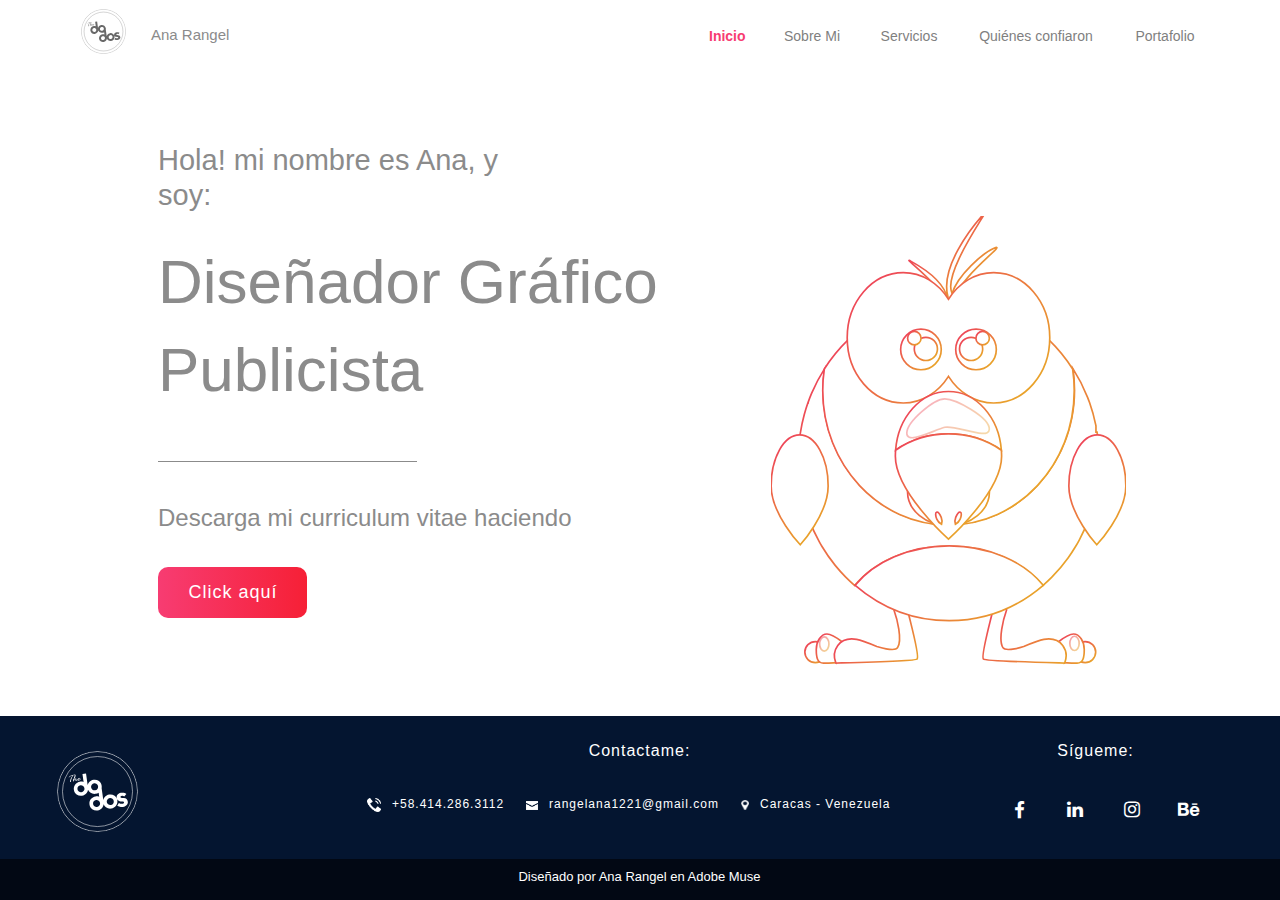
<file: index.html>
<!DOCTYPE html>
<html class="nojs html css_verticalspacer" lang="es-ES">
 <head>

  <meta http-equiv="Content-type" content="text/html;charset=UTF-8"/>
  <meta name="generator" content="2017.0.0.363"/>
  <meta name="viewport" content="width=device-width, initial-scale=1.0"/>
  
  <script type="text/javascript">
   // Update the 'nojs'/'js' class on the html node
document.documentElement.className = document.documentElement.className.replace(/\bnojs\b/g, 'js');

// Check that all required assets are uploaded and up-to-date
if(typeof Muse == "undefined") window.Muse = {}; window.Muse.assets = {"required":["museutils.js", "museconfig.js", "jquery.musepolyfill.bgsize.js", "jquery.musemenu.js", "jquery.watch.js", "webpro.js", "musewpdisclosure.js", "jquery.scrolleffects.js", "jquery.museresponsive.js", "require.js", "index.css"], "outOfDate":[]};
</script>
  
  <link rel="shortcut icon" href="images/ana-rangel-dise%c3%b1ador-gr%c3%a1fico-favicon.ico?crc=84617082"/>
  <title>Ana Rangel Diseñador Gráfico</title>
  <!-- CSS -->
  <link rel="stylesheet" type="text/css" href="css/site_global.css?crc=173770224"/>
  <link rel="stylesheet" type="text/css" href="css/master_a-p_g_-maestra.css?crc=4076627724"/>
  <link rel="stylesheet" type="text/css" href="css/index.css?crc=126932512" id="pagesheet"/>
  <!-- IE-only CSS -->
  <!--[if lt IE 9]>
  <link rel="stylesheet" type="text/css" href="css/iefonts_index.css?crc=3917405749"/>
  <link rel="stylesheet" type="text/css" href="css/nomq_preview_master_a-p_g_-maestra.css?crc=91792568"/>
  <link rel="stylesheet" type="text/css" href="css/nomq_index.css?crc=43782591" id="nomq_pagesheet"/>
  <![endif]-->
  <!-- Other scripts -->
  <script type="text/javascript">
   var __adobewebfontsappname__ = "muse";
</script>
  <!-- JS includes -->
  <script type="text/javascript">
   document.write('\x3Cscript src="' + (document.location.protocol == 'https:' ? 'https:' : 'http:') + '//webfonts.creativecloud.com/roboto:n5,n4,n7,n2,n3:default.js" type="text/javascript">\x3C/script>');
</script>
  <!--[if lt IE 9]>
  <script src="scripts/html5shiv.js?crc=4241844378" type="text/javascript"></script>
  <![endif]-->
    <!--HTML Widget code-->
  
			<link rel="stylesheet" href="https://cdnjs.cloudflare.com/ajax/libs/animate.css/3.5.2/animate.min.css"/>	
		
<link href="https://maxcdn.bootstrapcdn.com/font-awesome/4.7.0/css/font-awesome.min.css" rel="stylesheet">
	<style>
		#font1 {
	    	color: #FFFFFF;
	    	-webkit-transition-duration: 1s;
	    	-webkit-transition-delay: 0s;
	    	-webkit-transition-timing-function: ease;
		    transition-duration: 1s;
		    transition-delay: 0s;
		    transition-timing-function: ease;
			}
		#font1:hover {
	    	color: #03C7D6;
			}
	</style>

 </head>
 <body>

  <div class="breakpoint active" id="bp_infinity" data-min-width="1201"><!-- responsive breakpoint node -->
   <div class="clearfix" id="page"><!-- column -->
    <div class="position_content" id="page_position_content">
     <div class="browser_width colelem" id="u546-bw">
      <div id="u546"><!-- group -->
       <div class="clearfix" id="u546_align_to_page">
        <div class="museBGSize rounded-corners grpelem shared_content" id="u1011" data-content-guid="u1011_content"><!-- simple frame --></div>
        <div class="clearfix grpelem shared_content" id="u4530-4" data-content-guid="u4530-4_content"><!-- content -->
         <p>Ana Rangel</p>
        </div>
        <nav class="MenuBar clearfix grpelem" id="menuu560"><!-- horizontal box -->
         <div class="MenuItemContainer clearfix grpelem" id="u568"><!-- vertical box -->
          <a class="nonblock nontext MenuItem MenuItemWithSubMenu MuseMenuActive transition rounded-corners clearfix colelem" id="u569" href="index.html"><!-- horizontal box --><div class="MenuItemLabel NoWrap clearfix grpelem" id="u570-4"><!-- content --><p class="shared_content" data-content-guid="u570-4_0_content">Inicio</p></div></a>
         </div>
         <div class="MenuItemContainer clearfix grpelem" id="u758"><!-- vertical box -->
          <a class="nonblock nontext MenuItem MenuItemWithSubMenu transition rounded-corners clearfix colelem" id="u759" href="ana-rangel-sobre-mi.html"><!-- horizontal box --><div class="MenuItemLabel NoWrap clearfix grpelem" id="u762-4"><!-- content --><p class="shared_content" data-content-guid="u762-4_0_content">Sobre Mi</p></div></a>
         </div>
         <div class="MenuItemContainer clearfix grpelem" id="u926"><!-- vertical box -->
          <a class="nonblock nontext MenuItem MenuItemWithSubMenu transition rounded-corners clearfix colelem" id="u929" href="ana-rangel-servicios.html"><!-- horizontal box --><div class="MenuItemLabel NoWrap clearfix grpelem" id="u931-4"><!-- content --><p class="shared_content" data-content-guid="u931-4_0_content">Servicios</p></div></a>
         </div>
         <div class="MenuItemContainer clearfix grpelem" id="u842"><!-- vertical box -->
          <a class="nonblock nontext MenuItem MenuItemWithSubMenu transition rounded-corners clearfix colelem" id="u845" href="ana-rangel-quienes-confiaron.html"><!-- horizontal box --><div class="MenuItemLabel NoWrap clearfix grpelem" id="u847-4"><!-- content --><p class="shared_content" data-content-guid="u847-4_0_content">Quiénes confiaron</p></div></a>
         </div>
         <div class="MenuItemContainer clearfix grpelem" id="u666"><!-- vertical box -->
          <a class="nonblock nontext MenuItem MenuItemWithSubMenu transition rounded-corners clearfix colelem" id="u667" href="ana-rangel-portafolio.html"><!-- horizontal box --><div class="MenuItemLabel NoWrap clearfix grpelem" id="u670-4"><!-- content --><p class="shared_content" data-content-guid="u670-4_0_content">Portafolio</p></div></a>
         </div>
        </nav>
       </div>
      </div>
     </div>
     <div class="size_fixed colelem shared_content" id="u25710" data-content-guid="u25710_content"><!-- custom html -->
      	
			<div></div>
		
     </div>
     <div class="a-9 clearfix colelem shared_content" id="u25072-4" data-content-guid="u25072-4_content"><!-- content -->
      <p id="u25072-2">Hola! mi nombre es Ana, y soy:</p>
     </div>
     <div class="clearfix colelem shared_content" id="ppu25075-6" data-content-guid="ppu25075-6_content"><!-- group -->
      <div class="clearfix grpelem" id="pu25075-6"><!-- column -->
       <div class="a-10 clearfix colelem shared_content" id="u25075-6" data-content-guid="u25075-6_content"><!-- content -->
        <p id="u25075-2">Diseñador Gráfico</p>
        <p id="u25075-4">Publicista</p>
       </div>
       <div class="colelem shared_content" id="u25079" data-content-guid="u25079_content"><!-- simple frame --></div>
       <div class="clearfix colelem shared_content" id="u25082-4" data-content-guid="u25082-4_content"><!-- content -->
        <p id="u25082-2">Descarga mi curriculum vitae haciendo</p>
       </div>
       <a class="nonblock nontext Button gradient rounded-corners transition clearfix colelem shared_content" id="buttonu25085" href="assets/cv-ana-rangel..pdf" target="_blank" data-content-guid="buttonu25085_content"><!-- container box --><div class="clearfix grpelem" id="u25086-4"><!-- content --><p>Click aquí</p></div></a>
      </div>
      <div class="clip_frame grpelem shared_content" id="u25062" data-content-guid="u25062_content"><!-- svg -->
       <img class="svg temp_no_img_src" id="u25058" data-orig-src="images/dodoraphi.svg?crc=4050094289" width="355" height="449" alt="" data-mu-svgfallback="images/dodoraphi_poster_.png?crc=4073230399" src="images/blank.gif?crc=4208392903"/>
      </div>
     </div>
     <div class="colelem shared_content" id="u34745" data-content-guid="u34745_content"><!-- simple frame --></div>
     <div class="verticalspacer" data-offset-top="759" data-content-above-spacer="759" data-content-below-spacer="114"></div>
     <div class="clearfix colelem" id="pu191"><!-- group -->
      <div class="browser_width grpelem" id="u191-bw">
       <div id="u191"><!-- group -->
        <div class="clearfix" id="u191_align_to_page">
         <div class="museBGSize rounded-corners grpelem shared_content" id="u28428" data-content-guid="u28428_content"><!-- simple frame --></div>
         <div class="clearfix grpelem shared_content" id="u34751" data-content-guid="u34751_content"><!-- group -->
          <div class="museBGSize grpelem" id="u21958"><!-- simple frame --></div>
          <div class="clearfix grpelem" id="u12014-4"><!-- content -->
           <p>+58.414.286.3112</p>
          </div>
         </div>
         <div class="museBGSize grpelem shared_content" id="u21957" data-content-guid="u21957_content"><!-- simple frame --></div>
         <div class="clearfix grpelem shared_content" id="pu24915-4" data-content-guid="pu24915-4_content"><!-- column -->
          <div class="clearfix colelem shared_content" id="u24915-4" data-content-guid="u24915-4_content"><!-- content -->
           <p>Contactame:</p>
          </div>
          <div class="clearfix colelem shared_content" id="u32286-4" data-content-guid="u32286-4_content"><!-- content -->
           <p>rangelana1221@gmail.com</p>
          </div>
         </div>
         <div class="museBGSize grpelem shared_content" id="u24918" data-content-guid="u24918_content"><!-- simple frame --></div>
         <div class="clearfix grpelem shared_content" id="u32287-4" data-content-guid="u32287-4_content"><!-- content -->
          <p>Caracas - Venezuela</p>
         </div>
         <a class="nonblock nontext size_fixed grpelem shared_content" id="u386" href="https://www.facebook.com/ana.rangel.18062" target="_blank" data-content-guid="u386_content"><!-- custom html -->
	<center><i id="font1" class="fa fa-facebook fa-lg"></i></center>
</a>
         <div class="clearfix grpelem" id="pu24848-4"><!-- column -->
          <div class="clearfix colelem shared_content" id="u24848-4" data-content-guid="u24848-4_content"><!-- content -->
           <p>Sígueme:</p>
          </div>
          <div class="clearfix colelem" id="pu24871"><!-- group -->
           <a class="nonblock nontext size_fixed grpelem shared_content" id="u24871" href="https://www.linkedin.com/in/ana-rangel-6a9136149/" target="_blank" data-content-guid="u24871_content"><!-- custom html -->
	<center><i id="font1" class="fa fa-linkedin fa-lg"></i></center>
</a>
           <a class="nonblock nontext size_fixed grpelem shared_content" id="u391" href="https://www.instagram.com/ana_5566/" target="_blank" data-content-guid="u391_content"><!-- custom html -->
	<center><i id="font1" class="fa fa-instagram fa-lg"></i></center>
</a>
          </div>
         </div>
         <a class="nonblock nontext size_fixed grpelem shared_content" id="u29728" href="https://www.behance.net/rangelana1a2a6" target="_blank" data-content-guid="u29728_content"><!-- custom html -->
	<center><i id="font1" class="fa fa-behance fa-lg"></i></center>
</a>
        </div>
       </div>
      </div>
      <div class="browser_width grpelem shared_content" id="u381-bw" data-content-guid="u381-bw_content">
       <div id="u381"><!-- group -->
        <div class="clearfix" id="u381_align_to_page">
         <div class="clearfix grpelem" id="u407-5"><!-- content -->
          <p><span id="u407">Diseñado por Ana Rangel en Adobe Muse</span></p>
         </div>
        </div>
       </div>
      </div>
     </div>
    </div>
   </div>
  </div>
  <div class="breakpoint" id="bp_1200" data-min-width="1081" data-max-width="1200"><!-- responsive breakpoint node -->
   <div class="clearfix temp_no_id" data-orig-id="page"><!-- column -->
    <div class="position_content temp_no_id" data-orig-id="page_position_content">
     <div class="browser_width colelem temp_no_id" data-orig-id="u546-bw">
      <div class="temp_no_id" data-orig-id="u546"><!-- group -->
       <div class="clearfix temp_no_id" data-orig-id="u546_align_to_page">
        <span class="museBGSize rounded-corners grpelem placeholder" data-placeholder-for="u1011_content"><!-- placeholder node --></span>
        <span class="clearfix grpelem placeholder" data-placeholder-for="u4530-4_content"><!-- placeholder node --></span>
        <nav class="MenuBar clearfix grpelem temp_no_id" data-orig-id="menuu560"><!-- horizontal box -->
         <div class="MenuItemContainer clearfix grpelem temp_no_id" data-orig-id="u568"><!-- vertical box -->
          <a class="nonblock nontext MenuItem MenuItemWithSubMenu MuseMenuActive transition rounded-corners clearfix colelem temp_no_id" href="index.html" data-orig-id="u569"><!-- horizontal box --><div class="MenuItemLabel NoWrap clearfix grpelem temp_no_id" data-orig-id="u570-4"><!-- content --><span class="placeholder" data-placeholder-for="u570-4_0_content"><!-- placeholder node --></span></div></a>
         </div>
         <div class="MenuItemContainer clearfix grpelem temp_no_id" data-orig-id="u758"><!-- vertical box -->
          <a class="nonblock nontext MenuItem MenuItemWithSubMenu transition rounded-corners clearfix colelem temp_no_id" href="ana-rangel-sobre-mi.html" data-orig-id="u759"><!-- horizontal box --><div class="MenuItemLabel NoWrap clearfix grpelem temp_no_id" data-orig-id="u762-4"><!-- content --><span class="placeholder" data-placeholder-for="u762-4_0_content"><!-- placeholder node --></span></div></a>
         </div>
         <div class="MenuItemContainer clearfix grpelem temp_no_id" data-orig-id="u926"><!-- vertical box -->
          <a class="nonblock nontext MenuItem MenuItemWithSubMenu transition rounded-corners clearfix colelem temp_no_id" href="ana-rangel-servicios.html" data-orig-id="u929"><!-- horizontal box --><div class="MenuItemLabel NoWrap clearfix grpelem temp_no_id" data-orig-id="u931-4"><!-- content --><span class="placeholder" data-placeholder-for="u931-4_0_content"><!-- placeholder node --></span></div></a>
         </div>
         <div class="MenuItemContainer clearfix grpelem temp_no_id" data-orig-id="u842"><!-- vertical box -->
          <a class="nonblock nontext MenuItem MenuItemWithSubMenu transition rounded-corners clearfix colelem temp_no_id" href="ana-rangel-quienes-confiaron.html" data-orig-id="u845"><!-- horizontal box --><div class="MenuItemLabel NoWrap clearfix grpelem temp_no_id" data-orig-id="u847-4"><!-- content --><span class="placeholder" data-placeholder-for="u847-4_0_content"><!-- placeholder node --></span></div></a>
         </div>
         <div class="MenuItemContainer clearfix grpelem temp_no_id" data-orig-id="u666"><!-- vertical box -->
          <a class="nonblock nontext MenuItem MenuItemWithSubMenu transition rounded-corners clearfix colelem temp_no_id" href="ana-rangel-portafolio.html" data-orig-id="u667"><!-- horizontal box --><div class="MenuItemLabel NoWrap clearfix grpelem temp_no_id" data-orig-id="u670-4"><!-- content --><span class="placeholder" data-placeholder-for="u670-4_0_content"><!-- placeholder node --></span></div></a>
         </div>
        </nav>
       </div>
      </div>
     </div>
     <span class="size_fixed colelem placeholder" data-placeholder-for="u25710_content"><!-- placeholder node --></span>
     <span class="a-9 clearfix colelem placeholder" data-placeholder-for="u25072-4_content"><!-- placeholder node --></span>
     <span class="clearfix colelem placeholder" data-placeholder-for="ppu25075-6_content"><!-- placeholder node --></span>
     <span class="colelem placeholder" data-placeholder-for="u34745_content"><!-- placeholder node --></span>
     <div class="verticalspacer" data-offset-top="785" data-content-above-spacer="785" data-content-below-spacer="114"></div>
     <div class="clearfix colelem temp_no_id" data-orig-id="pu191"><!-- group -->
      <div class="browser_width grpelem temp_no_id" data-orig-id="u191-bw">
       <div class="temp_no_id" data-orig-id="u191"><!-- group -->
        <div class="clearfix temp_no_id" data-orig-id="u191_align_to_page">
         <span class="museBGSize rounded-corners grpelem placeholder" data-placeholder-for="u28428_content"><!-- placeholder node --></span>
         <span class="clearfix grpelem placeholder" data-placeholder-for="u34751_content"><!-- placeholder node --></span>
         <span class="museBGSize grpelem placeholder" data-placeholder-for="u21957_content"><!-- placeholder node --></span>
         <span class="clearfix grpelem placeholder" data-placeholder-for="pu24915-4_content"><!-- placeholder node --></span>
         <span class="museBGSize grpelem placeholder" data-placeholder-for="u24918_content"><!-- placeholder node --></span>
         <span class="clearfix grpelem placeholder" data-placeholder-for="u32287-4_content"><!-- placeholder node --></span>
         <span class="nonblock nontext size_fixed grpelem placeholder" data-placeholder-for="u386_content"><!-- placeholder node --></span>
         <div class="clearfix grpelem temp_no_id" data-orig-id="pu24848-4"><!-- column -->
          <span class="clearfix colelem placeholder" data-placeholder-for="u24848-4_content"><!-- placeholder node --></span>
          <div class="clearfix colelem temp_no_id" data-orig-id="pu24871"><!-- group -->
           <span class="nonblock nontext size_fixed grpelem placeholder" data-placeholder-for="u24871_content"><!-- placeholder node --></span>
           <span class="nonblock nontext size_fixed grpelem placeholder" data-placeholder-for="u391_content"><!-- placeholder node --></span>
           <span class="nonblock nontext size_fixed grpelem placeholder" data-placeholder-for="u29728_content"><!-- placeholder node --></span>
          </div>
         </div>
        </div>
       </div>
      </div>
      <span class="browser_width grpelem placeholder" data-placeholder-for="u381-bw_content"><!-- placeholder node --></span>
     </div>
    </div>
   </div>
  </div>
  <div class="breakpoint" id="bp_1080" data-min-width="801" data-max-width="1080"><!-- responsive breakpoint node -->
   <div class="clearfix temp_no_id" data-orig-id="page"><!-- column -->
    <div class="position_content temp_no_id" data-orig-id="page_position_content">
     <div class="browser_width colelem temp_no_id" data-orig-id="u546-bw">
      <div class="temp_no_id" data-orig-id="u546"><!-- group -->
       <div class="clearfix temp_no_id" data-orig-id="u546_align_to_page">
        <span class="museBGSize rounded-corners grpelem placeholder" data-placeholder-for="u1011_content"><!-- placeholder node --></span>
        <span class="clearfix grpelem placeholder" data-placeholder-for="u4530-4_content"><!-- placeholder node --></span>
       </div>
      </div>
     </div>
     <ul class="AccordionWidget clearfix mse_pre_init" id="accordionu31720"><!-- vertical box -->
      <li class="AccordionPanel borderbox clearfix colelem" id="u31721"><!-- vertical box --><div class="AccordionPanelTab borderbox museBGSize clearfix colelem" id="u31722-3"><!-- content --><p class="shared_content" data-content-guid="u31722-3_0_content">&nbsp;</p></div><div class="AccordionPanelContent disn borderbox clearfix colelem" id="u31723"><!-- group --><nav class="MenuBar clearfix grpelem" id="menuu32018"><!-- vertical box --><div class="MenuItemContainer borderbox clearfix colelem" id="u32047"><!-- horizontal box --><a class="nonblock nontext MenuItem MenuItemWithSubMenu MuseMenuActive borderbox transition rounded-corners clearfix grpelem" id="u32050" href="index.html"><!-- horizontal box --><div class="MenuItemLabel borderbox clearfix grpelem" id="u32051-4"><!-- content --><p id="u32051-2" class="shared_content" data-content-guid="u32051-2_content">Inicio</p></div></a></div><div class="MenuItemContainer borderbox clearfix colelem" id="u32033"><!-- horizontal box --><a class="nonblock nontext MenuItem MenuItemWithSubMenu borderbox transition rounded-corners clearfix grpelem" id="u32034" href="ana-rangel-sobre-mi.html"><!-- horizontal box --><div class="MenuItemLabel borderbox clearfix grpelem" id="u32037-4"><!-- content --><p id="u32037-2" class="shared_content" data-content-guid="u32037-2_content">Sobre Mi</p></div></a></div><div class="MenuItemContainer borderbox clearfix colelem" id="u32019"><!-- horizontal box --><a class="nonblock nontext MenuItem MenuItemWithSubMenu borderbox transition rounded-corners clearfix grpelem" id="u32020" href="ana-rangel-servicios.html"><!-- horizontal box --><div class="MenuItemLabel borderbox clearfix grpelem" id="u32021-4"><!-- content --><p id="u32021-2" class="shared_content" data-content-guid="u32021-2_content">Servicios</p></div></a></div><div class="MenuItemContainer borderbox clearfix colelem" id="u32026"><!-- horizontal box --><a class="nonblock nontext MenuItem MenuItemWithSubMenu borderbox transition rounded-corners clearfix grpelem" id="u32029" href="ana-rangel-quienes-confiaron.html"><!-- horizontal box --><div class="MenuItemLabel borderbox clearfix grpelem" id="u32032-4"><!-- content --><p id="u32032-2" class="shared_content" data-content-guid="u32032-2_content">Quiénes confiaron</p></div></a></div><div class="MenuItemContainer borderbox clearfix colelem" id="u32040"><!-- horizontal box --><a class="nonblock nontext MenuItem MenuItemWithSubMenu borderbox transition rounded-corners clearfix grpelem" id="u32041" href="ana-rangel-portafolio.html"><!-- horizontal box --><div class="MenuItemLabel borderbox clearfix grpelem" id="u32044-4"><!-- content --><p id="u32044-2" class="shared_content" data-content-guid="u32044-2_content">Portafolio</p></div></a></div></nav></div></li>
     </ul>
     <span class="a-9 clearfix colelem placeholder" data-placeholder-for="u25072-4_content"><!-- placeholder node --></span>
     <div class="clearfix colelem" id="pu25062"><!-- group -->
      <span class="clip_frame grpelem placeholder" data-placeholder-for="u25062_content"><!-- placeholder node --></span>
      <span class="a-10 clearfix grpelem placeholder" data-placeholder-for="u25075-6_content"><!-- placeholder node --></span>
      <span class="grpelem placeholder" data-placeholder-for="u25079_content"><!-- placeholder node --></span>
      <span class="clearfix grpelem placeholder" data-placeholder-for="u25082-4_content"><!-- placeholder node --></span>
      <span class="nonblock nontext Button gradient rounded-corners transition clearfix grpelem placeholder" data-placeholder-for="buttonu25085_content"><!-- placeholder node --></span>
     </div>
     <span class="colelem placeholder" data-placeholder-for="u34745_content"><!-- placeholder node --></span>
     <div class="verticalspacer" data-offset-top="821" data-content-above-spacer="821" data-content-below-spacer="114"></div>
     <div class="clearfix colelem temp_no_id" data-orig-id="pu191"><!-- group -->
      <div class="browser_width grpelem temp_no_id" data-orig-id="u191-bw">
       <div class="temp_no_id" data-orig-id="u191"><!-- group -->
        <div class="clearfix temp_no_id" data-orig-id="u191_align_to_page">
         <span class="museBGSize rounded-corners grpelem placeholder" data-placeholder-for="u28428_content"><!-- placeholder node --></span>
         <div class="clearfix grpelem temp_no_id" data-orig-id="pu24915-4"><!-- column -->
          <span class="clearfix colelem placeholder" data-placeholder-for="u24915-4_content"><!-- placeholder node --></span>
          <div class="clearfix colelem" id="pu34751"><!-- group -->
           <span class="clearfix grpelem placeholder" data-placeholder-for="u34751_content"><!-- placeholder node --></span>
           <span class="museBGSize grpelem placeholder" data-placeholder-for="u21957_content"><!-- placeholder node --></span>
           <span class="clearfix grpelem placeholder" data-placeholder-for="u32286-4_content"><!-- placeholder node --></span>
          </div>
          <div class="clearfix colelem" id="pu24918"><!-- group -->
           <span class="museBGSize grpelem placeholder" data-placeholder-for="u24918_content"><!-- placeholder node --></span>
           <span class="clearfix grpelem placeholder" data-placeholder-for="u32287-4_content"><!-- placeholder node --></span>
          </div>
         </div>
         <div class="clearfix grpelem temp_no_id" data-orig-id="pu24848-4"><!-- column -->
          <span class="clearfix colelem placeholder" data-placeholder-for="u24848-4_content"><!-- placeholder node --></span>
          <div class="clearfix colelem" id="pu386"><!-- group -->
           <span class="nonblock nontext size_fixed grpelem placeholder" data-placeholder-for="u386_content"><!-- placeholder node --></span>
           <span class="nonblock nontext size_fixed grpelem placeholder" data-placeholder-for="u24871_content"><!-- placeholder node --></span>
           <span class="nonblock nontext size_fixed grpelem placeholder" data-placeholder-for="u391_content"><!-- placeholder node --></span>
           <span class="nonblock nontext size_fixed grpelem placeholder" data-placeholder-for="u29728_content"><!-- placeholder node --></span>
          </div>
         </div>
        </div>
       </div>
      </div>
      <span class="browser_width grpelem placeholder" data-placeholder-for="u381-bw_content"><!-- placeholder node --></span>
     </div>
    </div>
   </div>
  </div>
  <div class="breakpoint" id="bp_800" data-min-width="601" data-max-width="800"><!-- responsive breakpoint node -->
   <div class="clearfix temp_no_id" data-orig-id="page"><!-- column -->
    <div class="position_content temp_no_id" data-orig-id="page_position_content">
     <div class="browser_width colelem temp_no_id" data-orig-id="u546-bw">
      <div class="temp_no_id" data-orig-id="u546"><!-- group -->
       <div class="clearfix temp_no_id" data-orig-id="u546_align_to_page">
        <span class="museBGSize rounded-corners grpelem placeholder" data-placeholder-for="u1011_content"><!-- placeholder node --></span>
        <span class="clearfix grpelem placeholder" data-placeholder-for="u4530-4_content"><!-- placeholder node --></span>
       </div>
      </div>
     </div>
     <span class="a-9 clearfix colelem placeholder" data-placeholder-for="u25072-4_content"><!-- placeholder node --></span>
     <ul class="AccordionWidget clearfix mse_pre_init temp_no_id" data-orig-id="accordionu31720"><!-- vertical box -->
      <li class="AccordionPanel borderbox clearfix colelem temp_no_id" data-orig-id="u31721"><!-- vertical box --><div class="AccordionPanelTab borderbox museBGSize clearfix colelem temp_no_id" data-orig-id="u31722-3"><!-- content --><span class="placeholder" data-placeholder-for="u31722-3_0_content"><!-- placeholder node --></span></div><div class="AccordionPanelContent disn borderbox clearfix colelem temp_no_id" data-orig-id="u31723"><!-- group --><nav class="MenuBar clearfix grpelem temp_no_id" data-orig-id="menuu32018"><!-- vertical box --><div class="MenuItemContainer borderbox clearfix colelem temp_no_id" data-orig-id="u32047"><!-- horizontal box --><a class="nonblock nontext MenuItem MenuItemWithSubMenu MuseMenuActive borderbox transition rounded-corners clearfix grpelem temp_no_id" href="index.html" data-orig-id="u32050"><!-- horizontal box --><div class="MenuItemLabel borderbox clearfix grpelem temp_no_id" data-orig-id="u32051-4"><!-- content --><span class="placeholder" data-placeholder-for="u32051-2_content"><!-- placeholder node --></span></div></a></div><div class="MenuItemContainer borderbox clearfix colelem temp_no_id" data-orig-id="u32033"><!-- horizontal box --><a class="nonblock nontext MenuItem MenuItemWithSubMenu borderbox transition rounded-corners clearfix grpelem temp_no_id" href="ana-rangel-sobre-mi.html" data-orig-id="u32034"><!-- horizontal box --><div class="MenuItemLabel borderbox clearfix grpelem temp_no_id" data-orig-id="u32037-4"><!-- content --><span class="placeholder" data-placeholder-for="u32037-2_content"><!-- placeholder node --></span></div></a></div><div class="MenuItemContainer borderbox clearfix colelem temp_no_id" data-orig-id="u32019"><!-- horizontal box --><a class="nonblock nontext MenuItem MenuItemWithSubMenu borderbox transition rounded-corners clearfix grpelem temp_no_id" href="ana-rangel-servicios.html" data-orig-id="u32020"><!-- horizontal box --><div class="MenuItemLabel borderbox clearfix grpelem temp_no_id" data-orig-id="u32021-4"><!-- content --><span class="placeholder" data-placeholder-for="u32021-2_content"><!-- placeholder node --></span></div></a></div><div class="MenuItemContainer borderbox clearfix colelem temp_no_id" data-orig-id="u32026"><!-- horizontal box --><a class="nonblock nontext MenuItem MenuItemWithSubMenu borderbox transition rounded-corners clearfix grpelem temp_no_id" href="ana-rangel-quienes-confiaron.html" data-orig-id="u32029"><!-- horizontal box --><div class="MenuItemLabel borderbox clearfix grpelem temp_no_id" data-orig-id="u32032-4"><!-- content --><span class="placeholder" data-placeholder-for="u32032-2_content"><!-- placeholder node --></span></div></a></div><div class="MenuItemContainer borderbox clearfix colelem temp_no_id" data-orig-id="u32040"><!-- horizontal box --><a class="nonblock nontext MenuItem MenuItemWithSubMenu borderbox transition rounded-corners clearfix grpelem temp_no_id" href="ana-rangel-portafolio.html" data-orig-id="u32041"><!-- horizontal box --><div class="MenuItemLabel borderbox clearfix grpelem temp_no_id" data-orig-id="u32044-4"><!-- content --><span class="placeholder" data-placeholder-for="u32044-2_content"><!-- placeholder node --></span></div></a></div></nav></div></li>
     </ul>
     <span class="a-10 clearfix colelem placeholder" data-placeholder-for="u25075-6_content"><!-- placeholder node --></span>
     <span class="colelem placeholder" data-placeholder-for="u25079_content"><!-- placeholder node --></span>
     <span class="clearfix colelem placeholder" data-placeholder-for="u25082-4_content"><!-- placeholder node --></span>
     <span class="nonblock nontext Button gradient rounded-corners transition clearfix colelem placeholder" data-placeholder-for="buttonu25085_content"><!-- placeholder node --></span>
     <div class="clip_frame colelem temp_no_id" data-orig-id="u25062"><!-- svg -->
      <img class="svg temp_no_id temp_no_img_src" data-orig-src="images/dodoraphi.svg?crc=4050094289" width="311" height="369" alt="" data-mu-svgfallback="images/dodoraphi_poster_.png?crc=4073230399" data-orig-id="u25058" src="images/blank.gif?crc=4208392903"/>
     </div>
     <span class="colelem placeholder" data-placeholder-for="u34745_content"><!-- placeholder node --></span>
     <div class="verticalspacer" data-offset-top="1022" data-content-above-spacer="1022" data-content-below-spacer="114"></div>
     <div class="clearfix colelem temp_no_id" data-orig-id="pu191"><!-- group -->
      <div class="browser_width grpelem temp_no_id" data-orig-id="u191-bw">
       <div class="temp_no_id" data-orig-id="u191"><!-- group -->
        <div class="clearfix temp_no_id" data-orig-id="u191_align_to_page">
         <span class="museBGSize rounded-corners grpelem placeholder" data-placeholder-for="u28428_content"><!-- placeholder node --></span>
         <span class="museBGSize grpelem placeholder" data-placeholder-for="u21957_content"><!-- placeholder node --></span>
         <div class="clearfix grpelem temp_no_id" data-orig-id="pu24915-4"><!-- column -->
          <span class="clearfix colelem placeholder" data-placeholder-for="u24915-4_content"><!-- placeholder node --></span>
          <span class="clearfix colelem placeholder" data-placeholder-for="u34751_content"><!-- placeholder node --></span>
          <span class="clearfix colelem placeholder" data-placeholder-for="u32286-4_content"><!-- placeholder node --></span>
          <div class="clearfix colelem temp_no_id" data-orig-id="pu24918"><!-- group -->
           <span class="museBGSize grpelem placeholder" data-placeholder-for="u24918_content"><!-- placeholder node --></span>
           <span class="clearfix grpelem placeholder" data-placeholder-for="u32287-4_content"><!-- placeholder node --></span>
          </div>
         </div>
         <div class="clearfix grpelem temp_no_id" data-orig-id="pu24848-4"><!-- column -->
          <span class="clearfix colelem placeholder" data-placeholder-for="u24848-4_content"><!-- placeholder node --></span>
          <div class="clearfix colelem temp_no_id" data-orig-id="pu386"><!-- group -->
           <span class="nonblock nontext size_fixed grpelem placeholder" data-placeholder-for="u386_content"><!-- placeholder node --></span>
           <span class="nonblock nontext size_fixed grpelem placeholder" data-placeholder-for="u24871_content"><!-- placeholder node --></span>
           <span class="nonblock nontext size_fixed grpelem placeholder" data-placeholder-for="u391_content"><!-- placeholder node --></span>
           <span class="nonblock nontext size_fixed grpelem placeholder" data-placeholder-for="u29728_content"><!-- placeholder node --></span>
          </div>
         </div>
        </div>
       </div>
      </div>
      <span class="browser_width grpelem placeholder" data-placeholder-for="u381-bw_content"><!-- placeholder node --></span>
     </div>
    </div>
   </div>
  </div>
  <div class="breakpoint" id="bp_600" data-min-width="481" data-max-width="600"><!-- responsive breakpoint node -->
   <div class="clearfix temp_no_id" data-orig-id="page"><!-- column -->
    <div class="position_content temp_no_id" data-orig-id="page_position_content">
     <div class="browser_width colelem temp_no_id" data-orig-id="u546-bw">
      <div class="temp_no_id" data-orig-id="u546"><!-- group -->
       <div class="clearfix temp_no_id" data-orig-id="u546_align_to_page">
        <span class="museBGSize rounded-corners grpelem placeholder" data-placeholder-for="u1011_content"><!-- placeholder node --></span>
        <span class="clearfix grpelem placeholder" data-placeholder-for="u4530-4_content"><!-- placeholder node --></span>
       </div>
      </div>
     </div>
     <ul class="AccordionWidget clearfix mse_pre_init temp_no_id" data-orig-id="accordionu31720"><!-- vertical box -->
      <li class="AccordionPanel borderbox clearfix colelem temp_no_id" data-orig-id="u31721"><!-- vertical box --><div class="AccordionPanelTab borderbox museBGSize clearfix colelem temp_no_id" data-orig-id="u31722-3"><!-- content --><span class="placeholder" data-placeholder-for="u31722-3_0_content"><!-- placeholder node --></span></div><div class="AccordionPanelContent disn borderbox clearfix colelem temp_no_id" data-orig-id="u31723"><!-- group --><nav class="MenuBar clearfix grpelem temp_no_id" data-orig-id="menuu32018"><!-- vertical box --><div class="MenuItemContainer borderbox clearfix colelem temp_no_id" data-orig-id="u32047"><!-- horizontal box --><a class="nonblock nontext MenuItem MenuItemWithSubMenu MuseMenuActive borderbox transition rounded-corners clearfix grpelem temp_no_id" href="index.html" data-orig-id="u32050"><!-- horizontal box --><div class="MenuItemLabel borderbox clearfix grpelem temp_no_id" data-orig-id="u32051-4"><!-- content --><span class="placeholder" data-placeholder-for="u32051-2_content"><!-- placeholder node --></span></div></a></div><div class="MenuItemContainer borderbox clearfix colelem temp_no_id" data-orig-id="u32033"><!-- horizontal box --><a class="nonblock nontext MenuItem MenuItemWithSubMenu borderbox transition rounded-corners clearfix grpelem temp_no_id" href="ana-rangel-sobre-mi.html" data-orig-id="u32034"><!-- horizontal box --><div class="MenuItemLabel borderbox clearfix grpelem temp_no_id" data-orig-id="u32037-4"><!-- content --><span class="placeholder" data-placeholder-for="u32037-2_content"><!-- placeholder node --></span></div></a></div><div class="MenuItemContainer borderbox clearfix colelem temp_no_id" data-orig-id="u32019"><!-- horizontal box --><a class="nonblock nontext MenuItem MenuItemWithSubMenu borderbox transition rounded-corners clearfix grpelem temp_no_id" href="ana-rangel-servicios.html" data-orig-id="u32020"><!-- horizontal box --><div class="MenuItemLabel borderbox clearfix grpelem temp_no_id" data-orig-id="u32021-4"><!-- content --><span class="placeholder" data-placeholder-for="u32021-2_content"><!-- placeholder node --></span></div></a></div><div class="MenuItemContainer borderbox clearfix colelem temp_no_id" data-orig-id="u32026"><!-- horizontal box --><a class="nonblock nontext MenuItem MenuItemWithSubMenu borderbox transition rounded-corners clearfix grpelem temp_no_id" href="ana-rangel-quienes-confiaron.html" data-orig-id="u32029"><!-- horizontal box --><div class="MenuItemLabel borderbox clearfix grpelem temp_no_id" data-orig-id="u32032-4"><!-- content --><span class="placeholder" data-placeholder-for="u32032-2_content"><!-- placeholder node --></span></div></a></div><div class="MenuItemContainer borderbox clearfix colelem temp_no_id" data-orig-id="u32040"><!-- horizontal box --><a class="nonblock nontext MenuItem MenuItemWithSubMenu borderbox transition rounded-corners clearfix grpelem temp_no_id" href="ana-rangel-portafolio.html" data-orig-id="u32041"><!-- horizontal box --><div class="MenuItemLabel borderbox clearfix grpelem temp_no_id" data-orig-id="u32044-4"><!-- content --><span class="placeholder" data-placeholder-for="u32044-2_content"><!-- placeholder node --></span></div></a></div></nav></div></li>
     </ul>
     <span class="a-9 clearfix colelem placeholder" data-placeholder-for="u25072-4_content"><!-- placeholder node --></span>
     <span class="a-10 clearfix colelem placeholder" data-placeholder-for="u25075-6_content"><!-- placeholder node --></span>
     <span class="colelem placeholder" data-placeholder-for="u25079_content"><!-- placeholder node --></span>
     <span class="clearfix colelem placeholder" data-placeholder-for="u25082-4_content"><!-- placeholder node --></span>
     <span class="nonblock nontext Button gradient rounded-corners transition clearfix colelem placeholder" data-placeholder-for="buttonu25085_content"><!-- placeholder node --></span>
     <div class="clip_frame colelem temp_no_id shared_content" data-orig-id="u25062" data-content-guid="u25062_content1"><!-- svg -->
      <img class="svg temp_no_id temp_no_img_src" data-orig-src="images/dodoraphi.svg?crc=4050094289" width="261" height="288" alt="" data-mu-svgfallback="images/dodoraphi_poster_.png?crc=4073230399" data-orig-id="u25058" src="images/blank.gif?crc=4208392903"/>
     </div>
     <span class="colelem placeholder" data-placeholder-for="u34745_content"><!-- placeholder node --></span>
     <div class="verticalspacer" data-offset-top="914" data-content-above-spacer="914" data-content-below-spacer="114"></div>
     <div class="clearfix colelem temp_no_id" data-orig-id="pu191"><!-- group -->
      <div class="browser_width grpelem temp_no_id" data-orig-id="u191-bw">
       <div class="temp_no_id" data-orig-id="u191"><!-- group -->
        <div class="clearfix temp_no_id" data-orig-id="u191_align_to_page">
         <span class="museBGSize rounded-corners grpelem placeholder" data-placeholder-for="u28428_content"><!-- placeholder node --></span>
         <span class="museBGSize grpelem placeholder" data-placeholder-for="u21957_content"><!-- placeholder node --></span>
         <div class="clearfix grpelem temp_no_id" data-orig-id="pu24915-4"><!-- column -->
          <span class="clearfix colelem placeholder" data-placeholder-for="u24915-4_content"><!-- placeholder node --></span>
          <span class="clearfix colelem placeholder" data-placeholder-for="u34751_content"><!-- placeholder node --></span>
          <span class="clearfix colelem placeholder" data-placeholder-for="u32286-4_content"><!-- placeholder node --></span>
          <div class="clearfix colelem temp_no_id" data-orig-id="pu24918"><!-- group -->
           <span class="museBGSize grpelem placeholder" data-placeholder-for="u24918_content"><!-- placeholder node --></span>
           <span class="clearfix grpelem placeholder" data-placeholder-for="u32287-4_content"><!-- placeholder node --></span>
          </div>
         </div>
         <div class="clearfix grpelem temp_no_id" data-orig-id="pu24848-4"><!-- column -->
          <span class="clearfix colelem placeholder" data-placeholder-for="u24848-4_content"><!-- placeholder node --></span>
          <div class="clearfix colelem temp_no_id" data-orig-id="pu386"><!-- group -->
           <span class="nonblock nontext size_fixed grpelem placeholder" data-placeholder-for="u386_content"><!-- placeholder node --></span>
           <span class="nonblock nontext size_fixed grpelem placeholder" data-placeholder-for="u24871_content"><!-- placeholder node --></span>
          </div>
          <div class="clearfix colelem" id="pu391"><!-- group -->
           <span class="nonblock nontext size_fixed grpelem placeholder" data-placeholder-for="u391_content"><!-- placeholder node --></span>
           <span class="nonblock nontext size_fixed grpelem placeholder" data-placeholder-for="u29728_content"><!-- placeholder node --></span>
          </div>
         </div>
        </div>
       </div>
      </div>
      <span class="browser_width grpelem placeholder" data-placeholder-for="u381-bw_content"><!-- placeholder node --></span>
     </div>
    </div>
   </div>
  </div>
  <div class="breakpoint" id="bp_480" data-max-width="480"><!-- responsive breakpoint node -->
   <div class="clearfix temp_no_id" data-orig-id="page"><!-- column -->
    <div class="position_content temp_no_id" data-orig-id="page_position_content">
     <div class="browser_width colelem temp_no_id" data-orig-id="u546-bw">
      <div class="temp_no_id" data-orig-id="u546"><!-- group -->
       <div class="clearfix temp_no_id" data-orig-id="u546_align_to_page">
        <span class="museBGSize rounded-corners grpelem placeholder" data-placeholder-for="u1011_content"><!-- placeholder node --></span>
        <span class="clearfix grpelem placeholder" data-placeholder-for="u4530-4_content"><!-- placeholder node --></span>
       </div>
      </div>
     </div>
     <ul class="AccordionWidget clearfix mse_pre_init temp_no_id" data-orig-id="accordionu31720"><!-- vertical box -->
      <li class="AccordionPanel borderbox clearfix colelem temp_no_id" data-orig-id="u31721"><!-- vertical box --><div class="AccordionPanelTab borderbox museBGSize clearfix colelem temp_no_id" data-orig-id="u31722-3"><!-- content --><span class="placeholder" data-placeholder-for="u31722-3_0_content"><!-- placeholder node --></span></div><div class="AccordionPanelContent disn borderbox clearfix colelem temp_no_id" data-orig-id="u31723"><!-- group --><nav class="MenuBar clearfix grpelem temp_no_id" data-orig-id="menuu32018"><!-- vertical box --><div class="MenuItemContainer borderbox clearfix colelem temp_no_id" data-orig-id="u32047"><!-- horizontal box --><a class="nonblock nontext MenuItem MenuItemWithSubMenu MuseMenuActive borderbox transition rounded-corners clearfix grpelem temp_no_id" href="index.html" data-orig-id="u32050"><!-- horizontal box --><div class="MenuItemLabel borderbox clearfix grpelem temp_no_id" data-orig-id="u32051-4"><!-- content --><span class="placeholder" data-placeholder-for="u32051-2_content"><!-- placeholder node --></span></div></a></div><div class="MenuItemContainer borderbox clearfix colelem temp_no_id" data-orig-id="u32033"><!-- horizontal box --><a class="nonblock nontext MenuItem MenuItemWithSubMenu borderbox transition rounded-corners clearfix grpelem temp_no_id" href="ana-rangel-sobre-mi.html" data-orig-id="u32034"><!-- horizontal box --><div class="MenuItemLabel borderbox clearfix grpelem temp_no_id" data-orig-id="u32037-4"><!-- content --><span class="placeholder" data-placeholder-for="u32037-2_content"><!-- placeholder node --></span></div></a></div><div class="MenuItemContainer borderbox clearfix colelem temp_no_id" data-orig-id="u32019"><!-- horizontal box --><a class="nonblock nontext MenuItem MenuItemWithSubMenu borderbox transition rounded-corners clearfix grpelem temp_no_id" href="ana-rangel-servicios.html" data-orig-id="u32020"><!-- horizontal box --><div class="MenuItemLabel borderbox clearfix grpelem temp_no_id" data-orig-id="u32021-4"><!-- content --><span class="placeholder" data-placeholder-for="u32021-2_content"><!-- placeholder node --></span></div></a></div><div class="MenuItemContainer borderbox clearfix colelem temp_no_id" data-orig-id="u32026"><!-- horizontal box --><a class="nonblock nontext MenuItem MenuItemWithSubMenu borderbox transition rounded-corners clearfix grpelem temp_no_id" href="ana-rangel-quienes-confiaron.html" data-orig-id="u32029"><!-- horizontal box --><div class="MenuItemLabel borderbox clearfix grpelem temp_no_id" data-orig-id="u32032-4"><!-- content --><span class="placeholder" data-placeholder-for="u32032-2_content"><!-- placeholder node --></span></div></a></div><div class="MenuItemContainer borderbox clearfix colelem temp_no_id" data-orig-id="u32040"><!-- horizontal box --><a class="nonblock nontext MenuItem MenuItemWithSubMenu borderbox transition rounded-corners clearfix grpelem temp_no_id" href="ana-rangel-portafolio.html" data-orig-id="u32041"><!-- horizontal box --><div class="MenuItemLabel borderbox clearfix grpelem temp_no_id" data-orig-id="u32044-4"><!-- content --><span class="placeholder" data-placeholder-for="u32044-2_content"><!-- placeholder node --></span></div></a></div></nav></div></li>
     </ul>
     <span class="a-9 clearfix colelem placeholder" data-placeholder-for="u25072-4_content"><!-- placeholder node --></span>
     <span class="a-10 clearfix colelem placeholder" data-placeholder-for="u25075-6_content"><!-- placeholder node --></span>
     <span class="colelem placeholder" data-placeholder-for="u25079_content"><!-- placeholder node --></span>
     <span class="clearfix colelem placeholder" data-placeholder-for="u25082-4_content"><!-- placeholder node --></span>
     <span class="nonblock nontext Button gradient rounded-corners transition clearfix colelem placeholder" data-placeholder-for="buttonu25085_content"><!-- placeholder node --></span>
     <span class="clip_frame colelem placeholder" data-placeholder-for="u25062_content1"><!-- placeholder node --></span>
     <span class="colelem placeholder" data-placeholder-for="u34745_content"><!-- placeholder node --></span>
     <div class="verticalspacer" data-offset-top="891" data-content-above-spacer="891" data-content-below-spacer="114"></div>
     <div class="clearfix colelem temp_no_id" data-orig-id="pu191"><!-- group -->
      <div class="browser_width grpelem temp_no_id" data-orig-id="u191-bw">
       <div class="temp_no_id" data-orig-id="u191"><!-- column -->
        <div class="clearfix temp_no_id" data-orig-id="u191_align_to_page">
         <span class="clearfix colelem placeholder" data-placeholder-for="u24915-4_content"><!-- placeholder node --></span>
         <span class="clearfix colelem placeholder" data-placeholder-for="u34751_content"><!-- placeholder node --></span>
         <div class="clearfix colelem" id="pu21957"><!-- group -->
          <span class="museBGSize grpelem placeholder" data-placeholder-for="u21957_content"><!-- placeholder node --></span>
          <span class="clearfix grpelem placeholder" data-placeholder-for="u32286-4_content"><!-- placeholder node --></span>
         </div>
         <div class="clearfix colelem temp_no_id" data-orig-id="pu24918"><!-- group -->
          <span class="museBGSize grpelem placeholder" data-placeholder-for="u24918_content"><!-- placeholder node --></span>
          <span class="clearfix grpelem placeholder" data-placeholder-for="u32287-4_content"><!-- placeholder node --></span>
         </div>
         <span class="clearfix colelem placeholder" data-placeholder-for="u24848-4_content"><!-- placeholder node --></span>
         <div class="clearfix colelem temp_no_id" data-orig-id="pu386"><!-- group -->
          <span class="nonblock nontext size_fixed grpelem placeholder" data-placeholder-for="u386_content"><!-- placeholder node --></span>
          <span class="nonblock nontext size_fixed grpelem placeholder" data-placeholder-for="u24871_content"><!-- placeholder node --></span>
          <span class="nonblock nontext size_fixed grpelem placeholder" data-placeholder-for="u391_content"><!-- placeholder node --></span>
          <span class="nonblock nontext size_fixed grpelem placeholder" data-placeholder-for="u29728_content"><!-- placeholder node --></span>
         </div>
        </div>
       </div>
      </div>
      <span class="browser_width grpelem placeholder" data-placeholder-for="u381-bw_content"><!-- placeholder node --></span>
     </div>
    </div>
   </div>
  </div>
  <!-- JS includes -->
  <script type="text/javascript">
   if (document.location.protocol != 'https:') document.write('\x3Cscript src="http://musecdn2.businesscatalyst.com/scripts/4.0/jquery-1.8.3.min.js" type="text/javascript">\x3C/script>');
</script>
  <script type="text/javascript">
   window.jQuery || document.write('\x3Cscript src="scripts/jquery-1.8.3.min.js?crc=209076791" type="text/javascript">\x3C/script>');
</script>
  <!-- Other scripts -->
  <script type="text/javascript">
   window.Muse.assets.check=function(d){if(!window.Muse.assets.checked){window.Muse.assets.checked=!0;var b={},c=function(a,b){if(window.getComputedStyle){var c=window.getComputedStyle(a,null);return c&&c.getPropertyValue(b)||c&&c[b]||""}if(document.documentElement.currentStyle)return(c=a.currentStyle)&&c[b]||a.style&&a.style[b]||"";return""},a=function(a){if(a.match(/^rgb/))return a=a.replace(/\s+/g,"").match(/([\d\,]+)/gi)[0].split(","),(parseInt(a[0])<<16)+(parseInt(a[1])<<8)+parseInt(a[2]);if(a.match(/^\#/))return parseInt(a.substr(1),
16);return 0},g=function(g){for(var f=document.getElementsByTagName("link"),h=0;h<f.length;h++)if("text/css"==f[h].type){var i=(f[h].href||"").match(/\/?css\/([\w\-]+\.css)\?crc=(\d+)/);if(!i||!i[1]||!i[2])break;b[i[1]]=i[2]}f=document.createElement("div");f.className="version";f.style.cssText="display:none; width:1px; height:1px;";document.getElementsByTagName("body")[0].appendChild(f);for(h=0;h<Muse.assets.required.length;){var i=Muse.assets.required[h],l=i.match(/([\w\-\.]+)\.(\w+)$/),k=l&&l[1]?
l[1]:null,l=l&&l[2]?l[2]:null;switch(l.toLowerCase()){case "css":k=k.replace(/\W/gi,"_").replace(/^([^a-z])/gi,"_$1");f.className+=" "+k;k=a(c(f,"color"));l=a(c(f,"backgroundColor"));k!=0||l!=0?(Muse.assets.required.splice(h,1),"undefined"!=typeof b[i]&&(k!=b[i]>>>24||l!=(b[i]&16777215))&&Muse.assets.outOfDate.push(i)):h++;f.className="version";break;case "js":h++;break;default:throw Error("Unsupported file type: "+l);}}d?d().jquery!="1.8.3"&&Muse.assets.outOfDate.push("jquery-1.8.3.min.js"):Muse.assets.required.push("jquery-1.8.3.min.js");
f.parentNode.removeChild(f);if(Muse.assets.outOfDate.length||Muse.assets.required.length)f="Puede que determinados archivos falten en el servidor o sean incorrectos. Limpie la cache del navegador e inténtelo de nuevo. Si el problema persiste, póngase en contacto con el administrador del sitio web.",g&&Muse.assets.outOfDate.length&&(f+="\nOut of date: "+Muse.assets.outOfDate.join(",")),g&&Muse.assets.required.length&&(f+="\nMissing: "+Muse.assets.required.join(",")),alert(f)};location&&location.search&&location.search.match&&location.search.match(/muse_debug/gi)?setTimeout(function(){g(!0)},5E3):g()}};
var muse_init=function(){require.config({baseUrl:""});require(["jquery","museutils","whatinput","jquery.musepolyfill.bgsize","jquery.musemenu","jquery.watch","webpro","musewpdisclosure","jquery.scrolleffects","jquery.museresponsive"],function(d){var $ = d;$(document).ready(function(){try{
window.Muse.assets.check($);/* body */
Muse.Utils.transformMarkupToFixBrowserProblemsPreInit();/* body */
Muse.Utils.prepHyperlinks(true);/* body */
Muse.Utils.resizeHeight('.browser_width');/* resize height */
Muse.Utils.requestAnimationFrame(function() { $('body').addClass('initialized'); });/* mark body as initialized */
Muse.Utils.fullPage('#page');/* 100% height page */
Muse.Utils.initWidget('.MenuBar', ['#bp_infinity', '#bp_1200', '#bp_1080', '#bp_800', '#bp_600', '#bp_480'], function(elem) { return $(elem).museMenu(); });/* unifiedNavBar */
Muse.Utils.initWidget('#accordionu31720', ['#bp_1080', '#bp_800', '#bp_600', '#bp_480'], function(elem) { return new WebPro.Widget.Accordion(elem, {canCloseAll:true,defaultIndex:-1}); });/* #accordionu31720 */
$('#bp_600').one('muse_this_bp_activate', function(){
$('#accordionu31720').registerPositionScrollEffect([{"speed":[0,1],"in":[-Infinity,0]},{"speed":[0,1],"in":[0,Infinity]}], $(this)); /* scroll effect */
});/* scroll effects for one breakpoint */
$('#bp_1080').one('muse_this_bp_activate', function(){
$('#accordionu31720').registerPositionScrollEffect([{"speed":[0,1],"in":[-Infinity,0]},{"speed":[0,1],"in":[0,Infinity]}], $(this)); /* scroll effect */
});/* scroll effects for one breakpoint */
$('#bp_800').one('muse_this_bp_activate', function(){
$('#accordionu31720').registerPositionScrollEffect([{"speed":[0,1],"in":[-Infinity,0]},{"speed":[0,1],"in":[0,Infinity]}], $(this)); /* scroll effect */
});/* scroll effects for one breakpoint */
$('#bp_480').one('muse_this_bp_activate', function(){
$('#accordionu31720').registerPositionScrollEffect([{"speed":[0,1],"in":[-Infinity,0]},{"speed":[0,1],"in":[0,Infinity]}], $(this)); /* scroll effect */
});/* scroll effects for one breakpoint */
$( '.breakpoint' ).registerBreakpoint();/* Register breakpoints */
Muse.Utils.transformMarkupToFixBrowserProblems();/* body */
}catch(b){if(b&&"function"==typeof b.notify?b.notify():Muse.Assert.fail("Error calling selector function: "+b),false)throw b;}})})};

</script>
  <!-- RequireJS script -->
  <script src="scripts/require.js?crc=244322403" type="text/javascript" async data-main="scripts/museconfig.js?crc=36584860" onload="if (requirejs) requirejs.onError = function(requireType, requireModule) { if (requireType && requireType.toString && requireType.toString().indexOf && 0 <= requireType.toString().indexOf('#scripterror')) window.Muse.assets.check(); }" onerror="window.Muse.assets.check();"></script>
  
  <!--HTML Widget code-->
  
			<script src="https://cdnjs.cloudflare.com/ajax/libs/jquery/3.1.1/jquery.min.js"></script>
			<script src="https://cdnjs.cloudflare.com/ajax/libs/wow/1.1.2/wow.min.js"></script>
			<script>
				$('.a-9').addClass('wow bounceInDown');$('.a-10').addClass('wow bounceInLeft');
			</script>

			<script>
			   new WOW().init();
			</script>
		
   </body>
</html>
</file>
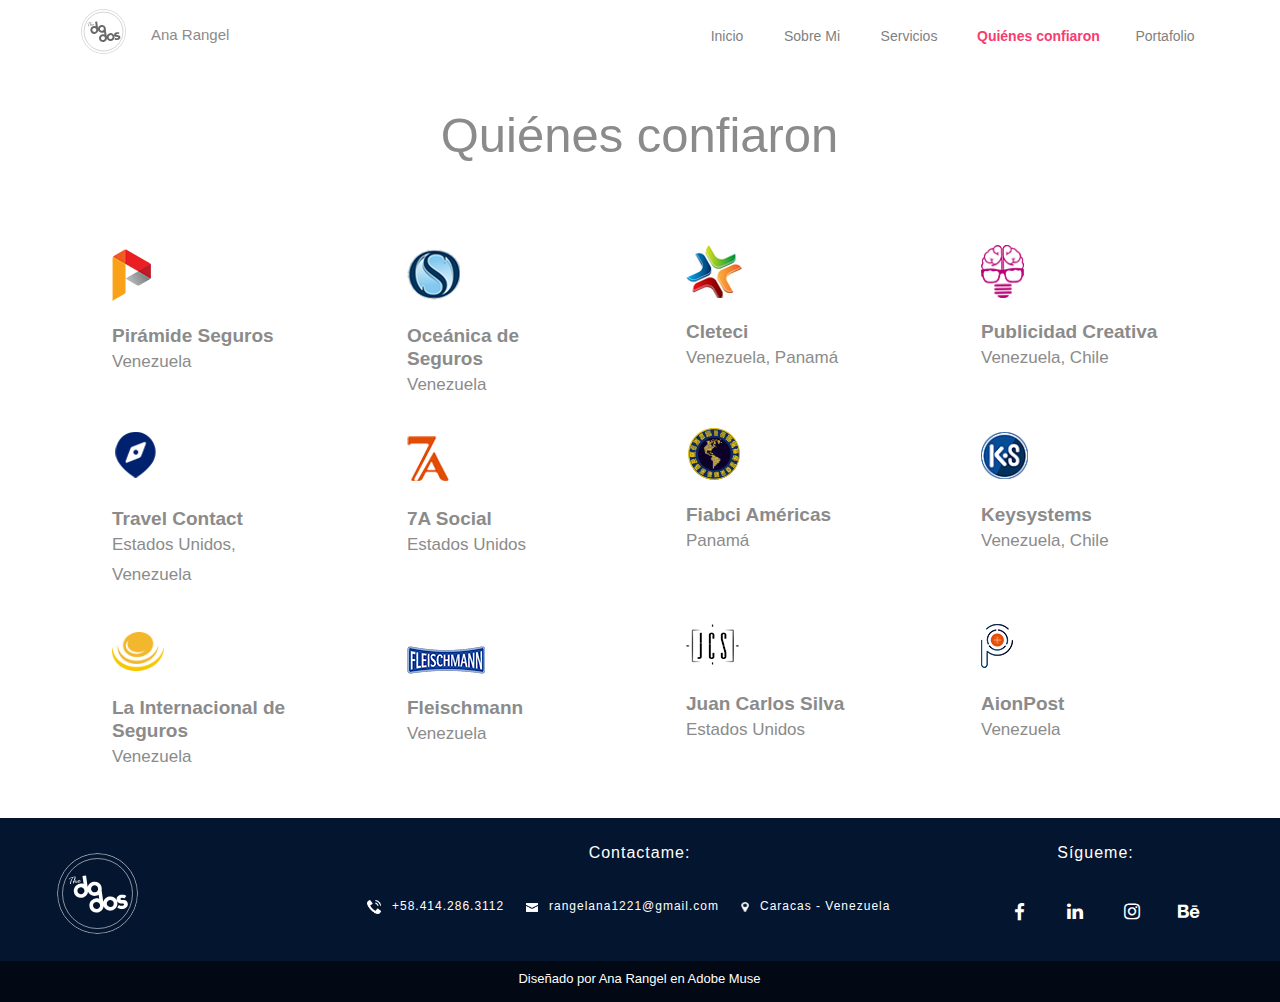
<file: ana-rangel-quienes-confiaron.html>
<!DOCTYPE html>
<html class="nojs html css_verticalspacer" lang="es-ES">
 <head>

  <meta http-equiv="Content-type" content="text/html;charset=UTF-8"/>
  <meta name="generator" content="2017.0.0.363"/>
  <meta name="viewport" content="width=device-width, initial-scale=1.0"/>
  
  <script type="text/javascript">
   // Update the 'nojs'/'js' class on the html node
document.documentElement.className = document.documentElement.className.replace(/\bnojs\b/g, 'js');

// Check that all required assets are uploaded and up-to-date
if(typeof Muse == "undefined") window.Muse = {}; window.Muse.assets = {"required":["museutils.js", "museconfig.js", "jquery.musepolyfill.bgsize.js", "jquery.musemenu.js", "jquery.watch.js", "webpro.js", "musewpdisclosure.js", "jquery.scrolleffects.js", "jquery.museresponsive.js", "require.js", "ana-rangel-quienes-confiaron.css"], "outOfDate":[]};
</script>
  
  <link rel="shortcut icon" href="images/ana-rangel-quienes-confiaron-favicon.ico?crc=84617082"/>
  <title>Ana Rangel Quienes confiaron</title>
  <!-- CSS -->
  <link rel="stylesheet" type="text/css" href="css/site_global.css?crc=173770224"/>
  <link rel="stylesheet" type="text/css" href="css/master_a-p_g_-maestra.css?crc=4076627724"/>
  <link rel="stylesheet" type="text/css" href="css/ana-rangel-quienes-confiaron.css?crc=4053232383" id="pagesheet"/>
  <!-- IE-only CSS -->
  <!--[if lt IE 9]>
  <link rel="stylesheet" type="text/css" href="css/iefonts_ana-rangel-quienes-confiaron.css?crc=3917405749"/>
  <link rel="stylesheet" type="text/css" href="css/nomq_preview_master_a-p_g_-maestra.css?crc=91792568"/>
  <link rel="stylesheet" type="text/css" href="css/nomq_ana-rangel-quienes-confiaron.css?crc=4272016842" id="nomq_pagesheet"/>
  <![endif]-->
  <!-- Other scripts -->
  <script type="text/javascript">
   var __adobewebfontsappname__ = "muse";
</script>
  <!-- JS includes -->
  <script type="text/javascript">
   document.write('\x3Cscript src="' + (document.location.protocol == 'https:' ? 'https:' : 'http:') + '//webfonts.creativecloud.com/roboto:n5,n4,n7,n3:default.js" type="text/javascript">\x3C/script>');
</script>
  <!--[if lt IE 9]>
  <script src="scripts/html5shiv.js?crc=4241844378" type="text/javascript"></script>
  <![endif]-->
    <!--HTML Widget code-->
  
			<link rel="stylesheet" href="https://cdnjs.cloudflare.com/ajax/libs/animate.css/3.5.2/animate.min.css"/>	
		
<link href="https://maxcdn.bootstrapcdn.com/font-awesome/4.7.0/css/font-awesome.min.css" rel="stylesheet">
	<style>
		#font1 {
	    	color: #FFFFFF;
	    	-webkit-transition-duration: 1s;
	    	-webkit-transition-delay: 0s;
	    	-webkit-transition-timing-function: ease;
		    transition-duration: 1s;
		    transition-delay: 0s;
		    transition-timing-function: ease;
			}
		#font1:hover {
	    	color: #03C7D6;
			}
	</style>

 </head>
 <body>

  <div class="breakpoint active" id="bp_infinity" data-min-width="1201"><!-- responsive breakpoint node -->
   <div class="clearfix" id="page"><!-- column -->
    <div class="position_content" id="page_position_content">
     <div class="browser_width colelem" id="u546-bw">
      <div id="u546"><!-- group -->
       <div class="clearfix" id="u546_align_to_page">
        <div class="grpelem shared_content" id="u1011" data-content-guid="u1011_content"><!-- simple frame --></div>
        <div class="clearfix grpelem shared_content" id="u4530-4" data-content-guid="u4530-4_content"><!-- content -->
         <p>Ana Rangel</p>
        </div>
        <nav class="MenuBar clearfix grpelem" id="menuu560"><!-- horizontal box -->
         <div class="MenuItemContainer clearfix grpelem" id="u568"><!-- vertical box -->
          <a class="nonblock nontext MenuItem MenuItemWithSubMenu transition clearfix colelem" id="u569" href="index.html"><!-- horizontal box --><div class="MenuItemLabel NoWrap clearfix grpelem" id="u570-4"><!-- content --><p class="shared_content" data-content-guid="u570-4_0_content">Inicio</p></div></a>
         </div>
         <div class="MenuItemContainer clearfix grpelem" id="u758"><!-- vertical box -->
          <a class="nonblock nontext MenuItem MenuItemWithSubMenu transition clearfix colelem" id="u759" href="ana-rangel-sobre-mi.html"><!-- horizontal box --><div class="MenuItemLabel NoWrap clearfix grpelem" id="u762-4"><!-- content --><p class="shared_content" data-content-guid="u762-4_0_content">Sobre Mi</p></div></a>
         </div>
         <div class="MenuItemContainer clearfix grpelem" id="u926"><!-- vertical box -->
          <a class="nonblock nontext MenuItem MenuItemWithSubMenu transition clearfix colelem" id="u929" href="ana-rangel-servicios.html"><!-- horizontal box --><div class="MenuItemLabel NoWrap clearfix grpelem" id="u931-4"><!-- content --><p class="shared_content" data-content-guid="u931-4_0_content">Servicios</p></div></a>
         </div>
         <div class="MenuItemContainer clearfix grpelem" id="u842"><!-- vertical box -->
          <a class="nonblock nontext MenuItem MenuItemWithSubMenu MuseMenuActive transition clearfix colelem" id="u845" href="ana-rangel-quienes-confiaron.html"><!-- horizontal box --><div class="MenuItemLabel NoWrap clearfix grpelem" id="u847-4"><!-- content --><p class="shared_content" data-content-guid="u847-4_0_content">Quiénes confiaron</p></div></a>
         </div>
         <div class="MenuItemContainer clearfix grpelem" id="u666"><!-- vertical box -->
          <a class="nonblock nontext MenuItem MenuItemWithSubMenu transition clearfix colelem" id="u667" href="ana-rangel-portafolio.html"><!-- horizontal box --><div class="MenuItemLabel NoWrap clearfix grpelem" id="u670-4"><!-- content --><p class="shared_content" data-content-guid="u670-4_0_content">Portafolio</p></div></a>
         </div>
        </nav>
       </div>
      </div>
     </div>
     <div class="clearfix colelem shared_content" id="pu29280" data-content-guid="pu29280_content"><!-- group -->
      <div class="size_fixed grpelem" id="u29280"><!-- custom html -->
       	
			<div></div>
		
      </div>
      <div class="a-8 clearfix grpelem" id="u29263-4"><!-- content -->
       <h2 id="u29263-2">Quiénes confiaron</h2>
      </div>
     </div>
     <div class="clearfix colelem shared_content" id="pu29265" data-content-guid="pu29265_content"><!-- group -->
      <div class="a-1 grpelem shared_content" id="u29265" data-content-guid="u29265_content"><!-- simple frame --></div>
      <div class="a-1 grpelem shared_content" id="u29295" data-content-guid="u29295_content"><!-- simple frame --></div>
      <div class="a-1 grpelem shared_content" id="u29327" data-content-guid="u29327_content"><!-- simple frame --></div>
      <div class="a-1 museBGSize grpelem shared_content" id="u29329" data-content-guid="u29329_content"><!-- simple frame --></div>
     </div>
     <div class="clearfix colelem shared_content" id="pu29278-6" data-content-guid="pu29278-6_content"><!-- group -->
      <div class="clearfix grpelem shared_content" id="u29278-6" data-content-guid="u29278-6_content"><!-- content -->
       <h3 id="u29278-2">Pirámide Seguros</h3>
       <h3 id="u29278-4">Venezuela</h3>
      </div>
      <div class="clearfix grpelem shared_content" id="u29294-6" data-content-guid="u29294-6_content"><!-- content -->
       <h3 id="u29294-2">Oceánica de Seguros</h3>
       <h3 id="u29294-4">Venezuela</h3>
      </div>
      <div class="clearfix grpelem shared_content" id="u29326-6" data-content-guid="u29326-6_content"><!-- content -->
       <h3 id="u29326-2">Cleteci</h3>
       <h3 id="u29326-4">Venezuela, Panamá</h3>
      </div>
      <div class="clearfix grpelem shared_content" id="u29328-6" data-content-guid="u29328-6_content"><!-- content -->
       <h3 id="u29328-2">Publicidad Creativa</h3>
       <h3 id="u29328-4">Venezuela, Chile</h3>
      </div>
     </div>
     <div class="clearfix colelem shared_content" id="pu29355" data-content-guid="pu29355_content"><!-- group -->
      <div class="a-1 grpelem shared_content" id="u29355" data-content-guid="u29355_content"><!-- simple frame --></div>
      <div class="a-1 grpelem shared_content" id="u29357" data-content-guid="u29357_content"><!-- simple frame --></div>
      <div class="a-1 grpelem shared_content" id="u29359" data-content-guid="u29359_content"><!-- simple frame --></div>
      <div class="a-1 museBGSize grpelem shared_content" id="u29361" data-content-guid="u29361_content"><!-- simple frame --></div>
     </div>
     <div class="clearfix colelem shared_content" id="pu29354-6" data-content-guid="pu29354-6_content"><!-- group -->
      <div class="clearfix grpelem shared_content" id="u29354-6" data-content-guid="u29354-6_content"><!-- content -->
       <h3 id="u29354-2">Travel Contact</h3>
       <h3 id="u29354-4">Estados Unidos, Venezuela</h3>
      </div>
      <div class="clearfix grpelem shared_content" id="u29356-6" data-content-guid="u29356-6_content"><!-- content -->
       <h3 id="u29356-2">7A Social</h3>
       <h3 id="u29356-4">Estados Unidos</h3>
      </div>
      <div class="clearfix grpelem shared_content" id="u29358-6" data-content-guid="u29358-6_content"><!-- content -->
       <h3 id="u29358-2">Fiabci Américas</h3>
       <h3 id="u29358-4">Panamá</h3>
      </div>
      <div class="clearfix grpelem shared_content" id="u29360-6" data-content-guid="u29360-6_content"><!-- content -->
       <h3 id="u29360-2">Keysystems</h3>
       <h3 id="u29360-4">Venezuela, Chile</h3>
      </div>
     </div>
     <div class="clearfix colelem shared_content" id="pu29411" data-content-guid="pu29411_content"><!-- group -->
      <div class="a-1 museBGSize grpelem shared_content" id="u29411" data-content-guid="u29411_content"><!-- simple frame --></div>
      <div class="a-1 grpelem shared_content" id="u29413" data-content-guid="u29413_content"><!-- simple frame --></div>
      <div class="a-1 grpelem shared_content" id="u29415" data-content-guid="u29415_content"><!-- simple frame --></div>
      <div class="a-1 grpelem shared_content" id="u29417" data-content-guid="u29417_content"><!-- simple frame --></div>
     </div>
     <div class="clearfix colelem shared_content" id="pu29410-6" data-content-guid="pu29410-6_content"><!-- group -->
      <div class="clearfix grpelem shared_content" id="u29410-6" data-content-guid="u29410-6_content"><!-- content -->
       <h3 id="u29410-2">La Internacional de Seguros</h3>
       <h3 id="u29410-4">Venezuela</h3>
      </div>
      <div class="clearfix grpelem shared_content" id="u29412-6" data-content-guid="u29412-6_content"><!-- content -->
       <h3 id="u29412-2">Fleischmann</h3>
       <h3 id="u29412-4">Venezuela</h3>
      </div>
      <div class="clearfix grpelem shared_content" id="u29414-6" data-content-guid="u29414-6_content"><!-- content -->
       <h3 id="u29414-2">Juan Carlos Silva</h3>
       <h3 id="u29414-4">Estados Unidos</h3>
      </div>
      <div class="clearfix grpelem shared_content" id="u29416-6" data-content-guid="u29416-6_content"><!-- content -->
       <h3 id="u29416-2">AionPost</h3>
       <h3 id="u29416-4">Venezuela</h3>
      </div>
     </div>
     <div class="colelem shared_content" id="u29434" data-content-guid="u29434_content"><!-- simple frame --></div>
     <div class="verticalspacer" data-offset-top="824" data-content-above-spacer="824" data-content-below-spacer="114"></div>
     <div class="clearfix colelem" id="pu191"><!-- group -->
      <div class="browser_width grpelem" id="u191-bw">
       <div id="u191"><!-- group -->
        <div class="clearfix" id="u191_align_to_page">
         <div class="grpelem shared_content" id="u28428" data-content-guid="u28428_content"><!-- simple frame --></div>
         <div class="clearfix grpelem shared_content" id="u34751" data-content-guid="u34751_content"><!-- group -->
          <div class="grpelem" id="u21958"><!-- simple frame --></div>
          <div class="clearfix grpelem" id="u12014-4"><!-- content -->
           <p>+58.414.286.3112</p>
          </div>
         </div>
         <div class="grpelem shared_content" id="u21957" data-content-guid="u21957_content"><!-- simple frame --></div>
         <div class="clearfix grpelem shared_content" id="pu24915-4" data-content-guid="pu24915-4_content"><!-- column -->
          <div class="clearfix colelem shared_content" id="u24915-4" data-content-guid="u24915-4_content"><!-- content -->
           <p>Contactame:</p>
          </div>
          <div class="clearfix colelem shared_content" id="u32286-4" data-content-guid="u32286-4_content"><!-- content -->
           <p>rangelana1221@gmail.com</p>
          </div>
         </div>
         <div class="grpelem shared_content" id="u24918" data-content-guid="u24918_content"><!-- simple frame --></div>
         <div class="clearfix grpelem shared_content" id="u32287-4" data-content-guid="u32287-4_content"><!-- content -->
          <p>Caracas - Venezuela</p>
         </div>
         <a class="nonblock nontext size_fixed grpelem shared_content" id="u386" href="https://www.facebook.com/ana.rangel.18062" target="_blank" data-content-guid="u386_content"><!-- custom html -->
	<center><i id="font1" class="fa fa-facebook fa-lg"></i></center>
</a>
         <div class="clearfix grpelem" id="pu24848-4"><!-- column -->
          <div class="clearfix colelem shared_content" id="u24848-4" data-content-guid="u24848-4_content"><!-- content -->
           <p>Sígueme:</p>
          </div>
          <div class="clearfix colelem" id="pu24871"><!-- group -->
           <a class="nonblock nontext size_fixed grpelem shared_content" id="u24871" href="https://www.linkedin.com/in/ana-rangel-6a9136149/" target="_blank" data-content-guid="u24871_content"><!-- custom html -->
	<center><i id="font1" class="fa fa-linkedin fa-lg"></i></center>
</a>
           <a class="nonblock nontext size_fixed grpelem shared_content" id="u391" href="https://www.instagram.com/ana_5566/" target="_blank" data-content-guid="u391_content"><!-- custom html -->
	<center><i id="font1" class="fa fa-instagram fa-lg"></i></center>
</a>
          </div>
         </div>
         <a class="nonblock nontext size_fixed grpelem shared_content" id="u29728" href="https://www.behance.net/rangelana1a2a6" target="_blank" data-content-guid="u29728_content"><!-- custom html -->
	<center><i id="font1" class="fa fa-behance fa-lg"></i></center>
</a>
        </div>
       </div>
      </div>
      <div class="browser_width grpelem shared_content" id="u381-bw" data-content-guid="u381-bw_content">
       <div id="u381"><!-- group -->
        <div class="clearfix" id="u381_align_to_page">
         <div class="clearfix grpelem" id="u407-5"><!-- content -->
          <p><span id="u407">Diseñado por Ana Rangel en Adobe Muse</span></p>
         </div>
        </div>
       </div>
      </div>
     </div>
    </div>
   </div>
  </div>
  <div class="breakpoint" id="bp_1200" data-min-width="1081" data-max-width="1200"><!-- responsive breakpoint node -->
   <div class="clearfix temp_no_id" data-orig-id="page"><!-- column -->
    <div class="position_content temp_no_id" data-orig-id="page_position_content">
     <div class="browser_width colelem temp_no_id" data-orig-id="u546-bw">
      <div class="temp_no_id" data-orig-id="u546"><!-- group -->
       <div class="clearfix temp_no_id" data-orig-id="u546_align_to_page">
        <span class="grpelem placeholder" data-placeholder-for="u1011_content"><!-- placeholder node --></span>
        <span class="clearfix grpelem placeholder" data-placeholder-for="u4530-4_content"><!-- placeholder node --></span>
        <nav class="MenuBar clearfix grpelem temp_no_id" data-orig-id="menuu560"><!-- horizontal box -->
         <div class="MenuItemContainer clearfix grpelem temp_no_id" data-orig-id="u568"><!-- vertical box -->
          <a class="nonblock nontext MenuItem MenuItemWithSubMenu transition clearfix colelem temp_no_id" href="index.html" data-orig-id="u569"><!-- horizontal box --><div class="MenuItemLabel NoWrap clearfix grpelem temp_no_id" data-orig-id="u570-4"><!-- content --><span class="placeholder" data-placeholder-for="u570-4_0_content"><!-- placeholder node --></span></div></a>
         </div>
         <div class="MenuItemContainer clearfix grpelem temp_no_id" data-orig-id="u758"><!-- vertical box -->
          <a class="nonblock nontext MenuItem MenuItemWithSubMenu transition clearfix colelem temp_no_id" href="ana-rangel-sobre-mi.html" data-orig-id="u759"><!-- horizontal box --><div class="MenuItemLabel NoWrap clearfix grpelem temp_no_id" data-orig-id="u762-4"><!-- content --><span class="placeholder" data-placeholder-for="u762-4_0_content"><!-- placeholder node --></span></div></a>
         </div>
         <div class="MenuItemContainer clearfix grpelem temp_no_id" data-orig-id="u926"><!-- vertical box -->
          <a class="nonblock nontext MenuItem MenuItemWithSubMenu transition clearfix colelem temp_no_id" href="ana-rangel-servicios.html" data-orig-id="u929"><!-- horizontal box --><div class="MenuItemLabel NoWrap clearfix grpelem temp_no_id" data-orig-id="u931-4"><!-- content --><span class="placeholder" data-placeholder-for="u931-4_0_content"><!-- placeholder node --></span></div></a>
         </div>
         <div class="MenuItemContainer clearfix grpelem temp_no_id" data-orig-id="u842"><!-- vertical box -->
          <a class="nonblock nontext MenuItem MenuItemWithSubMenu MuseMenuActive transition clearfix colelem temp_no_id" href="ana-rangel-quienes-confiaron.html" data-orig-id="u845"><!-- horizontal box --><div class="MenuItemLabel NoWrap clearfix grpelem temp_no_id" data-orig-id="u847-4"><!-- content --><span class="placeholder" data-placeholder-for="u847-4_0_content"><!-- placeholder node --></span></div></a>
         </div>
         <div class="MenuItemContainer clearfix grpelem temp_no_id" data-orig-id="u666"><!-- vertical box -->
          <a class="nonblock nontext MenuItem MenuItemWithSubMenu transition clearfix colelem temp_no_id" href="ana-rangel-portafolio.html" data-orig-id="u667"><!-- horizontal box --><div class="MenuItemLabel NoWrap clearfix grpelem temp_no_id" data-orig-id="u670-4"><!-- content --><span class="placeholder" data-placeholder-for="u670-4_0_content"><!-- placeholder node --></span></div></a>
         </div>
        </nav>
       </div>
      </div>
     </div>
     <span class="clearfix colelem placeholder" data-placeholder-for="pu29280_content"><!-- placeholder node --></span>
     <span class="clearfix colelem placeholder" data-placeholder-for="pu29265_content"><!-- placeholder node --></span>
     <span class="clearfix colelem placeholder" data-placeholder-for="pu29278-6_content"><!-- placeholder node --></span>
     <span class="clearfix colelem placeholder" data-placeholder-for="pu29355_content"><!-- placeholder node --></span>
     <span class="clearfix colelem placeholder" data-placeholder-for="pu29354-6_content"><!-- placeholder node --></span>
     <span class="clearfix colelem placeholder" data-placeholder-for="pu29411_content"><!-- placeholder node --></span>
     <span class="clearfix colelem placeholder" data-placeholder-for="pu29410-6_content"><!-- placeholder node --></span>
     <span class="colelem placeholder" data-placeholder-for="u29434_content"><!-- placeholder node --></span>
     <div class="verticalspacer" data-offset-top="814" data-content-above-spacer="814" data-content-below-spacer="114"></div>
     <div class="clearfix colelem temp_no_id" data-orig-id="pu191"><!-- group -->
      <div class="browser_width grpelem temp_no_id" data-orig-id="u191-bw">
       <div class="temp_no_id" data-orig-id="u191"><!-- group -->
        <div class="clearfix temp_no_id" data-orig-id="u191_align_to_page">
         <span class="grpelem placeholder" data-placeholder-for="u28428_content"><!-- placeholder node --></span>
         <span class="clearfix grpelem placeholder" data-placeholder-for="u34751_content"><!-- placeholder node --></span>
         <span class="grpelem placeholder" data-placeholder-for="u21957_content"><!-- placeholder node --></span>
         <span class="clearfix grpelem placeholder" data-placeholder-for="pu24915-4_content"><!-- placeholder node --></span>
         <span class="grpelem placeholder" data-placeholder-for="u24918_content"><!-- placeholder node --></span>
         <span class="clearfix grpelem placeholder" data-placeholder-for="u32287-4_content"><!-- placeholder node --></span>
         <span class="nonblock nontext size_fixed grpelem placeholder" data-placeholder-for="u386_content"><!-- placeholder node --></span>
         <div class="clearfix grpelem temp_no_id" data-orig-id="pu24848-4"><!-- column -->
          <span class="clearfix colelem placeholder" data-placeholder-for="u24848-4_content"><!-- placeholder node --></span>
          <div class="clearfix colelem temp_no_id" data-orig-id="pu24871"><!-- group -->
           <span class="nonblock nontext size_fixed grpelem placeholder" data-placeholder-for="u24871_content"><!-- placeholder node --></span>
           <span class="nonblock nontext size_fixed grpelem placeholder" data-placeholder-for="u391_content"><!-- placeholder node --></span>
           <span class="nonblock nontext size_fixed grpelem placeholder" data-placeholder-for="u29728_content"><!-- placeholder node --></span>
          </div>
         </div>
        </div>
       </div>
      </div>
      <span class="browser_width grpelem placeholder" data-placeholder-for="u381-bw_content"><!-- placeholder node --></span>
     </div>
    </div>
   </div>
  </div>
  <div class="breakpoint" id="bp_1080" data-min-width="801" data-max-width="1080"><!-- responsive breakpoint node -->
   <div class="clearfix temp_no_id" data-orig-id="page"><!-- column -->
    <div class="position_content temp_no_id" data-orig-id="page_position_content">
     <div class="browser_width colelem temp_no_id" data-orig-id="u546-bw">
      <div class="temp_no_id" data-orig-id="u546"><!-- group -->
       <div class="clearfix temp_no_id" data-orig-id="u546_align_to_page">
        <span class="grpelem placeholder" data-placeholder-for="u1011_content"><!-- placeholder node --></span>
        <span class="clearfix grpelem placeholder" data-placeholder-for="u4530-4_content"><!-- placeholder node --></span>
       </div>
      </div>
     </div>
     <span class="clearfix colelem placeholder" data-placeholder-for="pu29280_content"><!-- placeholder node --></span>
     <ul class="AccordionWidget clearfix mse_pre_init" id="accordionu31720"><!-- vertical box -->
      <li class="AccordionPanel borderbox clearfix colelem" id="u31721"><!-- vertical box --><div class="AccordionPanelTab borderbox clearfix colelem" id="u31722-3"><!-- content --><p class="shared_content" data-content-guid="u31722-3_0_content">&nbsp;</p></div><div class="AccordionPanelContent disn borderbox clearfix colelem" id="u31723"><!-- group --><nav class="MenuBar clearfix grpelem" id="menuu32018"><!-- vertical box --><div class="MenuItemContainer borderbox clearfix colelem" id="u32047"><!-- horizontal box --><a class="nonblock nontext MenuItem MenuItemWithSubMenu borderbox transition clearfix grpelem" id="u32050" href="index.html"><!-- horizontal box --><div class="MenuItemLabel borderbox clearfix grpelem" id="u32051-4"><!-- content --><p id="u32051-2" class="shared_content" data-content-guid="u32051-2_content">Inicio</p></div></a></div><div class="MenuItemContainer borderbox clearfix colelem" id="u32033"><!-- horizontal box --><a class="nonblock nontext MenuItem MenuItemWithSubMenu borderbox transition clearfix grpelem" id="u32034" href="ana-rangel-sobre-mi.html"><!-- horizontal box --><div class="MenuItemLabel borderbox clearfix grpelem" id="u32037-4"><!-- content --><p id="u32037-2" class="shared_content" data-content-guid="u32037-2_content">Sobre Mi</p></div></a></div><div class="MenuItemContainer borderbox clearfix colelem" id="u32019"><!-- horizontal box --><a class="nonblock nontext MenuItem MenuItemWithSubMenu borderbox transition clearfix grpelem" id="u32020" href="ana-rangel-servicios.html"><!-- horizontal box --><div class="MenuItemLabel borderbox clearfix grpelem" id="u32021-4"><!-- content --><p id="u32021-2" class="shared_content" data-content-guid="u32021-2_content">Servicios</p></div></a></div><div class="MenuItemContainer borderbox clearfix colelem" id="u32026"><!-- horizontal box --><a class="nonblock nontext MenuItem MenuItemWithSubMenu MuseMenuActive borderbox transition clearfix grpelem" id="u32029" href="ana-rangel-quienes-confiaron.html"><!-- horizontal box --><div class="MenuItemLabel borderbox clearfix grpelem" id="u32032-4"><!-- content --><p id="u32032-2" class="shared_content" data-content-guid="u32032-2_content">Quiénes confiaron</p></div></a></div><div class="MenuItemContainer borderbox clearfix colelem" id="u32040"><!-- horizontal box --><a class="nonblock nontext MenuItem MenuItemWithSubMenu borderbox transition clearfix grpelem" id="u32041" href="ana-rangel-portafolio.html"><!-- horizontal box --><div class="MenuItemLabel borderbox clearfix grpelem" id="u32044-4"><!-- content --><p id="u32044-2" class="shared_content" data-content-guid="u32044-2_content">Portafolio</p></div></a></div></nav></div></li>
     </ul>
     <div class="clearfix colelem temp_no_id" data-orig-id="pu29265"><!-- group -->
      <span class="a-1 grpelem placeholder" data-placeholder-for="u29265_content"><!-- placeholder node --></span>
      <span class="a-1 grpelem placeholder" data-placeholder-for="u29295_content"><!-- placeholder node --></span>
      <span class="a-1 grpelem placeholder" data-placeholder-for="u29327_content"><!-- placeholder node --></span>
     </div>
     <div class="clearfix colelem temp_no_id" data-orig-id="pu29278-6"><!-- group -->
      <span class="clearfix grpelem placeholder" data-placeholder-for="u29278-6_content"><!-- placeholder node --></span>
      <span class="clearfix grpelem placeholder" data-placeholder-for="u29294-6_content"><!-- placeholder node --></span>
      <span class="clearfix grpelem placeholder" data-placeholder-for="u29326-6_content"><!-- placeholder node --></span>
     </div>
     <div class="clearfix colelem temp_no_id" data-orig-id="pu29355"><!-- group -->
      <span class="a-1 grpelem placeholder" data-placeholder-for="u29355_content"><!-- placeholder node --></span>
      <span class="a-1 grpelem placeholder" data-placeholder-for="u29357_content"><!-- placeholder node --></span>
      <span class="a-1 grpelem placeholder" data-placeholder-for="u29359_content"><!-- placeholder node --></span>
     </div>
     <div class="clearfix colelem temp_no_id" data-orig-id="pu29354-6"><!-- group -->
      <span class="clearfix grpelem placeholder" data-placeholder-for="u29354-6_content"><!-- placeholder node --></span>
      <span class="clearfix grpelem placeholder" data-placeholder-for="u29356-6_content"><!-- placeholder node --></span>
      <span class="clearfix grpelem placeholder" data-placeholder-for="u29358-6_content"><!-- placeholder node --></span>
     </div>
     <div class="clearfix colelem temp_no_id" data-orig-id="pu29411"><!-- group -->
      <span class="a-1 museBGSize grpelem placeholder" data-placeholder-for="u29411_content"><!-- placeholder node --></span>
      <span class="a-1 grpelem placeholder" data-placeholder-for="u29413_content"><!-- placeholder node --></span>
      <span class="a-1 grpelem placeholder" data-placeholder-for="u29415_content"><!-- placeholder node --></span>
     </div>
     <div class="clearfix colelem temp_no_id" data-orig-id="pu29410-6"><!-- group -->
      <span class="clearfix grpelem placeholder" data-placeholder-for="u29410-6_content"><!-- placeholder node --></span>
      <span class="clearfix grpelem placeholder" data-placeholder-for="u29412-6_content"><!-- placeholder node --></span>
      <span class="clearfix grpelem placeholder" data-placeholder-for="u29414-6_content"><!-- placeholder node --></span>
     </div>
     <div class="clearfix colelem" id="pu29329"><!-- group -->
      <span class="a-1 museBGSize grpelem placeholder" data-placeholder-for="u29329_content"><!-- placeholder node --></span>
      <span class="a-1 museBGSize grpelem placeholder" data-placeholder-for="u29361_content"><!-- placeholder node --></span>
      <span class="a-1 grpelem placeholder" data-placeholder-for="u29417_content"><!-- placeholder node --></span>
     </div>
     <div class="clearfix colelem" id="pu29328-6"><!-- group -->
      <span class="clearfix grpelem placeholder" data-placeholder-for="u29328-6_content"><!-- placeholder node --></span>
      <span class="clearfix grpelem placeholder" data-placeholder-for="u29360-6_content"><!-- placeholder node --></span>
      <span class="clearfix grpelem placeholder" data-placeholder-for="u29416-6_content"><!-- placeholder node --></span>
     </div>
     <span class="colelem placeholder" data-placeholder-for="u29434_content"><!-- placeholder node --></span>
     <div class="verticalspacer" data-offset-top="934" data-content-above-spacer="934" data-content-below-spacer="114"></div>
     <div class="clearfix colelem temp_no_id" data-orig-id="pu191"><!-- group -->
      <div class="browser_width grpelem temp_no_id" data-orig-id="u191-bw">
       <div class="temp_no_id" data-orig-id="u191"><!-- group -->
        <div class="clearfix temp_no_id" data-orig-id="u191_align_to_page">
         <span class="grpelem placeholder" data-placeholder-for="u28428_content"><!-- placeholder node --></span>
         <div class="clearfix grpelem temp_no_id" data-orig-id="pu24915-4"><!-- column -->
          <span class="clearfix colelem placeholder" data-placeholder-for="u24915-4_content"><!-- placeholder node --></span>
          <div class="clearfix colelem" id="pu34751"><!-- group -->
           <span class="clearfix grpelem placeholder" data-placeholder-for="u34751_content"><!-- placeholder node --></span>
           <span class="grpelem placeholder" data-placeholder-for="u21957_content"><!-- placeholder node --></span>
           <span class="clearfix grpelem placeholder" data-placeholder-for="u32286-4_content"><!-- placeholder node --></span>
          </div>
          <div class="clearfix colelem" id="pu24918"><!-- group -->
           <span class="grpelem placeholder" data-placeholder-for="u24918_content"><!-- placeholder node --></span>
           <span class="clearfix grpelem placeholder" data-placeholder-for="u32287-4_content"><!-- placeholder node --></span>
          </div>
         </div>
         <div class="clearfix grpelem temp_no_id" data-orig-id="pu24848-4"><!-- column -->
          <span class="clearfix colelem placeholder" data-placeholder-for="u24848-4_content"><!-- placeholder node --></span>
          <div class="clearfix colelem" id="pu386"><!-- group -->
           <span class="nonblock nontext size_fixed grpelem placeholder" data-placeholder-for="u386_content"><!-- placeholder node --></span>
           <span class="nonblock nontext size_fixed grpelem placeholder" data-placeholder-for="u24871_content"><!-- placeholder node --></span>
           <span class="nonblock nontext size_fixed grpelem placeholder" data-placeholder-for="u391_content"><!-- placeholder node --></span>
           <span class="nonblock nontext size_fixed grpelem placeholder" data-placeholder-for="u29728_content"><!-- placeholder node --></span>
          </div>
         </div>
        </div>
       </div>
      </div>
      <span class="browser_width grpelem placeholder" data-placeholder-for="u381-bw_content"><!-- placeholder node --></span>
     </div>
    </div>
   </div>
  </div>
  <div class="breakpoint" id="bp_800" data-min-width="601" data-max-width="800"><!-- responsive breakpoint node -->
   <div class="clearfix temp_no_id" data-orig-id="page"><!-- column -->
    <div class="position_content temp_no_id" data-orig-id="page_position_content">
     <div class="browser_width colelem temp_no_id" data-orig-id="u546-bw">
      <div class="temp_no_id" data-orig-id="u546"><!-- group -->
       <div class="clearfix temp_no_id" data-orig-id="u546_align_to_page">
        <span class="grpelem placeholder" data-placeholder-for="u1011_content"><!-- placeholder node --></span>
        <span class="clearfix grpelem placeholder" data-placeholder-for="u4530-4_content"><!-- placeholder node --></span>
       </div>
      </div>
     </div>
     <span class="clearfix colelem placeholder" data-placeholder-for="pu29280_content"><!-- placeholder node --></span>
     <ul class="AccordionWidget clearfix mse_pre_init temp_no_id" data-orig-id="accordionu31720"><!-- vertical box -->
      <li class="AccordionPanel borderbox clearfix colelem temp_no_id" data-orig-id="u31721"><!-- vertical box --><div class="AccordionPanelTab borderbox clearfix colelem temp_no_id" data-orig-id="u31722-3"><!-- content --><span class="placeholder" data-placeholder-for="u31722-3_0_content"><!-- placeholder node --></span></div><div class="AccordionPanelContent disn borderbox clearfix colelem temp_no_id" data-orig-id="u31723"><!-- group --><nav class="MenuBar clearfix grpelem temp_no_id" data-orig-id="menuu32018"><!-- vertical box --><div class="MenuItemContainer borderbox clearfix colelem temp_no_id" data-orig-id="u32047"><!-- horizontal box --><a class="nonblock nontext MenuItem MenuItemWithSubMenu borderbox transition clearfix grpelem temp_no_id" href="index.html" data-orig-id="u32050"><!-- horizontal box --><div class="MenuItemLabel borderbox clearfix grpelem temp_no_id" data-orig-id="u32051-4"><!-- content --><span class="placeholder" data-placeholder-for="u32051-2_content"><!-- placeholder node --></span></div></a></div><div class="MenuItemContainer borderbox clearfix colelem temp_no_id" data-orig-id="u32033"><!-- horizontal box --><a class="nonblock nontext MenuItem MenuItemWithSubMenu borderbox transition clearfix grpelem temp_no_id" href="ana-rangel-sobre-mi.html" data-orig-id="u32034"><!-- horizontal box --><div class="MenuItemLabel borderbox clearfix grpelem temp_no_id" data-orig-id="u32037-4"><!-- content --><span class="placeholder" data-placeholder-for="u32037-2_content"><!-- placeholder node --></span></div></a></div><div class="MenuItemContainer borderbox clearfix colelem temp_no_id" data-orig-id="u32019"><!-- horizontal box --><a class="nonblock nontext MenuItem MenuItemWithSubMenu borderbox transition clearfix grpelem temp_no_id" href="ana-rangel-servicios.html" data-orig-id="u32020"><!-- horizontal box --><div class="MenuItemLabel borderbox clearfix grpelem temp_no_id" data-orig-id="u32021-4"><!-- content --><span class="placeholder" data-placeholder-for="u32021-2_content"><!-- placeholder node --></span></div></a></div><div class="MenuItemContainer borderbox clearfix colelem temp_no_id" data-orig-id="u32026"><!-- horizontal box --><a class="nonblock nontext MenuItem MenuItemWithSubMenu MuseMenuActive borderbox transition clearfix grpelem temp_no_id" href="ana-rangel-quienes-confiaron.html" data-orig-id="u32029"><!-- horizontal box --><div class="MenuItemLabel borderbox clearfix grpelem temp_no_id" data-orig-id="u32032-4"><!-- content --><span class="placeholder" data-placeholder-for="u32032-2_content"><!-- placeholder node --></span></div></a></div><div class="MenuItemContainer borderbox clearfix colelem temp_no_id" data-orig-id="u32040"><!-- horizontal box --><a class="nonblock nontext MenuItem MenuItemWithSubMenu borderbox transition clearfix grpelem temp_no_id" href="ana-rangel-portafolio.html" data-orig-id="u32041"><!-- horizontal box --><div class="MenuItemLabel borderbox clearfix grpelem temp_no_id" data-orig-id="u32044-4"><!-- content --><span class="placeholder" data-placeholder-for="u32044-2_content"><!-- placeholder node --></span></div></a></div></nav></div></li>
     </ul>
     <div class="clearfix colelem temp_no_id" data-orig-id="pu29265"><!-- group -->
      <span class="a-1 grpelem placeholder" data-placeholder-for="u29265_content"><!-- placeholder node --></span>
      <span class="a-1 grpelem placeholder" data-placeholder-for="u29295_content"><!-- placeholder node --></span>
     </div>
     <div class="clearfix colelem temp_no_id" data-orig-id="pu29278-6"><!-- group -->
      <span class="clearfix grpelem placeholder" data-placeholder-for="u29278-6_content"><!-- placeholder node --></span>
      <span class="clearfix grpelem placeholder" data-placeholder-for="u29294-6_content"><!-- placeholder node --></span>
     </div>
     <div class="clearfix colelem temp_no_id" data-orig-id="pu29355"><!-- group -->
      <span class="a-1 grpelem placeholder" data-placeholder-for="u29355_content"><!-- placeholder node --></span>
      <span class="a-1 grpelem placeholder" data-placeholder-for="u29357_content"><!-- placeholder node --></span>
     </div>
     <div class="clearfix colelem temp_no_id" data-orig-id="pu29354-6"><!-- group -->
      <span class="clearfix grpelem placeholder" data-placeholder-for="u29354-6_content"><!-- placeholder node --></span>
      <span class="clearfix grpelem placeholder" data-placeholder-for="u29356-6_content"><!-- placeholder node --></span>
     </div>
     <div class="clearfix colelem temp_no_id" data-orig-id="pu29411"><!-- group -->
      <span class="a-1 museBGSize grpelem placeholder" data-placeholder-for="u29411_content"><!-- placeholder node --></span>
      <span class="a-1 grpelem placeholder" data-placeholder-for="u29413_content"><!-- placeholder node --></span>
     </div>
     <div class="clearfix colelem temp_no_id" data-orig-id="pu29410-6"><!-- group -->
      <span class="clearfix grpelem placeholder" data-placeholder-for="u29410-6_content"><!-- placeholder node --></span>
      <span class="clearfix grpelem placeholder" data-placeholder-for="u29412-6_content"><!-- placeholder node --></span>
     </div>
     <div class="clearfix colelem temp_no_id" data-orig-id="pu29329"><!-- group -->
      <span class="a-1 museBGSize grpelem placeholder" data-placeholder-for="u29329_content"><!-- placeholder node --></span>
      <span class="a-1 museBGSize grpelem placeholder" data-placeholder-for="u29361_content"><!-- placeholder node --></span>
     </div>
     <div class="clearfix colelem temp_no_id" data-orig-id="pu29328-6"><!-- group -->
      <span class="clearfix grpelem placeholder" data-placeholder-for="u29328-6_content"><!-- placeholder node --></span>
      <span class="clearfix grpelem placeholder" data-placeholder-for="u29360-6_content"><!-- placeholder node --></span>
     </div>
     <div class="clearfix colelem" id="pu29327"><!-- group -->
      <span class="a-1 grpelem placeholder" data-placeholder-for="u29327_content"><!-- placeholder node --></span>
      <span class="a-1 grpelem placeholder" data-placeholder-for="u29415_content"><!-- placeholder node --></span>
     </div>
     <div class="clearfix colelem" id="pu29326-6"><!-- group -->
      <span class="clearfix grpelem placeholder" data-placeholder-for="u29326-6_content"><!-- placeholder node --></span>
      <span class="clearfix grpelem placeholder" data-placeholder-for="u29414-6_content"><!-- placeholder node --></span>
     </div>
     <div class="clearfix colelem" id="pu29359"><!-- group -->
      <span class="a-1 grpelem placeholder" data-placeholder-for="u29359_content"><!-- placeholder node --></span>
      <span class="a-1 grpelem placeholder" data-placeholder-for="u29417_content"><!-- placeholder node --></span>
     </div>
     <div class="clearfix colelem" id="pu29358-6"><!-- group -->
      <span class="clearfix grpelem placeholder" data-placeholder-for="u29358-6_content"><!-- placeholder node --></span>
      <span class="clearfix grpelem placeholder" data-placeholder-for="u29416-6_content"><!-- placeholder node --></span>
     </div>
     <span class="colelem placeholder" data-placeholder-for="u29434_content"><!-- placeholder node --></span>
     <div class="verticalspacer" data-offset-top="1268" data-content-above-spacer="1268" data-content-below-spacer="114"></div>
     <div class="clearfix colelem temp_no_id" data-orig-id="pu191"><!-- group -->
      <div class="browser_width grpelem temp_no_id" data-orig-id="u191-bw">
       <div class="temp_no_id" data-orig-id="u191"><!-- group -->
        <div class="clearfix temp_no_id" data-orig-id="u191_align_to_page">
         <span class="grpelem placeholder" data-placeholder-for="u28428_content"><!-- placeholder node --></span>
         <span class="grpelem placeholder" data-placeholder-for="u21957_content"><!-- placeholder node --></span>
         <div class="clearfix grpelem temp_no_id" data-orig-id="pu24915-4"><!-- column -->
          <span class="clearfix colelem placeholder" data-placeholder-for="u24915-4_content"><!-- placeholder node --></span>
          <span class="clearfix colelem placeholder" data-placeholder-for="u34751_content"><!-- placeholder node --></span>
          <span class="clearfix colelem placeholder" data-placeholder-for="u32286-4_content"><!-- placeholder node --></span>
          <div class="clearfix colelem temp_no_id" data-orig-id="pu24918"><!-- group -->
           <span class="grpelem placeholder" data-placeholder-for="u24918_content"><!-- placeholder node --></span>
           <span class="clearfix grpelem placeholder" data-placeholder-for="u32287-4_content"><!-- placeholder node --></span>
          </div>
         </div>
         <div class="clearfix grpelem temp_no_id" data-orig-id="pu24848-4"><!-- column -->
          <span class="clearfix colelem placeholder" data-placeholder-for="u24848-4_content"><!-- placeholder node --></span>
          <div class="clearfix colelem temp_no_id" data-orig-id="pu386"><!-- group -->
           <span class="nonblock nontext size_fixed grpelem placeholder" data-placeholder-for="u386_content"><!-- placeholder node --></span>
           <span class="nonblock nontext size_fixed grpelem placeholder" data-placeholder-for="u24871_content"><!-- placeholder node --></span>
           <span class="nonblock nontext size_fixed grpelem placeholder" data-placeholder-for="u391_content"><!-- placeholder node --></span>
           <span class="nonblock nontext size_fixed grpelem placeholder" data-placeholder-for="u29728_content"><!-- placeholder node --></span>
          </div>
         </div>
        </div>
       </div>
      </div>
      <span class="browser_width grpelem placeholder" data-placeholder-for="u381-bw_content"><!-- placeholder node --></span>
     </div>
    </div>
   </div>
  </div>
  <div class="breakpoint" id="bp_600" data-min-width="481" data-max-width="600"><!-- responsive breakpoint node -->
   <div class="clearfix temp_no_id" data-orig-id="page"><!-- column -->
    <div class="position_content temp_no_id" data-orig-id="page_position_content">
     <div class="browser_width colelem temp_no_id" data-orig-id="u546-bw">
      <div class="temp_no_id" data-orig-id="u546"><!-- group -->
       <div class="clearfix temp_no_id" data-orig-id="u546_align_to_page">
        <span class="grpelem placeholder" data-placeholder-for="u1011_content"><!-- placeholder node --></span>
        <span class="clearfix grpelem placeholder" data-placeholder-for="u4530-4_content"><!-- placeholder node --></span>
       </div>
      </div>
     </div>
     <span class="clearfix colelem placeholder" data-placeholder-for="pu29280_content"><!-- placeholder node --></span>
     <ul class="AccordionWidget clearfix mse_pre_init temp_no_id" data-orig-id="accordionu31720"><!-- vertical box -->
      <li class="AccordionPanel borderbox clearfix colelem temp_no_id" data-orig-id="u31721"><!-- vertical box --><div class="AccordionPanelTab borderbox clearfix colelem temp_no_id" data-orig-id="u31722-3"><!-- content --><span class="placeholder" data-placeholder-for="u31722-3_0_content"><!-- placeholder node --></span></div><div class="AccordionPanelContent disn borderbox clearfix colelem temp_no_id" data-orig-id="u31723"><!-- group --><nav class="MenuBar clearfix grpelem temp_no_id" data-orig-id="menuu32018"><!-- vertical box --><div class="MenuItemContainer borderbox clearfix colelem temp_no_id" data-orig-id="u32047"><!-- horizontal box --><a class="nonblock nontext MenuItem MenuItemWithSubMenu borderbox transition clearfix grpelem temp_no_id" href="index.html" data-orig-id="u32050"><!-- horizontal box --><div class="MenuItemLabel borderbox clearfix grpelem temp_no_id" data-orig-id="u32051-4"><!-- content --><span class="placeholder" data-placeholder-for="u32051-2_content"><!-- placeholder node --></span></div></a></div><div class="MenuItemContainer borderbox clearfix colelem temp_no_id" data-orig-id="u32033"><!-- horizontal box --><a class="nonblock nontext MenuItem MenuItemWithSubMenu borderbox transition clearfix grpelem temp_no_id" href="ana-rangel-sobre-mi.html" data-orig-id="u32034"><!-- horizontal box --><div class="MenuItemLabel borderbox clearfix grpelem temp_no_id" data-orig-id="u32037-4"><!-- content --><span class="placeholder" data-placeholder-for="u32037-2_content"><!-- placeholder node --></span></div></a></div><div class="MenuItemContainer borderbox clearfix colelem temp_no_id" data-orig-id="u32019"><!-- horizontal box --><a class="nonblock nontext MenuItem MenuItemWithSubMenu borderbox transition clearfix grpelem temp_no_id" href="ana-rangel-servicios.html" data-orig-id="u32020"><!-- horizontal box --><div class="MenuItemLabel borderbox clearfix grpelem temp_no_id" data-orig-id="u32021-4"><!-- content --><span class="placeholder" data-placeholder-for="u32021-2_content"><!-- placeholder node --></span></div></a></div><div class="MenuItemContainer borderbox clearfix colelem temp_no_id" data-orig-id="u32026"><!-- horizontal box --><a class="nonblock nontext MenuItem MenuItemWithSubMenu MuseMenuActive borderbox transition clearfix grpelem temp_no_id" href="ana-rangel-quienes-confiaron.html" data-orig-id="u32029"><!-- horizontal box --><div class="MenuItemLabel borderbox clearfix grpelem temp_no_id" data-orig-id="u32032-4"><!-- content --><span class="placeholder" data-placeholder-for="u32032-2_content"><!-- placeholder node --></span></div></a></div><div class="MenuItemContainer borderbox clearfix colelem temp_no_id" data-orig-id="u32040"><!-- horizontal box --><a class="nonblock nontext MenuItem MenuItemWithSubMenu borderbox transition clearfix grpelem temp_no_id" href="ana-rangel-portafolio.html" data-orig-id="u32041"><!-- horizontal box --><div class="MenuItemLabel borderbox clearfix grpelem temp_no_id" data-orig-id="u32044-4"><!-- content --><span class="placeholder" data-placeholder-for="u32044-2_content"><!-- placeholder node --></span></div></a></div></nav></div></li>
     </ul>
     <div class="clearfix colelem temp_no_id" data-orig-id="pu29265"><!-- group -->
      <span class="a-1 grpelem placeholder" data-placeholder-for="u29265_content"><!-- placeholder node --></span>
      <span class="a-1 grpelem placeholder" data-placeholder-for="u29295_content"><!-- placeholder node --></span>
     </div>
     <div class="clearfix colelem temp_no_id" data-orig-id="pu29278-6"><!-- group -->
      <span class="clearfix grpelem placeholder" data-placeholder-for="u29278-6_content"><!-- placeholder node --></span>
      <span class="clearfix grpelem placeholder" data-placeholder-for="u29294-6_content"><!-- placeholder node --></span>
     </div>
     <div class="clearfix colelem temp_no_id" data-orig-id="pu29355"><!-- group -->
      <span class="a-1 grpelem placeholder" data-placeholder-for="u29355_content"><!-- placeholder node --></span>
      <span class="a-1 grpelem placeholder" data-placeholder-for="u29357_content"><!-- placeholder node --></span>
     </div>
     <div class="clearfix colelem temp_no_id" data-orig-id="pu29354-6"><!-- group -->
      <span class="clearfix grpelem placeholder" data-placeholder-for="u29354-6_content"><!-- placeholder node --></span>
      <span class="clearfix grpelem placeholder" data-placeholder-for="u29356-6_content"><!-- placeholder node --></span>
     </div>
     <div class="clearfix colelem temp_no_id" data-orig-id="pu29411"><!-- group -->
      <span class="a-1 museBGSize grpelem placeholder" data-placeholder-for="u29411_content"><!-- placeholder node --></span>
      <span class="a-1 grpelem placeholder" data-placeholder-for="u29413_content"><!-- placeholder node --></span>
     </div>
     <div class="clearfix colelem temp_no_id" data-orig-id="pu29410-6"><!-- group -->
      <span class="clearfix grpelem placeholder" data-placeholder-for="u29410-6_content"><!-- placeholder node --></span>
      <span class="clearfix grpelem placeholder" data-placeholder-for="u29412-6_content"><!-- placeholder node --></span>
     </div>
     <div class="clearfix colelem temp_no_id" data-orig-id="pu29329"><!-- group -->
      <span class="a-1 museBGSize grpelem placeholder" data-placeholder-for="u29329_content"><!-- placeholder node --></span>
      <span class="a-1 museBGSize grpelem placeholder" data-placeholder-for="u29361_content"><!-- placeholder node --></span>
     </div>
     <div class="clearfix colelem temp_no_id" data-orig-id="pu29328-6"><!-- group -->
      <span class="clearfix grpelem placeholder" data-placeholder-for="u29328-6_content"><!-- placeholder node --></span>
      <span class="clearfix grpelem placeholder" data-placeholder-for="u29360-6_content"><!-- placeholder node --></span>
     </div>
     <div class="clearfix colelem temp_no_id" data-orig-id="pu29327"><!-- group -->
      <span class="a-1 grpelem placeholder" data-placeholder-for="u29327_content"><!-- placeholder node --></span>
      <span class="a-1 grpelem placeholder" data-placeholder-for="u29415_content"><!-- placeholder node --></span>
     </div>
     <div class="clearfix colelem temp_no_id" data-orig-id="pu29326-6"><!-- group -->
      <span class="clearfix grpelem placeholder" data-placeholder-for="u29326-6_content"><!-- placeholder node --></span>
      <span class="clearfix grpelem placeholder" data-placeholder-for="u29414-6_content"><!-- placeholder node --></span>
     </div>
     <div class="clearfix colelem temp_no_id" data-orig-id="pu29359"><!-- group -->
      <span class="a-1 grpelem placeholder" data-placeholder-for="u29359_content"><!-- placeholder node --></span>
      <span class="a-1 grpelem placeholder" data-placeholder-for="u29417_content"><!-- placeholder node --></span>
     </div>
     <div class="clearfix colelem temp_no_id" data-orig-id="pu29358-6"><!-- group -->
      <span class="clearfix grpelem placeholder" data-placeholder-for="u29358-6_content"><!-- placeholder node --></span>
      <span class="clearfix grpelem placeholder" data-placeholder-for="u29416-6_content"><!-- placeholder node --></span>
     </div>
     <span class="colelem placeholder" data-placeholder-for="u29434_content"><!-- placeholder node --></span>
     <div class="verticalspacer" data-offset-top="1301" data-content-above-spacer="1300" data-content-below-spacer="114"></div>
     <div class="clearfix colelem temp_no_id" data-orig-id="pu191"><!-- group -->
      <div class="browser_width grpelem temp_no_id" data-orig-id="u191-bw">
       <div class="temp_no_id" data-orig-id="u191"><!-- group -->
        <div class="clearfix temp_no_id" data-orig-id="u191_align_to_page">
         <span class="grpelem placeholder" data-placeholder-for="u28428_content"><!-- placeholder node --></span>
         <span class="grpelem placeholder" data-placeholder-for="u21957_content"><!-- placeholder node --></span>
         <div class="clearfix grpelem temp_no_id" data-orig-id="pu24915-4"><!-- column -->
          <span class="clearfix colelem placeholder" data-placeholder-for="u24915-4_content"><!-- placeholder node --></span>
          <span class="clearfix colelem placeholder" data-placeholder-for="u34751_content"><!-- placeholder node --></span>
          <span class="clearfix colelem placeholder" data-placeholder-for="u32286-4_content"><!-- placeholder node --></span>
          <div class="clearfix colelem temp_no_id" data-orig-id="pu24918"><!-- group -->
           <span class="grpelem placeholder" data-placeholder-for="u24918_content"><!-- placeholder node --></span>
           <span class="clearfix grpelem placeholder" data-placeholder-for="u32287-4_content"><!-- placeholder node --></span>
          </div>
         </div>
         <div class="clearfix grpelem temp_no_id" data-orig-id="pu24848-4"><!-- column -->
          <span class="clearfix colelem placeholder" data-placeholder-for="u24848-4_content"><!-- placeholder node --></span>
          <div class="clearfix colelem temp_no_id" data-orig-id="pu386"><!-- group -->
           <span class="nonblock nontext size_fixed grpelem placeholder" data-placeholder-for="u386_content"><!-- placeholder node --></span>
           <span class="nonblock nontext size_fixed grpelem placeholder" data-placeholder-for="u24871_content"><!-- placeholder node --></span>
          </div>
          <div class="clearfix colelem" id="pu391"><!-- group -->
           <span class="nonblock nontext size_fixed grpelem placeholder" data-placeholder-for="u391_content"><!-- placeholder node --></span>
           <span class="nonblock nontext size_fixed grpelem placeholder" data-placeholder-for="u29728_content"><!-- placeholder node --></span>
          </div>
         </div>
        </div>
       </div>
      </div>
      <span class="browser_width grpelem placeholder" data-placeholder-for="u381-bw_content"><!-- placeholder node --></span>
     </div>
    </div>
   </div>
  </div>
  <div class="breakpoint" id="bp_480" data-max-width="480"><!-- responsive breakpoint node -->
   <div class="clearfix temp_no_id" data-orig-id="page"><!-- column -->
    <div class="position_content temp_no_id" data-orig-id="page_position_content">
     <div class="browser_width colelem temp_no_id" data-orig-id="u546-bw">
      <div class="temp_no_id" data-orig-id="u546"><!-- group -->
       <div class="clearfix temp_no_id" data-orig-id="u546_align_to_page">
        <span class="grpelem placeholder" data-placeholder-for="u1011_content"><!-- placeholder node --></span>
        <span class="clearfix grpelem placeholder" data-placeholder-for="u4530-4_content"><!-- placeholder node --></span>
       </div>
      </div>
     </div>
     <span class="clearfix colelem placeholder" data-placeholder-for="pu29280_content"><!-- placeholder node --></span>
     <ul class="AccordionWidget clearfix mse_pre_init temp_no_id" data-orig-id="accordionu31720"><!-- vertical box -->
      <li class="AccordionPanel borderbox clearfix colelem temp_no_id" data-orig-id="u31721"><!-- vertical box --><div class="AccordionPanelTab borderbox clearfix colelem temp_no_id" data-orig-id="u31722-3"><!-- content --><span class="placeholder" data-placeholder-for="u31722-3_0_content"><!-- placeholder node --></span></div><div class="AccordionPanelContent disn borderbox clearfix colelem temp_no_id" data-orig-id="u31723"><!-- group --><nav class="MenuBar clearfix grpelem temp_no_id" data-orig-id="menuu32018"><!-- vertical box --><div class="MenuItemContainer borderbox clearfix colelem temp_no_id" data-orig-id="u32047"><!-- horizontal box --><a class="nonblock nontext MenuItem MenuItemWithSubMenu borderbox transition clearfix grpelem temp_no_id" href="index.html" data-orig-id="u32050"><!-- horizontal box --><div class="MenuItemLabel borderbox clearfix grpelem temp_no_id" data-orig-id="u32051-4"><!-- content --><span class="placeholder" data-placeholder-for="u32051-2_content"><!-- placeholder node --></span></div></a></div><div class="MenuItemContainer borderbox clearfix colelem temp_no_id" data-orig-id="u32033"><!-- horizontal box --><a class="nonblock nontext MenuItem MenuItemWithSubMenu borderbox transition clearfix grpelem temp_no_id" href="ana-rangel-sobre-mi.html" data-orig-id="u32034"><!-- horizontal box --><div class="MenuItemLabel borderbox clearfix grpelem temp_no_id" data-orig-id="u32037-4"><!-- content --><span class="placeholder" data-placeholder-for="u32037-2_content"><!-- placeholder node --></span></div></a></div><div class="MenuItemContainer borderbox clearfix colelem temp_no_id" data-orig-id="u32019"><!-- horizontal box --><a class="nonblock nontext MenuItem MenuItemWithSubMenu borderbox transition clearfix grpelem temp_no_id" href="ana-rangel-servicios.html" data-orig-id="u32020"><!-- horizontal box --><div class="MenuItemLabel borderbox clearfix grpelem temp_no_id" data-orig-id="u32021-4"><!-- content --><span class="placeholder" data-placeholder-for="u32021-2_content"><!-- placeholder node --></span></div></a></div><div class="MenuItemContainer borderbox clearfix colelem temp_no_id" data-orig-id="u32026"><!-- horizontal box --><a class="nonblock nontext MenuItem MenuItemWithSubMenu MuseMenuActive borderbox transition clearfix grpelem temp_no_id" href="ana-rangel-quienes-confiaron.html" data-orig-id="u32029"><!-- horizontal box --><div class="MenuItemLabel borderbox clearfix grpelem temp_no_id" data-orig-id="u32032-4"><!-- content --><span class="placeholder" data-placeholder-for="u32032-2_content"><!-- placeholder node --></span></div></a></div><div class="MenuItemContainer borderbox clearfix colelem temp_no_id" data-orig-id="u32040"><!-- horizontal box --><a class="nonblock nontext MenuItem MenuItemWithSubMenu borderbox transition clearfix grpelem temp_no_id" href="ana-rangel-portafolio.html" data-orig-id="u32041"><!-- horizontal box --><div class="MenuItemLabel borderbox clearfix grpelem temp_no_id" data-orig-id="u32044-4"><!-- content --><span class="placeholder" data-placeholder-for="u32044-2_content"><!-- placeholder node --></span></div></a></div></nav></div></li>
     </ul>
     <span class="a-1 colelem placeholder" data-placeholder-for="u29265_content"><!-- placeholder node --></span>
     <span class="clearfix colelem placeholder" data-placeholder-for="u29278-6_content"><!-- placeholder node --></span>
     <span class="a-1 colelem placeholder" data-placeholder-for="u29355_content"><!-- placeholder node --></span>
     <span class="clearfix colelem placeholder" data-placeholder-for="u29354-6_content"><!-- placeholder node --></span>
     <span class="a-1 museBGSize colelem placeholder" data-placeholder-for="u29411_content"><!-- placeholder node --></span>
     <span class="clearfix colelem placeholder" data-placeholder-for="u29410-6_content"><!-- placeholder node --></span>
     <span class="a-1 museBGSize colelem placeholder" data-placeholder-for="u29329_content"><!-- placeholder node --></span>
     <span class="clearfix colelem placeholder" data-placeholder-for="u29328-6_content"><!-- placeholder node --></span>
     <span class="a-1 colelem placeholder" data-placeholder-for="u29327_content"><!-- placeholder node --></span>
     <span class="clearfix colelem placeholder" data-placeholder-for="u29326-6_content"><!-- placeholder node --></span>
     <span class="a-1 colelem placeholder" data-placeholder-for="u29359_content"><!-- placeholder node --></span>
     <span class="clearfix colelem placeholder" data-placeholder-for="u29358-6_content"><!-- placeholder node --></span>
     <span class="a-1 colelem placeholder" data-placeholder-for="u29295_content"><!-- placeholder node --></span>
     <span class="clearfix colelem placeholder" data-placeholder-for="u29294-6_content"><!-- placeholder node --></span>
     <span class="a-1 colelem placeholder" data-placeholder-for="u29357_content"><!-- placeholder node --></span>
     <span class="clearfix colelem placeholder" data-placeholder-for="u29356-6_content"><!-- placeholder node --></span>
     <span class="a-1 colelem placeholder" data-placeholder-for="u29413_content"><!-- placeholder node --></span>
     <span class="clearfix colelem placeholder" data-placeholder-for="u29412-6_content"><!-- placeholder node --></span>
     <span class="a-1 museBGSize colelem placeholder" data-placeholder-for="u29361_content"><!-- placeholder node --></span>
     <span class="clearfix colelem placeholder" data-placeholder-for="u29360-6_content"><!-- placeholder node --></span>
     <span class="a-1 colelem placeholder" data-placeholder-for="u29415_content"><!-- placeholder node --></span>
     <span class="clearfix colelem placeholder" data-placeholder-for="u29414-6_content"><!-- placeholder node --></span>
     <span class="a-1 colelem placeholder" data-placeholder-for="u29417_content"><!-- placeholder node --></span>
     <span class="clearfix colelem placeholder" data-placeholder-for="u29416-6_content"><!-- placeholder node --></span>
     <span class="colelem placeholder" data-placeholder-for="u29434_content"><!-- placeholder node --></span>
     <div class="verticalspacer" data-offset-top="2223" data-content-above-spacer="2223" data-content-below-spacer="114"></div>
     <div class="clearfix colelem temp_no_id" data-orig-id="pu191"><!-- group -->
      <div class="browser_width grpelem temp_no_id" data-orig-id="u191-bw">
       <div class="temp_no_id" data-orig-id="u191"><!-- column -->
        <div class="clearfix temp_no_id" data-orig-id="u191_align_to_page">
         <span class="clearfix colelem placeholder" data-placeholder-for="u24915-4_content"><!-- placeholder node --></span>
         <span class="clearfix colelem placeholder" data-placeholder-for="u34751_content"><!-- placeholder node --></span>
         <div class="clearfix colelem" id="pu21957"><!-- group -->
          <span class="grpelem placeholder" data-placeholder-for="u21957_content"><!-- placeholder node --></span>
          <span class="clearfix grpelem placeholder" data-placeholder-for="u32286-4_content"><!-- placeholder node --></span>
         </div>
         <div class="clearfix colelem temp_no_id" data-orig-id="pu24918"><!-- group -->
          <span class="grpelem placeholder" data-placeholder-for="u24918_content"><!-- placeholder node --></span>
          <span class="clearfix grpelem placeholder" data-placeholder-for="u32287-4_content"><!-- placeholder node --></span>
         </div>
         <span class="clearfix colelem placeholder" data-placeholder-for="u24848-4_content"><!-- placeholder node --></span>
         <div class="clearfix colelem temp_no_id" data-orig-id="pu386"><!-- group -->
          <span class="nonblock nontext size_fixed grpelem placeholder" data-placeholder-for="u386_content"><!-- placeholder node --></span>
          <span class="nonblock nontext size_fixed grpelem placeholder" data-placeholder-for="u24871_content"><!-- placeholder node --></span>
          <span class="nonblock nontext size_fixed grpelem placeholder" data-placeholder-for="u391_content"><!-- placeholder node --></span>
          <span class="nonblock nontext size_fixed grpelem placeholder" data-placeholder-for="u29728_content"><!-- placeholder node --></span>
         </div>
        </div>
       </div>
      </div>
      <span class="browser_width grpelem placeholder" data-placeholder-for="u381-bw_content"><!-- placeholder node --></span>
     </div>
    </div>
   </div>
  </div>
  <!-- JS includes -->
  <script type="text/javascript">
   if (document.location.protocol != 'https:') document.write('\x3Cscript src="http://musecdn2.businesscatalyst.com/scripts/4.0/jquery-1.8.3.min.js" type="text/javascript">\x3C/script>');
</script>
  <script type="text/javascript">
   window.jQuery || document.write('\x3Cscript src="scripts/jquery-1.8.3.min.js?crc=209076791" type="text/javascript">\x3C/script>');
</script>
  <!-- Other scripts -->
  <script type="text/javascript">
   window.Muse.assets.check=function(d){if(!window.Muse.assets.checked){window.Muse.assets.checked=!0;var b={},c=function(a,b){if(window.getComputedStyle){var c=window.getComputedStyle(a,null);return c&&c.getPropertyValue(b)||c&&c[b]||""}if(document.documentElement.currentStyle)return(c=a.currentStyle)&&c[b]||a.style&&a.style[b]||"";return""},a=function(a){if(a.match(/^rgb/))return a=a.replace(/\s+/g,"").match(/([\d\,]+)/gi)[0].split(","),(parseInt(a[0])<<16)+(parseInt(a[1])<<8)+parseInt(a[2]);if(a.match(/^\#/))return parseInt(a.substr(1),
16);return 0},g=function(g){for(var f=document.getElementsByTagName("link"),h=0;h<f.length;h++)if("text/css"==f[h].type){var i=(f[h].href||"").match(/\/?css\/([\w\-]+\.css)\?crc=(\d+)/);if(!i||!i[1]||!i[2])break;b[i[1]]=i[2]}f=document.createElement("div");f.className="version";f.style.cssText="display:none; width:1px; height:1px;";document.getElementsByTagName("body")[0].appendChild(f);for(h=0;h<Muse.assets.required.length;){var i=Muse.assets.required[h],l=i.match(/([\w\-\.]+)\.(\w+)$/),k=l&&l[1]?
l[1]:null,l=l&&l[2]?l[2]:null;switch(l.toLowerCase()){case "css":k=k.replace(/\W/gi,"_").replace(/^([^a-z])/gi,"_$1");f.className+=" "+k;k=a(c(f,"color"));l=a(c(f,"backgroundColor"));k!=0||l!=0?(Muse.assets.required.splice(h,1),"undefined"!=typeof b[i]&&(k!=b[i]>>>24||l!=(b[i]&16777215))&&Muse.assets.outOfDate.push(i)):h++;f.className="version";break;case "js":h++;break;default:throw Error("Unsupported file type: "+l);}}d?d().jquery!="1.8.3"&&Muse.assets.outOfDate.push("jquery-1.8.3.min.js"):Muse.assets.required.push("jquery-1.8.3.min.js");
f.parentNode.removeChild(f);if(Muse.assets.outOfDate.length||Muse.assets.required.length)f="Puede que determinados archivos falten en el servidor o sean incorrectos. Limpie la cache del navegador e inténtelo de nuevo. Si el problema persiste, póngase en contacto con el administrador del sitio web.",g&&Muse.assets.outOfDate.length&&(f+="\nOut of date: "+Muse.assets.outOfDate.join(",")),g&&Muse.assets.required.length&&(f+="\nMissing: "+Muse.assets.required.join(",")),alert(f)};location&&location.search&&location.search.match&&location.search.match(/muse_debug/gi)?setTimeout(function(){g(!0)},5E3):g()}};
var muse_init=function(){require.config({baseUrl:""});require(["jquery","museutils","whatinput","jquery.musemenu","jquery.watch","jquery.musepolyfill.bgsize","webpro","musewpdisclosure","jquery.scrolleffects","jquery.museresponsive"],function(d){var $ = d;$(document).ready(function(){try{
window.Muse.assets.check($);/* body */
Muse.Utils.transformMarkupToFixBrowserProblemsPreInit();/* body */
Muse.Utils.prepHyperlinks(true);/* body */
Muse.Utils.resizeHeight('.browser_width');/* resize height */
Muse.Utils.requestAnimationFrame(function() { $('body').addClass('initialized'); });/* mark body as initialized */
Muse.Utils.fullPage('#page');/* 100% height page */
Muse.Utils.initWidget('.MenuBar', ['#bp_infinity', '#bp_1200', '#bp_1080', '#bp_800', '#bp_600', '#bp_480'], function(elem) { return $(elem).museMenu(); });/* unifiedNavBar */
Muse.Utils.initWidget('#accordionu31720', ['#bp_1080', '#bp_800', '#bp_600', '#bp_480'], function(elem) { return new WebPro.Widget.Accordion(elem, {canCloseAll:true,defaultIndex:-1}); });/* #accordionu31720 */
$('#bp_600').one('muse_this_bp_activate', function(){
$('#accordionu31720').registerPositionScrollEffect([{"speed":[0,1],"in":[-Infinity,0]},{"speed":[0,1],"in":[0,Infinity]}], $(this)); /* scroll effect */
});/* scroll effects for one breakpoint */
$('#bp_1080').one('muse_this_bp_activate', function(){
$('#accordionu31720').registerPositionScrollEffect([{"speed":[0,1],"in":[-Infinity,0]},{"speed":[0,1],"in":[0,Infinity]}], $(this)); /* scroll effect */
});/* scroll effects for one breakpoint */
$('#bp_800').one('muse_this_bp_activate', function(){
$('#accordionu31720').registerPositionScrollEffect([{"speed":[0,1],"in":[-Infinity,0]},{"speed":[0,1],"in":[0,Infinity]}], $(this)); /* scroll effect */
});/* scroll effects for one breakpoint */
$('#bp_480').one('muse_this_bp_activate', function(){
$('#accordionu31720').registerPositionScrollEffect([{"speed":[0,1],"in":[-Infinity,0]},{"speed":[0,1],"in":[0,Infinity]}], $(this)); /* scroll effect */
});/* scroll effects for one breakpoint */
$( '.breakpoint' ).registerBreakpoint();/* Register breakpoints */
Muse.Utils.transformMarkupToFixBrowserProblems();/* body */
}catch(b){if(b&&"function"==typeof b.notify?b.notify():Muse.Assert.fail("Error calling selector function: "+b),false)throw b;}})})};

</script>
  <!-- RequireJS script -->
  <script src="scripts/require.js?crc=244322403" type="text/javascript" async data-main="scripts/museconfig.js?crc=36584860" onload="if (requirejs) requirejs.onError = function(requireType, requireModule) { if (requireType && requireType.toString && requireType.toString().indexOf && 0 <= requireType.toString().indexOf('#scripterror')) window.Muse.assets.check(); }" onerror="window.Muse.assets.check();"></script>
  
  <!--HTML Widget code-->
  
			<script src="https://cdnjs.cloudflare.com/ajax/libs/jquery/3.1.1/jquery.min.js"></script>
			<script src="https://cdnjs.cloudflare.com/ajax/libs/wow/1.1.2/wow.min.js"></script>
			<script>
				$('.a-1').addClass('wow wobble');$('.a-2').addClass('wow rubberBand');$('.a-3').addClass('wow rubberBand');$('.a-4').addClass('wow rubberBand');$('.a-5').addClass('wow rubberBand');$('.a-6').addClass('wow rubberBand');$('.a-8').addClass('wow bounceInDown');
			</script>

			<script>
			   new WOW().init();
			</script>
		
   </body>
</html>
</file>
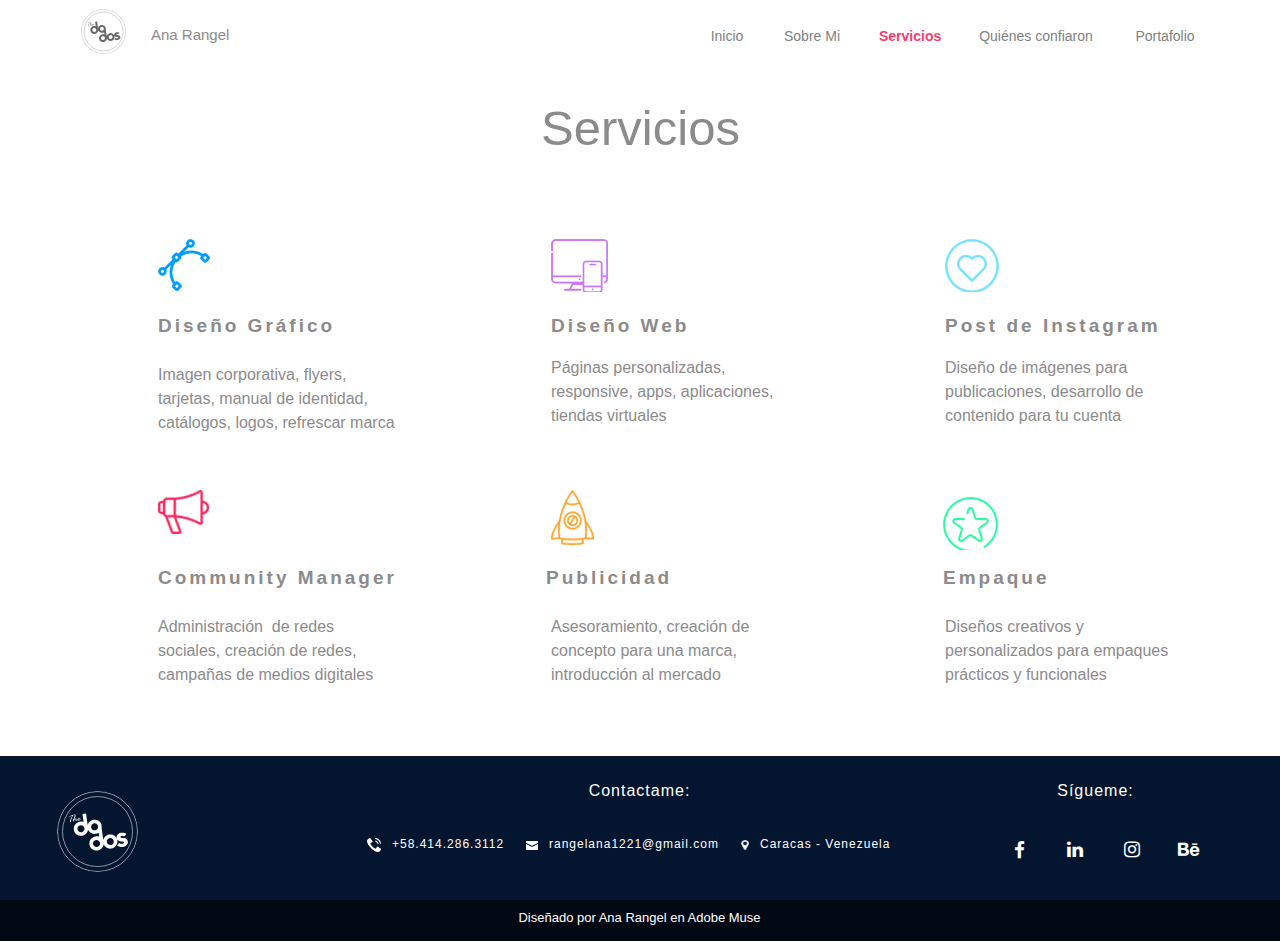
<file: ana-rangel-servicios.html>
<!DOCTYPE html>
<html class="nojs html css_verticalspacer" lang="es-ES">
 <head>

  <meta http-equiv="Content-type" content="text/html;charset=UTF-8"/>
  <meta name="generator" content="2017.0.0.363"/>
  <meta name="viewport" content="width=device-width, initial-scale=1.0"/>
  
  <script type="text/javascript">
   // Update the 'nojs'/'js' class on the html node
document.documentElement.className = document.documentElement.className.replace(/\bnojs\b/g, 'js');

// Check that all required assets are uploaded and up-to-date
if(typeof Muse == "undefined") window.Muse = {}; window.Muse.assets = {"required":["museutils.js", "museconfig.js", "jquery.musemenu.js", "jquery.watch.js", "webpro.js", "musewpdisclosure.js", "jquery.scrolleffects.js", "jquery.museresponsive.js", "require.js", "ana-rangel-servicios.css"], "outOfDate":[]};
</script>
  
  <link rel="shortcut icon" href="images/ana-rangel-servicios-favicon.ico?crc=84617082"/>
  <title>Ana Rangel Servicios</title>
  <!-- CSS -->
  <link rel="stylesheet" type="text/css" href="css/site_global.css?crc=173770224"/>
  <link rel="stylesheet" type="text/css" href="css/master_a-p_g_-maestra.css?crc=4076627724"/>
  <link rel="stylesheet" type="text/css" href="css/ana-rangel-servicios.css?crc=514517306" id="pagesheet"/>
  <!-- IE-only CSS -->
  <!--[if lt IE 9]>
  <link rel="stylesheet" type="text/css" href="css/iefonts_ana-rangel-servicios.css?crc=3917405749"/>
  <link rel="stylesheet" type="text/css" href="css/nomq_preview_master_a-p_g_-maestra.css?crc=91792568"/>
  <link rel="stylesheet" type="text/css" href="css/nomq_ana-rangel-servicios.css?crc=3769904160" id="nomq_pagesheet"/>
  <![endif]-->
  <!-- Other scripts -->
  <script type="text/javascript">
   var __adobewebfontsappname__ = "muse";
</script>
  <!-- JS includes -->
  <script type="text/javascript">
   document.write('\x3Cscript src="' + (document.location.protocol == 'https:' ? 'https:' : 'http:') + '//webfonts.creativecloud.com/roboto:n5,n4,n7,n3:default.js" type="text/javascript">\x3C/script>');
</script>
  <!--[if lt IE 9]>
  <script src="scripts/html5shiv.js?crc=4241844378" type="text/javascript"></script>
  <![endif]-->
    <!--HTML Widget code-->
  
			<link rel="stylesheet" href="https://cdnjs.cloudflare.com/ajax/libs/animate.css/3.5.2/animate.min.css"/>	
		
<link href="https://maxcdn.bootstrapcdn.com/font-awesome/4.7.0/css/font-awesome.min.css" rel="stylesheet">
	<style>
		#font1 {
	    	color: #FFFFFF;
	    	-webkit-transition-duration: 1s;
	    	-webkit-transition-delay: 0s;
	    	-webkit-transition-timing-function: ease;
		    transition-duration: 1s;
		    transition-delay: 0s;
		    transition-timing-function: ease;
			}
		#font1:hover {
	    	color: #03C7D6;
			}
	</style>

 </head>
 <body>

  <div class="breakpoint active" id="bp_infinity" data-min-width="1201"><!-- responsive breakpoint node -->
   <div class="clearfix" id="page"><!-- column -->
    <div class="position_content" id="page_position_content">
     <div class="browser_width colelem" id="u546-bw">
      <div id="u546"><!-- group -->
       <div class="clearfix" id="u546_align_to_page">
        <div class="grpelem shared_content" id="u1011" data-content-guid="u1011_content"><!-- simple frame --></div>
        <div class="clearfix grpelem shared_content" id="u4530-4" data-content-guid="u4530-4_content"><!-- content -->
         <p>Ana Rangel</p>
        </div>
        <nav class="MenuBar clearfix grpelem" id="menuu560"><!-- horizontal box -->
         <div class="MenuItemContainer clearfix grpelem" id="u568"><!-- vertical box -->
          <a class="nonblock nontext MenuItem MenuItemWithSubMenu transition clearfix colelem" id="u569" href="index.html"><!-- horizontal box --><div class="MenuItemLabel NoWrap clearfix grpelem" id="u570-4"><!-- content --><p class="shared_content" data-content-guid="u570-4_0_content">Inicio</p></div></a>
         </div>
         <div class="MenuItemContainer clearfix grpelem" id="u758"><!-- vertical box -->
          <a class="nonblock nontext MenuItem MenuItemWithSubMenu transition clearfix colelem" id="u759" href="ana-rangel-sobre-mi.html"><!-- horizontal box --><div class="MenuItemLabel NoWrap clearfix grpelem" id="u762-4"><!-- content --><p class="shared_content" data-content-guid="u762-4_0_content">Sobre Mi</p></div></a>
         </div>
         <div class="MenuItemContainer clearfix grpelem" id="u926"><!-- vertical box -->
          <a class="nonblock nontext MenuItem MenuItemWithSubMenu MuseMenuActive transition clearfix colelem" id="u929" href="ana-rangel-servicios.html"><!-- horizontal box --><div class="MenuItemLabel NoWrap clearfix grpelem" id="u931-4"><!-- content --><p class="shared_content" data-content-guid="u931-4_0_content">Servicios</p></div></a>
         </div>
         <div class="MenuItemContainer clearfix grpelem" id="u842"><!-- vertical box -->
          <a class="nonblock nontext MenuItem MenuItemWithSubMenu transition clearfix colelem" id="u845" href="ana-rangel-quienes-confiaron.html"><!-- horizontal box --><div class="MenuItemLabel NoWrap clearfix grpelem" id="u847-4"><!-- content --><p class="shared_content" data-content-guid="u847-4_0_content">Quiénes confiaron</p></div></a>
         </div>
         <div class="MenuItemContainer clearfix grpelem" id="u666"><!-- vertical box -->
          <a class="nonblock nontext MenuItem MenuItemWithSubMenu transition clearfix colelem" id="u667" href="ana-rangel-portafolio.html"><!-- horizontal box --><div class="MenuItemLabel NoWrap clearfix grpelem" id="u670-4"><!-- content --><p class="shared_content" data-content-guid="u670-4_0_content">Portafolio</p></div></a>
         </div>
        </nav>
       </div>
      </div>
     </div>
     <div class="clearfix colelem shared_content" id="pu11523" data-content-guid="pu11523_content"><!-- group -->
      <div class="size_fixed grpelem" id="u11523"><!-- custom html -->
       	
			<div></div>
		
      </div>
      <div class="a-8 clearfix grpelem" id="u10237-4"><!-- content -->
       <h2 id="u10237-2">Servicios</h2>
      </div>
     </div>
     <div class="clearfix colelem shared_content" id="pu28950" data-content-guid="pu28950_content"><!-- group -->
      <div class="a-1 grpelem shared_content" id="u28950" data-content-guid="u28950_content"><!-- simple frame --></div>
      <div class="a-2 grpelem shared_content" id="u28961" data-content-guid="u28961_content"><!-- simple frame --></div>
      <div class="a-3 grpelem shared_content" id="u28972" data-content-guid="u28972_content"><!-- simple frame --></div>
     </div>
     <div class="clearfix colelem shared_content" id="pu10254-4" data-content-guid="pu10254-4_content"><!-- group -->
      <div class="clearfix grpelem shared_content" id="u10254-4" data-content-guid="u10254-4_content"><!-- content -->
       <h3 id="u10254-2">Diseño Gráfico</h3>
      </div>
      <div class="clearfix grpelem shared_content" id="u10274-4" data-content-guid="u10274-4_content"><!-- content -->
       <h4 id="u10274-2">Diseño Web</h4>
      </div>
      <div class="clearfix grpelem shared_content" id="u10292-4" data-content-guid="u10292-4_content"><!-- content -->
       <h5 id="u10292-2">Post de Instagram</h5>
      </div>
     </div>
     <div class="clearfix colelem shared_content" id="pu10257-4" data-content-guid="pu10257-4_content"><!-- group -->
      <div class="rounded-corners clearfix grpelem shared_content" id="u10257-4" data-content-guid="u10257-4_content"><!-- content -->
       <p id="u10257-2">Imagen corporativa, flyers, tarjetas, manual de identidad, catálogos, logos, refrescar marca</p>
      </div>
      <div class="clearfix grpelem shared_content" id="u10264-4" data-content-guid="u10264-4_content"><!-- content -->
       <p id="u10264-2">Páginas personalizadas, responsive, apps, aplicaciones, tiendas virtuales</p>
      </div>
      <div class="clearfix grpelem shared_content" id="u10291-4" data-content-guid="u10291-4_content"><!-- content -->
       <p id="u10291-2">Diseño de imágenes para publicaciones, desarrollo de contenido para tu cuenta</p>
      </div>
     </div>
     <div class="clearfix colelem shared_content" id="pu28983" data-content-guid="pu28983_content"><!-- group -->
      <div class="a-4 grpelem shared_content" id="u28983" data-content-guid="u28983_content"><!-- simple frame --></div>
      <div class="a-5 grpelem shared_content" id="u28994" data-content-guid="u28994_content"><!-- simple frame --></div>
      <div class="a-6 grpelem shared_content" id="u29005" data-content-guid="u29005_content"><!-- simple frame --></div>
     </div>
     <div class="clearfix colelem shared_content" id="pu10382-4" data-content-guid="pu10382-4_content"><!-- group -->
      <div class="clearfix grpelem shared_content" id="u10382-4" data-content-guid="u10382-4_content"><!-- content -->
       <h6 id="u10382-2">Community Manager</h6>
      </div>
      <div class="clearfix grpelem shared_content" id="u10385-4" data-content-guid="u10385-4_content"><!-- content -->
       <p id="u10385-2">Publicidad</p>
      </div>
      <div class="clearfix grpelem shared_content" id="u10389-4" data-content-guid="u10389-4_content"><!-- content -->
       <p id="u10389-2">Empaque</p>
      </div>
     </div>
     <div class="clearfix colelem shared_content" id="pu35800" data-content-guid="pu35800_content"><!-- group -->
      <div class="grpelem shared_content" id="u35800" data-content-guid="u35800_content"><!-- simple frame --></div>
      <div class="clearfix grpelem shared_content" id="u10383-4" data-content-guid="u10383-4_content"><!-- content -->
       <p id="u10383-2">Administración&nbsp; de redes sociales, creación de redes, campañas de medios digitales</p>
      </div>
      <div class="clearfix grpelem shared_content" id="u10384-4" data-content-guid="u10384-4_content"><!-- content -->
       <p id="u10384-2">Asesoramiento, creación de concepto para una marca, introducción al mercado</p>
      </div>
      <div class="clearfix grpelem shared_content" id="u10388-4" data-content-guid="u10388-4_content"><!-- content -->
       <p id="u10388-2">Diseños creativos y personalizados para empaques prácticos y funcionales</p>
      </div>
     </div>
     <div class="verticalspacer" data-offset-top="827" data-content-above-spacer="826" data-content-below-spacer="114"></div>
     <div class="clearfix colelem" id="pu191"><!-- group -->
      <div class="browser_width grpelem" id="u191-bw">
       <div id="u191"><!-- group -->
        <div class="clearfix" id="u191_align_to_page">
         <div class="grpelem shared_content" id="u28428" data-content-guid="u28428_content"><!-- simple frame --></div>
         <div class="clearfix grpelem shared_content" id="u34751" data-content-guid="u34751_content"><!-- group -->
          <div class="grpelem" id="u21958"><!-- simple frame --></div>
          <div class="clearfix grpelem" id="u12014-4"><!-- content -->
           <p>+58.414.286.3112</p>
          </div>
         </div>
         <div class="grpelem shared_content" id="u21957" data-content-guid="u21957_content"><!-- simple frame --></div>
         <div class="clearfix grpelem shared_content" id="pu24915-4" data-content-guid="pu24915-4_content"><!-- column -->
          <div class="clearfix colelem shared_content" id="u24915-4" data-content-guid="u24915-4_content"><!-- content -->
           <p>Contactame:</p>
          </div>
          <div class="clearfix colelem shared_content" id="u32286-4" data-content-guid="u32286-4_content"><!-- content -->
           <p>rangelana1221@gmail.com</p>
          </div>
         </div>
         <div class="grpelem shared_content" id="u24918" data-content-guid="u24918_content"><!-- simple frame --></div>
         <div class="clearfix grpelem shared_content" id="u32287-4" data-content-guid="u32287-4_content"><!-- content -->
          <p>Caracas - Venezuela</p>
         </div>
         <a class="nonblock nontext size_fixed grpelem shared_content" id="u386" href="https://www.facebook.com/ana.rangel.18062" target="_blank" data-content-guid="u386_content"><!-- custom html -->
	<center><i id="font1" class="fa fa-facebook fa-lg"></i></center>
</a>
         <div class="clearfix grpelem" id="pu24848-4"><!-- column -->
          <div class="clearfix colelem shared_content" id="u24848-4" data-content-guid="u24848-4_content"><!-- content -->
           <p>Sígueme:</p>
          </div>
          <div class="clearfix colelem" id="pu24871"><!-- group -->
           <a class="nonblock nontext size_fixed grpelem shared_content" id="u24871" href="https://www.linkedin.com/in/ana-rangel-6a9136149/" target="_blank" data-content-guid="u24871_content"><!-- custom html -->
	<center><i id="font1" class="fa fa-linkedin fa-lg"></i></center>
</a>
           <a class="nonblock nontext size_fixed grpelem shared_content" id="u391" href="https://www.instagram.com/ana_5566/" target="_blank" data-content-guid="u391_content"><!-- custom html -->
	<center><i id="font1" class="fa fa-instagram fa-lg"></i></center>
</a>
          </div>
         </div>
         <a class="nonblock nontext size_fixed grpelem shared_content" id="u29728" href="https://www.behance.net/rangelana1a2a6" target="_blank" data-content-guid="u29728_content"><!-- custom html -->
	<center><i id="font1" class="fa fa-behance fa-lg"></i></center>
</a>
        </div>
       </div>
      </div>
      <div class="browser_width grpelem shared_content" id="u381-bw" data-content-guid="u381-bw_content">
       <div id="u381"><!-- group -->
        <div class="clearfix" id="u381_align_to_page">
         <div class="clearfix grpelem" id="u407-5"><!-- content -->
          <p><span id="u407">Diseñado por Ana Rangel en Adobe Muse</span></p>
         </div>
        </div>
       </div>
      </div>
     </div>
    </div>
   </div>
  </div>
  <div class="breakpoint" id="bp_1200" data-min-width="1081" data-max-width="1200"><!-- responsive breakpoint node -->
   <div class="clearfix temp_no_id" data-orig-id="page"><!-- column -->
    <div class="position_content temp_no_id" data-orig-id="page_position_content">
     <div class="browser_width colelem temp_no_id" data-orig-id="u546-bw">
      <div class="temp_no_id" data-orig-id="u546"><!-- group -->
       <div class="clearfix temp_no_id" data-orig-id="u546_align_to_page">
        <span class="grpelem placeholder" data-placeholder-for="u1011_content"><!-- placeholder node --></span>
        <span class="clearfix grpelem placeholder" data-placeholder-for="u4530-4_content"><!-- placeholder node --></span>
        <nav class="MenuBar clearfix grpelem temp_no_id" data-orig-id="menuu560"><!-- horizontal box -->
         <div class="MenuItemContainer clearfix grpelem temp_no_id" data-orig-id="u568"><!-- vertical box -->
          <a class="nonblock nontext MenuItem MenuItemWithSubMenu transition clearfix colelem temp_no_id" href="index.html" data-orig-id="u569"><!-- horizontal box --><div class="MenuItemLabel NoWrap clearfix grpelem temp_no_id" data-orig-id="u570-4"><!-- content --><span class="placeholder" data-placeholder-for="u570-4_0_content"><!-- placeholder node --></span></div></a>
         </div>
         <div class="MenuItemContainer clearfix grpelem temp_no_id" data-orig-id="u758"><!-- vertical box -->
          <a class="nonblock nontext MenuItem MenuItemWithSubMenu transition clearfix colelem temp_no_id" href="ana-rangel-sobre-mi.html" data-orig-id="u759"><!-- horizontal box --><div class="MenuItemLabel NoWrap clearfix grpelem temp_no_id" data-orig-id="u762-4"><!-- content --><span class="placeholder" data-placeholder-for="u762-4_0_content"><!-- placeholder node --></span></div></a>
         </div>
         <div class="MenuItemContainer clearfix grpelem temp_no_id" data-orig-id="u926"><!-- vertical box -->
          <a class="nonblock nontext MenuItem MenuItemWithSubMenu MuseMenuActive transition clearfix colelem temp_no_id" href="ana-rangel-servicios.html" data-orig-id="u929"><!-- horizontal box --><div class="MenuItemLabel NoWrap clearfix grpelem temp_no_id" data-orig-id="u931-4"><!-- content --><span class="placeholder" data-placeholder-for="u931-4_0_content"><!-- placeholder node --></span></div></a>
         </div>
         <div class="MenuItemContainer clearfix grpelem temp_no_id" data-orig-id="u842"><!-- vertical box -->
          <a class="nonblock nontext MenuItem MenuItemWithSubMenu transition clearfix colelem temp_no_id" href="ana-rangel-quienes-confiaron.html" data-orig-id="u845"><!-- horizontal box --><div class="MenuItemLabel NoWrap clearfix grpelem temp_no_id" data-orig-id="u847-4"><!-- content --><span class="placeholder" data-placeholder-for="u847-4_0_content"><!-- placeholder node --></span></div></a>
         </div>
         <div class="MenuItemContainer clearfix grpelem temp_no_id" data-orig-id="u666"><!-- vertical box -->
          <a class="nonblock nontext MenuItem MenuItemWithSubMenu transition clearfix colelem temp_no_id" href="ana-rangel-portafolio.html" data-orig-id="u667"><!-- horizontal box --><div class="MenuItemLabel NoWrap clearfix grpelem temp_no_id" data-orig-id="u670-4"><!-- content --><span class="placeholder" data-placeholder-for="u670-4_0_content"><!-- placeholder node --></span></div></a>
         </div>
        </nav>
       </div>
      </div>
     </div>
     <span class="clearfix colelem placeholder" data-placeholder-for="pu11523_content"><!-- placeholder node --></span>
     <span class="clearfix colelem placeholder" data-placeholder-for="pu28950_content"><!-- placeholder node --></span>
     <span class="clearfix colelem placeholder" data-placeholder-for="pu10254-4_content"><!-- placeholder node --></span>
     <span class="clearfix colelem placeholder" data-placeholder-for="pu10257-4_content"><!-- placeholder node --></span>
     <span class="clearfix colelem placeholder" data-placeholder-for="pu28983_content"><!-- placeholder node --></span>
     <span class="clearfix colelem placeholder" data-placeholder-for="pu10382-4_content"><!-- placeholder node --></span>
     <span class="clearfix colelem placeholder" data-placeholder-for="pu35800_content"><!-- placeholder node --></span>
     <div class="verticalspacer" data-offset-top="829" data-content-above-spacer="828" data-content-below-spacer="114"></div>
     <div class="clearfix colelem temp_no_id" data-orig-id="pu191"><!-- group -->
      <div class="browser_width grpelem temp_no_id" data-orig-id="u191-bw">
       <div class="temp_no_id" data-orig-id="u191"><!-- group -->
        <div class="clearfix temp_no_id" data-orig-id="u191_align_to_page">
         <span class="grpelem placeholder" data-placeholder-for="u28428_content"><!-- placeholder node --></span>
         <span class="clearfix grpelem placeholder" data-placeholder-for="u34751_content"><!-- placeholder node --></span>
         <span class="grpelem placeholder" data-placeholder-for="u21957_content"><!-- placeholder node --></span>
         <span class="clearfix grpelem placeholder" data-placeholder-for="pu24915-4_content"><!-- placeholder node --></span>
         <span class="grpelem placeholder" data-placeholder-for="u24918_content"><!-- placeholder node --></span>
         <span class="clearfix grpelem placeholder" data-placeholder-for="u32287-4_content"><!-- placeholder node --></span>
         <span class="nonblock nontext size_fixed grpelem placeholder" data-placeholder-for="u386_content"><!-- placeholder node --></span>
         <div class="clearfix grpelem temp_no_id" data-orig-id="pu24848-4"><!-- column -->
          <span class="clearfix colelem placeholder" data-placeholder-for="u24848-4_content"><!-- placeholder node --></span>
          <div class="clearfix colelem temp_no_id" data-orig-id="pu24871"><!-- group -->
           <span class="nonblock nontext size_fixed grpelem placeholder" data-placeholder-for="u24871_content"><!-- placeholder node --></span>
           <span class="nonblock nontext size_fixed grpelem placeholder" data-placeholder-for="u391_content"><!-- placeholder node --></span>
           <span class="nonblock nontext size_fixed grpelem placeholder" data-placeholder-for="u29728_content"><!-- placeholder node --></span>
          </div>
         </div>
        </div>
       </div>
      </div>
      <span class="browser_width grpelem placeholder" data-placeholder-for="u381-bw_content"><!-- placeholder node --></span>
     </div>
    </div>
   </div>
  </div>
  <div class="breakpoint" id="bp_1080" data-min-width="801" data-max-width="1080"><!-- responsive breakpoint node -->
   <div class="clearfix temp_no_id" data-orig-id="page"><!-- column -->
    <div class="position_content temp_no_id" data-orig-id="page_position_content">
     <div class="browser_width colelem temp_no_id" data-orig-id="u546-bw">
      <div class="temp_no_id" data-orig-id="u546"><!-- group -->
       <div class="clearfix temp_no_id" data-orig-id="u546_align_to_page">
        <span class="grpelem placeholder" data-placeholder-for="u1011_content"><!-- placeholder node --></span>
        <span class="clearfix grpelem placeholder" data-placeholder-for="u4530-4_content"><!-- placeholder node --></span>
       </div>
      </div>
     </div>
     <span class="clearfix colelem placeholder" data-placeholder-for="pu11523_content"><!-- placeholder node --></span>
     <ul class="AccordionWidget clearfix mse_pre_init" id="accordionu31720"><!-- vertical box -->
      <li class="AccordionPanel borderbox clearfix colelem" id="u31721"><!-- vertical box --><div class="AccordionPanelTab borderbox clearfix colelem" id="u31722-3"><!-- content --><p class="shared_content" data-content-guid="u31722-3_0_content">&nbsp;</p></div><div class="AccordionPanelContent disn borderbox clearfix colelem" id="u31723"><!-- group --><nav class="MenuBar clearfix grpelem" id="menuu32018"><!-- vertical box --><div class="MenuItemContainer borderbox clearfix colelem" id="u32047"><!-- horizontal box --><a class="nonblock nontext MenuItem MenuItemWithSubMenu borderbox transition clearfix grpelem" id="u32050" href="index.html"><!-- horizontal box --><div class="MenuItemLabel borderbox clearfix grpelem" id="u32051-4"><!-- content --><p id="u32051-2" class="shared_content" data-content-guid="u32051-2_content">Inicio</p></div></a></div><div class="MenuItemContainer borderbox clearfix colelem" id="u32033"><!-- horizontal box --><a class="nonblock nontext MenuItem MenuItemWithSubMenu borderbox transition clearfix grpelem" id="u32034" href="ana-rangel-sobre-mi.html"><!-- horizontal box --><div class="MenuItemLabel borderbox clearfix grpelem" id="u32037-4"><!-- content --><p id="u32037-2" class="shared_content" data-content-guid="u32037-2_content">Sobre Mi</p></div></a></div><div class="MenuItemContainer borderbox clearfix colelem" id="u32019"><!-- horizontal box --><a class="nonblock nontext MenuItem MenuItemWithSubMenu MuseMenuActive borderbox transition clearfix grpelem" id="u32020" href="ana-rangel-servicios.html"><!-- horizontal box --><div class="MenuItemLabel borderbox clearfix grpelem" id="u32021-4"><!-- content --><p id="u32021-2" class="shared_content" data-content-guid="u32021-2_content">Servicios</p></div></a></div><div class="MenuItemContainer borderbox clearfix colelem" id="u32026"><!-- horizontal box --><a class="nonblock nontext MenuItem MenuItemWithSubMenu borderbox transition clearfix grpelem" id="u32029" href="ana-rangel-quienes-confiaron.html"><!-- horizontal box --><div class="MenuItemLabel borderbox clearfix grpelem" id="u32032-4"><!-- content --><p id="u32032-2" class="shared_content" data-content-guid="u32032-2_content">Quiénes confiaron</p></div></a></div><div class="MenuItemContainer borderbox clearfix colelem" id="u32040"><!-- horizontal box --><a class="nonblock nontext MenuItem MenuItemWithSubMenu borderbox transition clearfix grpelem" id="u32041" href="ana-rangel-portafolio.html"><!-- horizontal box --><div class="MenuItemLabel borderbox clearfix grpelem" id="u32044-4"><!-- content --><p id="u32044-2" class="shared_content" data-content-guid="u32044-2_content">Portafolio</p></div></a></div></nav></div></li>
     </ul>
     <span class="clearfix colelem placeholder" data-placeholder-for="pu28950_content"><!-- placeholder node --></span>
     <span class="clearfix colelem placeholder" data-placeholder-for="pu10254-4_content"><!-- placeholder node --></span>
     <span class="clearfix colelem placeholder" data-placeholder-for="pu10257-4_content"><!-- placeholder node --></span>
     <span class="clearfix colelem placeholder" data-placeholder-for="pu28983_content"><!-- placeholder node --></span>
     <span class="clearfix colelem placeholder" data-placeholder-for="pu10382-4_content"><!-- placeholder node --></span>
     <span class="clearfix colelem placeholder" data-placeholder-for="pu35800_content"><!-- placeholder node --></span>
     <div class="verticalspacer" data-offset-top="828" data-content-above-spacer="828" data-content-below-spacer="114"></div>
     <div class="clearfix colelem temp_no_id" data-orig-id="pu191"><!-- group -->
      <div class="browser_width grpelem temp_no_id" data-orig-id="u191-bw">
       <div class="temp_no_id" data-orig-id="u191"><!-- group -->
        <div class="clearfix temp_no_id" data-orig-id="u191_align_to_page">
         <span class="grpelem placeholder" data-placeholder-for="u28428_content"><!-- placeholder node --></span>
         <div class="clearfix grpelem temp_no_id" data-orig-id="pu24915-4"><!-- column -->
          <span class="clearfix colelem placeholder" data-placeholder-for="u24915-4_content"><!-- placeholder node --></span>
          <div class="clearfix colelem" id="pu34751"><!-- group -->
           <span class="clearfix grpelem placeholder" data-placeholder-for="u34751_content"><!-- placeholder node --></span>
           <span class="grpelem placeholder" data-placeholder-for="u21957_content"><!-- placeholder node --></span>
           <span class="clearfix grpelem placeholder" data-placeholder-for="u32286-4_content"><!-- placeholder node --></span>
          </div>
          <div class="clearfix colelem" id="pu24918"><!-- group -->
           <span class="grpelem placeholder" data-placeholder-for="u24918_content"><!-- placeholder node --></span>
           <span class="clearfix grpelem placeholder" data-placeholder-for="u32287-4_content"><!-- placeholder node --></span>
          </div>
         </div>
         <div class="clearfix grpelem temp_no_id" data-orig-id="pu24848-4"><!-- column -->
          <span class="clearfix colelem placeholder" data-placeholder-for="u24848-4_content"><!-- placeholder node --></span>
          <div class="clearfix colelem" id="pu386"><!-- group -->
           <span class="nonblock nontext size_fixed grpelem placeholder" data-placeholder-for="u386_content"><!-- placeholder node --></span>
           <span class="nonblock nontext size_fixed grpelem placeholder" data-placeholder-for="u24871_content"><!-- placeholder node --></span>
           <span class="nonblock nontext size_fixed grpelem placeholder" data-placeholder-for="u391_content"><!-- placeholder node --></span>
           <span class="nonblock nontext size_fixed grpelem placeholder" data-placeholder-for="u29728_content"><!-- placeholder node --></span>
          </div>
         </div>
        </div>
       </div>
      </div>
      <span class="browser_width grpelem placeholder" data-placeholder-for="u381-bw_content"><!-- placeholder node --></span>
     </div>
    </div>
   </div>
  </div>
  <div class="breakpoint" id="bp_800" data-min-width="601" data-max-width="800"><!-- responsive breakpoint node -->
   <div class="clearfix temp_no_id" data-orig-id="page"><!-- column -->
    <div class="position_content temp_no_id" data-orig-id="page_position_content">
     <div class="browser_width colelem temp_no_id" data-orig-id="u546-bw">
      <div class="temp_no_id" data-orig-id="u546"><!-- group -->
       <div class="clearfix temp_no_id" data-orig-id="u546_align_to_page">
        <span class="grpelem placeholder" data-placeholder-for="u1011_content"><!-- placeholder node --></span>
        <span class="clearfix grpelem placeholder" data-placeholder-for="u4530-4_content"><!-- placeholder node --></span>
       </div>
      </div>
     </div>
     <span class="clearfix colelem placeholder" data-placeholder-for="pu11523_content"><!-- placeholder node --></span>
     <ul class="AccordionWidget clearfix mse_pre_init temp_no_id" data-orig-id="accordionu31720"><!-- vertical box -->
      <li class="AccordionPanel borderbox clearfix colelem temp_no_id" data-orig-id="u31721"><!-- vertical box --><div class="AccordionPanelTab borderbox clearfix colelem temp_no_id" data-orig-id="u31722-3"><!-- content --><span class="placeholder" data-placeholder-for="u31722-3_0_content"><!-- placeholder node --></span></div><div class="AccordionPanelContent disn borderbox clearfix colelem temp_no_id" data-orig-id="u31723"><!-- group --><nav class="MenuBar clearfix grpelem temp_no_id" data-orig-id="menuu32018"><!-- vertical box --><div class="MenuItemContainer borderbox clearfix colelem temp_no_id" data-orig-id="u32047"><!-- horizontal box --><a class="nonblock nontext MenuItem MenuItemWithSubMenu borderbox transition clearfix grpelem temp_no_id" href="index.html" data-orig-id="u32050"><!-- horizontal box --><div class="MenuItemLabel borderbox clearfix grpelem temp_no_id" data-orig-id="u32051-4"><!-- content --><span class="placeholder" data-placeholder-for="u32051-2_content"><!-- placeholder node --></span></div></a></div><div class="MenuItemContainer borderbox clearfix colelem temp_no_id" data-orig-id="u32033"><!-- horizontal box --><a class="nonblock nontext MenuItem MenuItemWithSubMenu borderbox transition clearfix grpelem temp_no_id" href="ana-rangel-sobre-mi.html" data-orig-id="u32034"><!-- horizontal box --><div class="MenuItemLabel borderbox clearfix grpelem temp_no_id" data-orig-id="u32037-4"><!-- content --><span class="placeholder" data-placeholder-for="u32037-2_content"><!-- placeholder node --></span></div></a></div><div class="MenuItemContainer borderbox clearfix colelem temp_no_id" data-orig-id="u32019"><!-- horizontal box --><a class="nonblock nontext MenuItem MenuItemWithSubMenu MuseMenuActive borderbox transition clearfix grpelem temp_no_id" href="ana-rangel-servicios.html" data-orig-id="u32020"><!-- horizontal box --><div class="MenuItemLabel borderbox clearfix grpelem temp_no_id" data-orig-id="u32021-4"><!-- content --><span class="placeholder" data-placeholder-for="u32021-2_content"><!-- placeholder node --></span></div></a></div><div class="MenuItemContainer borderbox clearfix colelem temp_no_id" data-orig-id="u32026"><!-- horizontal box --><a class="nonblock nontext MenuItem MenuItemWithSubMenu borderbox transition clearfix grpelem temp_no_id" href="ana-rangel-quienes-confiaron.html" data-orig-id="u32029"><!-- horizontal box --><div class="MenuItemLabel borderbox clearfix grpelem temp_no_id" data-orig-id="u32032-4"><!-- content --><span class="placeholder" data-placeholder-for="u32032-2_content"><!-- placeholder node --></span></div></a></div><div class="MenuItemContainer borderbox clearfix colelem temp_no_id" data-orig-id="u32040"><!-- horizontal box --><a class="nonblock nontext MenuItem MenuItemWithSubMenu borderbox transition clearfix grpelem temp_no_id" href="ana-rangel-portafolio.html" data-orig-id="u32041"><!-- horizontal box --><div class="MenuItemLabel borderbox clearfix grpelem temp_no_id" data-orig-id="u32044-4"><!-- content --><span class="placeholder" data-placeholder-for="u32044-2_content"><!-- placeholder node --></span></div></a></div></nav></div></li>
     </ul>
     <div class="clearfix colelem temp_no_id" data-orig-id="pu28950"><!-- group -->
      <span class="a-1 grpelem placeholder" data-placeholder-for="u28950_content"><!-- placeholder node --></span>
      <span class="a-2 grpelem placeholder" data-placeholder-for="u28961_content"><!-- placeholder node --></span>
     </div>
     <div class="clearfix colelem temp_no_id" data-orig-id="pu10254-4"><!-- group -->
      <span class="clearfix grpelem placeholder" data-placeholder-for="u10254-4_content"><!-- placeholder node --></span>
      <span class="clearfix grpelem placeholder" data-placeholder-for="u10274-4_content"><!-- placeholder node --></span>
     </div>
     <div class="clearfix colelem temp_no_id" data-orig-id="pu10257-4"><!-- group -->
      <span class="rounded-corners clearfix grpelem placeholder" data-placeholder-for="u10257-4_content"><!-- placeholder node --></span>
      <span class="clearfix grpelem placeholder" data-placeholder-for="u10264-4_content"><!-- placeholder node --></span>
     </div>
     <div class="clearfix colelem temp_no_id" data-orig-id="pu28983"><!-- group -->
      <span class="a-4 grpelem placeholder" data-placeholder-for="u28983_content"><!-- placeholder node --></span>
      <span class="a-5 grpelem placeholder" data-placeholder-for="u28994_content"><!-- placeholder node --></span>
     </div>
     <div class="clearfix colelem temp_no_id" data-orig-id="pu10382-4"><!-- group -->
      <span class="clearfix grpelem placeholder" data-placeholder-for="u10382-4_content"><!-- placeholder node --></span>
      <span class="clearfix grpelem placeholder" data-placeholder-for="u10385-4_content"><!-- placeholder node --></span>
     </div>
     <div class="clearfix colelem" id="pu10383-4"><!-- group -->
      <span class="clearfix grpelem placeholder" data-placeholder-for="u10383-4_content"><!-- placeholder node --></span>
      <span class="clearfix grpelem placeholder" data-placeholder-for="u10384-4_content"><!-- placeholder node --></span>
     </div>
     <div class="clearfix colelem" id="pu28972"><!-- group -->
      <span class="a-3 grpelem placeholder" data-placeholder-for="u28972_content"><!-- placeholder node --></span>
      <span class="a-6 grpelem placeholder" data-placeholder-for="u29005_content"><!-- placeholder node --></span>
     </div>
     <div class="clearfix colelem" id="pu10292-4"><!-- group -->
      <span class="clearfix grpelem placeholder" data-placeholder-for="u10292-4_content"><!-- placeholder node --></span>
      <span class="clearfix grpelem placeholder" data-placeholder-for="u10389-4_content"><!-- placeholder node --></span>
     </div>
     <div class="clearfix colelem" id="pu10291-4"><!-- group -->
      <span class="clearfix grpelem placeholder" data-placeholder-for="u10291-4_content"><!-- placeholder node --></span>
      <span class="clearfix grpelem placeholder" data-placeholder-for="u10388-4_content"><!-- placeholder node --></span>
     </div>
     <span class="colelem placeholder" data-placeholder-for="u35800_content"><!-- placeholder node --></span>
     <div class="verticalspacer" data-offset-top="1017" data-content-above-spacer="1017" data-content-below-spacer="114"></div>
     <div class="clearfix colelem temp_no_id" data-orig-id="pu191"><!-- group -->
      <div class="browser_width grpelem temp_no_id" data-orig-id="u191-bw">
       <div class="temp_no_id" data-orig-id="u191"><!-- group -->
        <div class="clearfix temp_no_id" data-orig-id="u191_align_to_page">
         <span class="grpelem placeholder" data-placeholder-for="u28428_content"><!-- placeholder node --></span>
         <span class="grpelem placeholder" data-placeholder-for="u21957_content"><!-- placeholder node --></span>
         <div class="clearfix grpelem temp_no_id" data-orig-id="pu24915-4"><!-- column -->
          <span class="clearfix colelem placeholder" data-placeholder-for="u24915-4_content"><!-- placeholder node --></span>
          <span class="clearfix colelem placeholder" data-placeholder-for="u34751_content"><!-- placeholder node --></span>
          <span class="clearfix colelem placeholder" data-placeholder-for="u32286-4_content"><!-- placeholder node --></span>
          <div class="clearfix colelem temp_no_id" data-orig-id="pu24918"><!-- group -->
           <span class="grpelem placeholder" data-placeholder-for="u24918_content"><!-- placeholder node --></span>
           <span class="clearfix grpelem placeholder" data-placeholder-for="u32287-4_content"><!-- placeholder node --></span>
          </div>
         </div>
         <div class="clearfix grpelem temp_no_id" data-orig-id="pu24848-4"><!-- column -->
          <span class="clearfix colelem placeholder" data-placeholder-for="u24848-4_content"><!-- placeholder node --></span>
          <div class="clearfix colelem temp_no_id" data-orig-id="pu386"><!-- group -->
           <span class="nonblock nontext size_fixed grpelem placeholder" data-placeholder-for="u386_content"><!-- placeholder node --></span>
           <span class="nonblock nontext size_fixed grpelem placeholder" data-placeholder-for="u24871_content"><!-- placeholder node --></span>
           <span class="nonblock nontext size_fixed grpelem placeholder" data-placeholder-for="u391_content"><!-- placeholder node --></span>
           <span class="nonblock nontext size_fixed grpelem placeholder" data-placeholder-for="u29728_content"><!-- placeholder node --></span>
          </div>
         </div>
        </div>
       </div>
      </div>
      <span class="browser_width grpelem placeholder" data-placeholder-for="u381-bw_content"><!-- placeholder node --></span>
     </div>
    </div>
   </div>
  </div>
  <div class="breakpoint" id="bp_600" data-min-width="481" data-max-width="600"><!-- responsive breakpoint node -->
   <div class="clearfix temp_no_id" data-orig-id="page"><!-- column -->
    <div class="position_content temp_no_id" data-orig-id="page_position_content">
     <div class="browser_width colelem temp_no_id" data-orig-id="u546-bw">
      <div class="temp_no_id" data-orig-id="u546"><!-- group -->
       <div class="clearfix temp_no_id" data-orig-id="u546_align_to_page">
        <span class="grpelem placeholder" data-placeholder-for="u1011_content"><!-- placeholder node --></span>
        <span class="clearfix grpelem placeholder" data-placeholder-for="u4530-4_content"><!-- placeholder node --></span>
       </div>
      </div>
     </div>
     <span class="clearfix colelem placeholder" data-placeholder-for="pu11523_content"><!-- placeholder node --></span>
     <ul class="AccordionWidget clearfix mse_pre_init temp_no_id" data-orig-id="accordionu31720"><!-- vertical box -->
      <li class="AccordionPanel borderbox clearfix colelem temp_no_id" data-orig-id="u31721"><!-- vertical box --><div class="AccordionPanelTab borderbox clearfix colelem temp_no_id" data-orig-id="u31722-3"><!-- content --><span class="placeholder" data-placeholder-for="u31722-3_0_content"><!-- placeholder node --></span></div><div class="AccordionPanelContent disn borderbox clearfix colelem temp_no_id" data-orig-id="u31723"><!-- group --><nav class="MenuBar clearfix grpelem temp_no_id" data-orig-id="menuu32018"><!-- vertical box --><div class="MenuItemContainer borderbox clearfix colelem temp_no_id" data-orig-id="u32047"><!-- horizontal box --><a class="nonblock nontext MenuItem MenuItemWithSubMenu borderbox transition clearfix grpelem temp_no_id" href="index.html" data-orig-id="u32050"><!-- horizontal box --><div class="MenuItemLabel borderbox clearfix grpelem temp_no_id" data-orig-id="u32051-4"><!-- content --><span class="placeholder" data-placeholder-for="u32051-2_content"><!-- placeholder node --></span></div></a></div><div class="MenuItemContainer borderbox clearfix colelem temp_no_id" data-orig-id="u32033"><!-- horizontal box --><a class="nonblock nontext MenuItem MenuItemWithSubMenu borderbox transition clearfix grpelem temp_no_id" href="ana-rangel-sobre-mi.html" data-orig-id="u32034"><!-- horizontal box --><div class="MenuItemLabel borderbox clearfix grpelem temp_no_id" data-orig-id="u32037-4"><!-- content --><span class="placeholder" data-placeholder-for="u32037-2_content"><!-- placeholder node --></span></div></a></div><div class="MenuItemContainer borderbox clearfix colelem temp_no_id" data-orig-id="u32019"><!-- horizontal box --><a class="nonblock nontext MenuItem MenuItemWithSubMenu MuseMenuActive borderbox transition clearfix grpelem temp_no_id" href="ana-rangel-servicios.html" data-orig-id="u32020"><!-- horizontal box --><div class="MenuItemLabel borderbox clearfix grpelem temp_no_id" data-orig-id="u32021-4"><!-- content --><span class="placeholder" data-placeholder-for="u32021-2_content"><!-- placeholder node --></span></div></a></div><div class="MenuItemContainer borderbox clearfix colelem temp_no_id" data-orig-id="u32026"><!-- horizontal box --><a class="nonblock nontext MenuItem MenuItemWithSubMenu borderbox transition clearfix grpelem temp_no_id" href="ana-rangel-quienes-confiaron.html" data-orig-id="u32029"><!-- horizontal box --><div class="MenuItemLabel borderbox clearfix grpelem temp_no_id" data-orig-id="u32032-4"><!-- content --><span class="placeholder" data-placeholder-for="u32032-2_content"><!-- placeholder node --></span></div></a></div><div class="MenuItemContainer borderbox clearfix colelem temp_no_id" data-orig-id="u32040"><!-- horizontal box --><a class="nonblock nontext MenuItem MenuItemWithSubMenu borderbox transition clearfix grpelem temp_no_id" href="ana-rangel-portafolio.html" data-orig-id="u32041"><!-- horizontal box --><div class="MenuItemLabel borderbox clearfix grpelem temp_no_id" data-orig-id="u32044-4"><!-- content --><span class="placeholder" data-placeholder-for="u32044-2_content"><!-- placeholder node --></span></div></a></div></nav></div></li>
     </ul>
     <span class="a-1 colelem placeholder" data-placeholder-for="u28950_content"><!-- placeholder node --></span>
     <span class="clearfix colelem placeholder" data-placeholder-for="u10254-4_content"><!-- placeholder node --></span>
     <span class="rounded-corners clearfix colelem placeholder" data-placeholder-for="u10257-4_content"><!-- placeholder node --></span>
     <span class="a-2 colelem placeholder" data-placeholder-for="u28961_content"><!-- placeholder node --></span>
     <span class="clearfix colelem placeholder" data-placeholder-for="u10274-4_content"><!-- placeholder node --></span>
     <span class="clearfix colelem placeholder" data-placeholder-for="u10264-4_content"><!-- placeholder node --></span>
     <span class="a-4 colelem placeholder" data-placeholder-for="u28983_content"><!-- placeholder node --></span>
     <span class="clearfix colelem placeholder" data-placeholder-for="u10382-4_content"><!-- placeholder node --></span>
     <span class="clearfix colelem placeholder" data-placeholder-for="u10383-4_content"><!-- placeholder node --></span>
     <span class="a-5 colelem placeholder" data-placeholder-for="u28994_content"><!-- placeholder node --></span>
     <span class="clearfix colelem placeholder" data-placeholder-for="u10385-4_content"><!-- placeholder node --></span>
     <span class="clearfix colelem placeholder" data-placeholder-for="u10384-4_content"><!-- placeholder node --></span>
     <span class="a-3 colelem placeholder" data-placeholder-for="u28972_content"><!-- placeholder node --></span>
     <span class="clearfix colelem placeholder" data-placeholder-for="u10292-4_content"><!-- placeholder node --></span>
     <span class="clearfix colelem placeholder" data-placeholder-for="u10291-4_content"><!-- placeholder node --></span>
     <span class="a-6 colelem placeholder" data-placeholder-for="u29005_content"><!-- placeholder node --></span>
     <span class="clearfix colelem placeholder" data-placeholder-for="u10389-4_content"><!-- placeholder node --></span>
     <span class="clearfix colelem placeholder" data-placeholder-for="u10388-4_content"><!-- placeholder node --></span>
     <span class="colelem placeholder" data-placeholder-for="u35800_content"><!-- placeholder node --></span>
     <div class="verticalspacer shared_content" data-offset-top="1664" data-content-above-spacer="1664" data-content-below-spacer="114" data-content-guid="page_position_content_22_content"></div>
     <div class="clearfix colelem temp_no_id" data-orig-id="pu191"><!-- group -->
      <div class="browser_width grpelem temp_no_id" data-orig-id="u191-bw">
       <div class="temp_no_id" data-orig-id="u191"><!-- group -->
        <div class="clearfix temp_no_id" data-orig-id="u191_align_to_page">
         <span class="grpelem placeholder" data-placeholder-for="u28428_content"><!-- placeholder node --></span>
         <span class="grpelem placeholder" data-placeholder-for="u21957_content"><!-- placeholder node --></span>
         <div class="clearfix grpelem temp_no_id" data-orig-id="pu24915-4"><!-- column -->
          <span class="clearfix colelem placeholder" data-placeholder-for="u24915-4_content"><!-- placeholder node --></span>
          <span class="clearfix colelem placeholder" data-placeholder-for="u34751_content"><!-- placeholder node --></span>
          <span class="clearfix colelem placeholder" data-placeholder-for="u32286-4_content"><!-- placeholder node --></span>
          <div class="clearfix colelem temp_no_id" data-orig-id="pu24918"><!-- group -->
           <span class="grpelem placeholder" data-placeholder-for="u24918_content"><!-- placeholder node --></span>
           <span class="clearfix grpelem placeholder" data-placeholder-for="u32287-4_content"><!-- placeholder node --></span>
          </div>
         </div>
         <div class="clearfix grpelem temp_no_id" data-orig-id="pu24848-4"><!-- column -->
          <span class="clearfix colelem placeholder" data-placeholder-for="u24848-4_content"><!-- placeholder node --></span>
          <div class="clearfix colelem temp_no_id" data-orig-id="pu386"><!-- group -->
           <span class="nonblock nontext size_fixed grpelem placeholder" data-placeholder-for="u386_content"><!-- placeholder node --></span>
           <span class="nonblock nontext size_fixed grpelem placeholder" data-placeholder-for="u24871_content"><!-- placeholder node --></span>
          </div>
          <div class="clearfix colelem" id="pu391"><!-- group -->
           <span class="nonblock nontext size_fixed grpelem placeholder" data-placeholder-for="u391_content"><!-- placeholder node --></span>
           <span class="nonblock nontext size_fixed grpelem placeholder" data-placeholder-for="u29728_content"><!-- placeholder node --></span>
          </div>
         </div>
        </div>
       </div>
      </div>
      <span class="browser_width grpelem placeholder" data-placeholder-for="u381-bw_content"><!-- placeholder node --></span>
     </div>
    </div>
   </div>
  </div>
  <div class="breakpoint" id="bp_480" data-max-width="480"><!-- responsive breakpoint node -->
   <div class="clearfix temp_no_id" data-orig-id="page"><!-- column -->
    <div class="position_content temp_no_id" data-orig-id="page_position_content">
     <div class="browser_width colelem temp_no_id" data-orig-id="u546-bw">
      <div class="temp_no_id" data-orig-id="u546"><!-- group -->
       <div class="clearfix temp_no_id" data-orig-id="u546_align_to_page">
        <span class="grpelem placeholder" data-placeholder-for="u1011_content"><!-- placeholder node --></span>
        <span class="clearfix grpelem placeholder" data-placeholder-for="u4530-4_content"><!-- placeholder node --></span>
       </div>
      </div>
     </div>
     <span class="clearfix colelem placeholder" data-placeholder-for="pu11523_content"><!-- placeholder node --></span>
     <ul class="AccordionWidget clearfix mse_pre_init temp_no_id" data-orig-id="accordionu31720"><!-- vertical box -->
      <li class="AccordionPanel borderbox clearfix colelem temp_no_id" data-orig-id="u31721"><!-- vertical box --><div class="AccordionPanelTab borderbox clearfix colelem temp_no_id" data-orig-id="u31722-3"><!-- content --><span class="placeholder" data-placeholder-for="u31722-3_0_content"><!-- placeholder node --></span></div><div class="AccordionPanelContent disn borderbox clearfix colelem temp_no_id" data-orig-id="u31723"><!-- group --><nav class="MenuBar clearfix grpelem temp_no_id" data-orig-id="menuu32018"><!-- vertical box --><div class="MenuItemContainer borderbox clearfix colelem temp_no_id" data-orig-id="u32047"><!-- horizontal box --><a class="nonblock nontext MenuItem MenuItemWithSubMenu borderbox transition clearfix grpelem temp_no_id" href="index.html" data-orig-id="u32050"><!-- horizontal box --><div class="MenuItemLabel borderbox clearfix grpelem temp_no_id" data-orig-id="u32051-4"><!-- content --><span class="placeholder" data-placeholder-for="u32051-2_content"><!-- placeholder node --></span></div></a></div><div class="MenuItemContainer borderbox clearfix colelem temp_no_id" data-orig-id="u32033"><!-- horizontal box --><a class="nonblock nontext MenuItem MenuItemWithSubMenu borderbox transition clearfix grpelem temp_no_id" href="ana-rangel-sobre-mi.html" data-orig-id="u32034"><!-- horizontal box --><div class="MenuItemLabel borderbox clearfix grpelem temp_no_id" data-orig-id="u32037-4"><!-- content --><span class="placeholder" data-placeholder-for="u32037-2_content"><!-- placeholder node --></span></div></a></div><div class="MenuItemContainer borderbox clearfix colelem temp_no_id" data-orig-id="u32019"><!-- horizontal box --><a class="nonblock nontext MenuItem MenuItemWithSubMenu MuseMenuActive borderbox transition clearfix grpelem temp_no_id" href="ana-rangel-servicios.html" data-orig-id="u32020"><!-- horizontal box --><div class="MenuItemLabel borderbox clearfix grpelem temp_no_id" data-orig-id="u32021-4"><!-- content --><span class="placeholder" data-placeholder-for="u32021-2_content"><!-- placeholder node --></span></div></a></div><div class="MenuItemContainer borderbox clearfix colelem temp_no_id" data-orig-id="u32026"><!-- horizontal box --><a class="nonblock nontext MenuItem MenuItemWithSubMenu borderbox transition clearfix grpelem temp_no_id" href="ana-rangel-quienes-confiaron.html" data-orig-id="u32029"><!-- horizontal box --><div class="MenuItemLabel borderbox clearfix grpelem temp_no_id" data-orig-id="u32032-4"><!-- content --><span class="placeholder" data-placeholder-for="u32032-2_content"><!-- placeholder node --></span></div></a></div><div class="MenuItemContainer borderbox clearfix colelem temp_no_id" data-orig-id="u32040"><!-- horizontal box --><a class="nonblock nontext MenuItem MenuItemWithSubMenu borderbox transition clearfix grpelem temp_no_id" href="ana-rangel-portafolio.html" data-orig-id="u32041"><!-- horizontal box --><div class="MenuItemLabel borderbox clearfix grpelem temp_no_id" data-orig-id="u32044-4"><!-- content --><span class="placeholder" data-placeholder-for="u32044-2_content"><!-- placeholder node --></span></div></a></div></nav></div></li>
     </ul>
     <span class="a-1 colelem placeholder" data-placeholder-for="u28950_content"><!-- placeholder node --></span>
     <span class="clearfix colelem placeholder" data-placeholder-for="u10254-4_content"><!-- placeholder node --></span>
     <span class="rounded-corners clearfix colelem placeholder" data-placeholder-for="u10257-4_content"><!-- placeholder node --></span>
     <span class="a-2 colelem placeholder" data-placeholder-for="u28961_content"><!-- placeholder node --></span>
     <span class="clearfix colelem placeholder" data-placeholder-for="u10274-4_content"><!-- placeholder node --></span>
     <span class="clearfix colelem placeholder" data-placeholder-for="u10264-4_content"><!-- placeholder node --></span>
     <span class="a-4 colelem placeholder" data-placeholder-for="u28983_content"><!-- placeholder node --></span>
     <span class="clearfix colelem placeholder" data-placeholder-for="u10382-4_content"><!-- placeholder node --></span>
     <span class="clearfix colelem placeholder" data-placeholder-for="u10383-4_content"><!-- placeholder node --></span>
     <span class="a-5 colelem placeholder" data-placeholder-for="u28994_content"><!-- placeholder node --></span>
     <span class="clearfix colelem placeholder" data-placeholder-for="u10385-4_content"><!-- placeholder node --></span>
     <span class="clearfix colelem placeholder" data-placeholder-for="u10384-4_content"><!-- placeholder node --></span>
     <span class="a-3 colelem placeholder" data-placeholder-for="u28972_content"><!-- placeholder node --></span>
     <span class="clearfix colelem placeholder" data-placeholder-for="u10292-4_content"><!-- placeholder node --></span>
     <span class="clearfix colelem placeholder" data-placeholder-for="u10291-4_content"><!-- placeholder node --></span>
     <span class="a-6 colelem placeholder" data-placeholder-for="u29005_content"><!-- placeholder node --></span>
     <span class="clearfix colelem placeholder" data-placeholder-for="u10389-4_content"><!-- placeholder node --></span>
     <span class="clearfix colelem placeholder" data-placeholder-for="u10388-4_content"><!-- placeholder node --></span>
     <span class="colelem placeholder" data-placeholder-for="u35800_content"><!-- placeholder node --></span>
     <span class="verticalspacer placeholder" data-placeholder-for="page_position_content_22_content"><!-- placeholder node --></span>
     <div class="clearfix colelem temp_no_id" data-orig-id="pu191"><!-- group -->
      <div class="browser_width grpelem temp_no_id" data-orig-id="u191-bw">
       <div class="temp_no_id" data-orig-id="u191"><!-- column -->
        <div class="clearfix temp_no_id" data-orig-id="u191_align_to_page">
         <span class="clearfix colelem placeholder" data-placeholder-for="u24915-4_content"><!-- placeholder node --></span>
         <span class="clearfix colelem placeholder" data-placeholder-for="u34751_content"><!-- placeholder node --></span>
         <div class="clearfix colelem" id="pu21957"><!-- group -->
          <span class="grpelem placeholder" data-placeholder-for="u21957_content"><!-- placeholder node --></span>
          <span class="clearfix grpelem placeholder" data-placeholder-for="u32286-4_content"><!-- placeholder node --></span>
         </div>
         <div class="clearfix colelem temp_no_id" data-orig-id="pu24918"><!-- group -->
          <span class="grpelem placeholder" data-placeholder-for="u24918_content"><!-- placeholder node --></span>
          <span class="clearfix grpelem placeholder" data-placeholder-for="u32287-4_content"><!-- placeholder node --></span>
         </div>
         <span class="clearfix colelem placeholder" data-placeholder-for="u24848-4_content"><!-- placeholder node --></span>
         <div class="clearfix colelem temp_no_id" data-orig-id="pu386"><!-- group -->
          <span class="nonblock nontext size_fixed grpelem placeholder" data-placeholder-for="u386_content"><!-- placeholder node --></span>
          <span class="nonblock nontext size_fixed grpelem placeholder" data-placeholder-for="u24871_content"><!-- placeholder node --></span>
          <span class="nonblock nontext size_fixed grpelem placeholder" data-placeholder-for="u391_content"><!-- placeholder node --></span>
          <span class="nonblock nontext size_fixed grpelem placeholder" data-placeholder-for="u29728_content"><!-- placeholder node --></span>
         </div>
        </div>
       </div>
      </div>
      <span class="browser_width grpelem placeholder" data-placeholder-for="u381-bw_content"><!-- placeholder node --></span>
     </div>
    </div>
   </div>
  </div>
  <!-- JS includes -->
  <script type="text/javascript">
   if (document.location.protocol != 'https:') document.write('\x3Cscript src="http://musecdn2.businesscatalyst.com/scripts/4.0/jquery-1.8.3.min.js" type="text/javascript">\x3C/script>');
</script>
  <script type="text/javascript">
   window.jQuery || document.write('\x3Cscript src="scripts/jquery-1.8.3.min.js?crc=209076791" type="text/javascript">\x3C/script>');
</script>
  <!-- Other scripts -->
  <script type="text/javascript">
   window.Muse.assets.check=function(d){if(!window.Muse.assets.checked){window.Muse.assets.checked=!0;var b={},c=function(a,b){if(window.getComputedStyle){var c=window.getComputedStyle(a,null);return c&&c.getPropertyValue(b)||c&&c[b]||""}if(document.documentElement.currentStyle)return(c=a.currentStyle)&&c[b]||a.style&&a.style[b]||"";return""},a=function(a){if(a.match(/^rgb/))return a=a.replace(/\s+/g,"").match(/([\d\,]+)/gi)[0].split(","),(parseInt(a[0])<<16)+(parseInt(a[1])<<8)+parseInt(a[2]);if(a.match(/^\#/))return parseInt(a.substr(1),
16);return 0},g=function(g){for(var f=document.getElementsByTagName("link"),h=0;h<f.length;h++)if("text/css"==f[h].type){var i=(f[h].href||"").match(/\/?css\/([\w\-]+\.css)\?crc=(\d+)/);if(!i||!i[1]||!i[2])break;b[i[1]]=i[2]}f=document.createElement("div");f.className="version";f.style.cssText="display:none; width:1px; height:1px;";document.getElementsByTagName("body")[0].appendChild(f);for(h=0;h<Muse.assets.required.length;){var i=Muse.assets.required[h],l=i.match(/([\w\-\.]+)\.(\w+)$/),k=l&&l[1]?
l[1]:null,l=l&&l[2]?l[2]:null;switch(l.toLowerCase()){case "css":k=k.replace(/\W/gi,"_").replace(/^([^a-z])/gi,"_$1");f.className+=" "+k;k=a(c(f,"color"));l=a(c(f,"backgroundColor"));k!=0||l!=0?(Muse.assets.required.splice(h,1),"undefined"!=typeof b[i]&&(k!=b[i]>>>24||l!=(b[i]&16777215))&&Muse.assets.outOfDate.push(i)):h++;f.className="version";break;case "js":h++;break;default:throw Error("Unsupported file type: "+l);}}d?d().jquery!="1.8.3"&&Muse.assets.outOfDate.push("jquery-1.8.3.min.js"):Muse.assets.required.push("jquery-1.8.3.min.js");
f.parentNode.removeChild(f);if(Muse.assets.outOfDate.length||Muse.assets.required.length)f="Puede que determinados archivos falten en el servidor o sean incorrectos. Limpie la cache del navegador e inténtelo de nuevo. Si el problema persiste, póngase en contacto con el administrador del sitio web.",g&&Muse.assets.outOfDate.length&&(f+="\nOut of date: "+Muse.assets.outOfDate.join(",")),g&&Muse.assets.required.length&&(f+="\nMissing: "+Muse.assets.required.join(",")),alert(f)};location&&location.search&&location.search.match&&location.search.match(/muse_debug/gi)?setTimeout(function(){g(!0)},5E3):g()}};
var muse_init=function(){require.config({baseUrl:""});require(["jquery","museutils","whatinput","jquery.musemenu","jquery.watch","webpro","musewpdisclosure","jquery.scrolleffects","jquery.museresponsive"],function(d){var $ = d;$(document).ready(function(){try{
window.Muse.assets.check($);/* body */
Muse.Utils.transformMarkupToFixBrowserProblemsPreInit();/* body */
Muse.Utils.prepHyperlinks(true);/* body */
Muse.Utils.resizeHeight('.browser_width');/* resize height */
Muse.Utils.requestAnimationFrame(function() { $('body').addClass('initialized'); });/* mark body as initialized */
Muse.Utils.fullPage('#page');/* 100% height page */
Muse.Utils.initWidget('.MenuBar', ['#bp_infinity', '#bp_1200', '#bp_1080', '#bp_800', '#bp_600', '#bp_480'], function(elem) { return $(elem).museMenu(); });/* unifiedNavBar */
Muse.Utils.initWidget('#accordionu31720', ['#bp_1080', '#bp_800', '#bp_600', '#bp_480'], function(elem) { return new WebPro.Widget.Accordion(elem, {canCloseAll:true,defaultIndex:-1}); });/* #accordionu31720 */
$('#bp_600').one('muse_this_bp_activate', function(){
$('#accordionu31720').registerPositionScrollEffect([{"speed":[0,1],"in":[-Infinity,0]},{"speed":[0,1],"in":[0,Infinity]}], $(this)); /* scroll effect */
});/* scroll effects for one breakpoint */
$('#bp_1080').one('muse_this_bp_activate', function(){
$('#accordionu31720').registerPositionScrollEffect([{"speed":[0,1],"in":[-Infinity,0]},{"speed":[0,1],"in":[0,Infinity]}], $(this)); /* scroll effect */
});/* scroll effects for one breakpoint */
$('#bp_800').one('muse_this_bp_activate', function(){
$('#accordionu31720').registerPositionScrollEffect([{"speed":[0,1],"in":[-Infinity,0]},{"speed":[0,1],"in":[0,Infinity]}], $(this)); /* scroll effect */
});/* scroll effects for one breakpoint */
$('#bp_480').one('muse_this_bp_activate', function(){
$('#accordionu31720').registerPositionScrollEffect([{"speed":[0,1],"in":[-Infinity,0]},{"speed":[0,1],"in":[0,Infinity]}], $(this)); /* scroll effect */
});/* scroll effects for one breakpoint */
$( '.breakpoint' ).registerBreakpoint();/* Register breakpoints */
Muse.Utils.transformMarkupToFixBrowserProblems();/* body */
}catch(b){if(b&&"function"==typeof b.notify?b.notify():Muse.Assert.fail("Error calling selector function: "+b),false)throw b;}})})};

</script>
  <!-- RequireJS script -->
  <script src="scripts/require.js?crc=244322403" type="text/javascript" async data-main="scripts/museconfig.js?crc=36584860" onload="if (requirejs) requirejs.onError = function(requireType, requireModule) { if (requireType && requireType.toString && requireType.toString().indexOf && 0 <= requireType.toString().indexOf('#scripterror')) window.Muse.assets.check(); }" onerror="window.Muse.assets.check();"></script>
  
  <!--HTML Widget code-->
  
			<script src="https://cdnjs.cloudflare.com/ajax/libs/jquery/3.1.1/jquery.min.js"></script>
			<script src="https://cdnjs.cloudflare.com/ajax/libs/wow/1.1.2/wow.min.js"></script>
			<script>
				$('.a-1').addClass('wow wobble');$('.a-2').addClass('wow rubberBand');$('.a-3').addClass('wow rubberBand');$('.a-4').addClass('wow rubberBand');$('.a-5').addClass('wow rubberBand');$('.a-6').addClass('wow rubberBand');$('.a-8').addClass('wow bounceInDown');
			</script>

			<script>
			   new WOW().init();
			</script>
		
   </body>
</html>
</file>
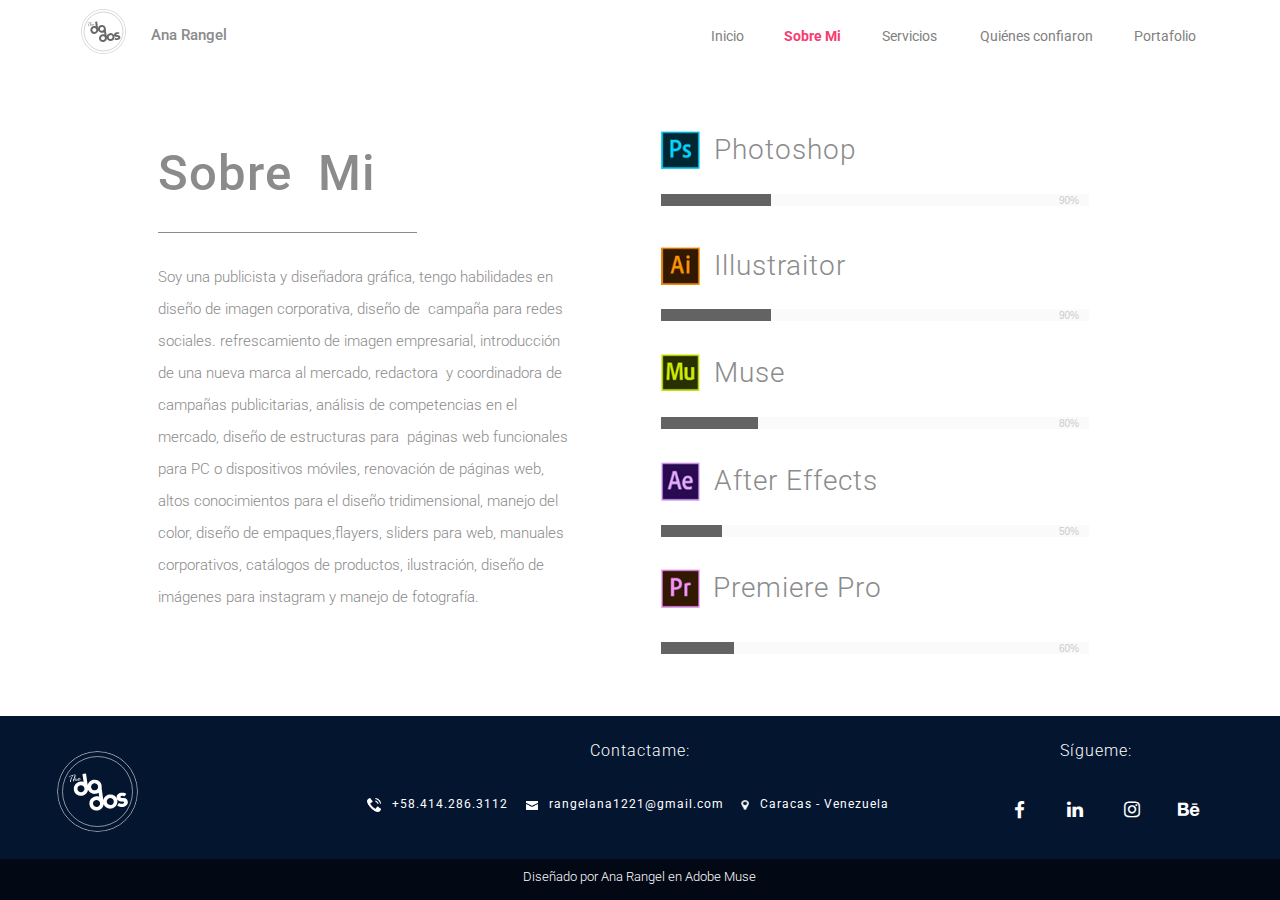
<file: ana-rangel-sobre-mi.html>
<!DOCTYPE html>
<html class="nojs html css_verticalspacer" lang="es-ES">
 <head>

  <meta http-equiv="Content-type" content="text/html;charset=UTF-8"/>
  <meta name="generator" content="2017.0.0.363"/>
  <meta name="viewport" content="width=device-width, initial-scale=1.0"/>
  
  <script type="text/javascript">
   // Update the 'nojs'/'js' class on the html node
document.documentElement.className = document.documentElement.className.replace(/\bnojs\b/g, 'js');

// Check that all required assets are uploaded and up-to-date
if(typeof Muse == "undefined") window.Muse = {}; window.Muse.assets = {"required":["museutils.js", "museconfig.js", "jquery.musepolyfill.bgsize.js", "jquery.musemenu.js", "jquery.watch.js", "webpro.js", "musewpdisclosure.js", "jquery.scrolleffects.js", "jquery.museresponsive.js", "require.js", "ana-rangel-sobre-mi.css"], "outOfDate":[]};
</script>
  
  <link rel="shortcut icon" href="images/ana-rangel-sobre-mi-favicon.ico?crc=84617082"/>
  <title>Ana Rangel Sobre mi</title>
  <!-- CSS -->
  <link rel="stylesheet" type="text/css" href="css/site_global.css?crc=173770224"/>
  <link rel="stylesheet" type="text/css" href="css/master_a-p_g_-maestra.css?crc=4076627724"/>
  <link rel="stylesheet" type="text/css" href="css/ana-rangel-sobre-mi.css?crc=4131656193" id="pagesheet"/>
  <!-- IE-only CSS -->
  <!--[if lt IE 9]>
  <link rel="stylesheet" type="text/css" href="css/iefonts_ana-rangel-sobre-mi.css?crc=3917405749"/>
  <link rel="stylesheet" type="text/css" href="css/nomq_preview_master_a-p_g_-maestra.css?crc=91792568"/>
  <link rel="stylesheet" type="text/css" href="css/nomq_ana-rangel-sobre-mi.css?crc=368623859" id="nomq_pagesheet"/>
  <![endif]-->
  <!-- Other scripts -->
  <script type="text/javascript">
   var __adobewebfontsappname__ = "muse";
</script>
  <!-- JS includes -->
  <script type="text/javascript">
   document.write('\x3Cscript src="' + (document.location.protocol == 'https:' ? 'https:' : 'http:') + '//webfonts.creativecloud.com/roboto:n5,n4,n7,n3:default.js" type="text/javascript">\x3C/script>');
</script>
  <!--[if lt IE 9]>
  <script src="scripts/html5shiv.js?crc=4241844378" type="text/javascript"></script>
  <![endif]-->
    <!--HTML Widget code-->
  
			<link rel="stylesheet" href="https://cdnjs.cloudflare.com/ajax/libs/animate.css/3.5.2/animate.min.css"/>	
		
		
			<style type="text/css">
				@import url(https://fonts.googleapis.com/css?family=roboto:700);
				
				#barra1 {
				    height: 82px;
				}
				
				#barra1 span.nombre {
					font-family: 'roboto', san-serif;
					font-size: 24px;
					color: #001A2D
				}
				
				#barra1 .skillbar {
					position:relative;
					display:block;
					margin-top: 10px;
					margin-bottom:40px;
					width:100%;
					background:#FAFAFA;
					height:12px;
					-webkit-transition:0.4s linear;
					-moz-transition:0.4s linear;
					-ms-transition:0.4s linear;
					-o-transition:0.4s linear;
					transition:0.4s linear;
					-webkit-transition-property:width, background-color;
					-moz-transition-property:width, background-color;
					-ms-transition-property:width, background-color;
					-o-transition-property:width, background-color;
					transition-property:width, background-color;
				}

				#barra1 .skillbar-bar {
					height:12px;
					width:0px;
					background:#6adcfa;
				}

				#barra1 .skill-bar-percent {
					position:absolute;
					right:10px;
					top:-2px;
					font-size:10px;
					height:15px;
					color:#CACACA;
				}
			</style>	

		
		
			<style type="text/css">
				@import url(https://fonts.googleapis.com/css?family=roboto:700);
				
				#barra1 {
				    height: 92px;
				}
				
				#barra1 span.nombre {
					font-family: 'roboto', san-serif;
					font-size: 24px;
					color: #001A2D
				}
				
				#barra1 .skillbar {
					position:relative;
					display:block;
					margin-top: 10px;
					margin-bottom:40px;
					width:100%;
					background:#FAFAFA;
					height:12px;
					-webkit-transition:0.4s linear;
					-moz-transition:0.4s linear;
					-ms-transition:0.4s linear;
					-o-transition:0.4s linear;
					transition:0.4s linear;
					-webkit-transition-property:width, background-color;
					-moz-transition-property:width, background-color;
					-ms-transition-property:width, background-color;
					-o-transition-property:width, background-color;
					transition-property:width, background-color;
				}

				#barra1 .skillbar-bar {
					height:12px;
					width:0px;
					background:#6adcfa;
				}

				#barra1 .skill-bar-percent {
					position:absolute;
					right:10px;
					top:-2px;
					font-size:10px;
					height:15px;
					color:#CACACA;
				}
			</style>	

		
		
			<style type="text/css">
				@import url(https://fonts.googleapis.com/css?family=roboto:700);
				
				#barra1 {
				    height: 112px;
				}
				
				#barra1 span.nombre {
					font-family: 'roboto', san-serif;
					font-size: 24px;
					color: #001A2D
				}
				
				#barra1 .skillbar {
					position:relative;
					display:block;
					margin-top: 10px;
					margin-bottom:40px;
					width:100%;
					background:#FAFAFA;
					height:12px;
					-webkit-transition:0.4s linear;
					-moz-transition:0.4s linear;
					-ms-transition:0.4s linear;
					-o-transition:0.4s linear;
					transition:0.4s linear;
					-webkit-transition-property:width, background-color;
					-moz-transition-property:width, background-color;
					-ms-transition-property:width, background-color;
					-o-transition-property:width, background-color;
					transition-property:width, background-color;
				}

				#barra1 .skillbar-bar {
					height:12px;
					width:0px;
					background:#6adcfa;
				}

				#barra1 .skill-bar-percent {
					position:absolute;
					right:10px;
					top:-2px;
					font-size:10px;
					height:15px;
					color:#CACACA;
				}
			</style>	

		
<link href="https://maxcdn.bootstrapcdn.com/font-awesome/4.7.0/css/font-awesome.min.css" rel="stylesheet">
	<style>
		#font1 {
	    	color: #FFFFFF;
	    	-webkit-transition-duration: 1s;
	    	-webkit-transition-delay: 0s;
	    	-webkit-transition-timing-function: ease;
		    transition-duration: 1s;
		    transition-delay: 0s;
		    transition-timing-function: ease;
			}
		#font1:hover {
	    	color: #03C7D6;
			}
	</style>

		
			<style type="text/css">
				@import url(https://fonts.googleapis.com/css?family=roboto:700);
				
				#barra1 {
				    height: 102px;
				}
				
				#barra1 span.nombre {
					font-family: 'roboto', san-serif;
					font-size: 24px;
					color: #001A2D
				}
				
				#barra1 .skillbar {
					position:relative;
					display:block;
					margin-top: 10px;
					margin-bottom:40px;
					width:100%;
					background:#FAFAFA;
					height:12px;
					-webkit-transition:0.4s linear;
					-moz-transition:0.4s linear;
					-ms-transition:0.4s linear;
					-o-transition:0.4s linear;
					transition:0.4s linear;
					-webkit-transition-property:width, background-color;
					-moz-transition-property:width, background-color;
					-ms-transition-property:width, background-color;
					-o-transition-property:width, background-color;
					transition-property:width, background-color;
				}

				#barra1 .skillbar-bar {
					height:12px;
					width:0px;
					background:#6adcfa;
				}

				#barra1 .skill-bar-percent {
					position:absolute;
					right:10px;
					top:-2px;
					font-size:10px;
					height:15px;
					color:#CACACA;
				}
			</style>	

		
		
			<style type="text/css">
				@import url(https://fonts.googleapis.com/css?family=roboto:700);
				
				#barra1 {
				    height: 122px;
				}
				
				#barra1 span.nombre {
					font-family: 'roboto', san-serif;
					font-size: 24px;
					color: #001A2D
				}
				
				#barra1 .skillbar {
					position:relative;
					display:block;
					margin-top: 10px;
					margin-bottom:40px;
					width:100%;
					background:#FAFAFA;
					height:12px;
					-webkit-transition:0.4s linear;
					-moz-transition:0.4s linear;
					-ms-transition:0.4s linear;
					-o-transition:0.4s linear;
					transition:0.4s linear;
					-webkit-transition-property:width, background-color;
					-moz-transition-property:width, background-color;
					-ms-transition-property:width, background-color;
					-o-transition-property:width, background-color;
					transition-property:width, background-color;
				}

				#barra1 .skillbar-bar {
					height:12px;
					width:0px;
					background:#6adcfa;
				}

				#barra1 .skill-bar-percent {
					position:absolute;
					right:10px;
					top:-2px;
					font-size:10px;
					height:15px;
					color:#CACACA;
				}
			</style>	

		
		
			<style type="text/css">
				@import url(https://fonts.googleapis.com/css?family=roboto:700);
				
				#barra1 {
				    height: 132px;
				}
				
				#barra1 span.nombre {
					font-family: 'roboto', san-serif;
					font-size: 24px;
					color: #001A2D
				}
				
				#barra1 .skillbar {
					position:relative;
					display:block;
					margin-top: 10px;
					margin-bottom:40px;
					width:100%;
					background:#FAFAFA;
					height:12px;
					-webkit-transition:0.4s linear;
					-moz-transition:0.4s linear;
					-ms-transition:0.4s linear;
					-o-transition:0.4s linear;
					transition:0.4s linear;
					-webkit-transition-property:width, background-color;
					-moz-transition-property:width, background-color;
					-ms-transition-property:width, background-color;
					-o-transition-property:width, background-color;
					transition-property:width, background-color;
				}

				#barra1 .skillbar-bar {
					height:12px;
					width:0px;
					background:#6adcfa;
				}

				#barra1 .skill-bar-percent {
					position:absolute;
					right:10px;
					top:-2px;
					font-size:10px;
					height:15px;
					color:#CACACA;
				}
			</style>	

		
		
			<style type="text/css">
				@import url(https://fonts.googleapis.com/css?family=roboto:700);
				
				#barra1 {
				    height: 142px;
				}
				
				#barra1 span.nombre {
					font-family: 'roboto', san-serif;
					font-size: 24px;
					color: #001A2D
				}
				
				#barra1 .skillbar {
					position:relative;
					display:block;
					margin-top: 10px;
					margin-bottom:40px;
					width:100%;
					background:#FAFAFA;
					height:12px;
					-webkit-transition:0.4s linear;
					-moz-transition:0.4s linear;
					-ms-transition:0.4s linear;
					-o-transition:0.4s linear;
					transition:0.4s linear;
					-webkit-transition-property:width, background-color;
					-moz-transition-property:width, background-color;
					-ms-transition-property:width, background-color;
					-o-transition-property:width, background-color;
					transition-property:width, background-color;
				}

				#barra1 .skillbar-bar {
					height:12px;
					width:0px;
					background:#6adcfa;
				}

				#barra1 .skill-bar-percent {
					position:absolute;
					right:10px;
					top:-2px;
					font-size:10px;
					height:15px;
					color:#CACACA;
				}
			</style>	

		
		
			<style type="text/css">
				@import url(https://fonts.googleapis.com/css?family=roboto:700);
				
				#barra1 {
				    height: 152px;
				}
				
				#barra1 span.nombre {
					font-family: 'roboto', san-serif;
					font-size: 24px;
					color: #001A2D
				}
				
				#barra1 .skillbar {
					position:relative;
					display:block;
					margin-top: 10px;
					margin-bottom:40px;
					width:100%;
					background:#FAFAFA;
					height:12px;
					-webkit-transition:0.4s linear;
					-moz-transition:0.4s linear;
					-ms-transition:0.4s linear;
					-o-transition:0.4s linear;
					transition:0.4s linear;
					-webkit-transition-property:width, background-color;
					-moz-transition-property:width, background-color;
					-ms-transition-property:width, background-color;
					-o-transition-property:width, background-color;
					transition-property:width, background-color;
				}

				#barra1 .skillbar-bar {
					height:12px;
					width:0px;
					background:#6adcfa;
				}

				#barra1 .skill-bar-percent {
					position:absolute;
					right:10px;
					top:-2px;
					font-size:10px;
					height:15px;
					color:#CACACA;
				}
			</style>	

		
 </head>
 <body>

  <div class="breakpoint active" id="bp_infinity" data-min-width="1201"><!-- responsive breakpoint node -->
   <div class="clearfix" id="page"><!-- group -->
    <div class="clearfix grpelem shared_content" id="pu8846" data-content-guid="pu8846_content"><!-- column -->
     <div class="size_fixed colelem shared_content" id="u8846" data-content-guid="u8846_content"><!-- custom html -->
      	

		
     </div>
     <div class="size_fixed colelem shared_content" id="u29034" data-content-guid="u29034_content"><!-- custom html -->
      	
			<div></div>
		
     </div>
    </div>
    <div class="clearfix grpelem" id="pu546"><!-- column -->
     <div class="browser_width colelem" id="u546-bw">
      <div id="u546"><!-- group -->
       <div class="clearfix" id="u546_align_to_page">
        <div class="grpelem shared_content" id="u1011" data-content-guid="u1011_content"><!-- simple frame --></div>
        <div class="clearfix grpelem shared_content" id="u4530-4" data-content-guid="u4530-4_content"><!-- content -->
         <p>Ana Rangel</p>
        </div>
        <nav class="MenuBar clearfix grpelem" id="menuu560"><!-- horizontal box -->
         <div class="MenuItemContainer clearfix grpelem" id="u568"><!-- vertical box -->
          <a class="nonblock nontext MenuItem MenuItemWithSubMenu transition clearfix colelem" id="u569" href="index.html"><!-- horizontal box --><div class="MenuItemLabel NoWrap clearfix grpelem" id="u570-4"><!-- content --><p class="shared_content" data-content-guid="u570-4_0_content">Inicio</p></div></a>
         </div>
         <div class="MenuItemContainer clearfix grpelem" id="u758"><!-- vertical box -->
          <a class="nonblock nontext MenuItem MenuItemWithSubMenu MuseMenuActive transition clearfix colelem" id="u759" href="ana-rangel-sobre-mi.html"><!-- horizontal box --><div class="MenuItemLabel NoWrap clearfix grpelem" id="u762-4"><!-- content --><p class="shared_content" data-content-guid="u762-4_0_content">Sobre Mi</p></div></a>
         </div>
         <div class="MenuItemContainer clearfix grpelem" id="u926"><!-- vertical box -->
          <a class="nonblock nontext MenuItem MenuItemWithSubMenu transition clearfix colelem" id="u929" href="ana-rangel-servicios.html"><!-- horizontal box --><div class="MenuItemLabel NoWrap clearfix grpelem" id="u931-4"><!-- content --><p class="shared_content" data-content-guid="u931-4_0_content">Servicios</p></div></a>
         </div>
         <div class="MenuItemContainer clearfix grpelem" id="u842"><!-- vertical box -->
          <a class="nonblock nontext MenuItem MenuItemWithSubMenu transition clearfix colelem" id="u845" href="ana-rangel-quienes-confiaron.html"><!-- horizontal box --><div class="MenuItemLabel NoWrap clearfix grpelem" id="u847-4"><!-- content --><p class="shared_content" data-content-guid="u847-4_0_content">Quiénes confiaron</p></div></a>
         </div>
         <div class="MenuItemContainer clearfix grpelem" id="u666"><!-- vertical box -->
          <a class="nonblock nontext MenuItem MenuItemWithSubMenu transition clearfix colelem" id="u667" href="ana-rangel-portafolio.html"><!-- horizontal box --><div class="MenuItemLabel NoWrap clearfix grpelem" id="u670-4"><!-- content --><p class="shared_content" data-content-guid="u670-4_0_content">Portafolio</p></div></a>
         </div>
        </nav>
       </div>
      </div>
     </div>
     <div class="clearfix colelem" id="pu28696"><!-- group -->
      <div class="clearfix grpelem shared_content" id="u28696" data-content-guid="u28696_content"><!-- column -->
       <div class="a-7 a-11 clearfix colelem" id="u8843-4"><!-- content -->
        <h2 id="u8843-2">Sobre&nbsp; Mi</h2>
       </div>
       <div class="colelem" id="u26807"><!-- simple frame --></div>
       <div class="clearfix colelem" id="u8845-5"><!-- content -->
        <p id="u8845-2">Soy una publicista y diseñadora gráfica, tengo habilidades en diseño de imagen corporativa, diseño de&nbsp; campaña para redes sociales. refrescamiento de imagen empresarial, introducción de una nueva marca al mercado, redactora&nbsp; y coordinadora de campañas publicitarias, análisis de competencias en el mercado, diseño de estructuras para&nbsp; páginas web funcionales para PC o dispositivos móviles, renovación de páginas web, altos conocimientos para el diseño tridimensional, manejo del color, diseño de empaques,flayers, sliders para web, manuales corporativos, catálogos de productos, ilustración, diseño de imágenes para instagram y manejo de fotografía.</p>
        <p id="u8845-3">&nbsp;</p>
       </div>
      </div>
      <div class="clearfix grpelem" id="ppu26812"><!-- column -->
       <div class="clearfix colelem shared_content" id="pu26812" data-content-guid="pu26812_content"><!-- group -->
        <div class="museBGSize grpelem" id="u26812"><!-- simple frame --></div>
        <div class="clearfix grpelem" id="u26825-4"><!-- content -->
         <h2 id="u26825-2">Photoshop</h2>
        </div>
       </div>
       <div class="clearfix colelem shared_content" id="pu8848" data-content-guid="pu8848_content"><!-- group -->
        <div class="size_fixed grpelem shared_content" id="u8848" data-content-guid="u8848_content"><!-- custom html -->
         
	
		
			<div id="barra1">
				<span class="nombre"><B></B></span>
				<div class="skillbar clearfix " data-percent="90%">
					<div class="skillbar-bar" style="background: #646363;"></div>
					<div class="skill-bar-percent">90%</div>
				</div>	
			</div>	
		

		
        </div>
        <div class="museBGSize grpelem shared_content" id="u27543" data-content-guid="u27543_content"><!-- simple frame --></div>
        <div class="clearfix grpelem shared_content" id="u27544-4" data-content-guid="u27544-4_content"><!-- content -->
         <h2 id="u27544-2">Illustraitor</h2>
        </div>
       </div>
       <div class="clearfix colelem shared_content" id="pu27542" data-content-guid="pu27542_content"><!-- group -->
        <div class="size_fixed grpelem" id="u27542"><!-- custom html -->
         
	
		
			<div id="barra1">
				<span class="nombre"><B></B></span>
				<div class="skillbar clearfix " data-percent="90%">
					<div class="skillbar-bar" style="background: #646363;"></div>
					<div class="skill-bar-percent">90%</div>
				</div>	
			</div>	
		

		
        </div>
        <div class="museBGSize grpelem" id="u27580"><!-- simple frame --></div>
        <div class="clearfix grpelem" id="u27581-4"><!-- content -->
         <h2 id="u27581-2">Muse</h2>
        </div>
       </div>
       <div class="clearfix colelem shared_content" id="pu27579" data-content-guid="pu27579_content"><!-- group -->
        <div class="size_fixed grpelem" id="u27579"><!-- custom html -->
         
	
		
			<div id="barra1">
				<span class="nombre"><B></B></span>
				<div class="skillbar clearfix " data-percent="80%">
					<div class="skillbar-bar" style="background: #646363;"></div>
					<div class="skill-bar-percent">80%</div>
				</div>	
			</div>	
		

		
        </div>
        <div class="museBGSize grpelem" id="u27583"><!-- simple frame --></div>
        <div class="clearfix grpelem" id="u27584-4"><!-- content -->
         <h2 id="u27584-2">After Effects</h2>
        </div>
       </div>
       <div class="clearfix colelem shared_content" id="pu27582" data-content-guid="pu27582_content"><!-- group -->
        <div class="size_fixed grpelem" id="u27582"><!-- custom html -->
         
	
		
			<div id="barra1">
				<span class="nombre"><B></B></span>
				<div class="skillbar clearfix " data-percent="50%">
					<div class="skillbar-bar" style="background: #646363;"></div>
					<div class="skill-bar-percent">50%</div>
				</div>	
			</div>	
		

		
        </div>
        <div class="museBGSize grpelem" id="u27652"><!-- simple frame --></div>
        <div class="clearfix grpelem" id="u27653-4"><!-- content -->
         <h2 id="u27653-2">Premiere Pro</h2>
        </div>
       </div>
       <div class="clearfix colelem shared_content" id="pu35173" data-content-guid="pu35173_content"><!-- group -->
        <div class="grpelem shared_content" id="u35173" data-content-guid="u35173_content"><!-- simple frame --></div>
        <div class="size_fixed grpelem shared_content" id="u27651" data-content-guid="u27651_content"><!-- custom html -->
         
	
		
			<div id="barra1">
				<span class="nombre"><B></B></span>
				<div class="skillbar clearfix " data-percent="60%">
					<div class="skillbar-bar" style="background: #646363;"></div>
					<div class="skill-bar-percent">60%</div>
				</div>	
			</div>	
		

		
        </div>
       </div>
      </div>
     </div>
    </div>
    <div class="verticalspacer" data-offset-top="769" data-content-above-spacer="769" data-content-below-spacer="114"></div>
    <div class="clearfix grpelem" id="pu191"><!-- group -->
     <div class="browser_width grpelem" id="u191-bw">
      <div id="u191"><!-- group -->
       <div class="clearfix" id="u191_align_to_page">
        <div class="grpelem shared_content" id="u28428" data-content-guid="u28428_content"><!-- simple frame --></div>
        <div class="clearfix grpelem shared_content" id="u34751" data-content-guid="u34751_content"><!-- group -->
         <div class="grpelem" id="u21958"><!-- simple frame --></div>
         <div class="clearfix grpelem" id="u12014-4"><!-- content -->
          <p>+58.414.286.3112</p>
         </div>
        </div>
        <div class="grpelem shared_content" id="u21957" data-content-guid="u21957_content"><!-- simple frame --></div>
        <div class="clearfix grpelem shared_content" id="pu24915-4" data-content-guid="pu24915-4_content"><!-- column -->
         <div class="clearfix colelem shared_content" id="u24915-4" data-content-guid="u24915-4_content"><!-- content -->
          <p>Contactame:</p>
         </div>
         <div class="clearfix colelem shared_content" id="u32286-4" data-content-guid="u32286-4_content"><!-- content -->
          <p>rangelana1221@gmail.com</p>
         </div>
        </div>
        <div class="grpelem shared_content" id="u24918" data-content-guid="u24918_content"><!-- simple frame --></div>
        <div class="clearfix grpelem shared_content" id="u32287-4" data-content-guid="u32287-4_content"><!-- content -->
         <p>Caracas - Venezuela</p>
        </div>
        <a class="nonblock nontext size_fixed grpelem shared_content" id="u386" href="https://www.facebook.com/ana.rangel.18062" target="_blank" data-content-guid="u386_content"><!-- custom html -->
	<center><i id="font1" class="fa fa-facebook fa-lg"></i></center>
</a>
        <div class="clearfix grpelem" id="pu24848-4"><!-- column -->
         <div class="clearfix colelem shared_content" id="u24848-4" data-content-guid="u24848-4_content"><!-- content -->
          <p>Sígueme:</p>
         </div>
         <div class="clearfix colelem" id="pu24871"><!-- group -->
          <a class="nonblock nontext size_fixed grpelem shared_content" id="u24871" href="https://www.linkedin.com/in/ana-rangel-6a9136149/" target="_blank" data-content-guid="u24871_content"><!-- custom html -->
	<center><i id="font1" class="fa fa-linkedin fa-lg"></i></center>
</a>
          <a class="nonblock nontext size_fixed grpelem shared_content" id="u391" href="https://www.instagram.com/ana_5566/" target="_blank" data-content-guid="u391_content"><!-- custom html -->
	<center><i id="font1" class="fa fa-instagram fa-lg"></i></center>
</a>
         </div>
        </div>
        <a class="nonblock nontext size_fixed grpelem shared_content" id="u29728" href="https://www.behance.net/rangelana1a2a6" target="_blank" data-content-guid="u29728_content"><!-- custom html -->
	<center><i id="font1" class="fa fa-behance fa-lg"></i></center>
</a>
       </div>
      </div>
     </div>
     <div class="browser_width grpelem shared_content" id="u381-bw" data-content-guid="u381-bw_content">
      <div id="u381"><!-- group -->
       <div class="clearfix" id="u381_align_to_page">
        <div class="clearfix grpelem" id="u407-5"><!-- content -->
         <p><span id="u407">Diseñado por Ana Rangel en Adobe Muse</span></p>
        </div>
       </div>
      </div>
     </div>
    </div>
   </div>
  </div>
  <div class="breakpoint" id="bp_1200" data-min-width="1081" data-max-width="1200"><!-- responsive breakpoint node -->
   <div class="clearfix temp_no_id" data-orig-id="page"><!-- column -->
    <div class="position_content" id="page_position_content">
     <div class="browser_width colelem temp_no_id" data-orig-id="u546-bw">
      <div class="temp_no_id" data-orig-id="u546"><!-- group -->
       <div class="clearfix temp_no_id" data-orig-id="u546_align_to_page">
        <span class="grpelem placeholder" data-placeholder-for="u1011_content"><!-- placeholder node --></span>
        <span class="clearfix grpelem placeholder" data-placeholder-for="u4530-4_content"><!-- placeholder node --></span>
        <nav class="MenuBar clearfix grpelem temp_no_id" data-orig-id="menuu560"><!-- horizontal box -->
         <div class="MenuItemContainer clearfix grpelem temp_no_id" data-orig-id="u568"><!-- vertical box -->
          <a class="nonblock nontext MenuItem MenuItemWithSubMenu transition clearfix colelem temp_no_id" href="index.html" data-orig-id="u569"><!-- horizontal box --><div class="MenuItemLabel NoWrap clearfix grpelem temp_no_id" data-orig-id="u570-4"><!-- content --><span class="placeholder" data-placeholder-for="u570-4_0_content"><!-- placeholder node --></span></div></a>
         </div>
         <div class="MenuItemContainer clearfix grpelem temp_no_id" data-orig-id="u758"><!-- vertical box -->
          <a class="nonblock nontext MenuItem MenuItemWithSubMenu MuseMenuActive transition clearfix colelem temp_no_id" href="ana-rangel-sobre-mi.html" data-orig-id="u759"><!-- horizontal box --><div class="MenuItemLabel NoWrap clearfix grpelem temp_no_id" data-orig-id="u762-4"><!-- content --><span class="placeholder" data-placeholder-for="u762-4_0_content"><!-- placeholder node --></span></div></a>
         </div>
         <div class="MenuItemContainer clearfix grpelem temp_no_id" data-orig-id="u926"><!-- vertical box -->
          <a class="nonblock nontext MenuItem MenuItemWithSubMenu transition clearfix colelem temp_no_id" href="ana-rangel-servicios.html" data-orig-id="u929"><!-- horizontal box --><div class="MenuItemLabel NoWrap clearfix grpelem temp_no_id" data-orig-id="u931-4"><!-- content --><span class="placeholder" data-placeholder-for="u931-4_0_content"><!-- placeholder node --></span></div></a>
         </div>
         <div class="MenuItemContainer clearfix grpelem temp_no_id" data-orig-id="u842"><!-- vertical box -->
          <a class="nonblock nontext MenuItem MenuItemWithSubMenu transition clearfix colelem temp_no_id" href="ana-rangel-quienes-confiaron.html" data-orig-id="u845"><!-- horizontal box --><div class="MenuItemLabel NoWrap clearfix grpelem temp_no_id" data-orig-id="u847-4"><!-- content --><span class="placeholder" data-placeholder-for="u847-4_0_content"><!-- placeholder node --></span></div></a>
         </div>
         <div class="MenuItemContainer clearfix grpelem temp_no_id" data-orig-id="u666"><!-- vertical box -->
          <a class="nonblock nontext MenuItem MenuItemWithSubMenu transition clearfix colelem temp_no_id" href="ana-rangel-portafolio.html" data-orig-id="u667"><!-- horizontal box --><div class="MenuItemLabel NoWrap clearfix grpelem temp_no_id" data-orig-id="u670-4"><!-- content --><span class="placeholder" data-placeholder-for="u670-4_0_content"><!-- placeholder node --></span></div></a>
         </div>
        </nav>
       </div>
      </div>
     </div>
     <span class="size_fixed colelem placeholder" data-placeholder-for="u8846_content"><!-- placeholder node --></span>
     <div class="clearfix colelem" id="pu29034"><!-- group -->
      <span class="size_fixed grpelem placeholder" data-placeholder-for="u29034_content"><!-- placeholder node --></span>
      <span class="clearfix grpelem placeholder" data-placeholder-for="u28696_content"><!-- placeholder node --></span>
      <div class="clearfix grpelem temp_no_id" data-orig-id="ppu26812"><!-- column -->
       <span class="clearfix colelem placeholder" data-placeholder-for="pu26812_content"><!-- placeholder node --></span>
       <span class="clearfix colelem placeholder" data-placeholder-for="pu8848_content"><!-- placeholder node --></span>
       <span class="clearfix colelem placeholder" data-placeholder-for="pu27542_content"><!-- placeholder node --></span>
       <span class="clearfix colelem placeholder" data-placeholder-for="pu27579_content"><!-- placeholder node --></span>
       <span class="clearfix colelem placeholder" data-placeholder-for="pu27582_content"><!-- placeholder node --></span>
      </div>
     </div>
     <span class="size_fixed colelem placeholder" data-placeholder-for="u27651_content"><!-- placeholder node --></span>
     <span class="colelem placeholder" data-placeholder-for="u35173_content"><!-- placeholder node --></span>
     <div class="verticalspacer" data-offset-top="883" data-content-above-spacer="882" data-content-below-spacer="114"></div>
     <div class="clearfix colelem temp_no_id" data-orig-id="pu191"><!-- group -->
      <div class="browser_width grpelem temp_no_id" data-orig-id="u191-bw">
       <div class="temp_no_id" data-orig-id="u191"><!-- group -->
        <div class="clearfix temp_no_id" data-orig-id="u191_align_to_page">
         <span class="grpelem placeholder" data-placeholder-for="u28428_content"><!-- placeholder node --></span>
         <span class="clearfix grpelem placeholder" data-placeholder-for="u34751_content"><!-- placeholder node --></span>
         <span class="grpelem placeholder" data-placeholder-for="u21957_content"><!-- placeholder node --></span>
         <span class="clearfix grpelem placeholder" data-placeholder-for="pu24915-4_content"><!-- placeholder node --></span>
         <span class="grpelem placeholder" data-placeholder-for="u24918_content"><!-- placeholder node --></span>
         <span class="clearfix grpelem placeholder" data-placeholder-for="u32287-4_content"><!-- placeholder node --></span>
         <span class="nonblock nontext size_fixed grpelem placeholder" data-placeholder-for="u386_content"><!-- placeholder node --></span>
         <div class="clearfix grpelem temp_no_id" data-orig-id="pu24848-4"><!-- column -->
          <span class="clearfix colelem placeholder" data-placeholder-for="u24848-4_content"><!-- placeholder node --></span>
          <div class="clearfix colelem temp_no_id" data-orig-id="pu24871"><!-- group -->
           <span class="nonblock nontext size_fixed grpelem placeholder" data-placeholder-for="u24871_content"><!-- placeholder node --></span>
           <span class="nonblock nontext size_fixed grpelem placeholder" data-placeholder-for="u391_content"><!-- placeholder node --></span>
           <span class="nonblock nontext size_fixed grpelem placeholder" data-placeholder-for="u29728_content"><!-- placeholder node --></span>
          </div>
         </div>
        </div>
       </div>
      </div>
      <span class="browser_width grpelem placeholder" data-placeholder-for="u381-bw_content"><!-- placeholder node --></span>
     </div>
    </div>
   </div>
  </div>
  <div class="breakpoint" id="bp_1080" data-min-width="801" data-max-width="1080"><!-- responsive breakpoint node -->
   <div class="clearfix temp_no_id" data-orig-id="page"><!-- column -->
    <div class="position_content temp_no_id" data-orig-id="page_position_content">
     <div class="browser_width colelem temp_no_id" data-orig-id="u546-bw">
      <div class="temp_no_id" data-orig-id="u546"><!-- group -->
       <div class="clearfix temp_no_id" data-orig-id="u546_align_to_page">
        <span class="grpelem placeholder" data-placeholder-for="u1011_content"><!-- placeholder node --></span>
        <span class="clearfix grpelem placeholder" data-placeholder-for="u4530-4_content"><!-- placeholder node --></span>
       </div>
      </div>
     </div>
     <div class="clearfix colelem" id="ppu8846"><!-- group -->
      <span class="clearfix grpelem placeholder" data-placeholder-for="pu8846_content"><!-- placeholder node --></span>
      <span class="clearfix grpelem placeholder" data-placeholder-for="u28696_content"><!-- placeholder node --></span>
     </div>
     <ul class="AccordionWidget clearfix mse_pre_init" id="accordionu31720"><!-- vertical box -->
      <li class="AccordionPanel borderbox clearfix colelem" id="u31721"><!-- vertical box --><div class="AccordionPanelTab borderbox clearfix colelem" id="u31722-3"><!-- content --><p class="shared_content" data-content-guid="u31722-3_0_content">&nbsp;</p></div><div class="AccordionPanelContent disn borderbox clearfix colelem" id="u31723"><!-- group --><nav class="MenuBar clearfix grpelem" id="menuu32018"><!-- vertical box --><div class="MenuItemContainer borderbox clearfix colelem" id="u32047"><!-- horizontal box --><a class="nonblock nontext MenuItem MenuItemWithSubMenu borderbox transition clearfix grpelem" id="u32050" href="index.html"><!-- horizontal box --><div class="MenuItemLabel borderbox clearfix grpelem" id="u32051-4"><!-- content --><p id="u32051-2" class="shared_content" data-content-guid="u32051-2_content">Inicio</p></div></a></div><div class="MenuItemContainer borderbox clearfix colelem" id="u32033"><!-- horizontal box --><a class="nonblock nontext MenuItem MenuItemWithSubMenu MuseMenuActive borderbox transition clearfix grpelem" id="u32034" href="ana-rangel-sobre-mi.html"><!-- horizontal box --><div class="MenuItemLabel borderbox clearfix grpelem" id="u32037-4"><!-- content --><p id="u32037-2" class="shared_content" data-content-guid="u32037-2_content">Sobre Mi</p></div></a></div><div class="MenuItemContainer borderbox clearfix colelem" id="u32019"><!-- horizontal box --><a class="nonblock nontext MenuItem MenuItemWithSubMenu borderbox transition clearfix grpelem" id="u32020" href="ana-rangel-servicios.html"><!-- horizontal box --><div class="MenuItemLabel borderbox clearfix grpelem" id="u32021-4"><!-- content --><p id="u32021-2" class="shared_content" data-content-guid="u32021-2_content">Servicios</p></div></a></div><div class="MenuItemContainer borderbox clearfix colelem" id="u32026"><!-- horizontal box --><a class="nonblock nontext MenuItem MenuItemWithSubMenu borderbox transition clearfix grpelem" id="u32029" href="ana-rangel-quienes-confiaron.html"><!-- horizontal box --><div class="MenuItemLabel borderbox clearfix grpelem" id="u32032-4"><!-- content --><p id="u32032-2" class="shared_content" data-content-guid="u32032-2_content">Quiénes confiaron</p></div></a></div><div class="MenuItemContainer borderbox clearfix colelem" id="u32040"><!-- horizontal box --><a class="nonblock nontext MenuItem MenuItemWithSubMenu borderbox transition clearfix grpelem" id="u32041" href="ana-rangel-portafolio.html"><!-- horizontal box --><div class="MenuItemLabel borderbox clearfix grpelem" id="u32044-4"><!-- content --><p id="u32044-2" class="shared_content" data-content-guid="u32044-2_content">Portafolio</p></div></a></div></nav></div></li>
     </ul>
     <span class="clearfix colelem placeholder" data-placeholder-for="pu26812_content"><!-- placeholder node --></span>
     <span class="size_fixed colelem placeholder" data-placeholder-for="u8848_content"><!-- placeholder node --></span>
     <div class="clearfix colelem" id="pu27543"><!-- group -->
      <span class="museBGSize grpelem placeholder" data-placeholder-for="u27543_content"><!-- placeholder node --></span>
      <span class="clearfix grpelem placeholder" data-placeholder-for="u27544-4_content"><!-- placeholder node --></span>
     </div>
     <span class="clearfix colelem placeholder" data-placeholder-for="pu27542_content"><!-- placeholder node --></span>
     <span class="clearfix colelem placeholder" data-placeholder-for="pu27579_content"><!-- placeholder node --></span>
     <span class="clearfix colelem placeholder" data-placeholder-for="pu27582_content"><!-- placeholder node --></span>
     <span class="size_fixed colelem placeholder" data-placeholder-for="u27651_content"><!-- placeholder node --></span>
     <span class="colelem placeholder" data-placeholder-for="u35173_content"><!-- placeholder node --></span>
     <div class="verticalspacer" data-offset-top="1298" data-content-above-spacer="1297" data-content-below-spacer="114"></div>
     <div class="clearfix colelem temp_no_id" data-orig-id="pu191"><!-- group -->
      <div class="browser_width grpelem temp_no_id" data-orig-id="u191-bw">
       <div class="temp_no_id" data-orig-id="u191"><!-- group -->
        <div class="clearfix temp_no_id" data-orig-id="u191_align_to_page">
         <span class="grpelem placeholder" data-placeholder-for="u28428_content"><!-- placeholder node --></span>
         <div class="clearfix grpelem temp_no_id" data-orig-id="pu24915-4"><!-- column -->
          <span class="clearfix colelem placeholder" data-placeholder-for="u24915-4_content"><!-- placeholder node --></span>
          <div class="clearfix colelem" id="pu34751"><!-- group -->
           <span class="clearfix grpelem placeholder" data-placeholder-for="u34751_content"><!-- placeholder node --></span>
           <span class="grpelem placeholder" data-placeholder-for="u21957_content"><!-- placeholder node --></span>
           <span class="clearfix grpelem placeholder" data-placeholder-for="u32286-4_content"><!-- placeholder node --></span>
          </div>
          <div class="clearfix colelem" id="pu24918"><!-- group -->
           <span class="grpelem placeholder" data-placeholder-for="u24918_content"><!-- placeholder node --></span>
           <span class="clearfix grpelem placeholder" data-placeholder-for="u32287-4_content"><!-- placeholder node --></span>
          </div>
         </div>
         <div class="clearfix grpelem temp_no_id" data-orig-id="pu24848-4"><!-- column -->
          <span class="clearfix colelem placeholder" data-placeholder-for="u24848-4_content"><!-- placeholder node --></span>
          <div class="clearfix colelem" id="pu386"><!-- group -->
           <span class="nonblock nontext size_fixed grpelem placeholder" data-placeholder-for="u386_content"><!-- placeholder node --></span>
           <span class="nonblock nontext size_fixed grpelem placeholder" data-placeholder-for="u24871_content"><!-- placeholder node --></span>
           <span class="nonblock nontext size_fixed grpelem placeholder" data-placeholder-for="u391_content"><!-- placeholder node --></span>
           <span class="nonblock nontext size_fixed grpelem placeholder" data-placeholder-for="u29728_content"><!-- placeholder node --></span>
          </div>
         </div>
        </div>
       </div>
      </div>
      <span class="browser_width grpelem placeholder" data-placeholder-for="u381-bw_content"><!-- placeholder node --></span>
     </div>
    </div>
   </div>
  </div>
  <div class="breakpoint" id="bp_800" data-min-width="601" data-max-width="800"><!-- responsive breakpoint node -->
   <div class="clearfix temp_no_id" data-orig-id="page"><!-- column -->
    <div class="position_content temp_no_id" data-orig-id="page_position_content">
     <div class="browser_width colelem temp_no_id" data-orig-id="u546-bw">
      <div class="temp_no_id" data-orig-id="u546"><!-- group -->
       <div class="clearfix temp_no_id" data-orig-id="u546_align_to_page">
        <span class="grpelem placeholder" data-placeholder-for="u1011_content"><!-- placeholder node --></span>
        <span class="clearfix grpelem placeholder" data-placeholder-for="u4530-4_content"><!-- placeholder node --></span>
       </div>
      </div>
     </div>
     <div class="clearfix colelem temp_no_id" data-orig-id="ppu8846"><!-- group -->
      <span class="clearfix grpelem placeholder" data-placeholder-for="pu8846_content"><!-- placeholder node --></span>
      <span class="clearfix grpelem placeholder" data-placeholder-for="u28696_content"><!-- placeholder node --></span>
     </div>
     <ul class="AccordionWidget clearfix mse_pre_init temp_no_id" data-orig-id="accordionu31720"><!-- vertical box -->
      <li class="AccordionPanel borderbox clearfix colelem temp_no_id" data-orig-id="u31721"><!-- vertical box --><div class="AccordionPanelTab borderbox clearfix colelem temp_no_id" data-orig-id="u31722-3"><!-- content --><span class="placeholder" data-placeholder-for="u31722-3_0_content"><!-- placeholder node --></span></div><div class="AccordionPanelContent disn borderbox clearfix colelem temp_no_id" data-orig-id="u31723"><!-- group --><nav class="MenuBar clearfix grpelem temp_no_id" data-orig-id="menuu32018"><!-- vertical box --><div class="MenuItemContainer borderbox clearfix colelem temp_no_id" data-orig-id="u32047"><!-- horizontal box --><a class="nonblock nontext MenuItem MenuItemWithSubMenu borderbox transition clearfix grpelem temp_no_id" href="index.html" data-orig-id="u32050"><!-- horizontal box --><div class="MenuItemLabel borderbox clearfix grpelem temp_no_id" data-orig-id="u32051-4"><!-- content --><span class="placeholder" data-placeholder-for="u32051-2_content"><!-- placeholder node --></span></div></a></div><div class="MenuItemContainer borderbox clearfix colelem temp_no_id" data-orig-id="u32033"><!-- horizontal box --><a class="nonblock nontext MenuItem MenuItemWithSubMenu MuseMenuActive borderbox transition clearfix grpelem temp_no_id" href="ana-rangel-sobre-mi.html" data-orig-id="u32034"><!-- horizontal box --><div class="MenuItemLabel borderbox clearfix grpelem temp_no_id" data-orig-id="u32037-4"><!-- content --><span class="placeholder" data-placeholder-for="u32037-2_content"><!-- placeholder node --></span></div></a></div><div class="MenuItemContainer borderbox clearfix colelem temp_no_id" data-orig-id="u32019"><!-- horizontal box --><a class="nonblock nontext MenuItem MenuItemWithSubMenu borderbox transition clearfix grpelem temp_no_id" href="ana-rangel-servicios.html" data-orig-id="u32020"><!-- horizontal box --><div class="MenuItemLabel borderbox clearfix grpelem temp_no_id" data-orig-id="u32021-4"><!-- content --><span class="placeholder" data-placeholder-for="u32021-2_content"><!-- placeholder node --></span></div></a></div><div class="MenuItemContainer borderbox clearfix colelem temp_no_id" data-orig-id="u32026"><!-- horizontal box --><a class="nonblock nontext MenuItem MenuItemWithSubMenu borderbox transition clearfix grpelem temp_no_id" href="ana-rangel-quienes-confiaron.html" data-orig-id="u32029"><!-- horizontal box --><div class="MenuItemLabel borderbox clearfix grpelem temp_no_id" data-orig-id="u32032-4"><!-- content --><span class="placeholder" data-placeholder-for="u32032-2_content"><!-- placeholder node --></span></div></a></div><div class="MenuItemContainer borderbox clearfix colelem temp_no_id" data-orig-id="u32040"><!-- horizontal box --><a class="nonblock nontext MenuItem MenuItemWithSubMenu borderbox transition clearfix grpelem temp_no_id" href="ana-rangel-portafolio.html" data-orig-id="u32041"><!-- horizontal box --><div class="MenuItemLabel borderbox clearfix grpelem temp_no_id" data-orig-id="u32044-4"><!-- content --><span class="placeholder" data-placeholder-for="u32044-2_content"><!-- placeholder node --></span></div></a></div></nav></div></li>
     </ul>
     <span class="clearfix colelem placeholder" data-placeholder-for="pu26812_content"><!-- placeholder node --></span>
     <span class="clearfix colelem placeholder" data-placeholder-for="pu8848_content"><!-- placeholder node --></span>
     <span class="clearfix colelem placeholder" data-placeholder-for="pu27542_content"><!-- placeholder node --></span>
     <span class="clearfix colelem placeholder" data-placeholder-for="pu27579_content"><!-- placeholder node --></span>
     <span class="clearfix colelem placeholder" data-placeholder-for="pu27582_content"><!-- placeholder node --></span>
     <span class="size_fixed colelem placeholder" data-placeholder-for="u27651_content"><!-- placeholder node --></span>
     <span class="colelem placeholder" data-placeholder-for="u35173_content"><!-- placeholder node --></span>
     <div class="verticalspacer" data-offset-top="1245" data-content-above-spacer="1245" data-content-below-spacer="114"></div>
     <div class="clearfix colelem temp_no_id" data-orig-id="pu191"><!-- group -->
      <div class="browser_width grpelem temp_no_id" data-orig-id="u191-bw">
       <div class="temp_no_id" data-orig-id="u191"><!-- group -->
        <div class="clearfix temp_no_id" data-orig-id="u191_align_to_page">
         <span class="grpelem placeholder" data-placeholder-for="u28428_content"><!-- placeholder node --></span>
         <span class="grpelem placeholder" data-placeholder-for="u21957_content"><!-- placeholder node --></span>
         <div class="clearfix grpelem temp_no_id" data-orig-id="pu24915-4"><!-- column -->
          <span class="clearfix colelem placeholder" data-placeholder-for="u24915-4_content"><!-- placeholder node --></span>
          <span class="clearfix colelem placeholder" data-placeholder-for="u34751_content"><!-- placeholder node --></span>
          <span class="clearfix colelem placeholder" data-placeholder-for="u32286-4_content"><!-- placeholder node --></span>
          <div class="clearfix colelem temp_no_id" data-orig-id="pu24918"><!-- group -->
           <span class="grpelem placeholder" data-placeholder-for="u24918_content"><!-- placeholder node --></span>
           <span class="clearfix grpelem placeholder" data-placeholder-for="u32287-4_content"><!-- placeholder node --></span>
          </div>
         </div>
         <div class="clearfix grpelem temp_no_id" data-orig-id="pu24848-4"><!-- column -->
          <span class="clearfix colelem placeholder" data-placeholder-for="u24848-4_content"><!-- placeholder node --></span>
          <div class="clearfix colelem temp_no_id" data-orig-id="pu386"><!-- group -->
           <span class="nonblock nontext size_fixed grpelem placeholder" data-placeholder-for="u386_content"><!-- placeholder node --></span>
           <span class="nonblock nontext size_fixed grpelem placeholder" data-placeholder-for="u24871_content"><!-- placeholder node --></span>
           <span class="nonblock nontext size_fixed grpelem placeholder" data-placeholder-for="u391_content"><!-- placeholder node --></span>
           <span class="nonblock nontext size_fixed grpelem placeholder" data-placeholder-for="u29728_content"><!-- placeholder node --></span>
          </div>
         </div>
        </div>
       </div>
      </div>
      <span class="browser_width grpelem placeholder" data-placeholder-for="u381-bw_content"><!-- placeholder node --></span>
     </div>
    </div>
   </div>
  </div>
  <div class="breakpoint" id="bp_600" data-min-width="481" data-max-width="600"><!-- responsive breakpoint node -->
   <div class="clearfix temp_no_id" data-orig-id="page"><!-- column -->
    <div class="position_content temp_no_id" data-orig-id="page_position_content">
     <div class="browser_width colelem temp_no_id" data-orig-id="u546-bw">
      <div class="temp_no_id" data-orig-id="u546"><!-- group -->
       <div class="clearfix temp_no_id" data-orig-id="u546_align_to_page">
        <span class="grpelem placeholder" data-placeholder-for="u1011_content"><!-- placeholder node --></span>
        <span class="clearfix grpelem placeholder" data-placeholder-for="u4530-4_content"><!-- placeholder node --></span>
       </div>
      </div>
     </div>
     <div class="clearfix colelem temp_no_id" data-orig-id="ppu8846"><!-- group -->
      <span class="clearfix grpelem placeholder" data-placeholder-for="pu8846_content"><!-- placeholder node --></span>
      <span class="clearfix grpelem placeholder" data-placeholder-for="u28696_content"><!-- placeholder node --></span>
     </div>
     <ul class="AccordionWidget clearfix mse_pre_init temp_no_id" data-orig-id="accordionu31720"><!-- vertical box -->
      <li class="AccordionPanel borderbox clearfix colelem temp_no_id" data-orig-id="u31721"><!-- vertical box --><div class="AccordionPanelTab borderbox clearfix colelem temp_no_id" data-orig-id="u31722-3"><!-- content --><span class="placeholder" data-placeholder-for="u31722-3_0_content"><!-- placeholder node --></span></div><div class="AccordionPanelContent disn borderbox clearfix colelem temp_no_id" data-orig-id="u31723"><!-- group --><nav class="MenuBar clearfix grpelem temp_no_id" data-orig-id="menuu32018"><!-- vertical box --><div class="MenuItemContainer borderbox clearfix colelem temp_no_id" data-orig-id="u32047"><!-- horizontal box --><a class="nonblock nontext MenuItem MenuItemWithSubMenu borderbox transition clearfix grpelem temp_no_id" href="index.html" data-orig-id="u32050"><!-- horizontal box --><div class="MenuItemLabel borderbox clearfix grpelem temp_no_id" data-orig-id="u32051-4"><!-- content --><span class="placeholder" data-placeholder-for="u32051-2_content"><!-- placeholder node --></span></div></a></div><div class="MenuItemContainer borderbox clearfix colelem temp_no_id" data-orig-id="u32033"><!-- horizontal box --><a class="nonblock nontext MenuItem MenuItemWithSubMenu MuseMenuActive borderbox transition clearfix grpelem temp_no_id" href="ana-rangel-sobre-mi.html" data-orig-id="u32034"><!-- horizontal box --><div class="MenuItemLabel borderbox clearfix grpelem temp_no_id" data-orig-id="u32037-4"><!-- content --><span class="placeholder" data-placeholder-for="u32037-2_content"><!-- placeholder node --></span></div></a></div><div class="MenuItemContainer borderbox clearfix colelem temp_no_id" data-orig-id="u32019"><!-- horizontal box --><a class="nonblock nontext MenuItem MenuItemWithSubMenu borderbox transition clearfix grpelem temp_no_id" href="ana-rangel-servicios.html" data-orig-id="u32020"><!-- horizontal box --><div class="MenuItemLabel borderbox clearfix grpelem temp_no_id" data-orig-id="u32021-4"><!-- content --><span class="placeholder" data-placeholder-for="u32021-2_content"><!-- placeholder node --></span></div></a></div><div class="MenuItemContainer borderbox clearfix colelem temp_no_id" data-orig-id="u32026"><!-- horizontal box --><a class="nonblock nontext MenuItem MenuItemWithSubMenu borderbox transition clearfix grpelem temp_no_id" href="ana-rangel-quienes-confiaron.html" data-orig-id="u32029"><!-- horizontal box --><div class="MenuItemLabel borderbox clearfix grpelem temp_no_id" data-orig-id="u32032-4"><!-- content --><span class="placeholder" data-placeholder-for="u32032-2_content"><!-- placeholder node --></span></div></a></div><div class="MenuItemContainer borderbox clearfix colelem temp_no_id" data-orig-id="u32040"><!-- horizontal box --><a class="nonblock nontext MenuItem MenuItemWithSubMenu borderbox transition clearfix grpelem temp_no_id" href="ana-rangel-portafolio.html" data-orig-id="u32041"><!-- horizontal box --><div class="MenuItemLabel borderbox clearfix grpelem temp_no_id" data-orig-id="u32044-4"><!-- content --><span class="placeholder" data-placeholder-for="u32044-2_content"><!-- placeholder node --></span></div></a></div></nav></div></li>
     </ul>
     <span class="clearfix colelem placeholder" data-placeholder-for="pu26812_content"><!-- placeholder node --></span>
     <span class="clearfix colelem placeholder" data-placeholder-for="pu8848_content"><!-- placeholder node --></span>
     <span class="clearfix colelem placeholder" data-placeholder-for="pu27542_content"><!-- placeholder node --></span>
     <span class="clearfix colelem placeholder" data-placeholder-for="pu27579_content"><!-- placeholder node --></span>
     <span class="clearfix colelem placeholder" data-placeholder-for="pu27582_content"><!-- placeholder node --></span>
     <span class="clearfix colelem placeholder" data-placeholder-for="pu35173_content"><!-- placeholder node --></span>
     <div class="verticalspacer" data-offset-top="1321" data-content-above-spacer="1321" data-content-below-spacer="114"></div>
     <div class="clearfix colelem temp_no_id" data-orig-id="pu191"><!-- group -->
      <div class="browser_width grpelem temp_no_id" data-orig-id="u191-bw">
       <div class="temp_no_id" data-orig-id="u191"><!-- group -->
        <div class="clearfix temp_no_id" data-orig-id="u191_align_to_page">
         <span class="grpelem placeholder" data-placeholder-for="u28428_content"><!-- placeholder node --></span>
         <span class="grpelem placeholder" data-placeholder-for="u21957_content"><!-- placeholder node --></span>
         <div class="clearfix grpelem temp_no_id" data-orig-id="pu24915-4"><!-- column -->
          <span class="clearfix colelem placeholder" data-placeholder-for="u24915-4_content"><!-- placeholder node --></span>
          <span class="clearfix colelem placeholder" data-placeholder-for="u34751_content"><!-- placeholder node --></span>
          <span class="clearfix colelem placeholder" data-placeholder-for="u32286-4_content"><!-- placeholder node --></span>
          <div class="clearfix colelem temp_no_id" data-orig-id="pu24918"><!-- group -->
           <span class="grpelem placeholder" data-placeholder-for="u24918_content"><!-- placeholder node --></span>
           <span class="clearfix grpelem placeholder" data-placeholder-for="u32287-4_content"><!-- placeholder node --></span>
          </div>
         </div>
         <div class="clearfix grpelem temp_no_id" data-orig-id="pu24848-4"><!-- column -->
          <span class="clearfix colelem placeholder" data-placeholder-for="u24848-4_content"><!-- placeholder node --></span>
          <div class="clearfix colelem temp_no_id" data-orig-id="pu386"><!-- group -->
           <span class="nonblock nontext size_fixed grpelem placeholder" data-placeholder-for="u386_content"><!-- placeholder node --></span>
           <span class="nonblock nontext size_fixed grpelem placeholder" data-placeholder-for="u24871_content"><!-- placeholder node --></span>
          </div>
          <div class="clearfix colelem" id="pu391"><!-- group -->
           <span class="nonblock nontext size_fixed grpelem placeholder" data-placeholder-for="u391_content"><!-- placeholder node --></span>
           <span class="nonblock nontext size_fixed grpelem placeholder" data-placeholder-for="u29728_content"><!-- placeholder node --></span>
          </div>
         </div>
        </div>
       </div>
      </div>
      <span class="browser_width grpelem placeholder" data-placeholder-for="u381-bw_content"><!-- placeholder node --></span>
     </div>
    </div>
   </div>
  </div>
  <div class="breakpoint" id="bp_480" data-max-width="480"><!-- responsive breakpoint node -->
   <div class="clearfix temp_no_id" data-orig-id="page"><!-- column -->
    <div class="position_content temp_no_id" data-orig-id="page_position_content">
     <div class="browser_width colelem temp_no_id" data-orig-id="u546-bw">
      <div class="temp_no_id" data-orig-id="u546"><!-- group -->
       <div class="clearfix temp_no_id" data-orig-id="u546_align_to_page">
        <span class="grpelem placeholder" data-placeholder-for="u1011_content"><!-- placeholder node --></span>
        <span class="clearfix grpelem placeholder" data-placeholder-for="u4530-4_content"><!-- placeholder node --></span>
       </div>
      </div>
     </div>
     <div class="clearfix colelem temp_no_id" data-orig-id="ppu8846"><!-- group -->
      <span class="clearfix grpelem placeholder" data-placeholder-for="pu8846_content"><!-- placeholder node --></span>
      <span class="clearfix grpelem placeholder" data-placeholder-for="u28696_content"><!-- placeholder node --></span>
     </div>
     <ul class="AccordionWidget clearfix mse_pre_init temp_no_id" data-orig-id="accordionu31720"><!-- vertical box -->
      <li class="AccordionPanel borderbox clearfix colelem temp_no_id" data-orig-id="u31721"><!-- vertical box --><div class="AccordionPanelTab borderbox clearfix colelem temp_no_id" data-orig-id="u31722-3"><!-- content --><span class="placeholder" data-placeholder-for="u31722-3_0_content"><!-- placeholder node --></span></div><div class="AccordionPanelContent disn borderbox clearfix colelem temp_no_id" data-orig-id="u31723"><!-- group --><nav class="MenuBar clearfix grpelem temp_no_id" data-orig-id="menuu32018"><!-- vertical box --><div class="MenuItemContainer borderbox clearfix colelem temp_no_id" data-orig-id="u32047"><!-- horizontal box --><a class="nonblock nontext MenuItem MenuItemWithSubMenu borderbox transition clearfix grpelem temp_no_id" href="index.html" data-orig-id="u32050"><!-- horizontal box --><div class="MenuItemLabel borderbox clearfix grpelem temp_no_id" data-orig-id="u32051-4"><!-- content --><span class="placeholder" data-placeholder-for="u32051-2_content"><!-- placeholder node --></span></div></a></div><div class="MenuItemContainer borderbox clearfix colelem temp_no_id" data-orig-id="u32033"><!-- horizontal box --><a class="nonblock nontext MenuItem MenuItemWithSubMenu MuseMenuActive borderbox transition clearfix grpelem temp_no_id" href="ana-rangel-sobre-mi.html" data-orig-id="u32034"><!-- horizontal box --><div class="MenuItemLabel borderbox clearfix grpelem temp_no_id" data-orig-id="u32037-4"><!-- content --><span class="placeholder" data-placeholder-for="u32037-2_content"><!-- placeholder node --></span></div></a></div><div class="MenuItemContainer borderbox clearfix colelem temp_no_id" data-orig-id="u32019"><!-- horizontal box --><a class="nonblock nontext MenuItem MenuItemWithSubMenu borderbox transition clearfix grpelem temp_no_id" href="ana-rangel-servicios.html" data-orig-id="u32020"><!-- horizontal box --><div class="MenuItemLabel borderbox clearfix grpelem temp_no_id" data-orig-id="u32021-4"><!-- content --><span class="placeholder" data-placeholder-for="u32021-2_content"><!-- placeholder node --></span></div></a></div><div class="MenuItemContainer borderbox clearfix colelem temp_no_id" data-orig-id="u32026"><!-- horizontal box --><a class="nonblock nontext MenuItem MenuItemWithSubMenu borderbox transition clearfix grpelem temp_no_id" href="ana-rangel-quienes-confiaron.html" data-orig-id="u32029"><!-- horizontal box --><div class="MenuItemLabel borderbox clearfix grpelem temp_no_id" data-orig-id="u32032-4"><!-- content --><span class="placeholder" data-placeholder-for="u32032-2_content"><!-- placeholder node --></span></div></a></div><div class="MenuItemContainer borderbox clearfix colelem temp_no_id" data-orig-id="u32040"><!-- horizontal box --><a class="nonblock nontext MenuItem MenuItemWithSubMenu borderbox transition clearfix grpelem temp_no_id" href="ana-rangel-portafolio.html" data-orig-id="u32041"><!-- horizontal box --><div class="MenuItemLabel borderbox clearfix grpelem temp_no_id" data-orig-id="u32044-4"><!-- content --><span class="placeholder" data-placeholder-for="u32044-2_content"><!-- placeholder node --></span></div></a></div></nav></div></li>
     </ul>
     <span class="clearfix colelem placeholder" data-placeholder-for="pu26812_content"><!-- placeholder node --></span>
     <span class="clearfix colelem placeholder" data-placeholder-for="pu8848_content"><!-- placeholder node --></span>
     <span class="clearfix colelem placeholder" data-placeholder-for="pu27542_content"><!-- placeholder node --></span>
     <span class="clearfix colelem placeholder" data-placeholder-for="pu27579_content"><!-- placeholder node --></span>
     <span class="clearfix colelem placeholder" data-placeholder-for="pu27582_content"><!-- placeholder node --></span>
     <div class="clearfix colelem" id="pu27651"><!-- group -->
      <span class="size_fixed grpelem placeholder" data-placeholder-for="u27651_content"><!-- placeholder node --></span>
      <span class="grpelem placeholder" data-placeholder-for="u35173_content"><!-- placeholder node --></span>
     </div>
     <div class="verticalspacer" data-offset-top="1504" data-content-above-spacer="1504" data-content-below-spacer="114"></div>
     <div class="clearfix colelem temp_no_id" data-orig-id="pu191"><!-- group -->
      <div class="browser_width grpelem temp_no_id" data-orig-id="u191-bw">
       <div class="temp_no_id" data-orig-id="u191"><!-- column -->
        <div class="clearfix temp_no_id" data-orig-id="u191_align_to_page">
         <span class="clearfix colelem placeholder" data-placeholder-for="u24915-4_content"><!-- placeholder node --></span>
         <span class="clearfix colelem placeholder" data-placeholder-for="u34751_content"><!-- placeholder node --></span>
         <div class="clearfix colelem" id="pu21957"><!-- group -->
          <span class="grpelem placeholder" data-placeholder-for="u21957_content"><!-- placeholder node --></span>
          <span class="clearfix grpelem placeholder" data-placeholder-for="u32286-4_content"><!-- placeholder node --></span>
         </div>
         <div class="clearfix colelem temp_no_id" data-orig-id="pu24918"><!-- group -->
          <span class="grpelem placeholder" data-placeholder-for="u24918_content"><!-- placeholder node --></span>
          <span class="clearfix grpelem placeholder" data-placeholder-for="u32287-4_content"><!-- placeholder node --></span>
         </div>
         <span class="clearfix colelem placeholder" data-placeholder-for="u24848-4_content"><!-- placeholder node --></span>
         <div class="clearfix colelem temp_no_id" data-orig-id="pu386"><!-- group -->
          <span class="nonblock nontext size_fixed grpelem placeholder" data-placeholder-for="u386_content"><!-- placeholder node --></span>
          <span class="nonblock nontext size_fixed grpelem placeholder" data-placeholder-for="u24871_content"><!-- placeholder node --></span>
          <span class="nonblock nontext size_fixed grpelem placeholder" data-placeholder-for="u391_content"><!-- placeholder node --></span>
          <span class="nonblock nontext size_fixed grpelem placeholder" data-placeholder-for="u29728_content"><!-- placeholder node --></span>
         </div>
        </div>
       </div>
      </div>
      <span class="browser_width grpelem placeholder" data-placeholder-for="u381-bw_content"><!-- placeholder node --></span>
     </div>
    </div>
   </div>
  </div>
  <!-- JS includes -->
  <script type="text/javascript">
   if (document.location.protocol != 'https:') document.write('\x3Cscript src="http://musecdn2.businesscatalyst.com/scripts/4.0/jquery-1.8.3.min.js" type="text/javascript">\x3C/script>');
</script>
  <script type="text/javascript">
   window.jQuery || document.write('\x3Cscript src="scripts/jquery-1.8.3.min.js?crc=209076791" type="text/javascript">\x3C/script>');
</script>
  <!-- Other scripts -->
  <script type="text/javascript">
   window.Muse.assets.check=function(d){if(!window.Muse.assets.checked){window.Muse.assets.checked=!0;var b={},c=function(a,b){if(window.getComputedStyle){var c=window.getComputedStyle(a,null);return c&&c.getPropertyValue(b)||c&&c[b]||""}if(document.documentElement.currentStyle)return(c=a.currentStyle)&&c[b]||a.style&&a.style[b]||"";return""},a=function(a){if(a.match(/^rgb/))return a=a.replace(/\s+/g,"").match(/([\d\,]+)/gi)[0].split(","),(parseInt(a[0])<<16)+(parseInt(a[1])<<8)+parseInt(a[2]);if(a.match(/^\#/))return parseInt(a.substr(1),
16);return 0},g=function(g){for(var f=document.getElementsByTagName("link"),h=0;h<f.length;h++)if("text/css"==f[h].type){var i=(f[h].href||"").match(/\/?css\/([\w\-]+\.css)\?crc=(\d+)/);if(!i||!i[1]||!i[2])break;b[i[1]]=i[2]}f=document.createElement("div");f.className="version";f.style.cssText="display:none; width:1px; height:1px;";document.getElementsByTagName("body")[0].appendChild(f);for(h=0;h<Muse.assets.required.length;){var i=Muse.assets.required[h],l=i.match(/([\w\-\.]+)\.(\w+)$/),k=l&&l[1]?
l[1]:null,l=l&&l[2]?l[2]:null;switch(l.toLowerCase()){case "css":k=k.replace(/\W/gi,"_").replace(/^([^a-z])/gi,"_$1");f.className+=" "+k;k=a(c(f,"color"));l=a(c(f,"backgroundColor"));k!=0||l!=0?(Muse.assets.required.splice(h,1),"undefined"!=typeof b[i]&&(k!=b[i]>>>24||l!=(b[i]&16777215))&&Muse.assets.outOfDate.push(i)):h++;f.className="version";break;case "js":h++;break;default:throw Error("Unsupported file type: "+l);}}d?d().jquery!="1.8.3"&&Muse.assets.outOfDate.push("jquery-1.8.3.min.js"):Muse.assets.required.push("jquery-1.8.3.min.js");
f.parentNode.removeChild(f);if(Muse.assets.outOfDate.length||Muse.assets.required.length)f="Puede que determinados archivos falten en el servidor o sean incorrectos. Limpie la cache del navegador e inténtelo de nuevo. Si el problema persiste, póngase en contacto con el administrador del sitio web.",g&&Muse.assets.outOfDate.length&&(f+="\nOut of date: "+Muse.assets.outOfDate.join(",")),g&&Muse.assets.required.length&&(f+="\nMissing: "+Muse.assets.required.join(",")),alert(f)};location&&location.search&&location.search.match&&location.search.match(/muse_debug/gi)?setTimeout(function(){g(!0)},5E3):g()}};
var muse_init=function(){require.config({baseUrl:""});require(["jquery","museutils","whatinput","jquery.musemenu","jquery.watch","jquery.musepolyfill.bgsize","webpro","musewpdisclosure","jquery.scrolleffects","jquery.museresponsive"],function(d){var $ = d;$(document).ready(function(){try{
window.Muse.assets.check($);/* body */
Muse.Utils.transformMarkupToFixBrowserProblemsPreInit();/* body */
Muse.Utils.prepHyperlinks(true);/* body */
Muse.Utils.resizeHeight('.browser_width');/* resize height */
Muse.Utils.requestAnimationFrame(function() { $('body').addClass('initialized'); });/* mark body as initialized */
Muse.Utils.fullPage('#page');/* 100% height page */
Muse.Utils.initWidget('.MenuBar', ['#bp_infinity', '#bp_1200', '#bp_1080', '#bp_800', '#bp_600', '#bp_480'], function(elem) { return $(elem).museMenu(); });/* unifiedNavBar */
Muse.Utils.initWidget('#accordionu31720', ['#bp_1080', '#bp_800', '#bp_600', '#bp_480'], function(elem) { return new WebPro.Widget.Accordion(elem, {canCloseAll:true,defaultIndex:-1}); });/* #accordionu31720 */
$('#bp_600').one('muse_this_bp_activate', function(){
$('#accordionu31720').registerPositionScrollEffect([{"speed":[0,1],"in":[-Infinity,0]},{"speed":[0,1],"in":[0,Infinity]}], $(this)); /* scroll effect */
});/* scroll effects for one breakpoint */
$('#bp_1080').one('muse_this_bp_activate', function(){
$('#accordionu31720').registerPositionScrollEffect([{"speed":[0,1],"in":[-Infinity,0]},{"speed":[0,1],"in":[0,Infinity]}], $(this)); /* scroll effect */
});/* scroll effects for one breakpoint */
$('#bp_800').one('muse_this_bp_activate', function(){
$('#accordionu31720').registerPositionScrollEffect([{"speed":[0,1],"in":[-Infinity,0]},{"speed":[0,1],"in":[0,Infinity]}], $(this)); /* scroll effect */
});/* scroll effects for one breakpoint */
$('#bp_480').one('muse_this_bp_activate', function(){
$('#accordionu31720').registerPositionScrollEffect([{"speed":[0,1],"in":[-Infinity,0]},{"speed":[0,1],"in":[0,Infinity]}], $(this)); /* scroll effect */
});/* scroll effects for one breakpoint */
$( '.breakpoint' ).registerBreakpoint();/* Register breakpoints */
Muse.Utils.transformMarkupToFixBrowserProblems();/* body */
}catch(b){if(b&&"function"==typeof b.notify?b.notify():Muse.Assert.fail("Error calling selector function: "+b),false)throw b;}})})};

</script>
  <!-- RequireJS script -->
  <script src="scripts/require.js?crc=244322403" type="text/javascript" async data-main="scripts/museconfig.js?crc=36584860" onload="if (requirejs) requirejs.onError = function(requireType, requireModule) { if (requireType && requireType.toString && requireType.toString().indexOf && 0 <= requireType.toString().indexOf('#scripterror')) window.Muse.assets.check(); }" onerror="window.Muse.assets.check();"></script>
  
  <!--HTML Widget code-->
  
			<script type="text/javascript">
				jQuery('.skillbar').each(function(){
					jQuery(this).find('.skillbar-bar').animate({
						width:jQuery(this).attr('data-percent')
					},2000);
				});
			</script>	
		
			<script src="https://cdnjs.cloudflare.com/ajax/libs/jquery/3.1.1/jquery.min.js"></script>
			<script src="https://cdnjs.cloudflare.com/ajax/libs/wow/1.1.2/wow.min.js"></script>
			<script>
				$('.a-7').addClass('wow bounceInLeft');
			</script>

			<script>
			   new WOW().init();
			</script>
		
   </body>
</html>
</file>
<file: css/site_global.css>
#barra1 {
    height: 0px!important;
}html{min-height:100%;min-width:100%;-ms-text-size-adjust:none;}body,div,dl,dt,dd,ul,ol,li,nav,h1,h2,h3,h4,h5,h6,pre,code,form,fieldset,legend,input,button,textarea,p,blockquote,th,td,a{margin:0px;padding:0px;border-width:0px;border-style:solid;border-color:transparent;-webkit-transform-origin:left top;-ms-transform-origin:left top;-o-transform-origin:left top;transform-origin:left top;background-repeat:no-repeat;}button.submit-btn{-moz-box-sizing:content-box;-webkit-box-sizing:content-box;box-sizing:content-box;}.transition{-webkit-transition-property:background-image,background-position,background-color,border-color,border-radius,color,font-size,font-style,font-weight,letter-spacing,line-height,text-align,box-shadow,text-shadow,opacity;transition-property:background-image,background-position,background-color,border-color,border-radius,color,font-size,font-style,font-weight,letter-spacing,line-height,text-align,box-shadow,text-shadow,opacity;}.transition *{-webkit-transition:inherit;transition:inherit;}table{border-collapse:collapse;border-spacing:0px;}fieldset,img{border:0px;border-style:solid;-webkit-transform-origin:left top;-ms-transform-origin:left top;-o-transform-origin:left top;transform-origin:left top;}address,caption,cite,code,dfn,em,strong,th,var,optgroup{font-style:inherit;font-weight:inherit;}del,ins{text-decoration:none;}li{list-style:none;}caption,th{text-align:left;}h1,h2,h3,h4,h5,h6{font-size:100%;font-weight:inherit;}input,button,textarea,select,optgroup,option{font-family:inherit;font-size:inherit;font-style:inherit;font-weight:inherit;}.form-grp input,.form-grp textarea{-webkit-appearance:none;-webkit-border-radius:0;}body{font-family:Arial, Helvetica Neue, Helvetica, sans-serif;text-align:left;font-size:14px;line-height:17px;word-wrap:break-word;text-rendering:optimizeLegibility;-moz-font-feature-settings:'liga';-ms-font-feature-settings:'liga';-webkit-font-feature-settings:'liga';font-feature-settings:'liga';}a:link{color:#0000FF;text-decoration:underline;}a:visited{color:#800080;text-decoration:underline;}a:hover{color:#0000FF;text-decoration:underline;}a:active{color:#EE0000;text-decoration:underline;}a.nontext{color:black;text-decoration:none;font-style:normal;font-weight:normal;}.normal_text{color:#000000;direction:ltr;font-family:Arial, Helvetica Neue, Helvetica, sans-serif;font-size:14px;font-style:normal;font-weight:normal;letter-spacing:0px;line-height:17px;text-align:left;text-decoration:none;text-indent:0px;text-transform:none;vertical-align:0px;padding:0px;}.a-11{color:#8B8B8B;font-family:roboto, sans-serif;font-size:49px;font-weight:500;letter-spacing:1px;text-align:left;text-transform:none;padding:0px;}.list0 li:before{position:absolute;right:100%;letter-spacing:0px;text-decoration:none;font-weight:normal;font-style:normal;}.rtl-list li:before{right:auto;left:100%;}.nls-None > li:before,.nls-None .list3 > li:before,.nls-None .list6 > li:before{margin-right:6px;content:'•';}.nls-None .list1 > li:before,.nls-None .list4 > li:before,.nls-None .list7 > li:before{margin-right:6px;content:'○';}.nls-None,.nls-None .list1,.nls-None .list2,.nls-None .list3,.nls-None .list4,.nls-None .list5,.nls-None .list6,.nls-None .list7,.nls-None .list8{padding-left:34px;}.nls-None.rtl-list,.nls-None .list1.rtl-list,.nls-None .list2.rtl-list,.nls-None .list3.rtl-list,.nls-None .list4.rtl-list,.nls-None .list5.rtl-list,.nls-None .list6.rtl-list,.nls-None .list7.rtl-list,.nls-None .list8.rtl-list{padding-left:0px;padding-right:34px;}.nls-None .list2 > li:before,.nls-None .list5 > li:before,.nls-None .list8 > li:before{margin-right:6px;content:'-';}.nls-None.rtl-list > li:before,.nls-None .list1.rtl-list > li:before,.nls-None .list2.rtl-list > li:before,.nls-None .list3.rtl-list > li:before,.nls-None .list4.rtl-list > li:before,.nls-None .list5.rtl-list > li:before,.nls-None .list6.rtl-list > li:before,.nls-None .list7.rtl-list > li:before,.nls-None .list8.rtl-list > li:before{margin-right:0px;margin-left:6px;}.TabbedPanelsTab{white-space:nowrap;}.MenuBar .MenuBarView,.MenuBar .SubMenuView{display:block;list-style:none;}.MenuBar .SubMenu{display:none;position:absolute;}.NoWrap{white-space:nowrap;word-wrap:normal;}.rootelem{margin-left:auto;margin-right:auto;}.colelem{display:inline;float:left;clear:both;}.clearfix:after{content:"\0020";visibility:hidden;display:block;height:0px;clear:both;}*:first-child+html .clearfix{zoom:1;}.clip_frame{overflow:hidden;}.popup_anchor{position:relative;width:0px;height:0px;}.popup_element{z-index:100000;}.svg{display:block;vertical-align:top;}span.wrap{content:'';clear:left;display:block;}span.actAsInlineDiv{display:inline-block;}.position_content,.excludeFromNormalFlow{float:left;}.preload_images{position:absolute;overflow:hidden;left:-9999px;top:-9999px;height:1px;width:1px;}.preload{height:1px;width:1px;}.animateStates{-webkit-transition:0.3s ease-in-out;-moz-transition:0.3s ease-in-out;-o-transition:0.3s ease-in-out;transition:0.3s ease-in-out;}[data-whatinput="mouse"] *:focus,[data-whatinput="touch"] *:focus,input:focus,textarea:focus{outline:none;}textarea{resize:none;overflow:auto;}.fld-prompt{pointer-events:none;}.wrapped-input{position:absolute;top:0px;left:0px;background:transparent;border:none;}.submit-btn{z-index:50000;cursor:pointer;}.anchor_item{width:22px;height:18px;}.MenuBar .SubMenuVisible,.MenuBarVertical .SubMenuVisible,.MenuBar .SubMenu .SubMenuVisible,.popup_element.Active,span.actAsPara,.actAsDiv,a.nonblock.nontext,img.block{display:block;}.widget_invisible,.js .invi,.js .mse_pre_init{visibility:hidden;}.ose_ei{visibility:hidden;z-index:0;}.no_vert_scroll{overflow-y:hidden;}.always_vert_scroll{overflow-y:scroll;}.always_horz_scroll{overflow-x:scroll;}.fullscreen{overflow:hidden;left:0px;top:0px;position:fixed;height:100%;width:100%;-moz-box-sizing:border-box;-webkit-box-sizing:border-box;-ms-box-sizing:border-box;box-sizing:border-box;}.fullwidth{position:absolute;}.borderbox{-moz-box-sizing:border-box;-webkit-box-sizing:border-box;-ms-box-sizing:border-box;box-sizing:border-box;}.scroll_wrapper{position:absolute;overflow:auto;left:0px;right:0px;top:0px;bottom:0px;padding-top:0px;padding-bottom:0px;margin-top:0px;margin-bottom:0px;}.browser_width > *{position:absolute;left:0px;right:0px;}.grpelem,.accordion_wrapper{display:inline;float:left;}.fld-checkbox input[type=checkbox],.fld-radiobutton input[type=radio]{position:absolute;overflow:hidden;clip:rect(0px, 0px, 0px, 0px);height:1px;width:1px;margin:-1px;padding:0px;border:0px;}.fld-checkbox input[type=checkbox] + label,.fld-radiobutton input[type=radio] + label{display:inline-block;background-repeat:no-repeat;cursor:pointer;float:left;width:100%;height:100%;}.pointer_cursor,.fld-recaptcha-mode,.fld-recaptcha-refresh,.fld-recaptcha-help{cursor:pointer;}p,h1,h2,h3,h4,h5,h6,ol,ul,span.actAsPara{max-height:1000000px;}.superscript{vertical-align:super;font-size:66%;line-height:0px;}.subscript{vertical-align:sub;font-size:66%;line-height:0px;}.horizontalSlideShow{-ms-touch-action:pan-y;touch-action:pan-y;}.verticalSlideShow{-ms-touch-action:pan-x;touch-action:pan-x;}.colelem100,.verticalspacer{clear:both;}.list0 li,.MenuBar .MenuItemContainer,.SlideShowContentPanel .fullscreen img,.css_verticalspacer .verticalspacer{position:relative;}.popup_element.Inactive,.js .disn,.js .an_invi,.hidden,.breakpoint{display:none;}#muse_css_mq{position:absolute;display:none;background-color:#FFFFFE;}.fluid_height_spacer{width:0.01px;}.muse_check_css{display:none;position:fixed;}@media screen and (-webkit-min-device-pixel-ratio:0){body{text-rendering:auto;}}
</file>
<file: css/master_a-p_g_-maestra.css>
#u546{background-color:#FFFFFF;}#u1011{border-style:solid;filter:alpha(opacity=100);border-width:1px;border-color:#FFFFFF;border-radius:50%;opacity:1;-ms-filter:"progid:DXImageTransform.Microsoft.Alpha(Opacity=100)";background:transparent url("../images/dodo.svg?crc=4000099434") no-repeat center center;background-size:contain;}.nosvg #u1011{background-image:url('../images/dodo_poster_u24897.png?crc=150126348');}#u4530-4{font-family:roboto, sans-serif;color:#8B8B8B;line-height:18px;font-size:15px;letter-spacing:0px;font-weight:500;background-color:transparent;}.MenuItem{cursor:pointer;}#u191{background-color:#041530;}#u21958{opacity:1;-ms-filter:"progid:DXImageTransform.Microsoft.Alpha(Opacity=100)";filter:alpha(opacity=100);background:transparent url("../images/llamada.png?crc=4196558293") no-repeat center center;background-size:contain;}#u21957{opacity:1;-ms-filter:"progid:DXImageTransform.Microsoft.Alpha(Opacity=100)";filter:alpha(opacity=100);background:transparent url("../images/mail.png?crc=4168729136") no-repeat left top;background-size:contain;}#u24918{opacity:1;-ms-filter:"progid:DXImageTransform.Microsoft.Alpha(Opacity=100)";filter:alpha(opacity=100);background:transparent url("../images/capa%202.png?crc=306962814") no-repeat center center;background-size:contain;}#u12014-4,#u32286-4,#u32287-4{font-family:roboto, sans-serif;color:#FFFFFF;line-height:18px;font-size:12px;letter-spacing:1px;font-weight:400;background-color:transparent;}#u24915-4,#u24848-4{font-family:roboto, sans-serif;color:#FFFFFF;line-height:24px;font-size:16px;letter-spacing:1px;font-weight:300;text-align:center;background-color:transparent;}#u34751,#u386,#u24871,#u391,#u29728{border-color:transparent;border-width:0px;background-color:transparent;}#u381{background-color:#020814;}#u407-5{font-family:roboto, sans-serif;color:#FFFFFF;line-height:16px;font-size:13px;letter-spacing:2px;font-weight:300;text-align:center;background-color:transparent;}#u407{letter-spacing:0px;}@media (min-width: 1201px), print{#u569{-webkit-transition-duration:0s;-webkit-transition-delay:0s;transition-duration:0s;transition-delay:0s;background-image:url("../images/blank.gif?crc=4208392903");border-width:0px;background-color:transparent;}#u569:hover{-webkit-transition-duration:1s;-webkit-transition-delay:0s;-webkit-transition-timing-function:ease;transition-duration:1s;transition-delay:0s;transition-timing-function:ease;background-color:transparent;border-radius:10px;}#u570-4{border-width:0px;background-color:transparent;color:#7F7F7F;text-align:center;font-family:roboto, sans-serif;font-weight:400;}#u569:hover #u570-4 p{color:#F73C72;visibility:inherit;font-family:roboto, sans-serif;font-weight:700;font-style:normal;}#u759{-webkit-transition-duration:0s;-webkit-transition-delay:0s;transition-duration:0s;transition-delay:0s;background-image:url("../images/blank.gif?crc=4208392903");border-width:0px;background-color:transparent;}#u759:hover{-webkit-transition-duration:1s;-webkit-transition-delay:0s;-webkit-transition-timing-function:ease;transition-duration:1s;transition-delay:0s;transition-timing-function:ease;background-color:transparent;border-radius:10px;}#u762-4{border-width:0px;background-color:transparent;color:#7F7F7F;text-align:center;font-family:roboto, sans-serif;font-weight:400;}#u569.MuseMenuActive #u570-4 p,#u759:hover #u762-4 p{color:#F73C72;visibility:inherit;font-family:roboto, sans-serif;font-weight:700;font-style:normal;}#u929{-webkit-transition-duration:0s;-webkit-transition-delay:0s;transition-duration:0s;transition-delay:0s;background-image:url("../images/blank.gif?crc=4208392903");border-width:0px;background-color:transparent;}#u929:hover{-webkit-transition-duration:1s;-webkit-transition-delay:0s;-webkit-transition-timing-function:ease;transition-duration:1s;transition-delay:0s;transition-timing-function:ease;background-color:transparent;border-radius:10px;}#u931-4{border-width:0px;background-color:transparent;color:#7F7F7F;text-align:center;font-family:roboto, sans-serif;font-weight:400;}#u759.MuseMenuActive #u762-4 p,#u929:hover #u931-4 p{color:#F73C72;visibility:inherit;font-family:roboto, sans-serif;font-weight:700;font-style:normal;}#u845{-webkit-transition-duration:0s;-webkit-transition-delay:0s;transition-duration:0s;transition-delay:0s;background-image:url("../images/blank.gif?crc=4208392903");border-width:0px;background-color:transparent;}#u845:hover{-webkit-transition-duration:1s;-webkit-transition-delay:0s;-webkit-transition-timing-function:ease;transition-duration:1s;transition-delay:0s;transition-timing-function:ease;background-color:transparent;border-radius:10px;}#u847-4{border-width:0px;background-color:transparent;color:#7F7F7F;text-align:center;font-family:roboto, sans-serif;font-weight:400;}#u929.MuseMenuActive #u931-4 p,#u845:hover #u847-4 p{color:#F73C72;visibility:inherit;font-family:roboto, sans-serif;font-weight:700;font-style:normal;}#menuu560,#u568,#u758,#u926,#u842,#u666{border-width:0px;background-color:transparent;}#u667{-webkit-transition-duration:0s;-webkit-transition-delay:0s;transition-duration:0s;transition-delay:0s;background-image:url("../images/blank.gif?crc=4208392903");border-width:0px;background-color:transparent;}#u667:hover{-webkit-transition-duration:1s;-webkit-transition-delay:0s;-webkit-transition-timing-function:ease;transition-duration:1s;transition-delay:0s;transition-timing-function:ease;background-color:transparent;border-radius:10px;}#u569.MuseMenuActive,#u759.MuseMenuActive,#u929.MuseMenuActive,#u845.MuseMenuActive,#u667.MuseMenuActive{-webkit-transition-duration:0s;-webkit-transition-delay:0s;transition-duration:0s;transition-delay:0s;background-color:transparent;border-radius:0px;}#u670-4{border-width:0px;background-color:transparent;letter-spacing:0px;color:#7F7F7F;font-size:14px;text-align:center;font-family:roboto, sans-serif;font-weight:400;}#u845.MuseMenuActive #u847-4 p,#u667:hover #u670-4 p{color:#F73C72;visibility:inherit;font-family:roboto, sans-serif;font-weight:700;font-style:normal;}#u667.MuseMenuActive #u670-4 p{color:#F73C72;visibility:inherit;font-family:roboto, sans-serif;font-weight:700;font-style:normal;}#u28428{opacity:1;-ms-filter:"progid:DXImageTransform.Microsoft.Alpha(Opacity=100)";filter:alpha(opacity=100);border-radius:50%;background:transparent url("../images/dodoblanco.svg?crc=441964716") no-repeat left top;background-size:contain;}.nosvg #u28428{background-image:url('../images/dodoblanco_poster_u28431.png?crc=195172066');}}@media (min-width: 1081px) and (max-width: 1200px){#u569{-webkit-transition-duration:0s;-webkit-transition-delay:0s;transition-duration:0s;transition-delay:0s;background-image:url("../images/blank.gif?crc=4208392903");border-width:0px;background-color:transparent;}#u569:hover{-webkit-transition-duration:1s;-webkit-transition-delay:0s;-webkit-transition-timing-function:ease;transition-duration:1s;transition-delay:0s;transition-timing-function:ease;background-color:transparent;border-radius:10px;}#u570-4{border-width:0px;background-color:transparent;color:#7F7F7F;text-align:center;font-family:roboto, sans-serif;font-weight:400;}#u569:hover #u570-4 p{color:#F73C72;visibility:inherit;font-family:roboto, sans-serif;font-weight:700;font-style:normal;}#u759{-webkit-transition-duration:0s;-webkit-transition-delay:0s;transition-duration:0s;transition-delay:0s;background-image:url("../images/blank.gif?crc=4208392903");border-width:0px;background-color:transparent;}#u759:hover{-webkit-transition-duration:1s;-webkit-transition-delay:0s;-webkit-transition-timing-function:ease;transition-duration:1s;transition-delay:0s;transition-timing-function:ease;background-color:transparent;border-radius:10px;}#u762-4{border-width:0px;background-color:transparent;color:#7F7F7F;text-align:center;font-family:roboto, sans-serif;font-weight:400;}#u569.MuseMenuActive #u570-4 p,#u759:hover #u762-4 p{color:#F73C72;visibility:inherit;font-family:roboto, sans-serif;font-weight:700;font-style:normal;}#u929{-webkit-transition-duration:0s;-webkit-transition-delay:0s;transition-duration:0s;transition-delay:0s;background-image:url("../images/blank.gif?crc=4208392903");border-width:0px;background-color:transparent;}#u929:hover{-webkit-transition-duration:1s;-webkit-transition-delay:0s;-webkit-transition-timing-function:ease;transition-duration:1s;transition-delay:0s;transition-timing-function:ease;background-color:transparent;border-radius:10px;}#u931-4{border-width:0px;background-color:transparent;color:#7F7F7F;text-align:center;font-family:roboto, sans-serif;font-weight:400;}#u759.MuseMenuActive #u762-4 p,#u929:hover #u931-4 p{color:#F73C72;visibility:inherit;font-family:roboto, sans-serif;font-weight:700;font-style:normal;}#u845{-webkit-transition-duration:0s;-webkit-transition-delay:0s;transition-duration:0s;transition-delay:0s;background-image:url("../images/blank.gif?crc=4208392903");border-width:0px;background-color:transparent;}#u845:hover{-webkit-transition-duration:1s;-webkit-transition-delay:0s;-webkit-transition-timing-function:ease;transition-duration:1s;transition-delay:0s;transition-timing-function:ease;background-color:transparent;border-radius:10px;}#u847-4{border-width:0px;background-color:transparent;color:#7F7F7F;text-align:center;font-family:roboto, sans-serif;font-weight:400;}#u929.MuseMenuActive #u931-4 p,#u845:hover #u847-4 p{color:#F73C72;visibility:inherit;font-family:roboto, sans-serif;font-weight:700;font-style:normal;}#menuu560,#u568,#u758,#u926,#u842,#u666{border-width:0px;background-color:transparent;}#u667{-webkit-transition-duration:0s;-webkit-transition-delay:0s;transition-duration:0s;transition-delay:0s;background-image:url("../images/blank.gif?crc=4208392903");border-width:0px;background-color:transparent;}#u667:hover{-webkit-transition-duration:1s;-webkit-transition-delay:0s;-webkit-transition-timing-function:ease;transition-duration:1s;transition-delay:0s;transition-timing-function:ease;background-color:transparent;border-radius:10px;}#u569.MuseMenuActive,#u759.MuseMenuActive,#u929.MuseMenuActive,#u845.MuseMenuActive,#u667.MuseMenuActive{-webkit-transition-duration:0s;-webkit-transition-delay:0s;transition-duration:0s;transition-delay:0s;background-color:transparent;border-radius:0px;}#u670-4{border-width:0px;background-color:transparent;letter-spacing:0px;color:#7F7F7F;font-size:14px;text-align:center;font-family:roboto, sans-serif;font-weight:400;}#u845.MuseMenuActive #u847-4 p,#u667:hover #u670-4 p{color:#F73C72;visibility:inherit;font-family:roboto, sans-serif;font-weight:700;font-style:normal;}#u667.MuseMenuActive #u670-4 p{color:#F73C72;visibility:inherit;font-family:roboto, sans-serif;font-weight:700;font-style:normal;}#u28428{opacity:1;-ms-filter:"progid:DXImageTransform.Microsoft.Alpha(Opacity=100)";filter:alpha(opacity=100);border-radius:50%;background:transparent url("../images/dodoblanco.svg?crc=441964716") no-repeat left top;background-size:contain;}.nosvg #u28428{background-image:url('../images/dodoblanco_poster_u28431.png?crc=195172066');}}@media (min-width: 801px) and (max-width: 1080px){#u31722-3{border-width:0px;opacity:1;-ms-filter:"progid:DXImageTransform.Microsoft.Alpha(Opacity=100)";filter:alpha(opacity=100);text-align:left;background:transparent url("../images/menu-button.svg?crc=25621918") no-repeat right center;background-size:contain;}#u31722-3.AccordionPanelTabOpen{opacity:1;-ms-filter:"progid:DXImageTransform.Microsoft.Alpha(Opacity=100)";filter:alpha(opacity=100);background:transparent url("../images/cancel.svg?crc=3773795370") no-repeat right center;background-size:contain;}.nosvg #u31722-3{background-image:url('../images/menu-button_poster_u32002.png?crc=4291510165');}.nosvg #u31722-3.AccordionPanelTabOpen{background-image:url('../images/cancel_poster_u32010.png?crc=3863666051');}#u31723{border-width:0px;background-color:#F62036;}#u32050{-webkit-transition-duration:0s;-webkit-transition-delay:0s;transition-duration:0s;transition-delay:0s;background-image:url("../images/blank.gif?crc=4208392903");border-width:0px;background-color:transparent;}#u32050:hover{-webkit-transition-duration:1s;-webkit-transition-delay:0s;-webkit-transition-timing-function:ease;transition-duration:1s;transition-delay:0s;transition-timing-function:ease;background-color:transparent;border-radius:10px;}#u32051-4{border-width:0px;background-color:transparent;color:#FFFFFF;text-align:center;font-family:roboto, sans-serif;font-weight:400;}#u32050:hover #u32051-4 p{color:#03C7D6;visibility:inherit;font-family:roboto, sans-serif;font-weight:700;font-style:normal;}#u32034{-webkit-transition-duration:0s;-webkit-transition-delay:0s;transition-duration:0s;transition-delay:0s;background-image:url("../images/blank.gif?crc=4208392903");border-width:0px;background-color:transparent;}#u32034:hover{-webkit-transition-duration:1s;-webkit-transition-delay:0s;-webkit-transition-timing-function:ease;transition-duration:1s;transition-delay:0s;transition-timing-function:ease;background-color:transparent;border-radius:10px;}#u32037-4{border-width:0px;background-color:transparent;color:#FFFFFF;text-align:center;font-family:roboto, sans-serif;font-weight:400;}#u32050.MuseMenuActive #u32051-4 p,#u32034:hover #u32037-4 p{color:#03C7D6;visibility:inherit;font-family:roboto, sans-serif;font-weight:700;font-style:normal;}#u32020{-webkit-transition-duration:0s;-webkit-transition-delay:0s;transition-duration:0s;transition-delay:0s;background-image:url("../images/blank.gif?crc=4208392903");border-width:0px;background-color:transparent;}#u32020:hover{-webkit-transition-duration:1s;-webkit-transition-delay:0s;-webkit-transition-timing-function:ease;transition-duration:1s;transition-delay:0s;transition-timing-function:ease;background-color:transparent;border-radius:10px;}#u32021-4{border-width:0px;background-color:transparent;color:#FFFFFF;text-align:center;font-family:roboto, sans-serif;font-weight:400;}#u32034.MuseMenuActive #u32037-4 p,#u32020:hover #u32021-4 p{color:#03C7D6;visibility:inherit;font-family:roboto, sans-serif;font-weight:700;font-style:normal;}#u32029{-webkit-transition-duration:0s;-webkit-transition-delay:0s;transition-duration:0s;transition-delay:0s;background-image:url("../images/blank.gif?crc=4208392903");border-width:0px;background-color:transparent;}#u32029:hover{-webkit-transition-duration:1s;-webkit-transition-delay:0s;-webkit-transition-timing-function:ease;transition-duration:1s;transition-delay:0s;transition-timing-function:ease;background-color:transparent;border-radius:10px;}#u32032-4{border-width:0px;background-color:transparent;color:#FFFFFF;text-align:center;font-family:roboto, sans-serif;font-weight:400;}#u32020.MuseMenuActive #u32021-4 p,#u32029:hover #u32032-4 p{color:#03C7D6;visibility:inherit;font-family:roboto, sans-serif;font-weight:700;font-style:normal;}#accordionu31720,#u31721,#menuu32018,#u32047,#u32033,#u32019,#u32026,#u32040{border-width:0px;background-color:transparent;}#u32041{-webkit-transition-duration:0s;-webkit-transition-delay:0s;transition-duration:0s;transition-delay:0s;background-image:url("../images/blank.gif?crc=4208392903");border-width:0px;background-color:transparent;}#u32041:hover{-webkit-transition-duration:1s;-webkit-transition-delay:0s;-webkit-transition-timing-function:ease;transition-duration:1s;transition-delay:0s;transition-timing-function:ease;background-color:transparent;border-radius:10px;}#u32050.MuseMenuActive,#u32034.MuseMenuActive,#u32020.MuseMenuActive,#u32029.MuseMenuActive,#u32041.MuseMenuActive{-webkit-transition-duration:0s;-webkit-transition-delay:0s;transition-duration:0s;transition-delay:0s;background-color:transparent;border-radius:0px;}#u32044-4{border-width:0px;background-color:transparent;letter-spacing:0px;color:#FFFFFF;font-size:14px;text-align:center;font-family:roboto, sans-serif;font-weight:400;}#u32029.MuseMenuActive #u32032-4 p,#u32041:hover #u32044-4 p{color:#03C7D6;visibility:inherit;font-family:roboto, sans-serif;font-weight:700;font-style:normal;}#u32041.MuseMenuActive #u32044-4 p{color:#03C7D6;visibility:inherit;font-family:roboto, sans-serif;font-weight:700;font-style:normal;}.AccordionPanelTab{cursor:pointer;}#u28428{opacity:1;-ms-filter:"progid:DXImageTransform.Microsoft.Alpha(Opacity=100)";filter:alpha(opacity=100);border-radius:50%;background:transparent url("../images/dodoblanco.svg?crc=441964716") no-repeat left top;background-size:contain;}.nosvg #u28428{background-image:url('../images/dodoblanco_poster_u28431.png?crc=195172066');}}@media (min-width: 601px) and (max-width: 800px){#u31722-3{border-width:0px;opacity:1;-ms-filter:"progid:DXImageTransform.Microsoft.Alpha(Opacity=100)";filter:alpha(opacity=100);text-align:left;background:transparent url("../images/menu-button.svg?crc=25621918") no-repeat right center;background-size:contain;}#u31722-3.AccordionPanelTabOpen{opacity:1;-ms-filter:"progid:DXImageTransform.Microsoft.Alpha(Opacity=100)";filter:alpha(opacity=100);background:transparent url("../images/cancel.svg?crc=3773795370") no-repeat right center;background-size:contain;}.nosvg #u31722-3{background-image:url('../images/menu-button_poster_u32002.png?crc=4291510165');}.nosvg #u31722-3.AccordionPanelTabOpen{background-image:url('../images/cancel_poster_u32010.png?crc=3863666051');}#u31723{border-width:0px;background-color:#F62036;}#u32050{-webkit-transition-duration:0s;-webkit-transition-delay:0s;transition-duration:0s;transition-delay:0s;background-image:url("../images/blank.gif?crc=4208392903");border-width:0px;background-color:transparent;}#u32050:hover{-webkit-transition-duration:1s;-webkit-transition-delay:0s;-webkit-transition-timing-function:ease;transition-duration:1s;transition-delay:0s;transition-timing-function:ease;background-color:transparent;border-radius:10px;}#u32051-4{border-width:0px;background-color:transparent;color:#FFFFFF;text-align:center;font-family:roboto, sans-serif;font-weight:400;}#u32050:hover #u32051-4 p{color:#03C7D6;visibility:inherit;font-family:roboto, sans-serif;font-weight:700;font-style:normal;}#u32034{-webkit-transition-duration:0s;-webkit-transition-delay:0s;transition-duration:0s;transition-delay:0s;background-image:url("../images/blank.gif?crc=4208392903");border-width:0px;background-color:transparent;}#u32034:hover{-webkit-transition-duration:1s;-webkit-transition-delay:0s;-webkit-transition-timing-function:ease;transition-duration:1s;transition-delay:0s;transition-timing-function:ease;background-color:transparent;border-radius:10px;}#u32037-4{border-width:0px;background-color:transparent;color:#FFFFFF;text-align:center;font-family:roboto, sans-serif;font-weight:400;}#u32050.MuseMenuActive #u32051-4 p,#u32034:hover #u32037-4 p{color:#03C7D6;visibility:inherit;font-family:roboto, sans-serif;font-weight:700;font-style:normal;}#u32020{-webkit-transition-duration:0s;-webkit-transition-delay:0s;transition-duration:0s;transition-delay:0s;background-image:url("../images/blank.gif?crc=4208392903");border-width:0px;background-color:transparent;}#u32020:hover{-webkit-transition-duration:1s;-webkit-transition-delay:0s;-webkit-transition-timing-function:ease;transition-duration:1s;transition-delay:0s;transition-timing-function:ease;background-color:transparent;border-radius:10px;}#u32021-4{border-width:0px;background-color:transparent;color:#FFFFFF;text-align:center;font-family:roboto, sans-serif;font-weight:400;}#u32034.MuseMenuActive #u32037-4 p,#u32020:hover #u32021-4 p{color:#03C7D6;visibility:inherit;font-family:roboto, sans-serif;font-weight:700;font-style:normal;}#u32029{-webkit-transition-duration:0s;-webkit-transition-delay:0s;transition-duration:0s;transition-delay:0s;background-image:url("../images/blank.gif?crc=4208392903");border-width:0px;background-color:transparent;}#u32029:hover{-webkit-transition-duration:1s;-webkit-transition-delay:0s;-webkit-transition-timing-function:ease;transition-duration:1s;transition-delay:0s;transition-timing-function:ease;background-color:transparent;border-radius:10px;}#u32032-4{border-width:0px;background-color:transparent;color:#FFFFFF;text-align:center;font-family:roboto, sans-serif;font-weight:400;}#u32020.MuseMenuActive #u32021-4 p,#u32029:hover #u32032-4 p{color:#03C7D6;visibility:inherit;font-family:roboto, sans-serif;font-weight:700;font-style:normal;}#accordionu31720,#u31721,#menuu32018,#u32047,#u32033,#u32019,#u32026,#u32040{border-width:0px;background-color:transparent;}#u32041{-webkit-transition-duration:0s;-webkit-transition-delay:0s;transition-duration:0s;transition-delay:0s;background-image:url("../images/blank.gif?crc=4208392903");border-width:0px;background-color:transparent;}#u32041:hover{-webkit-transition-duration:1s;-webkit-transition-delay:0s;-webkit-transition-timing-function:ease;transition-duration:1s;transition-delay:0s;transition-timing-function:ease;background-color:transparent;border-radius:10px;}#u32050.MuseMenuActive,#u32034.MuseMenuActive,#u32020.MuseMenuActive,#u32029.MuseMenuActive,#u32041.MuseMenuActive{-webkit-transition-duration:0s;-webkit-transition-delay:0s;transition-duration:0s;transition-delay:0s;background-color:transparent;border-radius:0px;}#u32044-4{border-width:0px;background-color:transparent;letter-spacing:0px;color:#FFFFFF;font-size:14px;text-align:center;font-family:roboto, sans-serif;font-weight:400;}#u32029.MuseMenuActive #u32032-4 p,#u32041:hover #u32044-4 p{color:#03C7D6;visibility:inherit;font-family:roboto, sans-serif;font-weight:700;font-style:normal;}#u32041.MuseMenuActive #u32044-4 p{color:#03C7D6;visibility:inherit;font-family:roboto, sans-serif;font-weight:700;font-style:normal;}.AccordionPanelTab{cursor:pointer;}#u28428{opacity:1;-ms-filter:"progid:DXImageTransform.Microsoft.Alpha(Opacity=100)";filter:alpha(opacity=100);border-radius:50%;background:transparent url("../images/dodoblanco.svg?crc=441964716") no-repeat left top;background-size:contain;}.nosvg #u28428{background-image:url('../images/dodoblanco_poster_u28431.png?crc=195172066');}}@media (min-width: 481px) and (max-width: 600px){#u31722-3{border-width:0px;opacity:1;-ms-filter:"progid:DXImageTransform.Microsoft.Alpha(Opacity=100)";filter:alpha(opacity=100);text-align:left;background:transparent url("../images/menu-button.svg?crc=25621918") no-repeat right center;background-size:contain;}#u31722-3.AccordionPanelTabOpen{opacity:1;-ms-filter:"progid:DXImageTransform.Microsoft.Alpha(Opacity=100)";filter:alpha(opacity=100);background:transparent url("../images/cancel.svg?crc=3773795370") no-repeat right center;background-size:contain;}.nosvg #u31722-3{background-image:url('../images/menu-button_poster_u32002.png?crc=4291510165');}.nosvg #u31722-3.AccordionPanelTabOpen{background-image:url('../images/cancel_poster_u32010.png?crc=3863666051');}#u31723{border-width:0px;background-color:#F62036;}#u32050{-webkit-transition-duration:0s;-webkit-transition-delay:0s;transition-duration:0s;transition-delay:0s;background-image:url("../images/blank.gif?crc=4208392903");border-width:0px;background-color:transparent;}#u32050:hover{-webkit-transition-duration:1s;-webkit-transition-delay:0s;-webkit-transition-timing-function:ease;transition-duration:1s;transition-delay:0s;transition-timing-function:ease;background-color:transparent;border-radius:10px;}#u32051-4{border-width:0px;background-color:transparent;color:#FFFFFF;text-align:center;font-family:roboto, sans-serif;font-weight:400;}#u32050:hover #u32051-4 p{color:#03C7D6;visibility:inherit;font-family:roboto, sans-serif;font-weight:700;font-style:normal;}#u32034{-webkit-transition-duration:0s;-webkit-transition-delay:0s;transition-duration:0s;transition-delay:0s;background-image:url("../images/blank.gif?crc=4208392903");border-width:0px;background-color:transparent;}#u32034:hover{-webkit-transition-duration:1s;-webkit-transition-delay:0s;-webkit-transition-timing-function:ease;transition-duration:1s;transition-delay:0s;transition-timing-function:ease;background-color:transparent;border-radius:10px;}#u32037-4{border-width:0px;background-color:transparent;color:#FFFFFF;text-align:center;font-family:roboto, sans-serif;font-weight:400;}#u32050.MuseMenuActive #u32051-4 p,#u32034:hover #u32037-4 p{color:#03C7D6;visibility:inherit;font-family:roboto, sans-serif;font-weight:700;font-style:normal;}#u32020{-webkit-transition-duration:0s;-webkit-transition-delay:0s;transition-duration:0s;transition-delay:0s;background-image:url("../images/blank.gif?crc=4208392903");border-width:0px;background-color:transparent;}#u32020:hover{-webkit-transition-duration:1s;-webkit-transition-delay:0s;-webkit-transition-timing-function:ease;transition-duration:1s;transition-delay:0s;transition-timing-function:ease;background-color:transparent;border-radius:10px;}#u32021-4{border-width:0px;background-color:transparent;color:#FFFFFF;text-align:center;font-family:roboto, sans-serif;font-weight:400;}#u32034.MuseMenuActive #u32037-4 p,#u32020:hover #u32021-4 p{color:#03C7D6;visibility:inherit;font-family:roboto, sans-serif;font-weight:700;font-style:normal;}#u32029{-webkit-transition-duration:0s;-webkit-transition-delay:0s;transition-duration:0s;transition-delay:0s;background-image:url("../images/blank.gif?crc=4208392903");border-width:0px;background-color:transparent;}#u32029:hover{-webkit-transition-duration:1s;-webkit-transition-delay:0s;-webkit-transition-timing-function:ease;transition-duration:1s;transition-delay:0s;transition-timing-function:ease;background-color:transparent;border-radius:10px;}#u32032-4{border-width:0px;background-color:transparent;color:#FFFFFF;text-align:center;font-family:roboto, sans-serif;font-weight:400;}#u32020.MuseMenuActive #u32021-4 p,#u32029:hover #u32032-4 p{color:#03C7D6;visibility:inherit;font-family:roboto, sans-serif;font-weight:700;font-style:normal;}#accordionu31720,#u31721,#menuu32018,#u32047,#u32033,#u32019,#u32026,#u32040{border-width:0px;background-color:transparent;}#u32041{-webkit-transition-duration:0s;-webkit-transition-delay:0s;transition-duration:0s;transition-delay:0s;background-image:url("../images/blank.gif?crc=4208392903");border-width:0px;background-color:transparent;}#u32041:hover{-webkit-transition-duration:1s;-webkit-transition-delay:0s;-webkit-transition-timing-function:ease;transition-duration:1s;transition-delay:0s;transition-timing-function:ease;background-color:transparent;border-radius:10px;}#u32050.MuseMenuActive,#u32034.MuseMenuActive,#u32020.MuseMenuActive,#u32029.MuseMenuActive,#u32041.MuseMenuActive{-webkit-transition-duration:0s;-webkit-transition-delay:0s;transition-duration:0s;transition-delay:0s;background-color:transparent;border-radius:0px;}#u32044-4{border-width:0px;background-color:transparent;letter-spacing:0px;color:#FFFFFF;font-size:14px;text-align:center;font-family:roboto, sans-serif;font-weight:400;}#u32029.MuseMenuActive #u32032-4 p,#u32041:hover #u32044-4 p{color:#03C7D6;visibility:inherit;font-family:roboto, sans-serif;font-weight:700;font-style:normal;}#u32041.MuseMenuActive #u32044-4 p{color:#03C7D6;visibility:inherit;font-family:roboto, sans-serif;font-weight:700;font-style:normal;}.AccordionPanelTab{cursor:pointer;}#u28428{opacity:1;-ms-filter:"progid:DXImageTransform.Microsoft.Alpha(Opacity=100)";filter:alpha(opacity=100);border-radius:50%;background:transparent url("../images/dodoblanco.svg?crc=441964716") no-repeat left top;background-size:contain;}.nosvg #u28428{background-image:url('../images/dodoblanco_poster_u28431.png?crc=195172066');}}@media (max-width: 480px){#u31722-3{border-width:0px;opacity:1;-ms-filter:"progid:DXImageTransform.Microsoft.Alpha(Opacity=100)";filter:alpha(opacity=100);text-align:left;background:transparent url("../images/menu-button.svg?crc=25621918") no-repeat right center;background-size:contain;}#u31722-3.AccordionPanelTabOpen{opacity:1;-ms-filter:"progid:DXImageTransform.Microsoft.Alpha(Opacity=100)";filter:alpha(opacity=100);background:transparent url("../images/cancel.svg?crc=3773795370") no-repeat right center;background-size:contain;}.nosvg #u31722-3{background-image:url('../images/menu-button_poster_u32002.png?crc=4291510165');}.nosvg #u31722-3.AccordionPanelTabOpen{background-image:url('../images/cancel_poster_u32010.png?crc=3863666051');}#u31723{border-width:0px;background-color:#F62036;}#u32050{-webkit-transition-duration:0s;-webkit-transition-delay:0s;transition-duration:0s;transition-delay:0s;background-image:url("../images/blank.gif?crc=4208392903");border-width:0px;background-color:transparent;}#u32050:hover{-webkit-transition-duration:1s;-webkit-transition-delay:0s;-webkit-transition-timing-function:ease;transition-duration:1s;transition-delay:0s;transition-timing-function:ease;background-color:transparent;border-radius:10px;}#u32051-4{border-width:0px;background-color:transparent;color:#FFFFFF;text-align:center;font-family:roboto, sans-serif;font-weight:400;}#u32050:hover #u32051-4 p{color:#03C7D6;visibility:inherit;font-family:roboto, sans-serif;font-weight:700;font-style:normal;}#u32034{-webkit-transition-duration:0s;-webkit-transition-delay:0s;transition-duration:0s;transition-delay:0s;background-image:url("../images/blank.gif?crc=4208392903");border-width:0px;background-color:transparent;}#u32034:hover{-webkit-transition-duration:1s;-webkit-transition-delay:0s;-webkit-transition-timing-function:ease;transition-duration:1s;transition-delay:0s;transition-timing-function:ease;background-color:transparent;border-radius:10px;}#u32037-4{border-width:0px;background-color:transparent;color:#FFFFFF;text-align:center;font-family:roboto, sans-serif;font-weight:400;}#u32050.MuseMenuActive #u32051-4 p,#u32034:hover #u32037-4 p{color:#03C7D6;visibility:inherit;font-family:roboto, sans-serif;font-weight:700;font-style:normal;}#u32020{-webkit-transition-duration:0s;-webkit-transition-delay:0s;transition-duration:0s;transition-delay:0s;background-image:url("../images/blank.gif?crc=4208392903");border-width:0px;background-color:transparent;}#u32020:hover{-webkit-transition-duration:1s;-webkit-transition-delay:0s;-webkit-transition-timing-function:ease;transition-duration:1s;transition-delay:0s;transition-timing-function:ease;background-color:transparent;border-radius:10px;}#u32021-4{border-width:0px;background-color:transparent;color:#FFFFFF;text-align:center;font-family:roboto, sans-serif;font-weight:400;}#u32034.MuseMenuActive #u32037-4 p,#u32020:hover #u32021-4 p{color:#03C7D6;visibility:inherit;font-family:roboto, sans-serif;font-weight:700;font-style:normal;}#u32029{-webkit-transition-duration:0s;-webkit-transition-delay:0s;transition-duration:0s;transition-delay:0s;background-image:url("../images/blank.gif?crc=4208392903");border-width:0px;background-color:transparent;}#u32029:hover{-webkit-transition-duration:1s;-webkit-transition-delay:0s;-webkit-transition-timing-function:ease;transition-duration:1s;transition-delay:0s;transition-timing-function:ease;background-color:transparent;border-radius:10px;}#u32032-4{border-width:0px;background-color:transparent;color:#FFFFFF;text-align:center;font-family:roboto, sans-serif;font-weight:400;}#u32020.MuseMenuActive #u32021-4 p,#u32029:hover #u32032-4 p{color:#03C7D6;visibility:inherit;font-family:roboto, sans-serif;font-weight:700;font-style:normal;}#accordionu31720,#u31721,#menuu32018,#u32047,#u32033,#u32019,#u32026,#u32040{border-width:0px;background-color:transparent;}#u32041{-webkit-transition-duration:0s;-webkit-transition-delay:0s;transition-duration:0s;transition-delay:0s;background-image:url("../images/blank.gif?crc=4208392903");border-width:0px;background-color:transparent;}#u32041:hover{-webkit-transition-duration:1s;-webkit-transition-delay:0s;-webkit-transition-timing-function:ease;transition-duration:1s;transition-delay:0s;transition-timing-function:ease;background-color:transparent;border-radius:10px;}#u32050.MuseMenuActive,#u32034.MuseMenuActive,#u32020.MuseMenuActive,#u32029.MuseMenuActive,#u32041.MuseMenuActive{-webkit-transition-duration:0s;-webkit-transition-delay:0s;transition-duration:0s;transition-delay:0s;background-color:transparent;border-radius:0px;}#u32044-4{border-width:0px;background-color:transparent;letter-spacing:0px;color:#FFFFFF;font-size:14px;text-align:center;font-family:roboto, sans-serif;font-weight:400;}#u32029.MuseMenuActive #u32032-4 p,#u32041:hover #u32044-4 p{color:#03C7D6;visibility:inherit;font-family:roboto, sans-serif;font-weight:700;font-style:normal;}#u32041.MuseMenuActive #u32044-4 p{color:#03C7D6;visibility:inherit;font-family:roboto, sans-serif;font-weight:700;font-style:normal;}.AccordionPanelTab{cursor:pointer;}}
</file>
<file: css/index.css>
.version.index{color:#000007;background-color:#90D620;}.js body{visibility:hidden;}.js body.initialized{visibility:visible;}#page{z-index:1;border-color:#000000;background-color:#FFFFFF;margin-right:auto;background-image:none;border-width:0px;margin-left:auto;}#page_position_content{width:0.01px;}#u1011{position:relative;margin-right:-10000px;width:45px;height:45px;}#u4530-4{min-height:21px;position:relative;margin-right:-10000px;width:115px;}#u25072-4{z-index:25;color:#8B8B8B;min-height:43px;font-weight:200;position:relative;font-family:roboto, sans-serif;}#u25072-4:hover{padding-bottom:0px;margin-bottom:0px;min-height:43px;background-color:transparent;margin-right:0px;padding-top:0px;}#u25075-6{z-index:29;color:#8B8B8B;font-weight:400;font-family:roboto, sans-serif;position:relative;}.a-9,.a-10{border-color:#000000;border-width:0px;background-color:transparent;}#u25075-6:hover{margin-bottom:0px;background-color:transparent;padding-bottom:0px;padding-top:0px;}#u25079{z-index:35;background-color:#8B8B8B;position:relative;width:259px;height:1px;}#u25082-4{z-index:36;color:#8B8B8B;font-weight:200;position:relative;font-family:roboto, sans-serif;background-color:transparent;}#buttonu25085{z-index:40;position:relative;transition-delay:0s;filter:progid:DXImageTransform.Microsoft.gradient(startColorstr=#FFF73C72, endColorstr=#FFF62036, GradientType=1);transition-duration:0s;-webkit-transition-delay:0s;border-color:#787878;border-radius:10px;padding-bottom:14px;width:149px;-webkit-transition-duration:0s;-ms-filter:"progid:DXImageTransform.Microsoft.gradient(startColorstr='#FFF73C72', endColorstr='#FFF62036', GradientType=1)";}#buttonu25085:hover{transition-delay:0s;margin-bottom:0px;-webkit-opacity:0.9999;transition-timing-function:ease;min-height:0px;background-image:url("../images/blank.gif?crc=4208392903");-pie-background:none;transition-duration:1s;-webkit-transition-delay:0s;background-color:#009CA0;width:149px;-webkit-transition-duration:1s;-webkit-transition-timing-function:ease;}#buttonu25085.ButtonSelected{transition-delay:0s;margin-bottom:0px;-webkit-transition-duration:0s;min-height:0px;filter:progid:DXImageTransform.Microsoft.gradient(startColorstr=#FFF73C72, endColorstr=#FFF62036, GradientType=1);transition-duration:0s;-webkit-transition-delay:0s;width:149px;-webkit-opacity:0.9999;-ms-filter:"progid:DXImageTransform.Microsoft.gradient(startColorstr='#FFF73C72', endColorstr='#FFF62036', GradientType=1)";}#u25086-4{z-index:41;color:#FFFFFF;min-height:23px;font-weight:300;font-size:18px;font-family:roboto, sans-serif;left:25px;letter-spacing:1px;margin-top:14px;position:relative;margin-right:-10000px;background-color:transparent;width:100px;text-align:center;line-height:22px;}#buttonu25085:hover #u25086-4 p{color:#FFFFFF;visibility:inherit;}#buttonu25085:hover #u25086-4,#buttonu25085.ButtonSelected #u25086-4{padding-bottom:0px;padding-top:0px;width:100px;min-height:23px;margin:14px -10000px 0px 0px;}#u25062{z-index:23;background-color:transparent;position:relative;}#u25058{z-index:24;display:block;}#u34745{position:relative;width:19px;height:66px;}.ie #u34745{opacity:0.01;filter:alpha(opacity=1);background-color:#FFFFFF;-ms-filter:"progid:DXImageTransform.Microsoft.Alpha(Opacity=1)";}#pu191{z-index:2;width:0.01px;}#u24915-4{z-index:17;min-height:25px;position:relative;}#u21958{position:relative;margin-right:-10000px;width:18px;height:14px;}#u21957{z-index:9;position:relative;margin-right:-10000px;width:12px;height:10px;}#u34751,#u32286-4{position:relative;}#u24918{z-index:21;position:relative;margin-right:-10000px;width:12px;height:10px;}#u12014-4,#u32287-4{position:relative;margin-right:-10000px;}#u24848-4{z-index:10;min-height:25px;position:relative;}#u386{z-index:14;position:relative;margin-right:-10000px;width:29px;}#u24871{z-index:15;position:relative;margin-right:-10000px;width:41px;}#u391{z-index:16;position:relative;margin-right:-10000px;width:41px;}#u29728{z-index:22;position:relative;margin-right:-10000px;width:41px;}#u191,#u191-bw{z-index:2;}#u546_align_to_page,#u191_align_to_page,#u381_align_to_page{margin-right:auto;margin-left:auto;position:relative;}#u407-5{z-index:4;min-height:18px;position:relative;margin-right:-10000px;}#u381,#u381-bw{z-index:3;}.html{background-color:#FFFFFF;}body{padding-bottom:49px;position:relative;}@media (min-width: 1201px), print{#muse_css_mq{background-color:#FFFFFF;}#bp_infinity.active{display:block;}#page{width:1200px;min-height:796px;}#page_position_content{margin-bottom:-49px;}#u546{z-index:47;min-height:55px;padding-bottom:7px;}#u1011{z-index:79;margin-top:8px;left:140px;}#u4530-4{z-index:80;margin-top:26px;left:211px;}#menuu560{z-index:48;width:527px;position:relative;margin-right:-10000px;margin-top:20px;left:750px;}#u568{width:74px;min-height:34px;position:relative;margin-right:-10000px;}#u569{width:74px;padding-bottom:17px;position:relative;}#u569:hover{width:74px;min-height:0px;margin:0px;}#u569.MuseMenuActive{width:74px;min-height:0px;margin:0px;}#u570-4{width:36px;min-height:17px;position:relative;margin-right:-10000px;top:8px;left:19px;}#u569:hover #u570-4{padding-top:0px;padding-bottom:0px;min-height:17px;width:36px;margin:0px -10000px 0px 0px;}#u569.MuseMenuActive #u570-4{padding-top:0px;padding-bottom:0px;min-height:17px;width:36px;margin:0px -10000px 0px 0px;}#u758{width:96px;min-height:34px;position:relative;margin-right:-10000px;left:74px;}#u759{width:96px;padding-bottom:17px;position:relative;}#u759:hover{width:96px;min-height:0px;margin:0px;}#u759.MuseMenuActive{width:96px;min-height:0px;margin:0px;}#u762-4{width:58px;min-height:17px;position:relative;margin-right:-10000px;top:8px;left:19px;}#u759:hover #u762-4{padding-top:0px;padding-bottom:0px;min-height:17px;width:58px;margin:0px -10000px 0px 0px;}#u759.MuseMenuActive #u762-4{padding-top:0px;padding-bottom:0px;min-height:17px;width:58px;margin:0px -10000px 0px 0px;}#u926{width:98px;min-height:34px;position:relative;margin-right:-10000px;left:170px;}#u929{width:98px;padding-bottom:17px;position:relative;}#u929:hover{width:98px;min-height:0px;margin:0px;}#u929.MuseMenuActive{width:98px;min-height:0px;margin:0px;}#u931-4{width:60px;min-height:17px;position:relative;margin-right:-10000px;top:8px;left:19px;}#u929:hover #u931-4{padding-top:0px;padding-bottom:0px;min-height:17px;width:60px;margin:0px -10000px 0px 0px;}#u929.MuseMenuActive #u931-4{padding-top:0px;padding-bottom:0px;min-height:17px;width:60px;margin:0px -10000px 0px 0px;}#u842{width:156px;min-height:34px;position:relative;margin-right:-10000px;left:268px;}#u845{width:156px;padding-bottom:17px;position:relative;}#u845:hover{width:156px;min-height:0px;margin:0px;}#u845.MuseMenuActive{width:156px;min-height:0px;margin:0px;}#u847-4{width:118px;min-height:17px;position:relative;margin-right:-10000px;top:8px;left:19px;}#u845:hover #u847-4{padding-top:0px;padding-bottom:0px;min-height:17px;width:118px;margin:0px -10000px 0px 0px;}#u845.MuseMenuActive #u847-4{padding-top:0px;padding-bottom:0px;min-height:17px;width:118px;margin:0px -10000px 0px 0px;}#u666{width:103px;min-height:34px;position:relative;margin-right:-10000px;left:424px;}#u667{width:103px;padding-bottom:17px;position:relative;}#u667:hover{width:103px;min-height:0px;margin:0px;}#u667.MuseMenuActive{width:103px;min-height:0px;margin:0px;}#u670-4{width:66px;min-height:17px;position:relative;margin-right:-10000px;top:8px;left:18px;}#u667:hover #u670-4{padding-top:0px;padding-bottom:0px;min-height:17px;width:66px;margin:0px -10000px 0px 0px;}#u667.MuseMenuActive #u670-4{padding-top:0px;padding-bottom:0px;min-height:17px;width:66px;margin:0px -10000px 0px 0px;}#u546-bw{z-index:47;min-height:55px;}#u25710{z-index:45;width:65px;min-height:69px;border-width:0px;border-color:transparent;background-color:transparent;left:-180px;margin-top:8px;position:relative;}#u25072-4{width:397px;font-size:29px;line-height:35px;margin-left:118px;margin-top:4px;}#u25072-4:hover{margin-left:118px;margin-top:4px;width:397px;}#ppu25075-6{z-index:0;width:0.01px;margin-left:118px;margin-top:3px;}#pu25075-6{z-index:29;width:0.01px;padding-bottom:0px;margin-right:-10000px;margin-top:22px;}#u25075-6{width:537px;min-height:181px;font-size:62px;line-height:88px;}#u25075-6:hover{margin-left:0px;margin-right:0px;margin-top:0px;min-height:181px;width:537px;}#u25079{margin-top:42px;}#u25082-4{width:449px;min-height:49px;font-size:24px;line-height:29px;margin-top:41px;}#buttonu25085{background:-webkit-gradient(linear, left center, right center, from(#F73C72),color-stop(100%, #F62036));background:-webkit-linear-gradient(left,#F73C72 ,#F62036 100%);background:linear-gradient(to right,#F73C72 ,#F62036 100%);margin-top:15px;}#buttonu25085:hover{margin-left:0px;margin-right:0px;margin-top:15px;}#buttonu25085.ButtonSelected{background:-webkit-gradient(linear, left center, right center, from(#F73C72),color-stop(100%, #F62036));background:-webkit-linear-gradient(left,#F73C72 ,#F62036 100%);background:linear-gradient(to right,#F73C72 ,#F62036 100%);margin-left:0px;margin-right:0px;margin-top:15px;}#u25062{width:355px;margin-right:-10000px;left:613px;}#u34745{z-index:46;margin-left:606px;margin-top:55px;}.css_verticalspacer .verticalspacer{height:calc(100vh - 873px);}#pu191{margin-left:-100px;margin-top:-70px;}#u191{min-height:124px;padding-bottom:57px;}#u28428{z-index:90;width:81px;height:81px;position:relative;margin-right:-10000px;margin-top:35px;left:117px;}#u34751{z-index:84;width:144px;margin-right:-10000px;margin-top:79px;left:425px;}#u21958{z-index:85;margin-top:3px;}#u12014-4{z-index:86;width:117px;min-height:23px;left:27px;}#u21957{margin-top:85px;left:586px;}#pu24915-4{z-index:17;width:0.01px;padding-bottom:0px;margin-right:-10000px;margin-top:23px;margin-left:609px;}#u24915-4{width:127px;margin-left:27px;}#u32286-4{z-index:91;width:183px;margin-top:31px;}#u24918{margin-top:84px;left:799px;}#u32287-4{z-index:95;width:139px;margin-top:79px;left:820px;}#u386{min-height:38px;margin-top:86px;left:1065px;}#pu24848-4{z-index:10;width:0.01px;padding-bottom:0px;margin-right:-10000px;margin-top:23px;margin-left:1109px;}#u24848-4{width:93px;}#pu24871{z-index:15;width:0.01px;margin-left:5px;margin-top:37px;}#u24871{min-height:24px;}#u391{min-height:24px;left:57px;}#u29728{min-height:24px;margin-top:85px;left:1228px;}#u191-bw{min-height:124px;}#u381{min-height:28px;padding-bottom:13px;}#u546_align_to_page,#u191_align_to_page,#u381_align_to_page{width:1200px;left:-100px;}#u407-5{width:333px;margin-top:10px;left:533px;}#u381-bw{min-height:28px;margin-top:143px;}body{min-width:1200px;}}@media (min-width: 1081px) and (max-width: 1200px){#muse_css_mq{background-color:#0004b0;}#bp_1200.active{display:block;}#page{width:1080px;min-height:796px;}#page_position_content{margin-bottom:-49px;}#u546{z-index:47;min-height:55px;padding-bottom:7px;}#u1011{z-index:79;margin-top:8px;left:112px;}#u4530-4{z-index:80;margin-top:26px;left:183px;}#menuu560{z-index:48;width:528px;position:relative;margin-right:-10000px;margin-top:20px;left:594px;}#u568{width:74px;min-height:34px;position:relative;margin-right:-10000px;}#u569{width:74px;padding-bottom:17px;position:relative;}#u569:hover{width:74px;min-height:0px;margin:0px;}#u569.MuseMenuActive{width:74px;min-height:0px;margin:0px;}#u570-4{width:36px;min-height:17px;position:relative;margin-right:-10000px;top:8px;left:19px;}#u569:hover #u570-4{padding-top:0px;padding-bottom:0px;min-height:17px;width:36px;margin:0px -10000px 0px 0px;}#u569.MuseMenuActive #u570-4{padding-top:0px;padding-bottom:0px;min-height:17px;width:36px;margin:0px -10000px 0px 0px;}#u758{width:98px;min-height:34px;position:relative;margin-right:-10000px;left:74px;}#u759{width:98px;padding-bottom:17px;position:relative;}#u759:hover{width:98px;min-height:0px;margin:0px;}#u762-4{width:60px;min-height:17px;position:relative;margin-right:-10000px;top:8px;left:19px;}#u759:hover #u762-4{padding-top:0px;padding-bottom:0px;min-height:17px;width:60px;margin:0px -10000px 0px 0px;}#u926{width:98px;min-height:34px;position:relative;margin-right:-10000px;left:172px;}#u929{width:98px;padding-bottom:17px;position:relative;}#u759.MuseMenuActive,#u929:hover{width:98px;min-height:0px;margin:0px;}#u929.MuseMenuActive{width:98px;min-height:0px;margin:0px;}#u931-4{width:60px;min-height:17px;position:relative;margin-right:-10000px;top:8px;left:19px;}#u759.MuseMenuActive #u762-4,#u929:hover #u931-4{padding-top:0px;padding-bottom:0px;min-height:17px;width:60px;margin:0px -10000px 0px 0px;}#u929.MuseMenuActive #u931-4{padding-top:0px;padding-bottom:0px;min-height:17px;width:60px;margin:0px -10000px 0px 0px;}#u842{width:156px;min-height:34px;position:relative;margin-right:-10000px;left:270px;}#u845{width:156px;padding-bottom:17px;position:relative;}#u845:hover{width:156px;min-height:0px;margin:0px;}#u845.MuseMenuActive{width:156px;min-height:0px;margin:0px;}#u847-4{width:118px;min-height:17px;position:relative;margin-right:-10000px;top:8px;left:19px;}#u845:hover #u847-4{padding-top:0px;padding-bottom:0px;min-height:17px;width:118px;margin:0px -10000px 0px 0px;}#u845.MuseMenuActive #u847-4{padding-top:0px;padding-bottom:0px;min-height:17px;width:118px;margin:0px -10000px 0px 0px;}#u666{width:102px;min-height:34px;position:relative;margin-right:-10000px;left:426px;}#u667{width:102px;padding-bottom:17px;position:relative;}#u667:hover{width:102px;min-height:0px;margin:0px;}#u667.MuseMenuActive{width:102px;min-height:0px;margin:0px;}#u670-4{width:65px;min-height:17px;position:relative;margin-right:-10000px;top:8px;left:18px;}#u667:hover #u670-4{padding-top:0px;padding-bottom:0px;min-height:17px;width:65px;margin:0px -10000px 0px 0px;}#u667.MuseMenuActive #u670-4{padding-top:0px;padding-bottom:0px;min-height:17px;width:65px;margin:0px -10000px 0px 0px;}#u546-bw{z-index:47;min-height:55px;}#u25710{z-index:45;width:65px;min-height:69px;border-width:0px;border-color:transparent;background-color:transparent;left:-180px;margin-top:8px;position:relative;}#u25072-4{width:397px;font-size:29px;line-height:35px;margin-left:118px;margin-top:4px;}#u25072-4:hover{margin-left:118px;margin-top:4px;width:397px;}#ppu25075-6{z-index:0;width:0.01px;margin-left:118px;margin-top:25px;}#pu25075-6{z-index:29;width:0.01px;padding-bottom:0px;margin-right:-10000px;}#u25075-6{width:537px;min-height:181px;font-size:62px;line-height:88px;}#u25075-6:hover{margin-left:0px;margin-right:0px;margin-top:0px;min-height:181px;width:537px;}#u25079{margin-top:42px;}#u25082-4{width:449px;min-height:49px;font-size:24px;line-height:29px;margin-top:41px;}#buttonu25085{background:-webkit-gradient(linear, left center, right center, from(#F73C72),color-stop(100%, #F62036));background:-webkit-linear-gradient(left,#F73C72 ,#F62036 100%);background:linear-gradient(to right,#F73C72 ,#F62036 100%);margin-top:15px;}#buttonu25085:hover{margin-left:0px;margin-right:0px;margin-top:15px;}#buttonu25085.ButtonSelected{background:-webkit-gradient(linear, left center, right center, from(#F73C72),color-stop(100%, #F62036));background:-webkit-linear-gradient(left,#F73C72 ,#F62036 100%);background:linear-gradient(to right,#F73C72 ,#F62036 100%);margin-left:0px;margin-right:0px;margin-top:15px;}#u25062{width:355px;margin-right:-10000px;margin-top:10px;left:567px;}#u34745{z-index:46;margin-left:584px;margin-top:49px;}.css_verticalspacer .verticalspacer{height:calc(100vh - 899px);}#pu191{margin-left:-60px;margin-top:-71px;}#u191{min-height:122px;padding-bottom:59px;}#u28428{z-index:90;width:81px;height:81px;position:relative;margin-right:-10000px;margin-top:29px;left:94px;}#u34751{z-index:84;width:148px;margin-right:-10000px;margin-top:79px;left:325px;}#u21958{z-index:85;margin-top:3px;}#u12014-4{z-index:86;width:120px;min-height:24px;left:28px;}#u21957{margin-top:85px;left:490px;}#pu24915-4{z-index:17;width:0.01px;padding-bottom:0px;margin-right:-10000px;margin-top:29px;margin-left:512px;}#u24915-4{width:127px;margin-left:25px;}#u32286-4{z-index:91;width:178px;min-height:23px;margin-top:25px;}#u24918{margin-top:84px;left:706px;}#u32287-4{z-index:95;width:129px;min-height:23px;margin-top:79px;left:728px;}#u386{min-height:38px;margin-top:84px;left:909px;}#pu24848-4{z-index:10;width:0.01px;padding-bottom:0px;margin-right:-10000px;margin-top:29px;margin-left:958px;}#u24848-4{width:115px;margin-left:5px;}#pu24871{z-index:15;width:0.01px;margin-top:29px;}#u24871{min-height:24px;}#u391{min-height:24px;left:57px;}#u29728{min-height:24px;left:114px;}#u191-bw{min-height:122px;}#u381{min-height:30px;padding-bottom:11px;}#u546_align_to_page,#u191_align_to_page,#u381_align_to_page{width:1080px;left:-60px;}#u407-5{width:333px;margin-top:12px;left:434px;}#u381-bw{min-height:30px;margin-top:144px;}body{overflow-x:hidden;min-width:1080px;}}@media (min-width: 801px) and (max-width: 1080px){#muse_css_mq{background-color:#000438;}#bp_1080.active{display:block;}#page{width:800px;min-height:796px;}#page_position_content{margin-bottom:-50px;}#u546{z-index:46;min-height:55px;padding-bottom:7px;}#u1011{z-index:47;margin-top:8px;left:187px;}#u4530-4{z-index:48;margin-top:26px;left:250px;}#u546-bw{z-index:46;min-height:55px;}#accordionu31720{z-index:59;width:160px;position:fixed;top:20px;left:615px;}#u31721{z-index:60;width:160px;position:relative;}#u31722-3{z-index:61;width:160px;min-height:42px;position:relative;}#u31722-3.AccordionPanelTabOpen{padding-top:0px;padding-bottom:0px;min-height:42px;width:160px;margin:0px;}#u31723{z-index:64;width:160px;position:relative;}#menuu32018{z-index:65;width:160px;position:relative;margin-right:-10000px;}#u32050{width:159px;padding-bottom:24px;position:relative;margin-right:-10000px;}#u32050:hover{width:159px;min-height:0px;margin:0px -10000px 0px 0px;}#u32051-4{width:159px;min-height:17px;position:relative;margin-right:-10000px;top:12px;}#u32050:hover #u32051-4{padding-top:0px;padding-bottom:0px;min-height:17px;width:159px;margin:0px -10000px 0px 0px;}#u32034{width:159px;padding-bottom:24px;position:relative;margin-right:-10000px;}#u32050.MuseMenuActive,#u32034:hover{width:159px;min-height:0px;margin:0px -10000px 0px 0px;}#u32037-4{width:159px;min-height:17px;position:relative;margin-right:-10000px;top:12px;}#u32050.MuseMenuActive #u32051-4,#u32034:hover #u32037-4{padding-top:0px;padding-bottom:0px;min-height:17px;width:159px;margin:0px -10000px 0px 0px;}#u32020{width:159px;padding-bottom:23px;position:relative;margin-right:-10000px;}#u32034.MuseMenuActive,#u32020:hover{width:159px;min-height:0px;margin:0px -10000px 0px 0px;}#u32021-4{width:159px;min-height:17px;position:relative;margin-right:-10000px;top:11px;}#u32034.MuseMenuActive #u32037-4,#u32020:hover #u32021-4{padding-top:0px;padding-bottom:0px;min-height:17px;width:159px;margin:0px -10000px 0px 0px;}#u32029{width:159px;padding-bottom:23px;position:relative;margin-right:-10000px;}#u32020.MuseMenuActive,#u32029:hover{width:159px;min-height:0px;margin:0px -10000px 0px 0px;}#u32032-4{width:159px;min-height:17px;position:relative;margin-right:-10000px;top:11px;}#u32020.MuseMenuActive #u32021-4,#u32029:hover #u32032-4{padding-top:0px;padding-bottom:0px;min-height:17px;width:159px;margin:0px -10000px 0px 0px;}#u32047,#u32033,#u32019,#u32026,#u32040{width:160px;position:relative;}#u32041{width:159px;padding-bottom:23px;position:relative;margin-right:-10000px;}#u32029.MuseMenuActive,#u32041:hover{width:159px;min-height:0px;margin:0px -10000px 0px 0px;}#u32041.MuseMenuActive{width:159px;min-height:0px;margin:0px -10000px 0px 0px;}#u32044-4{width:159px;min-height:17px;position:relative;margin-right:-10000px;top:11px;}#u32029.MuseMenuActive #u32032-4,#u32041:hover #u32044-4{padding-top:0px;padding-bottom:0px;min-height:17px;width:159px;margin:0px -10000px 0px 0px;}#u32041.MuseMenuActive #u32044-4{padding-top:0px;padding-bottom:0px;min-height:17px;width:159px;margin:0px -10000px 0px 0px;}#u25072-4{width:397px;font-size:29px;line-height:35px;margin-left:40px;margin-top:35px;}#u25072-4:hover{margin-left:40px;margin-top:35px;width:397px;}#pu25062{z-index:23;width:0.01px;margin-left:40px;margin-top:25px;}#u25062{width:355px;margin-right:-10000px;margin-top:90px;left:380px;}#u25075-6{width:537px;min-height:181px;font-size:60px;line-height:85px;margin-right:-10000px;}#u25075-6:hover{margin-left:0px;margin-right:-10000px;margin-top:0px;min-height:181px;width:537px;}#u25079{margin-right:-10000px;margin-top:222px;}#u25082-4{width:409px;min-height:45px;font-size:23px;line-height:28px;margin-right:-10000px;margin-top:251px;}#buttonu25085{background:-webkit-gradient(linear, left center, right center, from(#F73C72),color-stop(100%, #F62036));background:-webkit-linear-gradient(left,#F73C72 ,#F62036 100%);background:linear-gradient(to right,#F73C72 ,#F62036 100%);margin-right:-10000px;margin-top:315px;}#buttonu25085:hover{margin-left:0px;margin-right:-10000px;margin-top:315px;}#buttonu25085.ButtonSelected{background:-webkit-gradient(linear, left center, right center, from(#F73C72),color-stop(100%, #F62036));background:-webkit-linear-gradient(left,#F73C72 ,#F62036 100%);background:linear-gradient(to right,#F73C72 ,#F62036 100%);margin-left:0px;margin-right:-10000px;margin-top:315px;}#u34745{z-index:45;margin-left:578px;margin-top:51px;}.css_verticalspacer .verticalspacer{height:calc(100vh - 935px);}#pu191{margin-left:-140px;margin-top:-82px;}#u191{min-height:147px;padding-bottom:49px;}#u28428{z-index:58;width:81px;height:81px;position:relative;margin-right:-10000px;margin-top:36px;left:160px;}#pu24915-4{z-index:17;width:0.01px;padding-bottom:0px;margin-right:-10000px;margin-top:36px;margin-left:342px;}#u24915-4{width:147px;margin-left:125px;}#pu34751{z-index:52;width:0.01px;margin-top:24px;}#u34751{z-index:52;width:160px;margin-right:-10000px;}#u21958{z-index:53;margin-top:7px;}#u12014-4{z-index:54;width:123px;min-height:23px;left:36px;}#u21957{margin-top:7px;left:180px;}#u32286-4{z-index:96;width:182px;min-height:23px;margin-right:-10000px;left:214px;}#pu24918{z-index:21;width:0.01px;margin-left:115px;margin-top:16px;}#u24918{margin-top:7px;}#u32287-4{z-index:100;width:143px;min-height:23px;left:24px;}#pu24848-4{z-index:10;width:0.01px;margin-right:-10000px;margin-top:36px;margin-left:753px;}#u24848-4{width:110px;margin-left:21px;}#pu386{z-index:14;width:0.01px;margin-top:31px;}#u386{min-height:31px;margin-top:1px;}#u24871{min-height:20px;left:38px;}#u391{min-height:20px;margin-top:1px;left:79px;}#u29728{min-height:20px;margin-top:1px;left:121px;}#u191-bw{min-height:147px;}#u381{min-height:30px;padding-bottom:11px;}#u546_align_to_page,#u191_align_to_page,#u381_align_to_page{width:800px;left:-140px;}#u407-5{width:300px;margin-top:12px;left:390px;}#u381-bw{min-height:30px;margin-top:156px;}body{overflow-x:hidden;min-width:800px;}}@media (min-width: 601px) and (max-width: 800px){#muse_css_mq{background-color:#000320;}#bp_800.active{display:block;}#page{width:600px;min-height:795.9623454999999px;padding-bottom:0px;}#page_position_content{margin-bottom:-58px;}#u1011{z-index:47;margin-bottom:-5px;margin-top:20px;left:124px;}#u4530-4{z-index:48;margin-top:30px;left:209px;}#u546,#u546-bw{z-index:46;min-height:62px;}#u25072-4{width:397px;line-height:30px;font-size:25px;text-align:center;margin-left:101px;margin-top:18px;}#u25072-4:hover{margin-left:101px;margin-top:18px;width:397px;}#accordionu31720{z-index:59;width:160px;position:fixed;top:20px;left:423px;}#u31721{z-index:60;width:160px;position:relative;}#u31722-3{z-index:61;width:160px;min-height:42px;position:relative;}#u31722-3.AccordionPanelTabOpen{padding-top:0px;padding-bottom:0px;min-height:42px;width:160px;margin:0px;}#u31723{z-index:64;width:160px;position:relative;}#menuu32018{z-index:65;width:160px;position:relative;margin-right:-10000px;}#u32050{width:159px;padding-bottom:24px;position:relative;margin-right:-10000px;}#u32050:hover{width:159px;min-height:0px;margin:0px -10000px 0px 0px;}#u32051-4{width:159px;min-height:17px;position:relative;margin-right:-10000px;top:12px;}#u32050:hover #u32051-4{padding-top:0px;padding-bottom:0px;min-height:17px;width:159px;margin:0px -10000px 0px 0px;}#u32034{width:159px;padding-bottom:24px;position:relative;margin-right:-10000px;}#u32050.MuseMenuActive,#u32034:hover{width:159px;min-height:0px;margin:0px -10000px 0px 0px;}#u32037-4{width:159px;min-height:17px;position:relative;margin-right:-10000px;top:12px;}#u32050.MuseMenuActive #u32051-4,#u32034:hover #u32037-4{padding-top:0px;padding-bottom:0px;min-height:17px;width:159px;margin:0px -10000px 0px 0px;}#u32020{width:159px;padding-bottom:23px;position:relative;margin-right:-10000px;}#u32034.MuseMenuActive,#u32020:hover{width:159px;min-height:0px;margin:0px -10000px 0px 0px;}#u32021-4{width:159px;min-height:17px;position:relative;margin-right:-10000px;top:11px;}#u32034.MuseMenuActive #u32037-4,#u32020:hover #u32021-4{padding-top:0px;padding-bottom:0px;min-height:17px;width:159px;margin:0px -10000px 0px 0px;}#u32029{width:159px;padding-bottom:23px;position:relative;margin-right:-10000px;}#u32020.MuseMenuActive,#u32029:hover{width:159px;min-height:0px;margin:0px -10000px 0px 0px;}#u32032-4{width:159px;min-height:17px;position:relative;margin-right:-10000px;top:11px;}#u32020.MuseMenuActive #u32021-4,#u32029:hover #u32032-4{padding-top:0px;padding-bottom:0px;min-height:17px;width:159px;margin:0px -10000px 0px 0px;}#u32047,#u32033,#u32019,#u32026,#u32040{width:160px;position:relative;}#u32041{width:159px;padding-bottom:23px;position:relative;margin-right:-10000px;}#u32029.MuseMenuActive,#u32041:hover{width:159px;min-height:0px;margin:0px -10000px 0px 0px;}#u32041.MuseMenuActive{width:159px;min-height:0px;margin:0px -10000px 0px 0px;}#u32044-4{width:159px;min-height:17px;position:relative;margin-right:-10000px;top:11px;}#u32029.MuseMenuActive #u32032-4,#u32041:hover #u32044-4{padding-top:0px;padding-bottom:0px;min-height:17px;width:159px;margin:0px -10000px 0px 0px;}#u32041.MuseMenuActive #u32044-4{padding-top:0px;padding-bottom:0px;min-height:17px;width:159px;margin:0px -10000px 0px 0px;}#u25075-6{width:537px;min-height:181px;line-height:77px;font-size:54px;text-align:center;margin-left:31px;margin-top:25px;}#u25075-6:hover{margin-left:31px;margin-right:0px;margin-top:25px;min-height:181px;width:537px;}#u25079{margin-left:170px;margin-top:42px;}#u25082-4{width:409px;min-height:45px;line-height:28px;font-size:23px;text-align:center;margin-left:95px;margin-top:28px;}#buttonu25085{background:-webkit-gradient(linear, left center, right center, from(#F73C72),color-stop(100%, #F62036));background:-webkit-linear-gradient(left,#F73C72 ,#F62036 100%);background:linear-gradient(to right,#F73C72 ,#F62036 100%);margin-left:225px;margin-top:18px;}#buttonu25085:hover{margin-left:225px;margin-right:0px;margin-top:18px;}#buttonu25085.ButtonSelected{background:-webkit-gradient(linear, left center, right center, from(#F73C72),color-stop(100%, #F62036));background:-webkit-linear-gradient(left,#F73C72 ,#F62036 100%);background:linear-gradient(to right,#F73C72 ,#F62036 100%);margin-left:225px;margin-right:0px;margin-top:18px;}#u25062{width:311px;margin-left:144px;margin-top:31px;}#u34745{z-index:45;margin-left:561px;margin-top:42px;}.css_verticalspacer .verticalspacer{height:calc(100vh - 1136px);}#pu191{margin-left:-100px;margin-top:-92px;}#u191{min-height:157px;padding-bottom:52px;}#u28428{z-index:58;width:81px;height:81px;position:relative;margin-right:-10000px;margin-top:38px;left:130px;}#u21957{margin-top:108px;left:288px;}#pu24915-4{z-index:17;width:0.01px;padding-bottom:0px;margin-right:-10000px;margin-top:21px;margin-left:308px;}#u24915-4{width:135px;margin-left:25px;}#u34751{z-index:52;width:141px;margin-left:10px;margin-top:23px;}#u21958{z-index:53;margin-top:1px;}#u12014-4{z-index:54;width:118px;min-height:23px;left:22px;}#u32286-4{z-index:96;width:183px;min-height:23px;margin-left:1px;margin-top:10px;}#pu24918{z-index:21;width:0.01px;margin-top:9px;}#u24918{margin-top:6px;}#u32287-4{z-index:100;width:138px;min-height:23px;left:23px;}#pu24848-4{z-index:10;width:0.01px;padding-bottom:0px;margin-right:-10000px;margin-top:26px;margin-left:523px;}#u24848-4{width:100px;margin-left:19px;}#pu386{z-index:14;width:0.01px;margin-top:30px;}#u386{min-height:31px;}#u24871{min-height:20px;left:32px;}#u391{min-height:20px;margin-top:1px;left:70px;}#u29728{min-height:20px;margin-top:2px;left:108px;}#u191-bw{min-height:157px;}#u381{min-height:37px;padding-bottom:18px;}#u546_align_to_page,#u191_align_to_page,#u381_align_to_page{width:600px;left:-100px;}#u407-5{width:259px;margin-top:19px;left:270px;}#u381-bw{min-height:37px;margin-top:160px;}body{overflow-x:hidden;min-width:600px;}}@media (min-width: 481px) and (max-width: 600px){#muse_css_mq{background-color:#000258;}#bp_600.active{display:block;}#page{width:480px;min-height:796px;}#page_position_content{margin-bottom:-69px;}#u1011{z-index:47;margin-bottom:-7px;margin-top:22px;left:92px;}#u4530-4{z-index:48;margin-top:33px;left:156px;}#u546,#u546-bw{z-index:46;min-height:62px;}#accordionu31720{z-index:59;width:160px;position:fixed;top:20px;left:300px;}#u31721{z-index:60;width:160px;position:relative;}#u31722-3{z-index:61;width:160px;min-height:42px;position:relative;}#u31722-3.AccordionPanelTabOpen{padding-top:0px;padding-bottom:0px;min-height:42px;width:160px;margin:0px;}#u31723{z-index:64;width:160px;position:relative;}#menuu32018{z-index:65;width:160px;position:relative;margin-right:-10000px;}#u32050{width:159px;padding-bottom:24px;position:relative;margin-right:-10000px;}#u32050:hover{width:159px;min-height:0px;margin:0px -10000px 0px 0px;}#u32051-4{width:159px;min-height:17px;position:relative;margin-right:-10000px;top:12px;}#u32050:hover #u32051-4{padding-top:0px;padding-bottom:0px;min-height:17px;width:159px;margin:0px -10000px 0px 0px;}#u32034{width:159px;padding-bottom:24px;position:relative;margin-right:-10000px;}#u32050.MuseMenuActive,#u32034:hover{width:159px;min-height:0px;margin:0px -10000px 0px 0px;}#u32037-4{width:159px;min-height:17px;position:relative;margin-right:-10000px;top:12px;}#u32050.MuseMenuActive #u32051-4,#u32034:hover #u32037-4{padding-top:0px;padding-bottom:0px;min-height:17px;width:159px;margin:0px -10000px 0px 0px;}#u32020{width:159px;padding-bottom:23px;position:relative;margin-right:-10000px;}#u32034.MuseMenuActive,#u32020:hover{width:159px;min-height:0px;margin:0px -10000px 0px 0px;}#u32021-4{width:159px;min-height:17px;position:relative;margin-right:-10000px;top:11px;}#u32034.MuseMenuActive #u32037-4,#u32020:hover #u32021-4{padding-top:0px;padding-bottom:0px;min-height:17px;width:159px;margin:0px -10000px 0px 0px;}#u32029{width:159px;padding-bottom:23px;position:relative;margin-right:-10000px;}#u32020.MuseMenuActive,#u32029:hover{width:159px;min-height:0px;margin:0px -10000px 0px 0px;}#u32032-4{width:159px;min-height:17px;position:relative;margin-right:-10000px;top:11px;}#u32020.MuseMenuActive #u32021-4,#u32029:hover #u32032-4{padding-top:0px;padding-bottom:0px;min-height:17px;width:159px;margin:0px -10000px 0px 0px;}#u32047,#u32033,#u32019,#u32026,#u32040{width:160px;position:relative;}#u32041{width:159px;padding-bottom:23px;position:relative;margin-right:-10000px;}#u32029.MuseMenuActive,#u32041:hover{width:159px;min-height:0px;margin:0px -10000px 0px 0px;}#u32041.MuseMenuActive{width:159px;min-height:0px;margin:0px -10000px 0px 0px;}#u32044-4{width:159px;min-height:17px;position:relative;margin-right:-10000px;top:11px;}#u32029.MuseMenuActive #u32032-4,#u32041:hover #u32044-4{padding-top:0px;padding-bottom:0px;min-height:17px;width:159px;margin:0px -10000px 0px 0px;}#u32041.MuseMenuActive #u32044-4{padding-top:0px;padding-bottom:0px;min-height:17px;width:159px;margin:0px -10000px 0px 0px;}#u25072-4{width:310px;line-height:26px;font-size:22px;text-align:center;margin-left:96px;margin-top:38px;}#u25072-4:hover{margin-left:96px;margin-top:38px;width:310px;}#u25075-6{width:398px;min-height:150px;line-height:68px;font-size:48px;text-align:center;margin-left:52px;margin-top:14px;}#u25075-6:hover{margin-left:52px;margin-right:0px;margin-top:14px;min-height:150px;width:398px;}#u25079{margin-left:121px;margin-top:26px;}#u25082-4{width:409px;min-height:45px;line-height:25px;font-size:21px;text-align:center;margin-left:46px;margin-top:28px;}#buttonu25085{background:-webkit-gradient(linear, left center, right center, from(#F73C72),color-stop(100%, #F62036));background:-webkit-linear-gradient(left,#F73C72 ,#F62036 100%);background:linear-gradient(to right,#F73C72 ,#F62036 100%);margin-left:173px;margin-top:20px;}#buttonu25085:hover{margin-left:173px;margin-right:0px;margin-top:20px;}#buttonu25085.ButtonSelected{background:-webkit-gradient(linear, left center, right center, from(#F73C72),color-stop(100%, #F62036));background:-webkit-linear-gradient(left,#F73C72 ,#F62036 100%);background:linear-gradient(to right,#F73C72 ,#F62036 100%);margin-left:173px;margin-right:0px;margin-top:20px;}#u25062{width:261px;margin-left:117px;margin-top:31px;}#u34745{z-index:45;margin-left:431px;margin-top:51px;}.css_verticalspacer .verticalspacer{height:calc(100vh - 1028px);}#pu191{margin-left:-60px;margin-top:-80px;}#u191{min-height:145px;padding-bottom:64px;}#u28428{z-index:58;width:81px;height:81px;position:relative;margin-right:-10000px;margin-top:41px;left:80px;}#u21957{margin-top:96px;left:199px;}#pu24915-4{z-index:17;width:0.01px;margin-right:-10000px;margin-top:15px;margin-left:218px;}#u24915-4{width:135px;margin-left:24px;}#u34751{z-index:52;width:142px;margin-left:10px;margin-top:16px;}#u21958{z-index:53;margin-top:2px;}#u12014-4{z-index:54;width:118px;min-height:23px;left:24px;}#u32286-4{z-index:96;width:183px;min-height:23px;margin-top:11px;}#pu24918{z-index:21;width:0.01px;margin-left:10px;margin-top:10px;}#u24918{margin-top:7px;}#u32287-4{z-index:100;width:138px;min-height:23px;left:17px;}#pu24848-4{z-index:10;width:0.01px;margin-right:-10000px;margin-top:31px;margin-left:413px;}#u24848-4{width:100px;}#pu386{z-index:14;width:0.01px;margin-left:12px;margin-top:15px;}#u386{min-height:31px;}#u24871{min-height:20px;margin-top:1px;left:38px;}#pu391{z-index:16;width:0.01px;margin-left:6px;}#u391{min-height:20px;}#u29728{min-height:20px;left:44px;}#u191-bw{min-height:145px;}#u381{min-height:28px;padding-bottom:27px;}#u546_align_to_page,#u191_align_to_page,#u381_align_to_page{width:480px;left:-60px;}#u407-5{width:259px;margin-top:10px;left:173px;}#u381-bw{min-height:28px;margin-top:159px;}body{overflow-x:hidden;min-width:480px;}}@media (max-width: 480px){#muse_css_mq{background-color:#0001e0;}#bp_480.active{display:block;}#page{width:320px;min-height:796px;}#page_position_content{margin-bottom:-139px;}#u1011{z-index:47;margin-bottom:-7px;margin-top:22px;left:105px;}#u4530-4{z-index:48;margin-top:33px;left:156px;}#u546,#u546-bw{z-index:46;min-height:62px;}#accordionu31720{z-index:58;width:160px;position:fixed;top:20px;left:134px;}#u31721{z-index:59;width:160px;position:relative;}#u31722-3{z-index:60;width:160px;min-height:42px;position:relative;}#u31722-3.AccordionPanelTabOpen{padding-top:0px;padding-bottom:0px;min-height:42px;width:160px;margin:0px;}#u31723{z-index:63;width:160px;position:relative;}#menuu32018{z-index:64;width:160px;position:relative;margin-right:-10000px;}#u32050{width:159px;padding-bottom:24px;position:relative;margin-right:-10000px;}#u32050:hover{width:159px;min-height:0px;margin:0px -10000px 0px 0px;}#u32051-4{width:159px;min-height:17px;position:relative;margin-right:-10000px;top:12px;}#u32050:hover #u32051-4{padding-top:0px;padding-bottom:0px;min-height:17px;width:159px;margin:0px -10000px 0px 0px;}#u32034{width:159px;padding-bottom:24px;position:relative;margin-right:-10000px;}#u32050.MuseMenuActive,#u32034:hover{width:159px;min-height:0px;margin:0px -10000px 0px 0px;}#u32037-4{width:159px;min-height:17px;position:relative;margin-right:-10000px;top:12px;}#u32050.MuseMenuActive #u32051-4,#u32034:hover #u32037-4{padding-top:0px;padding-bottom:0px;min-height:17px;width:159px;margin:0px -10000px 0px 0px;}#u32020{width:159px;padding-bottom:23px;position:relative;margin-right:-10000px;}#u32034.MuseMenuActive,#u32020:hover{width:159px;min-height:0px;margin:0px -10000px 0px 0px;}#u32021-4{width:159px;min-height:17px;position:relative;margin-right:-10000px;top:11px;}#u32034.MuseMenuActive #u32037-4,#u32020:hover #u32021-4{padding-top:0px;padding-bottom:0px;min-height:17px;width:159px;margin:0px -10000px 0px 0px;}#u32029{width:159px;padding-bottom:23px;position:relative;margin-right:-10000px;}#u32020.MuseMenuActive,#u32029:hover{width:159px;min-height:0px;margin:0px -10000px 0px 0px;}#u32032-4{width:159px;min-height:17px;position:relative;margin-right:-10000px;top:11px;}#u32020.MuseMenuActive #u32021-4,#u32029:hover #u32032-4{padding-top:0px;padding-bottom:0px;min-height:17px;width:159px;margin:0px -10000px 0px 0px;}#u32047,#u32033,#u32019,#u32026,#u32040{width:160px;position:relative;}#u32041{width:159px;padding-bottom:23px;position:relative;margin-right:-10000px;}#u32029.MuseMenuActive,#u32041:hover{width:159px;min-height:0px;margin:0px -10000px 0px 0px;}#u32041.MuseMenuActive{width:159px;min-height:0px;margin:0px -10000px 0px 0px;}#u32044-4{width:159px;min-height:17px;position:relative;margin-right:-10000px;top:11px;}#u32029.MuseMenuActive #u32032-4,#u32041:hover #u32044-4{padding-top:0px;padding-bottom:0px;min-height:17px;width:159px;margin:0px -10000px 0px 0px;}#u32041.MuseMenuActive #u32044-4{padding-top:0px;padding-bottom:0px;min-height:17px;width:159px;margin:0px -10000px 0px 0px;}#u25072-4{width:261px;line-height:23px;font-size:19px;text-align:center;margin-left:39px;margin-top:49px;}#u25072-4:hover{margin-left:39px;margin-top:49px;width:261px;}#u25075-6{width:280px;min-height:150px;line-height:50px;font-size:35px;text-align:center;margin-left:20px;margin-top:15px;}#u25075-6:hover{margin-left:20px;margin-right:0px;margin-top:15px;min-height:150px;width:280px;}#u25079{margin-left:31px;margin-top:14px;}#u25082-4{width:276px;min-height:45px;line-height:22px;font-size:18px;text-align:center;margin-left:22px;margin-top:22px;}#buttonu25085{background:-webkit-gradient(linear, left center, right center, from(#F73C72),color-stop(100%, #F62036));background:-webkit-linear-gradient(left,#F73C72 ,#F62036 100%);background:linear-gradient(to right,#F73C72 ,#F62036 100%);margin-left:83px;margin-top:33px;}#buttonu25085:hover{margin-left:83px;margin-right:0px;margin-top:33px;}#buttonu25085.ButtonSelected{background:-webkit-gradient(linear, left center, right center, from(#F73C72),color-stop(100%, #F62036));background:-webkit-linear-gradient(left,#F73C72 ,#F62036 100%);background:linear-gradient(to right,#F73C72 ,#F62036 100%);margin-left:83px;margin-right:0px;margin-top:33px;}#u25062{width:261px;margin-left:27px;margin-top:11px;}#u34745{z-index:45;margin-left:288px;margin-top:41px;}.css_verticalspacer .verticalspacer{height:calc(100vh - 1005px);}#pu191{margin-left:-80px;margin-top:-83px;}#u191{min-height:250.1390160861294px;padding-bottom:1px;}#u191_align_to_page{width:320px;left:-80px;padding-top:18px;padding-bottom:22px;}#u24915-4{width:135px;left:181px;}#u34751{z-index:52;width:150px;left:163px;margin-top:16px;}#u21958{z-index:53;margin-top:2px;}#u12014-4{z-index:54;width:118px;min-height:23px;left:32px;}#pu21957{z-index:9;width:0.01px;left:144px;margin-top:11px;position:relative;}#u21957{margin-top:5px;}#u32286-4{z-index:95;width:183px;min-height:23px;margin-right:-10000px;left:19px;}#pu24918{z-index:21;width:0.01px;left:164px;margin-top:10px;position:relative;}#u24918{margin-top:4px;}#u32287-4{z-index:99;width:138px;min-height:23px;left:21px;}#u24848-4{width:100px;left:197px;margin-top:9px;}#pu386{z-index:14;width:0.01px;left:163px;margin-top:14px;position:relative;}#u386{min-height:31px;}#u24871{min-height:20px;left:41px;}#u391{min-height:20px;left:88px;}#u29728{min-height:20px;left:135px;}#u191-bw{min-height:250.1390160861294px;}#u381{min-height:37px;padding-bottom:18px;}#u546_align_to_page,#u381_align_to_page{width:320px;left:-80px;}#u407-5{width:259px;margin-top:19px;left:121px;}#u381-bw{min-height:37px;margin-top:232px;}body{overflow-x:hidden;min-width:320px;}}
</file>
<file: css/iefonts_index.css>
.a-11{font-family:roboto-n5, sans-serif;}
</file>
<file: css/nomq_preview_master_a-p_g_-maestra.css>
#u569{-webkit-transition-duration:0s;-webkit-transition-delay:0s;transition-duration:0s;transition-delay:0s;background-image:url("../images/blank.gif?crc=4208392903");border-width:0px;background-color:transparent;}#u569:hover{-webkit-transition-duration:1s;-webkit-transition-delay:0s;-webkit-transition-timing-function:ease;transition-duration:1s;transition-delay:0s;transition-timing-function:ease;background-color:transparent;border-radius:10px;}#u570-4{border-width:0px;background-color:transparent;color:#7F7F7F;text-align:center;font-family:roboto, sans-serif;font-weight:400;}#u569:hover #u570-4 p{color:#F73C72;visibility:inherit;font-family:roboto, sans-serif;font-weight:700;font-style:normal;}#u759{-webkit-transition-duration:0s;-webkit-transition-delay:0s;transition-duration:0s;transition-delay:0s;background-image:url("../images/blank.gif?crc=4208392903");border-width:0px;background-color:transparent;}#u759:hover{-webkit-transition-duration:1s;-webkit-transition-delay:0s;-webkit-transition-timing-function:ease;transition-duration:1s;transition-delay:0s;transition-timing-function:ease;background-color:transparent;border-radius:10px;}#u762-4{border-width:0px;background-color:transparent;color:#7F7F7F;text-align:center;font-family:roboto, sans-serif;font-weight:400;}#u569.MuseMenuActive #u570-4 p,#u759:hover #u762-4 p{color:#F73C72;visibility:inherit;font-family:roboto, sans-serif;font-weight:700;font-style:normal;}#u929{-webkit-transition-duration:0s;-webkit-transition-delay:0s;transition-duration:0s;transition-delay:0s;background-image:url("../images/blank.gif?crc=4208392903");border-width:0px;background-color:transparent;}#u929:hover{-webkit-transition-duration:1s;-webkit-transition-delay:0s;-webkit-transition-timing-function:ease;transition-duration:1s;transition-delay:0s;transition-timing-function:ease;background-color:transparent;border-radius:10px;}#u931-4{border-width:0px;background-color:transparent;color:#7F7F7F;text-align:center;font-family:roboto, sans-serif;font-weight:400;}#u759.MuseMenuActive #u762-4 p,#u929:hover #u931-4 p{color:#F73C72;visibility:inherit;font-family:roboto, sans-serif;font-weight:700;font-style:normal;}#u845{-webkit-transition-duration:0s;-webkit-transition-delay:0s;transition-duration:0s;transition-delay:0s;background-image:url("../images/blank.gif?crc=4208392903");border-width:0px;background-color:transparent;}#u845:hover{-webkit-transition-duration:1s;-webkit-transition-delay:0s;-webkit-transition-timing-function:ease;transition-duration:1s;transition-delay:0s;transition-timing-function:ease;background-color:transparent;border-radius:10px;}#u847-4{border-width:0px;background-color:transparent;color:#7F7F7F;text-align:center;font-family:roboto, sans-serif;font-weight:400;}#u929.MuseMenuActive #u931-4 p,#u845:hover #u847-4 p{color:#F73C72;visibility:inherit;font-family:roboto, sans-serif;font-weight:700;font-style:normal;}#menuu560,#u568,#u758,#u926,#u842,#u666{border-width:0px;background-color:transparent;}#u667{-webkit-transition-duration:0s;-webkit-transition-delay:0s;transition-duration:0s;transition-delay:0s;background-image:url("../images/blank.gif?crc=4208392903");border-width:0px;background-color:transparent;}#u667:hover{-webkit-transition-duration:1s;-webkit-transition-delay:0s;-webkit-transition-timing-function:ease;transition-duration:1s;transition-delay:0s;transition-timing-function:ease;background-color:transparent;border-radius:10px;}#u569.MuseMenuActive,#u759.MuseMenuActive,#u929.MuseMenuActive,#u845.MuseMenuActive,#u667.MuseMenuActive{-webkit-transition-duration:0s;-webkit-transition-delay:0s;transition-duration:0s;transition-delay:0s;background-color:transparent;border-radius:0px;}#u670-4{border-width:0px;background-color:transparent;letter-spacing:0px;color:#7F7F7F;font-size:14px;text-align:center;font-family:roboto, sans-serif;font-weight:400;}#u845.MuseMenuActive #u847-4 p,#u667:hover #u670-4 p{color:#F73C72;visibility:inherit;font-family:roboto, sans-serif;font-weight:700;font-style:normal;}#u667.MuseMenuActive #u670-4 p{color:#F73C72;visibility:inherit;font-family:roboto, sans-serif;font-weight:700;font-style:normal;}#u28428{opacity:1;-ms-filter:"progid:DXImageTransform.Microsoft.Alpha(Opacity=100)";filter:alpha(opacity=100);border-radius:50%;background:transparent url("../images/dodoblanco.svg?crc=441964716") no-repeat left top;background-size:contain;}.nosvg #u28428{background-image:url('../images/dodoblanco_poster_u28431.png?crc=195172066');}
</file>
<file: css/nomq_index.css>
#muse_css_mq{background-color:#FFFFFF;}#bp_infinity.active{display:block;}#page{width:1200px;min-height:796px;}#page_position_content{margin-bottom:-49px;}#u546{z-index:47;min-height:55px;padding-bottom:7px;}#u1011{z-index:79;margin-top:8px;left:140px;}#u4530-4{z-index:80;margin-top:26px;left:211px;}#menuu560{z-index:48;width:527px;position:relative;margin-right:-10000px;margin-top:20px;left:750px;}#u568{width:74px;min-height:34px;position:relative;margin-right:-10000px;}#u569{width:74px;padding-bottom:17px;position:relative;}#u569:hover{width:74px;min-height:0px;margin:0px;}#u569.MuseMenuActive{width:74px;min-height:0px;margin:0px;}#u570-4{width:36px;min-height:17px;position:relative;margin-right:-10000px;top:8px;left:19px;}#u569:hover #u570-4{padding-top:0px;padding-bottom:0px;min-height:17px;width:36px;margin:0px -10000px 0px 0px;}#u569.MuseMenuActive #u570-4{padding-top:0px;padding-bottom:0px;min-height:17px;width:36px;margin:0px -10000px 0px 0px;}#u758{width:96px;min-height:34px;position:relative;margin-right:-10000px;left:74px;}#u759{width:96px;padding-bottom:17px;position:relative;}#u759:hover{width:96px;min-height:0px;margin:0px;}#u759.MuseMenuActive{width:96px;min-height:0px;margin:0px;}#u762-4{width:58px;min-height:17px;position:relative;margin-right:-10000px;top:8px;left:19px;}#u759:hover #u762-4{padding-top:0px;padding-bottom:0px;min-height:17px;width:58px;margin:0px -10000px 0px 0px;}#u759.MuseMenuActive #u762-4{padding-top:0px;padding-bottom:0px;min-height:17px;width:58px;margin:0px -10000px 0px 0px;}#u926{width:98px;min-height:34px;position:relative;margin-right:-10000px;left:170px;}#u929{width:98px;padding-bottom:17px;position:relative;}#u929:hover{width:98px;min-height:0px;margin:0px;}#u929.MuseMenuActive{width:98px;min-height:0px;margin:0px;}#u931-4{width:60px;min-height:17px;position:relative;margin-right:-10000px;top:8px;left:19px;}#u929:hover #u931-4{padding-top:0px;padding-bottom:0px;min-height:17px;width:60px;margin:0px -10000px 0px 0px;}#u929.MuseMenuActive #u931-4{padding-top:0px;padding-bottom:0px;min-height:17px;width:60px;margin:0px -10000px 0px 0px;}#u842{width:156px;min-height:34px;position:relative;margin-right:-10000px;left:268px;}#u845{width:156px;padding-bottom:17px;position:relative;}#u845:hover{width:156px;min-height:0px;margin:0px;}#u845.MuseMenuActive{width:156px;min-height:0px;margin:0px;}#u847-4{width:118px;min-height:17px;position:relative;margin-right:-10000px;top:8px;left:19px;}#u845:hover #u847-4{padding-top:0px;padding-bottom:0px;min-height:17px;width:118px;margin:0px -10000px 0px 0px;}#u845.MuseMenuActive #u847-4{padding-top:0px;padding-bottom:0px;min-height:17px;width:118px;margin:0px -10000px 0px 0px;}#u666{width:103px;min-height:34px;position:relative;margin-right:-10000px;left:424px;}#u667{width:103px;padding-bottom:17px;position:relative;}#u667:hover{width:103px;min-height:0px;margin:0px;}#u667.MuseMenuActive{width:103px;min-height:0px;margin:0px;}#u670-4{width:66px;min-height:17px;position:relative;margin-right:-10000px;top:8px;left:18px;}#u667:hover #u670-4{padding-top:0px;padding-bottom:0px;min-height:17px;width:66px;margin:0px -10000px 0px 0px;}#u667.MuseMenuActive #u670-4{padding-top:0px;padding-bottom:0px;min-height:17px;width:66px;margin:0px -10000px 0px 0px;}#u546-bw{z-index:47;min-height:55px;}#u25710{z-index:45;width:65px;min-height:69px;border-width:0px;border-color:transparent;background-color:transparent;left:-180px;margin-top:8px;position:relative;}#u25072-4{width:397px;font-size:29px;line-height:35px;margin-left:118px;margin-top:4px;}#u25072-4:hover{margin-left:118px;margin-top:4px;width:397px;}#ppu25075-6{z-index:0;width:0.01px;margin-left:118px;margin-top:3px;}#pu25075-6{z-index:29;width:0.01px;padding-bottom:0px;margin-right:-10000px;margin-top:22px;}#u25075-6{width:537px;min-height:181px;font-size:62px;line-height:88px;}#u25075-6:hover{margin-left:0px;margin-right:0px;margin-top:0px;min-height:181px;width:537px;}#u25079{margin-top:42px;}#u25082-4{width:449px;min-height:49px;font-size:24px;line-height:29px;margin-top:41px;}#buttonu25085{background:-webkit-gradient(linear, left center, right center, from(#F73C72),color-stop(100%, #F62036));background:-webkit-linear-gradient(left,#F73C72 ,#F62036 100%);background:linear-gradient(to right,#F73C72 ,#F62036 100%);margin-top:15px;}#buttonu25085:hover{margin-left:0px;margin-right:0px;margin-top:15px;}#buttonu25085.ButtonSelected{background:-webkit-gradient(linear, left center, right center, from(#F73C72),color-stop(100%, #F62036));background:-webkit-linear-gradient(left,#F73C72 ,#F62036 100%);background:linear-gradient(to right,#F73C72 ,#F62036 100%);margin-left:0px;margin-right:0px;margin-top:15px;}#u25062{width:355px;margin-right:-10000px;left:613px;}#u34745{z-index:46;margin-left:606px;margin-top:55px;}.css_verticalspacer .verticalspacer{height:calc(100vh - 873px);}#pu191{margin-left:-100px;margin-top:-70px;}#u191{min-height:124px;padding-bottom:57px;}#u28428{z-index:90;width:81px;height:81px;position:relative;margin-right:-10000px;margin-top:35px;left:117px;}#u34751{z-index:84;width:144px;margin-right:-10000px;margin-top:79px;left:425px;}#u21958{z-index:85;margin-top:3px;}#u12014-4{z-index:86;width:117px;min-height:23px;left:27px;}#u21957{margin-top:85px;left:586px;}#pu24915-4{z-index:17;width:0.01px;padding-bottom:0px;margin-right:-10000px;margin-top:23px;margin-left:609px;}#u24915-4{width:127px;margin-left:27px;}#u32286-4{z-index:91;width:183px;margin-top:31px;}#u24918{margin-top:84px;left:799px;}#u32287-4{z-index:95;width:139px;margin-top:79px;left:820px;}#u386{min-height:38px;margin-top:86px;left:1065px;}#pu24848-4{z-index:10;width:0.01px;padding-bottom:0px;margin-right:-10000px;margin-top:23px;margin-left:1109px;}#u24848-4{width:93px;}#pu24871{z-index:15;width:0.01px;margin-left:5px;margin-top:37px;}#u24871{min-height:24px;}#u391{min-height:24px;left:57px;}#u29728{min-height:24px;margin-top:85px;left:1228px;}#u191-bw{min-height:124px;}#u381{min-height:28px;padding-bottom:13px;}#u546_align_to_page,#u191_align_to_page,#u381_align_to_page{width:1200px;left:-100px;}#u407-5{width:333px;margin-top:10px;left:533px;}#u381-bw{min-height:28px;margin-top:143px;}body{min-width:1200px;}
</file>
<file: css/ana-rangel-quienes-confiaron.css>
.version.ana_rangel_quienes_confiaron{color:#0000F1;background-color:#976AFF;}.js body{visibility:hidden;}.js body.initialized{visibility:visible;}#page{z-index:1;margin-right:auto;filter:alpha(opacity=100);background-image:none;border-width:0px;border-color:#000000;background-color:#FFFFFF;opacity:1;margin-left:auto;-ms-filter:"progid:DXImageTransform.Microsoft.Alpha(Opacity=100)";}#page_position_content{width:0.01px;}#u1011{position:relative;margin-right:-10000px;width:45px;height:45px;}#u4530-4{min-height:21px;position:relative;margin-right:-10000px;width:115px;}#u546,#u546-bw{z-index:113;}#pu29280{z-index:33;width:0.01px;margin-top:23px;margin-left:-171px;}#u29280{z-index:33;border-color:transparent;background-color:transparent;position:relative;margin-right:-10000px;width:65px;min-height:69px;border-width:0px;}#u29263-4{z-index:23;color:#8B8B8B;font-weight:500;position:relative;font-family:roboto, sans-serif;letter-spacing:0px;text-transform:none;margin-right:-10000px;text-align:center;}.a-8{border-color:#000000;border-width:0px;background-color:transparent;}#u29265{z-index:34;height:53px;position:relative;filter:alpha(opacity=100);opacity:1;width:39px;-ms-filter:"progid:DXImageTransform.Microsoft.Alpha(Opacity=100)";background:transparent url("../images/piramide.png?crc=3896461099") no-repeat left top;}.a-1{border-color:#000000;border-width:0px;background:transparent url("../images/1.png?crc=4070190952") no-repeat left top;}#u29278-6{z-index:27;color:#8B8B8B;min-height:57px;position:relative;background-color:transparent;width:203px;}#u29355{z-index:62;height:53px;position:relative;filter:alpha(opacity=100);opacity:1;width:46px;-ms-filter:"progid:DXImageTransform.Microsoft.Alpha(Opacity=100)";background:transparent url("../images/tc.png?crc=70162420") no-repeat center top;}#u29354-6{z-index:56;color:#8B8B8B;min-height:57px;background-color:transparent;position:relative;width:203px;}#u29411{z-index:90;height:41px;filter:alpha(opacity=100);position:relative;opacity:1;width:52px;-ms-filter:"progid:DXImageTransform.Microsoft.Alpha(Opacity=100)";background:transparent url("../images/in.png?crc=345584102") no-repeat left top;background-size:contain;}#u29410-6{z-index:84;color:#8B8B8B;min-height:57px;background-color:transparent;position:relative;width:243px;}#u29329{z-index:55;height:53px;filter:alpha(opacity=100);position:relative;opacity:1;width:47px;-ms-filter:"progid:DXImageTransform.Microsoft.Alpha(Opacity=100)";background:transparent url("../images/cerebro.png?crc=72664835") no-repeat left top;background-size:contain;}#u29328-6{z-index:49;color:#8B8B8B;width:187px;min-height:53px;background-color:transparent;position:relative;}#u29327{z-index:48;height:53px;position:relative;filter:alpha(opacity=100);opacity:1;width:56px;-ms-filter:"progid:DXImageTransform.Microsoft.Alpha(Opacity=100)";background:transparent url("../images/cleteci.png?crc=3776359874") no-repeat left top;}#u29326-6{z-index:42;color:#8B8B8B;min-height:57px;position:relative;background-color:transparent;width:203px;}#u29359{z-index:76;height:53px;position:relative;filter:alpha(opacity=100);opacity:1;width:56px;-ms-filter:"progid:DXImageTransform.Microsoft.Alpha(Opacity=100)";background:transparent url("../images/fiabci.png?crc=4253071450") no-repeat center top;}#u29358-6{z-index:70;color:#8B8B8B;min-height:57px;position:relative;background-color:transparent;width:203px;}#u29295{z-index:41;height:53px;position:relative;filter:alpha(opacity=100);opacity:1;width:53px;-ms-filter:"progid:DXImageTransform.Microsoft.Alpha(Opacity=100)";background:transparent url("../images/oceanica.png?crc=310749805") no-repeat left top;}#u29294-6{z-index:35;color:#8B8B8B;min-height:53px;position:relative;background-color:transparent;width:187px;}#u29357{z-index:69;height:49px;position:relative;filter:alpha(opacity=100);opacity:1;width:46px;-ms-filter:"progid:DXImageTransform.Microsoft.Alpha(Opacity=100)";background:transparent url("../images/7a.png?crc=328526457") no-repeat left top;}#u29356-6{z-index:63;color:#8B8B8B;min-height:53px;position:relative;background-color:transparent;width:187px;}#u29413{z-index:97;height:37px;position:relative;filter:alpha(opacity=100);opacity:1;width:78px;-ms-filter:"progid:DXImageTransform.Microsoft.Alpha(Opacity=100)";background:transparent url("../images/fleischman.png?crc=4149120504") no-repeat left bottom;}#u29412-6{z-index:91;color:#8B8B8B;min-height:53px;position:relative;background-color:transparent;width:187px;}#u29361{z-index:83;height:49px;filter:alpha(opacity=100);position:relative;opacity:1;width:47px;-ms-filter:"progid:DXImageTransform.Microsoft.Alpha(Opacity=100)";background:transparent url("../images/ks.png?crc=426610435") no-repeat left top;background-size:contain;}#u29360-6{z-index:77;color:#8B8B8B;min-height:53px;position:relative;background-color:transparent;width:187px;}#u29415{z-index:104;height:46px;position:relative;filter:alpha(opacity=100);opacity:1;width:56px;-ms-filter:"progid:DXImageTransform.Microsoft.Alpha(Opacity=100)";background:transparent url("../images/jcs.png?crc=4034410246") no-repeat left top;}#u29414-6{z-index:98;color:#8B8B8B;min-height:57px;position:relative;background-color:transparent;width:203px;}#u29417{z-index:111;height:46px;position:relative;filter:alpha(opacity=100);opacity:1;width:42px;-ms-filter:"progid:DXImageTransform.Microsoft.Alpha(Opacity=100)";background:transparent url("../images/aion.png?crc=3936320285") no-repeat left top;}#u29416-6{z-index:105;color:#8B8B8B;min-height:53px;position:relative;background-color:transparent;width:187px;}#u29278-2,#u29354-2,#u29410-2,#u29328-2,#u29326-2,#u29358-2,#u29294-2,#u29356-2,#u29412-2,#u29360-2,#u29414-2,#u29416-2{font-family:roboto, sans-serif;font-weight:700;}#u29278-4,#u29354-4,#u29410-4,#u29328-4,#u29326-4,#u29358-4,#u29294-4,#u29356-4,#u29412-4,#u29360-4,#u29414-4,#u29416-4{font-family:roboto, sans-serif;font-weight:300;}#u29434{z-index:112;position:relative;}.ie #u29434{opacity:0.01;filter:alpha(opacity=1);background-color:#FFFFFF;-ms-filter:"progid:DXImageTransform.Microsoft.Alpha(Opacity=1)";}#pu191{z-index:2;width:0.01px;}#u24915-4{z-index:17;min-height:25px;position:relative;}#u21958{position:relative;margin-right:-10000px;width:18px;height:14px;}#u21957{z-index:9;position:relative;margin-right:-10000px;width:12px;height:10px;}#u34751,#u32286-4{position:relative;}#u24918{z-index:21;position:relative;margin-right:-10000px;width:12px;height:10px;}#u12014-4,#u32287-4{position:relative;margin-right:-10000px;}#u24848-4{z-index:10;min-height:25px;position:relative;}#u386{z-index:14;position:relative;margin-right:-10000px;width:29px;}#u24871{z-index:15;position:relative;margin-right:-10000px;width:41px;}#u391{z-index:16;position:relative;margin-right:-10000px;width:41px;}#u29728{z-index:22;position:relative;margin-right:-10000px;width:41px;}#u191,#u191-bw{z-index:2;}#u546_align_to_page,#u191_align_to_page,#u381_align_to_page{margin-right:auto;margin-left:auto;position:relative;}#u407-5{z-index:4;min-height:18px;position:relative;margin-right:-10000px;}#u381,#u381-bw{z-index:3;}.html{background-color:#FFFFFF;}body{padding-bottom:49px;position:relative;}@media (min-width: 1201px), print{#muse_css_mq{background-color:#FFFFFF;}#bp_infinity.active{display:block;}#page{width:1200px;min-height:796px;}#page_position_content{margin-bottom:-49px;}#u546{min-height:55px;padding-bottom:7px;}#u1011{z-index:145;margin-top:8px;left:140px;}#u4530-4{z-index:146;margin-top:26px;left:211px;}#menuu560{z-index:114;width:527px;position:relative;margin-right:-10000px;margin-top:20px;left:750px;}#u568{width:74px;min-height:34px;position:relative;margin-right:-10000px;}#u569{width:74px;padding-bottom:17px;position:relative;}#u569:hover{width:74px;min-height:0px;margin:0px;}#u569.MuseMenuActive{width:74px;min-height:0px;margin:0px;}#u570-4{width:36px;min-height:17px;position:relative;margin-right:-10000px;top:8px;left:19px;}#u569:hover #u570-4{padding-top:0px;padding-bottom:0px;min-height:17px;width:36px;margin:0px -10000px 0px 0px;}#u569.MuseMenuActive #u570-4{padding-top:0px;padding-bottom:0px;min-height:17px;width:36px;margin:0px -10000px 0px 0px;}#u758{width:96px;min-height:34px;position:relative;margin-right:-10000px;left:74px;}#u759{width:96px;padding-bottom:17px;position:relative;}#u759:hover{width:96px;min-height:0px;margin:0px;}#u759.MuseMenuActive{width:96px;min-height:0px;margin:0px;}#u762-4{width:58px;min-height:17px;position:relative;margin-right:-10000px;top:8px;left:19px;}#u759:hover #u762-4{padding-top:0px;padding-bottom:0px;min-height:17px;width:58px;margin:0px -10000px 0px 0px;}#u759.MuseMenuActive #u762-4{padding-top:0px;padding-bottom:0px;min-height:17px;width:58px;margin:0px -10000px 0px 0px;}#u926{width:98px;min-height:34px;position:relative;margin-right:-10000px;left:170px;}#u929{width:98px;padding-bottom:17px;position:relative;}#u929:hover{width:98px;min-height:0px;margin:0px;}#u929.MuseMenuActive{width:98px;min-height:0px;margin:0px;}#u931-4{width:60px;min-height:17px;position:relative;margin-right:-10000px;top:8px;left:19px;}#u929:hover #u931-4{padding-top:0px;padding-bottom:0px;min-height:17px;width:60px;margin:0px -10000px 0px 0px;}#u929.MuseMenuActive #u931-4{padding-top:0px;padding-bottom:0px;min-height:17px;width:60px;margin:0px -10000px 0px 0px;}#u842{width:156px;min-height:34px;position:relative;margin-right:-10000px;left:268px;}#u845{width:156px;padding-bottom:17px;position:relative;}#u845:hover{width:156px;min-height:0px;margin:0px;}#u845.MuseMenuActive{width:156px;min-height:0px;margin:0px;}#u847-4{width:118px;min-height:17px;position:relative;margin-right:-10000px;top:8px;left:19px;}#u845:hover #u847-4{padding-top:0px;padding-bottom:0px;min-height:17px;width:118px;margin:0px -10000px 0px 0px;}#u845.MuseMenuActive #u847-4{padding-top:0px;padding-bottom:0px;min-height:17px;width:118px;margin:0px -10000px 0px 0px;}#u666{width:103px;min-height:34px;position:relative;margin-right:-10000px;left:424px;}#u667{width:103px;padding-bottom:17px;position:relative;}#u667:hover{width:103px;min-height:0px;margin:0px;}#u667.MuseMenuActive{width:103px;min-height:0px;margin:0px;}#u670-4{width:66px;min-height:17px;position:relative;margin-right:-10000px;top:8px;left:18px;}#u667:hover #u670-4{padding-top:0px;padding-bottom:0px;min-height:17px;width:66px;margin:0px -10000px 0px 0px;}#u667.MuseMenuActive #u670-4{padding-top:0px;padding-bottom:0px;min-height:17px;width:66px;margin:0px -10000px 0px 0px;}#u546-bw{min-height:55px;}#u29263-4{width:447px;min-height:68px;font-size:49px;line-height:59px;margin-top:21px;left:547px;}#pu29265{z-index:34;width:0.01px;margin-left:72px;margin-top:71px;}#u29295{margin-right:-10000px;margin-top:4px;left:295px;}#pu29278-6{z-index:27;width:0.01px;margin-left:72px;margin-top:18px;}#pu29355{z-index:62;width:0.01px;margin-left:72px;margin-top:28px;}#u29265,#u29355{margin-right:-10000px;margin-top:4px;}#u29357{margin-right:-10000px;margin-top:8px;left:295px;}#u29361{margin-right:-10000px;margin-top:4px;left:869px;}#pu29354-6{z-index:56;width:0.01px;margin-left:72px;margin-top:18px;}#pu29411{z-index:90;width:0.01px;margin-left:72px;margin-top:34px;}#u29411{margin-right:-10000px;margin-top:8px;}#u29413{margin-right:-10000px;margin-top:13px;left:295px;}#u29327,#u29359,#u29415{margin-right:-10000px;left:574px;}#u29329,#u29417{margin-right:-10000px;left:869px;}#pu29410-6{z-index:84;width:0.01px;margin-left:72px;margin-top:18px;}#u29278-6,#u29354-6,#u29410-6{text-align:left;letter-spacing:0px;margin-right:-10000px;margin-top:4px;}#u29294-6,#u29356-6,#u29412-6{text-align:left;letter-spacing:0px;margin-right:-10000px;margin-top:4px;left:295px;}#u29326-6,#u29358-6,#u29414-6{text-align:left;letter-spacing:0px;margin-right:-10000px;left:574px;}#u29328-6,#u29360-6,#u29416-6{text-align:left;letter-spacing:0px;margin-right:-10000px;left:869px;}#u29278-2,#u29294-2,#u29326-2,#u29328-2,#u29354-2,#u29356-2,#u29358-2,#u29360-2,#u29410-2,#u29412-2,#u29414-2,#u29416-2{font-size:19px;line-height:23px;}#u29278-4,#u29294-4,#u29326-4,#u29328-4,#u29354-4,#u29356-4,#u29358-4,#u29360-4,#u29410-4,#u29412-4,#u29414-4,#u29416-4{font-size:17px;line-height:30px;}#u29434{width:7px;height:34px;margin-left:1180px;margin-top:82px;}.css_verticalspacer .verticalspacer{height:calc(100vh - 938px);}#pu191{margin-left:-100px;margin-top:-70px;}#u191{min-height:124px;padding-bottom:57px;}#u28428{z-index:156;width:81px;height:81px;position:relative;margin-right:-10000px;margin-top:35px;left:117px;}#u34751{z-index:150;width:144px;margin-right:-10000px;margin-top:79px;left:425px;}#u21958{z-index:151;margin-top:3px;}#u12014-4{z-index:152;width:117px;min-height:23px;left:27px;}#u21957{margin-top:85px;left:586px;}#pu24915-4{z-index:17;width:0.01px;padding-bottom:0px;margin-right:-10000px;margin-top:23px;margin-left:609px;}#u24915-4{width:127px;margin-left:27px;}#u32286-4{z-index:157;width:183px;margin-top:31px;}#u24918{margin-top:84px;left:799px;}#u32287-4{z-index:161;width:139px;margin-top:79px;left:820px;}#u386{min-height:38px;margin-top:86px;left:1065px;}#pu24848-4{z-index:10;width:0.01px;padding-bottom:0px;margin-right:-10000px;margin-top:23px;margin-left:1109px;}#u24848-4{width:93px;}#pu24871{z-index:15;width:0.01px;margin-left:5px;margin-top:37px;}#u24871{min-height:24px;}#u391{min-height:24px;left:57px;}#u29728{min-height:24px;margin-top:85px;left:1228px;}#u191-bw{min-height:124px;}#u381{min-height:28px;padding-bottom:13px;}#u546_align_to_page,#u191_align_to_page,#u381_align_to_page{width:1200px;left:-100px;}#u407-5{width:333px;margin-top:10px;left:533px;}#u381-bw{min-height:28px;margin-top:143px;}body{min-width:1200px;}}@media (min-width: 1081px) and (max-width: 1200px){#muse_css_mq{background-color:#0004b0;}#bp_1200.active{display:block;}#page{width:1080px;min-height:796px;}#page_position_content{margin-bottom:-49px;}#u546{min-height:55px;padding-bottom:7px;}#u1011{z-index:145;margin-top:8px;left:112px;}#u4530-4{z-index:146;margin-top:26px;left:183px;}#menuu560{z-index:114;width:528px;position:relative;margin-right:-10000px;margin-top:20px;left:594px;}#u568{width:74px;min-height:34px;position:relative;margin-right:-10000px;}#u569{width:74px;padding-bottom:17px;position:relative;}#u569:hover{width:74px;min-height:0px;margin:0px;}#u569.MuseMenuActive{width:74px;min-height:0px;margin:0px;}#u570-4{width:36px;min-height:17px;position:relative;margin-right:-10000px;top:8px;left:19px;}#u569:hover #u570-4{padding-top:0px;padding-bottom:0px;min-height:17px;width:36px;margin:0px -10000px 0px 0px;}#u569.MuseMenuActive #u570-4{padding-top:0px;padding-bottom:0px;min-height:17px;width:36px;margin:0px -10000px 0px 0px;}#u758{width:98px;min-height:34px;position:relative;margin-right:-10000px;left:74px;}#u759{width:98px;padding-bottom:17px;position:relative;}#u759:hover{width:98px;min-height:0px;margin:0px;}#u762-4{width:60px;min-height:17px;position:relative;margin-right:-10000px;top:8px;left:19px;}#u759:hover #u762-4{padding-top:0px;padding-bottom:0px;min-height:17px;width:60px;margin:0px -10000px 0px 0px;}#u926{width:98px;min-height:34px;position:relative;margin-right:-10000px;left:172px;}#u929{width:98px;padding-bottom:17px;position:relative;}#u759.MuseMenuActive,#u929:hover{width:98px;min-height:0px;margin:0px;}#u929.MuseMenuActive{width:98px;min-height:0px;margin:0px;}#u931-4{width:60px;min-height:17px;position:relative;margin-right:-10000px;top:8px;left:19px;}#u759.MuseMenuActive #u762-4,#u929:hover #u931-4{padding-top:0px;padding-bottom:0px;min-height:17px;width:60px;margin:0px -10000px 0px 0px;}#u929.MuseMenuActive #u931-4{padding-top:0px;padding-bottom:0px;min-height:17px;width:60px;margin:0px -10000px 0px 0px;}#u842{width:156px;min-height:34px;position:relative;margin-right:-10000px;left:270px;}#u845{width:156px;padding-bottom:17px;position:relative;}#u845:hover{width:156px;min-height:0px;margin:0px;}#u845.MuseMenuActive{width:156px;min-height:0px;margin:0px;}#u847-4{width:118px;min-height:17px;position:relative;margin-right:-10000px;top:8px;left:19px;}#u845:hover #u847-4{padding-top:0px;padding-bottom:0px;min-height:17px;width:118px;margin:0px -10000px 0px 0px;}#u845.MuseMenuActive #u847-4{padding-top:0px;padding-bottom:0px;min-height:17px;width:118px;margin:0px -10000px 0px 0px;}#u666{width:102px;min-height:34px;position:relative;margin-right:-10000px;left:426px;}#u667{width:102px;padding-bottom:17px;position:relative;}#u667:hover{width:102px;min-height:0px;margin:0px;}#u667.MuseMenuActive{width:102px;min-height:0px;margin:0px;}#u670-4{width:65px;min-height:17px;position:relative;margin-right:-10000px;top:8px;left:18px;}#u667:hover #u670-4{padding-top:0px;padding-bottom:0px;min-height:17px;width:65px;margin:0px -10000px 0px 0px;}#u667.MuseMenuActive #u670-4{padding-top:0px;padding-bottom:0px;min-height:17px;width:65px;margin:0px -10000px 0px 0px;}#u546-bw{min-height:55px;}#u29263-4{width:402px;min-height:68px;font-size:49px;line-height:59px;margin-top:21px;left:510px;}#pu29265{z-index:34;width:0.01px;margin-left:63px;margin-top:71px;}#u29265{margin-right:-10000px;margin-top:5px;}#u29295{margin-right:-10000px;left:258px;}#u29329{margin-right:-10000px;margin-top:1px;left:775px;}#pu29278-6{z-index:27;width:0.01px;margin-left:55px;margin-top:19px;}#pu29355{z-index:62;width:0.01px;margin-left:63px;margin-top:27px;}#u29355{margin-right:-10000px;margin-top:4px;}#u29357{margin-right:-10000px;margin-top:4px;left:258px;}#u29327,#u29359{margin-right:-10000px;left:509px;}#u29361{margin-right:-10000px;margin-top:4px;left:775px;}#pu29354-6{z-index:56;width:0.01px;margin-left:55px;margin-top:18px;}#pu29411{z-index:90;width:0.01px;margin-left:62px;margin-top:35px;}#u29411{margin-right:-10000px;margin-top:7px;}#u29413{margin-right:-10000px;margin-top:9px;left:258px;}#u29415{margin-right:-10000px;left:510px;}#u29417{margin-right:-10000px;left:775px;}#pu29410-6{z-index:84;width:0.01px;margin-left:55px;margin-top:19px;}#u29278-6,#u29354-6,#u29410-6{text-align:left;letter-spacing:0px;margin-right:-10000px;margin-top:4px;}#u29294-6,#u29356-6,#u29412-6{text-align:left;letter-spacing:0px;margin-right:-10000px;margin-top:4px;left:266px;}#u29326-6,#u29358-6,#u29414-6{text-align:left;letter-spacing:0px;margin-right:-10000px;left:517px;}#u29328-6,#u29360-6,#u29416-6{text-align:left;letter-spacing:0px;margin-right:-10000px;left:782px;}#u29278-2,#u29294-2,#u29326-2,#u29328-2,#u29354-2,#u29356-2,#u29358-2,#u29360-2,#u29410-2,#u29412-2,#u29414-2,#u29416-2{font-size:19px;line-height:23px;}#u29278-4,#u29294-4,#u29326-4,#u29328-4,#u29354-4,#u29356-4,#u29358-4,#u29360-4,#u29410-4,#u29412-4,#u29414-4,#u29416-4{font-size:17px;line-height:30px;}#u29434{width:7px;height:34px;margin-left:996px;margin-top:71px;}.css_verticalspacer .verticalspacer{height:calc(100vh - 928px);}#pu191{margin-left:-60px;margin-top:-71px;}#u191{min-height:122px;padding-bottom:59px;}#u28428{z-index:156;width:81px;height:81px;position:relative;margin-right:-10000px;margin-top:29px;left:94px;}#u34751{z-index:150;width:148px;margin-right:-10000px;margin-top:79px;left:325px;}#u21958{z-index:151;margin-top:3px;}#u12014-4{z-index:152;width:120px;min-height:24px;left:28px;}#u21957{margin-top:85px;left:490px;}#pu24915-4{z-index:17;width:0.01px;padding-bottom:0px;margin-right:-10000px;margin-top:29px;margin-left:512px;}#u24915-4{width:127px;margin-left:25px;}#u32286-4{z-index:157;width:178px;min-height:23px;margin-top:25px;}#u24918{margin-top:84px;left:706px;}#u32287-4{z-index:161;width:129px;min-height:23px;margin-top:79px;left:728px;}#u386{min-height:38px;margin-top:84px;left:909px;}#pu24848-4{z-index:10;width:0.01px;padding-bottom:0px;margin-right:-10000px;margin-top:29px;margin-left:958px;}#u24848-4{width:115px;margin-left:5px;}#pu24871{z-index:15;width:0.01px;margin-top:29px;}#u24871{min-height:24px;}#u391{min-height:24px;left:57px;}#u29728{min-height:24px;left:114px;}#u191-bw{min-height:122px;}#u381{min-height:30px;padding-bottom:11px;}#u546_align_to_page,#u191_align_to_page,#u381_align_to_page{width:1080px;left:-60px;}#u407-5{width:333px;margin-top:12px;left:434px;}#u381-bw{min-height:30px;margin-top:144px;}body{overflow-x:hidden;min-width:1080px;}}@media (min-width: 801px) and (max-width: 1080px){#muse_css_mq{background-color:#000438;}#bp_1080.active{display:block;}#page{width:800px;min-height:796px;}#page_position_content{margin-bottom:-50px;}#u546{min-height:55px;padding-bottom:7px;}#u1011{z-index:114;margin-top:8px;left:187px;}#u4530-4{z-index:115;margin-top:26px;left:250px;}#u546-bw{min-height:55px;}#u29263-4{width:298px;min-height:68px;font-size:35px;line-height:42px;margin-top:19px;left:425px;}#accordionu31720{z-index:126;width:160px;position:fixed;top:20px;left:615px;}#u31721{z-index:127;width:160px;position:relative;}#u31722-3{z-index:128;width:160px;min-height:42px;position:relative;}#u31722-3.AccordionPanelTabOpen{padding-top:0px;padding-bottom:0px;min-height:42px;width:160px;margin:0px;}#u31723{z-index:131;width:160px;position:relative;}#menuu32018{z-index:132;width:160px;position:relative;margin-right:-10000px;}#u32050{width:159px;padding-bottom:24px;position:relative;margin-right:-10000px;}#u32050:hover{width:159px;min-height:0px;margin:0px -10000px 0px 0px;}#u32051-4{width:159px;min-height:17px;position:relative;margin-right:-10000px;top:12px;}#u32050:hover #u32051-4{padding-top:0px;padding-bottom:0px;min-height:17px;width:159px;margin:0px -10000px 0px 0px;}#u32034{width:159px;padding-bottom:24px;position:relative;margin-right:-10000px;}#u32050.MuseMenuActive,#u32034:hover{width:159px;min-height:0px;margin:0px -10000px 0px 0px;}#u32037-4{width:159px;min-height:17px;position:relative;margin-right:-10000px;top:12px;}#u32050.MuseMenuActive #u32051-4,#u32034:hover #u32037-4{padding-top:0px;padding-bottom:0px;min-height:17px;width:159px;margin:0px -10000px 0px 0px;}#u32020{width:159px;padding-bottom:23px;position:relative;margin-right:-10000px;}#u32034.MuseMenuActive,#u32020:hover{width:159px;min-height:0px;margin:0px -10000px 0px 0px;}#u32021-4{width:159px;min-height:17px;position:relative;margin-right:-10000px;top:11px;}#u32034.MuseMenuActive #u32037-4,#u32020:hover #u32021-4{padding-top:0px;padding-bottom:0px;min-height:17px;width:159px;margin:0px -10000px 0px 0px;}#u32029{width:159px;padding-bottom:23px;position:relative;margin-right:-10000px;}#u32020.MuseMenuActive,#u32029:hover{width:159px;min-height:0px;margin:0px -10000px 0px 0px;}#u32032-4{width:159px;min-height:17px;position:relative;margin-right:-10000px;top:11px;}#u32020.MuseMenuActive #u32021-4,#u32029:hover #u32032-4{padding-top:0px;padding-bottom:0px;min-height:17px;width:159px;margin:0px -10000px 0px 0px;}#u32047,#u32033,#u32019,#u32026,#u32040{width:160px;position:relative;}#u32041{width:159px;padding-bottom:23px;position:relative;margin-right:-10000px;}#u32029.MuseMenuActive,#u32041:hover{width:159px;min-height:0px;margin:0px -10000px 0px 0px;}#u32041.MuseMenuActive{width:159px;min-height:0px;margin:0px -10000px 0px 0px;}#u32044-4{width:159px;min-height:17px;position:relative;margin-right:-10000px;top:11px;}#u32029.MuseMenuActive #u32032-4,#u32041:hover #u32044-4{padding-top:0px;padding-bottom:0px;min-height:17px;width:159px;margin:0px -10000px 0px 0px;}#u32041.MuseMenuActive #u32044-4{padding-top:0px;padding-bottom:0px;min-height:17px;width:159px;margin:0px -10000px 0px 0px;}#pu29265{z-index:34;width:0.01px;margin-left:137px;margin-top:29px;}#u29295{margin-right:-10000px;left:237px;}#u29327{margin-right:-10000px;left:463px;}#pu29278-6{z-index:27;width:0.01px;margin-left:55px;margin-top:22px;}#pu29355{z-index:62;width:0.01px;margin-left:133px;margin-top:32px;}#u29357{margin-right:-10000px;margin-top:4px;left:244px;}#u29359{margin-right:-10000px;left:467px;}#pu29354-6{z-index:56;width:0.01px;margin-left:55px;margin-top:22px;}#u29294-6,#u29356-6{text-align:center;margin-right:-10000px;margin-top:4px;left:252px;}#u29326-6,#u29358-6{text-align:center;margin-right:-10000px;left:472px;}#pu29411{z-index:90;width:0.01px;margin-left:130px;margin-top:38px;}#u29411{margin-right:-10000px;margin-top:4px;}#u29413{margin-right:-10000px;margin-top:9px;left:231px;}#u29415{margin-right:-10000px;left:470px;}#pu29410-6{z-index:84;width:0.01px;margin-left:35px;margin-top:22px;}#u29278-6,#u29354-6,#u29410-6{text-align:center;margin-right:-10000px;}#u29412-6{text-align:center;margin-right:-10000px;margin-top:4px;left:272px;}#u29414-6{text-align:center;margin-right:-10000px;left:492px;}#pu29329{z-index:55;width:0.01px;margin-left:133px;margin-top:34px;}#u29265,#u29355,#u29329{margin-right:-10000px;}#u29361{margin-right:-10000px;left:243px;}#u29417{margin-right:-10000px;left:471px;}#pu29328-6{z-index:49;width:0.01px;margin-left:63px;margin-top:15px;}#u29328-6{text-align:center;margin-right:-10000px;margin-top:7px;}#u29360-6{text-align:center;margin-right:-10000px;margin-top:3px;left:244px;}#u29416-6{text-align:center;margin-right:-10000px;left:469px;}#u29278-2,#u29294-2,#u29326-2,#u29354-2,#u29356-2,#u29358-2,#u29410-2,#u29412-2,#u29414-2,#u29328-2,#u29360-2,#u29416-2{font-size:19px;line-height:23px;}#u29278-4,#u29294-4,#u29326-4,#u29354-4,#u29356-4,#u29358-4,#u29410-4,#u29412-4,#u29414-4,#u29328-4,#u29360-4,#u29416-4{font-size:17px;line-height:30px;}#u29434{width:7px;height:34px;margin-left:700px;margin-top:78px;}.css_verticalspacer .verticalspacer{height:calc(100vh - 1048px);}#pu191{margin-left:-140px;margin-top:-82px;}#u191{min-height:147px;padding-bottom:49px;}#u28428{z-index:125;width:81px;height:81px;position:relative;margin-right:-10000px;margin-top:36px;left:160px;}#pu24915-4{z-index:17;width:0.01px;padding-bottom:0px;margin-right:-10000px;margin-top:36px;margin-left:342px;}#u24915-4{width:147px;margin-left:125px;}#pu34751{z-index:119;width:0.01px;margin-top:24px;}#u34751{z-index:119;width:160px;margin-right:-10000px;}#u21958{z-index:120;margin-top:7px;}#u12014-4{z-index:121;width:123px;min-height:23px;left:36px;}#u21957{margin-top:7px;left:180px;}#u32286-4{z-index:163;width:182px;min-height:23px;margin-right:-10000px;left:214px;}#pu24918{z-index:21;width:0.01px;margin-left:115px;margin-top:16px;}#u24918{margin-top:7px;}#u32287-4{z-index:167;width:143px;min-height:23px;left:24px;}#pu24848-4{z-index:10;width:0.01px;margin-right:-10000px;margin-top:36px;margin-left:753px;}#u24848-4{width:110px;margin-left:21px;}#pu386{z-index:14;width:0.01px;margin-top:31px;}#u386{min-height:31px;margin-top:1px;}#u24871{min-height:20px;left:38px;}#u391{min-height:20px;margin-top:1px;left:79px;}#u29728{min-height:20px;margin-top:1px;left:121px;}#u191-bw{min-height:147px;}#u381{min-height:30px;padding-bottom:11px;}#u546_align_to_page,#u191_align_to_page,#u381_align_to_page{width:800px;left:-140px;}#u407-5{width:300px;margin-top:12px;left:390px;}#u381-bw{min-height:30px;margin-top:156px;}body{overflow-x:hidden;min-width:800px;}}@media (min-width: 601px) and (max-width: 800px){#muse_css_mq{background-color:#000320;}#bp_800.active{display:block;}#page{width:600px;min-height:795.9623454999999px;padding-bottom:0px;}#page_position_content{margin-bottom:-58px;}#u1011{z-index:114;margin-bottom:-5px;margin-top:20px;left:124px;}#u4530-4{z-index:115;margin-top:30px;left:209px;}#u546,#u546-bw{min-height:62px;}#u29263-4{width:224px;min-height:50px;font-size:26px;line-height:31px;margin-top:19px;left:362px;}#accordionu31720{z-index:126;width:160px;position:fixed;top:20px;left:423px;}#u31721{z-index:127;width:160px;position:relative;}#u31722-3{z-index:128;width:160px;min-height:42px;position:relative;}#u31722-3.AccordionPanelTabOpen{padding-top:0px;padding-bottom:0px;min-height:42px;width:160px;margin:0px;}#u31723{z-index:131;width:160px;position:relative;}#menuu32018{z-index:132;width:160px;position:relative;margin-right:-10000px;}#u32050{width:159px;padding-bottom:24px;position:relative;margin-right:-10000px;}#u32050:hover{width:159px;min-height:0px;margin:0px -10000px 0px 0px;}#u32051-4{width:159px;min-height:17px;position:relative;margin-right:-10000px;top:12px;}#u32050:hover #u32051-4{padding-top:0px;padding-bottom:0px;min-height:17px;width:159px;margin:0px -10000px 0px 0px;}#u32034{width:159px;padding-bottom:24px;position:relative;margin-right:-10000px;}#u32050.MuseMenuActive,#u32034:hover{width:159px;min-height:0px;margin:0px -10000px 0px 0px;}#u32037-4{width:159px;min-height:17px;position:relative;margin-right:-10000px;top:12px;}#u32050.MuseMenuActive #u32051-4,#u32034:hover #u32037-4{padding-top:0px;padding-bottom:0px;min-height:17px;width:159px;margin:0px -10000px 0px 0px;}#u32020{width:159px;padding-bottom:23px;position:relative;margin-right:-10000px;}#u32034.MuseMenuActive,#u32020:hover{width:159px;min-height:0px;margin:0px -10000px 0px 0px;}#u32021-4{width:159px;min-height:17px;position:relative;margin-right:-10000px;top:11px;}#u32034.MuseMenuActive #u32037-4,#u32020:hover #u32021-4{padding-top:0px;padding-bottom:0px;min-height:17px;width:159px;margin:0px -10000px 0px 0px;}#u32029{width:159px;padding-bottom:23px;position:relative;margin-right:-10000px;}#u32020.MuseMenuActive,#u32029:hover{width:159px;min-height:0px;margin:0px -10000px 0px 0px;}#u32032-4{width:159px;min-height:17px;position:relative;margin-right:-10000px;top:11px;}#u32020.MuseMenuActive #u32021-4,#u32029:hover #u32032-4{padding-top:0px;padding-bottom:0px;min-height:17px;width:159px;margin:0px -10000px 0px 0px;}#u32047,#u32033,#u32019,#u32026,#u32040{width:160px;position:relative;}#u32041{width:159px;padding-bottom:23px;position:relative;margin-right:-10000px;}#u32029.MuseMenuActive,#u32041:hover{width:159px;min-height:0px;margin:0px -10000px 0px 0px;}#u32041.MuseMenuActive{width:159px;min-height:0px;margin:0px -10000px 0px 0px;}#u32044-4{width:159px;min-height:17px;position:relative;margin-right:-10000px;top:11px;}#u32029.MuseMenuActive #u32032-4,#u32041:hover #u32044-4{padding-top:0px;padding-bottom:0px;min-height:17px;width:159px;margin:0px -10000px 0px 0px;}#u32041.MuseMenuActive #u32044-4{padding-top:0px;padding-bottom:0px;min-height:17px;width:159px;margin:0px -10000px 0px 0px;}#pu29265{z-index:34;width:0.01px;margin-left:167px;margin-top:29px;}#u29295{margin-right:-10000px;left:261px;}#pu29278-6{z-index:27;width:0.01px;margin-left:77px;margin-top:22px;}#pu29355{z-index:62;width:0.01px;margin-left:155px;margin-top:32px;}#u29357{margin-right:-10000px;margin-top:4px;left:277px;}#pu29354-6{z-index:56;width:0.01px;margin-left:77px;margin-top:22px;}#u29294-6,#u29356-6{text-align:center;margin-right:-10000px;margin-top:4px;left:285px;}#pu29411{z-index:90;width:0.01px;margin-left:152px;margin-top:42px;}#u29413{margin-right:-10000px;margin-top:5px;left:264px;}#pu29410-6{z-index:84;width:0.01px;margin-left:57px;margin-top:22px;}#u29412-6{text-align:center;margin-right:-10000px;margin-top:4px;left:305px;}#pu29329{z-index:55;width:0.01px;margin-left:155px;margin-top:34px;}#u29361{margin-right:-10000px;left:277px;}#pu29328-6{z-index:49;width:0.01px;margin-left:85px;margin-top:18px;}#u29328-6{text-align:center;margin-right:-10000px;margin-top:4px;}#pu29327{z-index:48;width:0.01px;margin-left:150px;margin-top:39px;}#u29415{margin-right:-10000px;margin-top:9px;left:269px;}#pu29326-6{z-index:42;width:0.01px;margin-left:77px;margin-top:20px;}#u29278-6,#u29354-6,#u29410-6,#u29326-6{text-align:center;margin-right:-10000px;}#u29414-6{text-align:center;margin-right:-10000px;margin-top:2px;left:269px;}#pu29359{z-index:76;width:0.01px;margin-left:150px;margin-top:30px;}#u29265,#u29355,#u29411,#u29329,#u29327,#u29359{margin-right:-10000px;}#u29417{margin-right:-10000px;margin-top:4px;left:276px;}#pu29358-6{z-index:70;width:0.01px;margin-left:77px;margin-top:19px;}#u29358-6{text-align:center;margin-right:-10000px;margin-top:3px;}#u29360-6,#u29416-6{text-align:center;margin-right:-10000px;left:277px;}#u29278-2,#u29294-2,#u29354-2,#u29356-2,#u29410-2,#u29412-2,#u29328-2,#u29360-2,#u29326-2,#u29414-2,#u29358-2,#u29416-2{font-size:19px;line-height:23px;}#u29278-4,#u29294-4,#u29354-4,#u29356-4,#u29410-4,#u29412-4,#u29328-4,#u29360-4,#u29326-4,#u29414-4,#u29358-4,#u29416-4{font-size:17px;line-height:30px;}#u29434{width:7px;height:34px;margin-left:560px;margin-top:95px;}.css_verticalspacer .verticalspacer{height:calc(100vh - 1382px);}#pu191{margin-left:-100px;margin-top:-92px;}#u191{min-height:157px;padding-bottom:52px;}#u28428{z-index:125;width:81px;height:81px;position:relative;margin-right:-10000px;margin-top:38px;left:130px;}#u21957{margin-top:108px;left:288px;}#pu24915-4{z-index:17;width:0.01px;padding-bottom:0px;margin-right:-10000px;margin-top:21px;margin-left:308px;}#u24915-4{width:135px;margin-left:25px;}#u34751{z-index:119;width:141px;margin-left:10px;margin-top:23px;}#u21958{z-index:120;margin-top:1px;}#u12014-4{z-index:121;width:118px;min-height:23px;left:22px;}#u32286-4{z-index:163;width:183px;min-height:23px;margin-left:1px;margin-top:10px;}#pu24918{z-index:21;width:0.01px;margin-top:9px;}#u24918{margin-top:6px;}#u32287-4{z-index:167;width:138px;min-height:23px;left:23px;}#pu24848-4{z-index:10;width:0.01px;padding-bottom:0px;margin-right:-10000px;margin-top:26px;margin-left:523px;}#u24848-4{width:100px;margin-left:19px;}#pu386{z-index:14;width:0.01px;margin-top:30px;}#u386{min-height:31px;}#u24871{min-height:20px;left:32px;}#u391{min-height:20px;margin-top:1px;left:70px;}#u29728{min-height:20px;margin-top:2px;left:108px;}#u191-bw{min-height:157px;}#u381{min-height:37px;padding-bottom:18px;}#u546_align_to_page,#u191_align_to_page,#u381_align_to_page{width:600px;left:-100px;}#u407-5{width:259px;margin-top:19px;left:270px;}#u381-bw{min-height:37px;margin-top:160px;}body{overflow-x:hidden;min-width:600px;}}@media (min-width: 481px) and (max-width: 600px){#muse_css_mq{background-color:#000258;}#bp_600.active{display:block;}#page{width:480px;min-height:796px;}#page_position_content{margin-bottom:-69px;}#u1011{z-index:114;margin-bottom:-7px;margin-top:22px;left:92px;}#u4530-4{z-index:115;margin-top:33px;left:156px;}#u546,#u546-bw{min-height:62px;}#u29263-4{width:222px;min-height:50px;font-size:26px;line-height:31px;margin-top:19px;left:308px;}#accordionu31720{z-index:126;width:160px;position:fixed;top:20px;left:300px;}#u31721{z-index:127;width:160px;position:relative;}#u31722-3{z-index:128;width:160px;min-height:42px;position:relative;}#u31722-3.AccordionPanelTabOpen{padding-top:0px;padding-bottom:0px;min-height:42px;width:160px;margin:0px;}#u31723{z-index:131;width:160px;position:relative;}#menuu32018{z-index:132;width:160px;position:relative;margin-right:-10000px;}#u32050{width:159px;padding-bottom:24px;position:relative;margin-right:-10000px;}#u32050:hover{width:159px;min-height:0px;margin:0px -10000px 0px 0px;}#u32051-4{width:159px;min-height:17px;position:relative;margin-right:-10000px;top:12px;}#u32050:hover #u32051-4{padding-top:0px;padding-bottom:0px;min-height:17px;width:159px;margin:0px -10000px 0px 0px;}#u32034{width:159px;padding-bottom:24px;position:relative;margin-right:-10000px;}#u32050.MuseMenuActive,#u32034:hover{width:159px;min-height:0px;margin:0px -10000px 0px 0px;}#u32037-4{width:159px;min-height:17px;position:relative;margin-right:-10000px;top:12px;}#u32050.MuseMenuActive #u32051-4,#u32034:hover #u32037-4{padding-top:0px;padding-bottom:0px;min-height:17px;width:159px;margin:0px -10000px 0px 0px;}#u32020{width:159px;padding-bottom:23px;position:relative;margin-right:-10000px;}#u32034.MuseMenuActive,#u32020:hover{width:159px;min-height:0px;margin:0px -10000px 0px 0px;}#u32021-4{width:159px;min-height:17px;position:relative;margin-right:-10000px;top:11px;}#u32034.MuseMenuActive #u32037-4,#u32020:hover #u32021-4{padding-top:0px;padding-bottom:0px;min-height:17px;width:159px;margin:0px -10000px 0px 0px;}#u32029{width:159px;padding-bottom:23px;position:relative;margin-right:-10000px;}#u32020.MuseMenuActive,#u32029:hover{width:159px;min-height:0px;margin:0px -10000px 0px 0px;}#u32032-4{width:159px;min-height:17px;position:relative;margin-right:-10000px;top:11px;}#u32020.MuseMenuActive #u32021-4,#u32029:hover #u32032-4{padding-top:0px;padding-bottom:0px;min-height:17px;width:159px;margin:0px -10000px 0px 0px;}#u32047,#u32033,#u32019,#u32026,#u32040{width:160px;position:relative;}#u32041{width:159px;padding-bottom:23px;position:relative;margin-right:-10000px;}#u32029.MuseMenuActive,#u32041:hover{width:159px;min-height:0px;margin:0px -10000px 0px 0px;}#u32041.MuseMenuActive{width:159px;min-height:0px;margin:0px -10000px 0px 0px;}#u32044-4{width:159px;min-height:17px;position:relative;margin-right:-10000px;top:11px;}#u32029.MuseMenuActive #u32032-4,#u32041:hover #u32044-4{padding-top:0px;padding-bottom:0px;min-height:17px;width:159px;margin:0px -10000px 0px 0px;}#u32041.MuseMenuActive #u32044-4{padding-top:0px;padding-bottom:0px;min-height:17px;width:159px;margin:0px -10000px 0px 0px;}#pu29265{z-index:34;width:0.01px;margin-left:120px;margin-top:30px;}#u29295{margin-right:-10000px;left:210px;}#pu29278-6{z-index:27;width:0.01px;margin-left:38px;margin-top:21px;}#u29278-6{font-size:16px;text-align:center;margin-right:-10000px;margin-top:1px;}#pu29355{z-index:62;width:0.01px;margin-left:117px;margin-top:32px;}#u29357{margin-right:-10000px;margin-top:4px;left:219px;}#pu29354-6{z-index:56;width:0.01px;margin-left:38px;margin-top:22px;}#u29356-6{font-size:16px;text-align:center;margin-right:-10000px;margin-top:4px;left:227px;}#pu29411{z-index:90;width:0.01px;margin-left:114px;margin-top:42px;}#u29413{margin-right:-10000px;margin-top:5px;left:206px;}#pu29410-6{z-index:84;width:0.01px;margin-left:18px;margin-top:22px;}#u29412-6{font-size:16px;text-align:center;margin-right:-10000px;margin-top:4px;left:247px;}#pu29329{z-index:55;width:0.01px;margin-left:116px;margin-top:34px;}#u29361{margin-right:-10000px;left:219px;}#pu29328-6{z-index:49;width:0.01px;margin-left:46px;margin-top:18px;}#u29328-6{font-size:16px;text-align:center;margin-right:-10000px;margin-top:4px;}#u29360-6{font-size:16px;text-align:center;margin-right:-10000px;left:219px;}#pu29327{z-index:48;width:0.01px;margin-left:112px;margin-top:39px;}#u29415{margin-right:-10000px;margin-top:9px;left:219px;}#pu29326-6{z-index:42;width:0.01px;margin-left:38px;margin-top:20px;}#u29354-6,#u29410-6,#u29326-6{font-size:16px;text-align:center;margin-right:-10000px;}#u29414-6{font-size:16px;text-align:center;margin-right:-10000px;margin-top:2px;left:219px;}#pu29359{z-index:76;width:0.01px;margin-left:112px;margin-top:30px;}#u29265,#u29355,#u29411,#u29329,#u29327,#u29359{margin-right:-10000px;}#u29417{margin-right:-10000px;margin-top:4px;left:226px;}#pu29358-6{z-index:70;width:0.01px;margin-left:38px;margin-top:19px;}#u29358-6{font-size:16px;text-align:center;margin-right:-10000px;margin-top:3px;}#u29294-6,#u29416-6{font-size:16px;text-align:center;margin-right:-10000px;left:227px;}#u29278-2,#u29294-2,#u29354-2,#u29356-2,#u29410-2,#u29412-2,#u29328-2,#u29360-2,#u29326-2,#u29414-2,#u29358-2,#u29416-2{line-height:19px;}#u29278-4,#u29294-4,#u29354-4,#u29356-4,#u29410-4,#u29412-4,#u29328-4,#u29360-4,#u29326-4,#u29414-4,#u29358-4,#u29416-4{line-height:28px;}#u29434{width:7px;height:34px;margin-left:381px;margin-top:127px;}.css_verticalspacer .verticalspacer{height:calc(100vh - 1414px);}#pu191{margin-left:-60px;margin-top:-80px;}#u191{min-height:145px;padding-bottom:64px;}#u28428{z-index:125;width:81px;height:81px;position:relative;margin-right:-10000px;margin-top:41px;left:80px;}#u21957{margin-top:96px;left:199px;}#pu24915-4{z-index:17;width:0.01px;margin-right:-10000px;margin-top:15px;margin-left:218px;}#u24915-4{width:135px;margin-left:24px;}#u34751{z-index:119;width:142px;margin-left:10px;margin-top:16px;}#u21958{z-index:120;margin-top:2px;}#u12014-4{z-index:121;width:118px;min-height:23px;left:24px;}#u32286-4{z-index:163;width:183px;min-height:23px;margin-top:11px;}#pu24918{z-index:21;width:0.01px;margin-left:10px;margin-top:10px;}#u24918{margin-top:7px;}#u32287-4{z-index:167;width:138px;min-height:23px;left:17px;}#pu24848-4{z-index:10;width:0.01px;margin-right:-10000px;margin-top:31px;margin-left:413px;}#u24848-4{width:100px;}#pu386{z-index:14;width:0.01px;margin-left:12px;margin-top:15px;}#u386{min-height:31px;}#u24871{min-height:20px;margin-top:1px;left:38px;}#pu391{z-index:16;width:0.01px;margin-left:6px;}#u391{min-height:20px;}#u29728{min-height:20px;left:44px;}#u191-bw{min-height:145px;}#u381{min-height:28px;padding-bottom:27px;}#u546_align_to_page,#u191_align_to_page,#u381_align_to_page{width:480px;left:-60px;}#u407-5{width:259px;margin-top:10px;left:173px;}#u381-bw{min-height:28px;margin-top:159px;}body{overflow-x:hidden;min-width:480px;}}@media (max-width: 480px){#muse_css_mq{background-color:#0001e0;}#bp_480.active{display:block;}#page{width:320px;min-height:795.5623455000004px;padding-bottom:0px;}#page_position_content{margin-bottom:-138px;}#u1011{z-index:114;margin-bottom:-7px;margin-top:22px;left:105px;}#u4530-4{z-index:115;margin-top:33px;left:156px;}#u546,#u546-bw{min-height:62px;}#u29263-4{width:189px;min-height:50px;font-size:21px;line-height:25px;margin-top:19px;left:237px;}#accordionu31720{z-index:125;width:160px;position:fixed;top:20px;left:134px;}#u31721{z-index:126;width:160px;position:relative;}#u31722-3{z-index:127;width:160px;min-height:42px;position:relative;}#u31722-3.AccordionPanelTabOpen{padding-top:0px;padding-bottom:0px;min-height:42px;width:160px;margin:0px;}#u31723{z-index:130;width:160px;position:relative;}#menuu32018{z-index:131;width:160px;position:relative;margin-right:-10000px;}#u32050{width:159px;padding-bottom:24px;position:relative;margin-right:-10000px;}#u32050:hover{width:159px;min-height:0px;margin:0px -10000px 0px 0px;}#u32051-4{width:159px;min-height:17px;position:relative;margin-right:-10000px;top:12px;}#u32050:hover #u32051-4{padding-top:0px;padding-bottom:0px;min-height:17px;width:159px;margin:0px -10000px 0px 0px;}#u32034{width:159px;padding-bottom:24px;position:relative;margin-right:-10000px;}#u32050.MuseMenuActive,#u32034:hover{width:159px;min-height:0px;margin:0px -10000px 0px 0px;}#u32037-4{width:159px;min-height:17px;position:relative;margin-right:-10000px;top:12px;}#u32050.MuseMenuActive #u32051-4,#u32034:hover #u32037-4{padding-top:0px;padding-bottom:0px;min-height:17px;width:159px;margin:0px -10000px 0px 0px;}#u32020{width:159px;padding-bottom:23px;position:relative;margin-right:-10000px;}#u32034.MuseMenuActive,#u32020:hover{width:159px;min-height:0px;margin:0px -10000px 0px 0px;}#u32021-4{width:159px;min-height:17px;position:relative;margin-right:-10000px;top:11px;}#u32034.MuseMenuActive #u32037-4,#u32020:hover #u32021-4{padding-top:0px;padding-bottom:0px;min-height:17px;width:159px;margin:0px -10000px 0px 0px;}#u32029{width:159px;padding-bottom:23px;position:relative;margin-right:-10000px;}#u32020.MuseMenuActive,#u32029:hover{width:159px;min-height:0px;margin:0px -10000px 0px 0px;}#u32032-4{width:159px;min-height:17px;position:relative;margin-right:-10000px;top:11px;}#u32020.MuseMenuActive #u32021-4,#u32029:hover #u32032-4{padding-top:0px;padding-bottom:0px;min-height:17px;width:159px;margin:0px -10000px 0px 0px;}#u32047,#u32033,#u32019,#u32026,#u32040{width:160px;position:relative;}#u32041{width:159px;padding-bottom:23px;position:relative;margin-right:-10000px;}#u32029.MuseMenuActive,#u32041:hover{width:159px;min-height:0px;margin:0px -10000px 0px 0px;}#u32041.MuseMenuActive{width:159px;min-height:0px;margin:0px -10000px 0px 0px;}#u32044-4{width:159px;min-height:17px;position:relative;margin-right:-10000px;top:11px;}#u32029.MuseMenuActive #u32032-4,#u32041:hover #u32044-4{padding-top:0px;padding-bottom:0px;min-height:17px;width:159px;margin:0px -10000px 0px 0px;}#u32041.MuseMenuActive #u32044-4{padding-top:0px;padding-bottom:0px;min-height:17px;width:159px;margin:0px -10000px 0px 0px;}#u29265{margin-left:141px;margin-top:31px;}#u29355{margin-left:138px;margin-top:32px;}#u29411{margin-left:135px;margin-top:42px;}#u29410-6{font-size:16px;text-align:center;margin-left:39px;margin-top:23px;}#u29327{margin-left:133px;margin-top:39px;}#u29359{margin-left:133px;margin-top:32px;}#u29295{margin-left:134px;margin-top:31px;}#u29294-6{font-size:16px;text-align:center;margin-left:67px;margin-top:21px;}#u29357{margin-left:138px;margin-top:41px;}#u29413{margin-left:122px;margin-top:47px;}#u29356-6,#u29412-6{font-size:16px;text-align:center;margin-left:67px;margin-top:26px;}#u29329,#u29361{margin-left:137px;margin-top:34px;}#u29415{margin-left:133px;margin-top:52px;}#u29278-6,#u29354-6,#u29326-6,#u29358-6,#u29414-6{font-size:16px;text-align:center;margin-left:59px;margin-top:22px;}#u29417{margin-left:140px;margin-top:34px;}#u29328-6,#u29360-6,#u29416-6{font-size:16px;text-align:center;margin-left:67px;margin-top:22px;}#u29278-2,#u29354-2,#u29410-2,#u29328-2,#u29326-2,#u29358-2,#u29294-2,#u29356-2,#u29412-2,#u29360-2,#u29414-2,#u29416-2{line-height:19px;}#u29278-4,#u29354-4,#u29410-4,#u29328-4,#u29326-4,#u29358-4,#u29294-4,#u29356-4,#u29412-4,#u29360-4,#u29414-4,#u29416-4{line-height:28px;}#u29434{width:5px;height:29px;margin-left:305px;margin-top:73px;}.css_verticalspacer .verticalspacer{height:calc(100vh - 2337px);}#pu191{margin-left:-80px;margin-top:-84px;}#u191{min-height:250.13901608612906px;padding-bottom:1px;}#u191_align_to_page{width:320px;left:-80px;padding-top:18px;padding-bottom:22px;}#u24915-4{width:135px;left:181px;}#u34751{z-index:119;width:150px;left:163px;margin-top:16px;}#u21958{z-index:120;margin-top:2px;}#u12014-4{z-index:121;width:118px;min-height:23px;left:32px;}#pu21957{z-index:9;width:0.01px;left:144px;margin-top:11px;position:relative;}#u21957{margin-top:5px;}#u32286-4{z-index:162;width:183px;min-height:23px;margin-right:-10000px;left:19px;}#pu24918{z-index:21;width:0.01px;left:164px;margin-top:10px;position:relative;}#u24918{margin-top:4px;}#u32287-4{z-index:166;width:138px;min-height:23px;left:21px;}#u24848-4{width:100px;left:197px;margin-top:9px;}#pu386{z-index:14;width:0.01px;left:163px;margin-top:14px;position:relative;}#u386{min-height:31px;}#u24871{min-height:20px;left:41px;}#u391{min-height:20px;left:88px;}#u29728{min-height:20px;left:135px;}#u191-bw{min-height:250.13901608612906px;}#u381{min-height:37px;padding-bottom:18px;}#u546_align_to_page,#u381_align_to_page{width:320px;left:-80px;}#u407-5{width:259px;margin-top:19px;left:121px;}#u381-bw{min-height:37px;margin-top:232px;}body{overflow-x:hidden;min-width:320px;}}
</file>
<file: css/iefonts_ana-rangel-quienes-confiaron.css>
.a-11{font-family:roboto-n5, sans-serif;}
</file>
<file: css/nomq_ana-rangel-quienes-confiaron.css>
#muse_css_mq{background-color:#FFFFFF;}#bp_infinity.active{display:block;}#page{width:1200px;min-height:796px;}#page_position_content{margin-bottom:-49px;}#u546{min-height:55px;padding-bottom:7px;}#u1011{z-index:145;margin-top:8px;left:140px;}#u4530-4{z-index:146;margin-top:26px;left:211px;}#menuu560{z-index:114;width:527px;position:relative;margin-right:-10000px;margin-top:20px;left:750px;}#u568{width:74px;min-height:34px;position:relative;margin-right:-10000px;}#u569{width:74px;padding-bottom:17px;position:relative;}#u569:hover{width:74px;min-height:0px;margin:0px;}#u569.MuseMenuActive{width:74px;min-height:0px;margin:0px;}#u570-4{width:36px;min-height:17px;position:relative;margin-right:-10000px;top:8px;left:19px;}#u569:hover #u570-4{padding-top:0px;padding-bottom:0px;min-height:17px;width:36px;margin:0px -10000px 0px 0px;}#u569.MuseMenuActive #u570-4{padding-top:0px;padding-bottom:0px;min-height:17px;width:36px;margin:0px -10000px 0px 0px;}#u758{width:96px;min-height:34px;position:relative;margin-right:-10000px;left:74px;}#u759{width:96px;padding-bottom:17px;position:relative;}#u759:hover{width:96px;min-height:0px;margin:0px;}#u759.MuseMenuActive{width:96px;min-height:0px;margin:0px;}#u762-4{width:58px;min-height:17px;position:relative;margin-right:-10000px;top:8px;left:19px;}#u759:hover #u762-4{padding-top:0px;padding-bottom:0px;min-height:17px;width:58px;margin:0px -10000px 0px 0px;}#u759.MuseMenuActive #u762-4{padding-top:0px;padding-bottom:0px;min-height:17px;width:58px;margin:0px -10000px 0px 0px;}#u926{width:98px;min-height:34px;position:relative;margin-right:-10000px;left:170px;}#u929{width:98px;padding-bottom:17px;position:relative;}#u929:hover{width:98px;min-height:0px;margin:0px;}#u929.MuseMenuActive{width:98px;min-height:0px;margin:0px;}#u931-4{width:60px;min-height:17px;position:relative;margin-right:-10000px;top:8px;left:19px;}#u929:hover #u931-4{padding-top:0px;padding-bottom:0px;min-height:17px;width:60px;margin:0px -10000px 0px 0px;}#u929.MuseMenuActive #u931-4{padding-top:0px;padding-bottom:0px;min-height:17px;width:60px;margin:0px -10000px 0px 0px;}#u842{width:156px;min-height:34px;position:relative;margin-right:-10000px;left:268px;}#u845{width:156px;padding-bottom:17px;position:relative;}#u845:hover{width:156px;min-height:0px;margin:0px;}#u845.MuseMenuActive{width:156px;min-height:0px;margin:0px;}#u847-4{width:118px;min-height:17px;position:relative;margin-right:-10000px;top:8px;left:19px;}#u845:hover #u847-4{padding-top:0px;padding-bottom:0px;min-height:17px;width:118px;margin:0px -10000px 0px 0px;}#u845.MuseMenuActive #u847-4{padding-top:0px;padding-bottom:0px;min-height:17px;width:118px;margin:0px -10000px 0px 0px;}#u666{width:103px;min-height:34px;position:relative;margin-right:-10000px;left:424px;}#u667{width:103px;padding-bottom:17px;position:relative;}#u667:hover{width:103px;min-height:0px;margin:0px;}#u667.MuseMenuActive{width:103px;min-height:0px;margin:0px;}#u670-4{width:66px;min-height:17px;position:relative;margin-right:-10000px;top:8px;left:18px;}#u667:hover #u670-4{padding-top:0px;padding-bottom:0px;min-height:17px;width:66px;margin:0px -10000px 0px 0px;}#u667.MuseMenuActive #u670-4{padding-top:0px;padding-bottom:0px;min-height:17px;width:66px;margin:0px -10000px 0px 0px;}#u546-bw{min-height:55px;}#u29263-4{width:447px;min-height:68px;font-size:49px;line-height:59px;margin-top:21px;left:547px;}#pu29265{z-index:34;width:0.01px;margin-left:72px;margin-top:71px;}#u29295{margin-right:-10000px;margin-top:4px;left:295px;}#pu29278-6{z-index:27;width:0.01px;margin-left:72px;margin-top:18px;}#pu29355{z-index:62;width:0.01px;margin-left:72px;margin-top:28px;}#u29265,#u29355{margin-right:-10000px;margin-top:4px;}#u29357{margin-right:-10000px;margin-top:8px;left:295px;}#u29361{margin-right:-10000px;margin-top:4px;left:869px;}#pu29354-6{z-index:56;width:0.01px;margin-left:72px;margin-top:18px;}#pu29411{z-index:90;width:0.01px;margin-left:72px;margin-top:34px;}#u29411{margin-right:-10000px;margin-top:8px;}#u29413{margin-right:-10000px;margin-top:13px;left:295px;}#u29327,#u29359,#u29415{margin-right:-10000px;left:574px;}#u29329,#u29417{margin-right:-10000px;left:869px;}#pu29410-6{z-index:84;width:0.01px;margin-left:72px;margin-top:18px;}#u29278-6,#u29354-6,#u29410-6{text-align:left;letter-spacing:0px;margin-right:-10000px;margin-top:4px;}#u29294-6,#u29356-6,#u29412-6{text-align:left;letter-spacing:0px;margin-right:-10000px;margin-top:4px;left:295px;}#u29326-6,#u29358-6,#u29414-6{text-align:left;letter-spacing:0px;margin-right:-10000px;left:574px;}#u29328-6,#u29360-6,#u29416-6{text-align:left;letter-spacing:0px;margin-right:-10000px;left:869px;}#u29278-2,#u29294-2,#u29326-2,#u29328-2,#u29354-2,#u29356-2,#u29358-2,#u29360-2,#u29410-2,#u29412-2,#u29414-2,#u29416-2{font-size:19px;line-height:23px;}#u29278-4,#u29294-4,#u29326-4,#u29328-4,#u29354-4,#u29356-4,#u29358-4,#u29360-4,#u29410-4,#u29412-4,#u29414-4,#u29416-4{font-size:17px;line-height:30px;}#u29434{width:7px;height:34px;margin-left:1180px;margin-top:82px;}.css_verticalspacer .verticalspacer{height:calc(100vh - 938px);}#pu191{margin-left:-100px;margin-top:-70px;}#u191{min-height:124px;padding-bottom:57px;}#u28428{z-index:156;width:81px;height:81px;position:relative;margin-right:-10000px;margin-top:35px;left:117px;}#u34751{z-index:150;width:144px;margin-right:-10000px;margin-top:79px;left:425px;}#u21958{z-index:151;margin-top:3px;}#u12014-4{z-index:152;width:117px;min-height:23px;left:27px;}#u21957{margin-top:85px;left:586px;}#pu24915-4{z-index:17;width:0.01px;padding-bottom:0px;margin-right:-10000px;margin-top:23px;margin-left:609px;}#u24915-4{width:127px;margin-left:27px;}#u32286-4{z-index:157;width:183px;margin-top:31px;}#u24918{margin-top:84px;left:799px;}#u32287-4{z-index:161;width:139px;margin-top:79px;left:820px;}#u386{min-height:38px;margin-top:86px;left:1065px;}#pu24848-4{z-index:10;width:0.01px;padding-bottom:0px;margin-right:-10000px;margin-top:23px;margin-left:1109px;}#u24848-4{width:93px;}#pu24871{z-index:15;width:0.01px;margin-left:5px;margin-top:37px;}#u24871{min-height:24px;}#u391{min-height:24px;left:57px;}#u29728{min-height:24px;margin-top:85px;left:1228px;}#u191-bw{min-height:124px;}#u381{min-height:28px;padding-bottom:13px;}#u546_align_to_page,#u191_align_to_page,#u381_align_to_page{width:1200px;left:-100px;}#u407-5{width:333px;margin-top:10px;left:533px;}#u381-bw{min-height:28px;margin-top:143px;}body{min-width:1200px;}
</file>
<file: css/ana-rangel-servicios.css>
.version.ana_rangel_servicios{color:#00001E;background-color:#AAE93A;}.js body{visibility:hidden;}.js body.initialized{visibility:visible;}#page{z-index:1;margin-right:auto;filter:alpha(opacity=100);background-image:none;border-width:0px;border-color:#000000;background-color:#FFFFFF;opacity:1;margin-left:auto;-ms-filter:"progid:DXImageTransform.Microsoft.Alpha(Opacity=100)";}#page_position_content{width:0.01px;}#u1011{position:relative;margin-right:-10000px;width:45px;height:45px;}#u4530-4{min-height:21px;position:relative;margin-right:-10000px;width:115px;}#u546,#u546-bw{z-index:83;}#pu11523{z-index:76;width:0.01px;margin-top:23px;margin-left:-171px;}#u11523{z-index:76;border-color:transparent;background-color:transparent;position:relative;margin-right:-10000px;width:65px;min-height:69px;border-width:0px;}#u10237-4{z-index:24;color:#8B8B8B;min-height:68px;font-weight:500;position:relative;font-family:roboto, sans-serif;letter-spacing:0px;text-transform:none;margin-right:-10000px;text-align:center;}.a-8{border-color:#000000;border-width:0px;background-color:transparent;}#u28950{z-index:77;position:relative;background-repeat:no-repeat;background-color:transparent;height:53px;background-position:left top;width:56px;background-size:52px 52px;}.a-1{border-color:#000000;border-width:0px;background:transparent url("../images/1.png?crc=4070190952") no-repeat left top;}#u10254-4{z-index:28;color:#8B8B8B;min-height:27px;font-weight:700;font-size:19px;font-family:roboto, sans-serif;letter-spacing:3px;position:relative;background-color:transparent;width:183px;line-height:23px;}#u10257-4{z-index:32;color:#8B8B8B;min-height:84px;font-weight:300;line-height:24px;font-family:roboto, sans-serif;position:relative;background-color:transparent;font-size:16px;}#u10257-4:hover{margin-bottom:0px;min-height:84px;background-color:transparent;padding-bottom:0px;padding-top:0px;border-radius:10px;}#u28961{z-index:78;background-repeat:no-repeat;height:53px;background-color:transparent;position:relative;background-position:left top;width:60px;background-size:57px 54px;}.a-2{border-color:#000000;border-width:0px;background:transparent url("../images/2.png?crc=3758732147") no-repeat left top;}#u10274-4{z-index:48;color:#8B8B8B;min-height:27px;font-weight:700;font-size:19px;font-family:roboto, sans-serif;letter-spacing:3px;position:relative;background-color:transparent;line-height:23px;}#u10264-4{z-index:44;color:#8B8B8B;font-weight:300;line-height:24px;font-family:roboto, sans-serif;position:relative;background-color:transparent;font-size:16px;}#u28983{z-index:80;background-repeat:no-repeat;background-color:transparent;position:relative;background-position:left top;width:56px;height:53px;background-size:51px 44px;}.a-4{border-color:#000000;border-width:0px;background:transparent url("../images/4.png?crc=3920497162") no-repeat left top;}#u10382-4{z-index:52;color:#8B8B8B;min-height:27px;font-weight:700;font-size:19px;font-family:roboto, sans-serif;letter-spacing:3px;position:relative;background-color:transparent;line-height:23px;}#u10383-4{z-index:56;color:#8B8B8B;font-weight:300;line-height:24px;font-family:roboto, sans-serif;position:relative;background-color:transparent;font-size:16px;}#u28994{z-index:81;background-repeat:no-repeat;background-color:transparent;position:relative;background-position:left top;width:56px;height:60px;background-size:43px 55px;}.a-5{border-color:#000000;border-width:0px;background:transparent url("../images/5.png?crc=4110799539") no-repeat left top;}#u10385-4{z-index:64;color:#8B8B8B;min-height:27px;font-weight:700;font-size:19px;font-family:roboto, sans-serif;letter-spacing:3px;position:relative;background-color:transparent;line-height:23px;}#u10384-4{z-index:60;color:#8B8B8B;font-weight:300;line-height:24px;font-family:roboto, sans-serif;position:relative;background-color:transparent;font-size:16px;}#u28972{z-index:79;position:relative;background-position:left top;background-repeat:no-repeat;background-color:transparent;width:60px;height:53px;background-size:54px 54px;}.a-3{border-color:#000000;border-width:0px;background:transparent url("../images/3.png?crc=4075842768") no-repeat left top;}#u10292-4{z-index:40;color:#8B8B8B;min-height:27px;font-weight:700;font-size:19px;font-family:roboto, sans-serif;letter-spacing:3px;position:relative;background-color:transparent;line-height:23px;}#u10291-4{z-index:36;color:#8B8B8B;font-weight:300;line-height:24px;font-family:roboto, sans-serif;position:relative;background-color:transparent;font-size:16px;}#u29005{z-index:82;background-repeat:no-repeat;height:53px;background-color:transparent;position:relative;background-position:left top;width:56px;background-size:55px 55px;}.a-6{border-color:#000000;border-width:0px;background:transparent url("../images/6.png?crc=503800295") no-repeat left top;}#u10389-4{z-index:72;color:#8B8B8B;min-height:27px;font-weight:700;font-size:19px;font-family:roboto, sans-serif;letter-spacing:3px;position:relative;background-color:transparent;line-height:23px;}#u10388-4{z-index:68;color:#8B8B8B;font-weight:300;line-height:24px;font-family:roboto, sans-serif;position:relative;background-color:transparent;font-size:16px;}#u35800{z-index:23;position:relative;width:19px;}.ie #u35800{opacity:0.01;filter:alpha(opacity=1);background-color:#FFFFFF;-ms-filter:"progid:DXImageTransform.Microsoft.Alpha(Opacity=1)";}#pu191{z-index:2;width:0.01px;}#u24915-4{z-index:17;min-height:25px;position:relative;}#u21958{position:relative;margin-right:-10000px;width:18px;height:14px;}#u21957{z-index:9;position:relative;margin-right:-10000px;width:12px;height:10px;}#u34751,#u32286-4{position:relative;}#u24918{z-index:21;position:relative;margin-right:-10000px;width:12px;height:10px;}#u12014-4,#u32287-4{position:relative;margin-right:-10000px;}#u24848-4{z-index:10;min-height:25px;position:relative;}#u386{z-index:14;position:relative;margin-right:-10000px;width:29px;}#u24871{z-index:15;position:relative;margin-right:-10000px;width:41px;}#u391{z-index:16;position:relative;margin-right:-10000px;width:41px;}#u29728{z-index:22;position:relative;margin-right:-10000px;width:41px;}#u191,#u191-bw{z-index:2;}#u546_align_to_page,#u191_align_to_page,#u381_align_to_page{margin-right:auto;margin-left:auto;position:relative;}#u407-5{z-index:4;min-height:18px;position:relative;margin-right:-10000px;}#u381,#u381-bw{z-index:3;}.html{background-color:#FFFFFF;}body{padding-bottom:49px;position:relative;}@media (min-width: 1201px), print{#muse_css_mq{background-color:#FFFFFF;}#bp_infinity.active{display:block;}#page{width:1200px;min-height:795.46875px;padding-bottom:1px;}#page_position_content{margin-bottom:-49px;}#u546{min-height:55px;padding-bottom:7px;}#u1011{z-index:115;margin-top:8px;left:140px;}#u4530-4{z-index:116;margin-top:26px;left:211px;}#menuu560{z-index:84;width:527px;position:relative;margin-right:-10000px;margin-top:20px;left:750px;}#u568{width:74px;min-height:34px;position:relative;margin-right:-10000px;}#u569{width:74px;padding-bottom:17px;position:relative;}#u569:hover{width:74px;min-height:0px;margin:0px;}#u569.MuseMenuActive{width:74px;min-height:0px;margin:0px;}#u570-4{width:36px;min-height:17px;position:relative;margin-right:-10000px;top:8px;left:19px;}#u569:hover #u570-4{padding-top:0px;padding-bottom:0px;min-height:17px;width:36px;margin:0px -10000px 0px 0px;}#u569.MuseMenuActive #u570-4{padding-top:0px;padding-bottom:0px;min-height:17px;width:36px;margin:0px -10000px 0px 0px;}#u758{width:96px;min-height:34px;position:relative;margin-right:-10000px;left:74px;}#u759{width:96px;padding-bottom:17px;position:relative;}#u759:hover{width:96px;min-height:0px;margin:0px;}#u759.MuseMenuActive{width:96px;min-height:0px;margin:0px;}#u762-4{width:58px;min-height:17px;position:relative;margin-right:-10000px;top:8px;left:19px;}#u759:hover #u762-4{padding-top:0px;padding-bottom:0px;min-height:17px;width:58px;margin:0px -10000px 0px 0px;}#u759.MuseMenuActive #u762-4{padding-top:0px;padding-bottom:0px;min-height:17px;width:58px;margin:0px -10000px 0px 0px;}#u926{width:98px;min-height:34px;position:relative;margin-right:-10000px;left:170px;}#u929{width:98px;padding-bottom:17px;position:relative;}#u929:hover{width:98px;min-height:0px;margin:0px;}#u929.MuseMenuActive{width:98px;min-height:0px;margin:0px;}#u931-4{width:60px;min-height:17px;position:relative;margin-right:-10000px;top:8px;left:19px;}#u929:hover #u931-4{padding-top:0px;padding-bottom:0px;min-height:17px;width:60px;margin:0px -10000px 0px 0px;}#u929.MuseMenuActive #u931-4{padding-top:0px;padding-bottom:0px;min-height:17px;width:60px;margin:0px -10000px 0px 0px;}#u842{width:156px;min-height:34px;position:relative;margin-right:-10000px;left:268px;}#u845{width:156px;padding-bottom:17px;position:relative;}#u845:hover{width:156px;min-height:0px;margin:0px;}#u845.MuseMenuActive{width:156px;min-height:0px;margin:0px;}#u847-4{width:118px;min-height:17px;position:relative;margin-right:-10000px;top:8px;left:19px;}#u845:hover #u847-4{padding-top:0px;padding-bottom:0px;min-height:17px;width:118px;margin:0px -10000px 0px 0px;}#u845.MuseMenuActive #u847-4{padding-top:0px;padding-bottom:0px;min-height:17px;width:118px;margin:0px -10000px 0px 0px;}#u666{width:103px;min-height:34px;position:relative;margin-right:-10000px;left:424px;}#u667{width:103px;padding-bottom:17px;position:relative;}#u667:hover{width:103px;min-height:0px;margin:0px;}#u667.MuseMenuActive{width:103px;min-height:0px;margin:0px;}#u670-4{width:66px;min-height:17px;position:relative;margin-right:-10000px;top:8px;left:18px;}#u667:hover #u670-4{padding-top:0px;padding-bottom:0px;min-height:17px;width:66px;margin:0px -10000px 0px 0px;}#u667.MuseMenuActive #u670-4{padding-top:0px;padding-bottom:0px;min-height:17px;width:66px;margin:0px -10000px 0px 0px;}#u546-bw{min-height:55px;}#u10237-4{width:205px;font-size:49px;line-height:59px;margin-top:14px;left:669px;}#pu28950{z-index:77;width:0.01px;margin-left:118px;margin-top:72px;}#u28972{margin-right:-10000px;left:787px;}#pu10254-4{z-index:28;width:0.01px;margin-left:118px;margin-top:22px;}#u10254-4{text-align:left;margin-right:-10000px;}#u10274-4{width:158px;text-align:left;margin-right:-10000px;left:393px;}#u10292-4{width:231px;text-align:left;margin-right:-10000px;left:787px;}#pu10257-4{z-index:32;width:0.01px;margin-left:118px;margin-top:15px;}#u10257-4{width:240px;text-align:left;margin-right:-10000px;margin-top:7px;}#u10257-4:hover{margin-left:0px;margin-right:-10000px;margin-top:7px;width:240px;}#u10264-4{width:240px;min-height:91px;text-align:left;margin-right:-10000px;left:393px;}#u10291-4{width:240px;min-height:91px;text-align:left;margin-right:-10000px;left:787px;}#pu28983{z-index:80;width:0.01px;margin-left:118px;margin-top:43px;}#u28950,#u28983{margin-right:-10000px;}#u28961,#u28994{margin-right:-10000px;left:393px;}#u29005{margin-right:-10000px;margin-top:7px;left:785px;}#pu10382-4{z-index:52;width:0.01px;margin-left:118px;margin-top:16px;}#u10382-4{width:250px;text-align:left;margin-right:-10000px;}#u10385-4{width:168px;text-align:left;margin-right:-10000px;left:388px;}#u10389-4{width:160px;text-align:left;margin-right:-10000px;left:785px;}#pu35800{z-index:23;width:0.01px;margin-left:118px;margin-top:22px;}#u35800{height:66px;margin-right:-10000px;margin-top:88px;left:497px;}#u10383-4{width:240px;min-height:98px;text-align:left;margin-right:-10000px;}#u10384-4{width:240px;min-height:98px;text-align:left;margin-right:-10000px;left:393px;}#u10388-4{width:240px;min-height:212px;text-align:left;margin-right:-10000px;left:787px;}.css_verticalspacer .verticalspacer{height:calc(100vh - 940px);}#pu191{margin-left:-100px;margin-top:-71px;}#u191{min-height:124px;padding-bottom:57px;}#u28428{z-index:126;width:81px;height:81px;position:relative;margin-right:-10000px;margin-top:35px;left:117px;}#u34751{z-index:120;width:144px;margin-right:-10000px;margin-top:79px;left:425px;}#u21958{z-index:121;margin-top:3px;}#u12014-4{z-index:122;width:117px;min-height:23px;left:27px;}#u21957{margin-top:85px;left:586px;}#pu24915-4{z-index:17;width:0.01px;padding-bottom:0px;margin-right:-10000px;margin-top:23px;margin-left:609px;}#u24915-4{width:127px;margin-left:27px;}#u32286-4{z-index:127;width:183px;margin-top:31px;}#u24918{margin-top:84px;left:799px;}#u32287-4{z-index:131;width:139px;margin-top:79px;left:820px;}#u386{min-height:38px;margin-top:86px;left:1065px;}#pu24848-4{z-index:10;width:0.01px;padding-bottom:0px;margin-right:-10000px;margin-top:23px;margin-left:1109px;}#u24848-4{width:93px;}#pu24871{z-index:15;width:0.01px;margin-left:5px;margin-top:37px;}#u24871{min-height:24px;}#u391{min-height:24px;left:57px;}#u29728{min-height:24px;margin-top:85px;left:1228px;}#u191-bw{min-height:124px;}#u381{min-height:28px;padding-bottom:13px;}#u546_align_to_page,#u191_align_to_page,#u381_align_to_page{width:1200px;left:-100px;}#u407-5{width:333px;margin-top:10px;left:533px;}#u381-bw{min-height:28px;margin-top:144px;}body{min-width:1200px;}}@media (min-width: 1081px) and (max-width: 1200px){#muse_css_mq{background-color:#0004b0;}#bp_1200.active{display:block;}#page{width:1080px;min-height:796px;}#page_position_content{margin-bottom:-49px;}#u546{min-height:55px;padding-bottom:7px;}#u1011{z-index:115;margin-top:8px;left:112px;}#u4530-4{z-index:116;margin-top:26px;left:183px;}#menuu560{z-index:84;width:528px;position:relative;margin-right:-10000px;margin-top:20px;left:594px;}#u568{width:74px;min-height:34px;position:relative;margin-right:-10000px;}#u569{width:74px;padding-bottom:17px;position:relative;}#u569:hover{width:74px;min-height:0px;margin:0px;}#u569.MuseMenuActive{width:74px;min-height:0px;margin:0px;}#u570-4{width:36px;min-height:17px;position:relative;margin-right:-10000px;top:8px;left:19px;}#u569:hover #u570-4{padding-top:0px;padding-bottom:0px;min-height:17px;width:36px;margin:0px -10000px 0px 0px;}#u569.MuseMenuActive #u570-4{padding-top:0px;padding-bottom:0px;min-height:17px;width:36px;margin:0px -10000px 0px 0px;}#u758{width:98px;min-height:34px;position:relative;margin-right:-10000px;left:74px;}#u759{width:98px;padding-bottom:17px;position:relative;}#u759:hover{width:98px;min-height:0px;margin:0px;}#u762-4{width:60px;min-height:17px;position:relative;margin-right:-10000px;top:8px;left:19px;}#u759:hover #u762-4{padding-top:0px;padding-bottom:0px;min-height:17px;width:60px;margin:0px -10000px 0px 0px;}#u926{width:98px;min-height:34px;position:relative;margin-right:-10000px;left:172px;}#u929{width:98px;padding-bottom:17px;position:relative;}#u759.MuseMenuActive,#u929:hover{width:98px;min-height:0px;margin:0px;}#u929.MuseMenuActive{width:98px;min-height:0px;margin:0px;}#u931-4{width:60px;min-height:17px;position:relative;margin-right:-10000px;top:8px;left:19px;}#u759.MuseMenuActive #u762-4,#u929:hover #u931-4{padding-top:0px;padding-bottom:0px;min-height:17px;width:60px;margin:0px -10000px 0px 0px;}#u929.MuseMenuActive #u931-4{padding-top:0px;padding-bottom:0px;min-height:17px;width:60px;margin:0px -10000px 0px 0px;}#u842{width:156px;min-height:34px;position:relative;margin-right:-10000px;left:270px;}#u845{width:156px;padding-bottom:17px;position:relative;}#u845:hover{width:156px;min-height:0px;margin:0px;}#u845.MuseMenuActive{width:156px;min-height:0px;margin:0px;}#u847-4{width:118px;min-height:17px;position:relative;margin-right:-10000px;top:8px;left:19px;}#u845:hover #u847-4{padding-top:0px;padding-bottom:0px;min-height:17px;width:118px;margin:0px -10000px 0px 0px;}#u845.MuseMenuActive #u847-4{padding-top:0px;padding-bottom:0px;min-height:17px;width:118px;margin:0px -10000px 0px 0px;}#u666{width:102px;min-height:34px;position:relative;margin-right:-10000px;left:426px;}#u667{width:102px;padding-bottom:17px;position:relative;}#u667:hover{width:102px;min-height:0px;margin:0px;}#u667.MuseMenuActive{width:102px;min-height:0px;margin:0px;}#u670-4{width:65px;min-height:17px;position:relative;margin-right:-10000px;top:8px;left:18px;}#u667:hover #u670-4{padding-top:0px;padding-bottom:0px;min-height:17px;width:65px;margin:0px -10000px 0px 0px;}#u667.MuseMenuActive #u670-4{padding-top:0px;padding-bottom:0px;min-height:17px;width:65px;margin:0px -10000px 0px 0px;}#u546-bw{min-height:55px;}#u10237-4{width:229px;font-size:49px;line-height:59px;margin-top:16px;left:596px;}#pu28950{z-index:77;width:0.01px;margin-left:108px;margin-top:41px;}#u28950{margin-right:-10000px;}#u28961{margin-right:-10000px;left:349px;}#u28972{margin-right:-10000px;left:707px;}#pu10254-4{z-index:28;width:0.01px;margin-left:108px;margin-top:22px;}#u10254-4{text-align:left;margin-right:-10000px;}#u10274-4{width:142px;text-align:left;margin-right:-10000px;left:354px;}#u10292-4{width:208px;text-align:left;margin-right:-10000px;left:708px;}#pu10257-4{z-index:32;width:0.01px;margin-left:108px;margin-top:15px;}#u10257-4{width:216px;text-align:left;margin-right:-10000px;margin-top:7px;}#u10257-4:hover{margin-left:0px;margin-right:-10000px;margin-top:7px;width:216px;}#u10264-4{width:216px;min-height:91px;text-align:left;margin-right:-10000px;left:354px;}#u10291-4{width:216px;min-height:91px;text-align:left;margin-right:-10000px;left:708px;}#pu28983{z-index:80;width:0.01px;margin-left:108px;margin-top:43px;}#u28983{margin-right:-10000px;margin-top:2px;}#u28994{margin-right:-10000px;left:353px;}#u29005{margin-right:-10000px;left:711px;}#pu10382-4{z-index:52;width:0.01px;margin-left:108px;margin-top:16px;}#u10382-4{width:225px;text-align:left;margin-right:-10000px;}#u10385-4{width:151px;text-align:left;margin-right:-10000px;left:356px;}#u10389-4{width:144px;text-align:left;margin-right:-10000px;left:707px;}#pu35800{z-index:23;width:0.01px;margin-left:108px;margin-top:22px;}#u35800{height:66px;margin-right:-10000px;margin-top:146px;left:719px;}#u10383-4{width:216px;min-height:98px;text-align:left;margin-right:-10000px;}#u10384-4{width:216px;min-height:98px;text-align:left;margin-right:-10000px;left:354px;}#u10388-4{width:216px;min-height:212px;text-align:left;margin-right:-10000px;left:708px;}.css_verticalspacer .verticalspacer{height:calc(100vh - 942px);}#pu191{margin-left:-60px;margin-top:-71px;}#u191{min-height:122px;padding-bottom:59px;}#u28428{z-index:126;width:81px;height:81px;position:relative;margin-right:-10000px;margin-top:29px;left:94px;}#u34751{z-index:120;width:148px;margin-right:-10000px;margin-top:79px;left:325px;}#u21958{z-index:121;margin-top:3px;}#u12014-4{z-index:122;width:120px;min-height:24px;left:28px;}#u21957{margin-top:85px;left:490px;}#pu24915-4{z-index:17;width:0.01px;padding-bottom:0px;margin-right:-10000px;margin-top:29px;margin-left:512px;}#u24915-4{width:127px;margin-left:25px;}#u32286-4{z-index:127;width:178px;min-height:23px;margin-top:25px;}#u24918{margin-top:84px;left:706px;}#u32287-4{z-index:131;width:129px;min-height:23px;margin-top:79px;left:728px;}#u386{min-height:38px;margin-top:84px;left:909px;}#pu24848-4{z-index:10;width:0.01px;padding-bottom:0px;margin-right:-10000px;margin-top:29px;margin-left:958px;}#u24848-4{width:115px;margin-left:5px;}#pu24871{z-index:15;width:0.01px;margin-top:29px;}#u24871{min-height:24px;}#u391{min-height:24px;left:57px;}#u29728{min-height:24px;left:114px;}#u191-bw{min-height:122px;}#u381{min-height:30px;padding-bottom:11px;}#u546_align_to_page,#u191_align_to_page,#u381_align_to_page{width:1080px;left:-60px;}#u407-5{width:333px;margin-top:12px;left:434px;}#u381-bw{min-height:30px;margin-top:144px;}body{overflow-x:hidden;min-width:1080px;}}@media (min-width: 801px) and (max-width: 1080px){#muse_css_mq{background-color:#000438;}#bp_1080.active{display:block;}#page{width:800px;min-height:796px;}#page_position_content{margin-bottom:-51px;}#u546{min-height:55px;padding-bottom:7px;}#u1011{z-index:84;margin-top:8px;left:187px;}#u4530-4{z-index:85;margin-top:26px;left:250px;}#u546-bw{min-height:55px;}#u10237-4{width:229px;font-size:49px;line-height:59px;margin-top:16px;left:456px;}#accordionu31720{z-index:96;width:160px;position:fixed;top:20px;left:615px;}#u31721{z-index:97;width:160px;position:relative;}#u31722-3{z-index:98;width:160px;min-height:42px;position:relative;}#u31722-3.AccordionPanelTabOpen{padding-top:0px;padding-bottom:0px;min-height:42px;width:160px;margin:0px;}#u31723{z-index:101;width:160px;position:relative;}#menuu32018{z-index:102;width:160px;position:relative;margin-right:-10000px;}#u32050{width:159px;padding-bottom:24px;position:relative;margin-right:-10000px;}#u32050:hover{width:159px;min-height:0px;margin:0px -10000px 0px 0px;}#u32051-4{width:159px;min-height:17px;position:relative;margin-right:-10000px;top:12px;}#u32050:hover #u32051-4{padding-top:0px;padding-bottom:0px;min-height:17px;width:159px;margin:0px -10000px 0px 0px;}#u32034{width:159px;padding-bottom:24px;position:relative;margin-right:-10000px;}#u32050.MuseMenuActive,#u32034:hover{width:159px;min-height:0px;margin:0px -10000px 0px 0px;}#u32037-4{width:159px;min-height:17px;position:relative;margin-right:-10000px;top:12px;}#u32050.MuseMenuActive #u32051-4,#u32034:hover #u32037-4{padding-top:0px;padding-bottom:0px;min-height:17px;width:159px;margin:0px -10000px 0px 0px;}#u32020{width:159px;padding-bottom:23px;position:relative;margin-right:-10000px;}#u32034.MuseMenuActive,#u32020:hover{width:159px;min-height:0px;margin:0px -10000px 0px 0px;}#u32021-4{width:159px;min-height:17px;position:relative;margin-right:-10000px;top:11px;}#u32034.MuseMenuActive #u32037-4,#u32020:hover #u32021-4{padding-top:0px;padding-bottom:0px;min-height:17px;width:159px;margin:0px -10000px 0px 0px;}#u32029{width:159px;padding-bottom:23px;position:relative;margin-right:-10000px;}#u32020.MuseMenuActive,#u32029:hover{width:159px;min-height:0px;margin:0px -10000px 0px 0px;}#u32032-4{width:159px;min-height:17px;position:relative;margin-right:-10000px;top:11px;}#u32020.MuseMenuActive #u32021-4,#u32029:hover #u32032-4{padding-top:0px;padding-bottom:0px;min-height:17px;width:159px;margin:0px -10000px 0px 0px;}#u32047,#u32033,#u32019,#u32026,#u32040{width:160px;position:relative;}#u32041{width:159px;padding-bottom:23px;position:relative;margin-right:-10000px;}#u32029.MuseMenuActive,#u32041:hover{width:159px;min-height:0px;margin:0px -10000px 0px 0px;}#u32041.MuseMenuActive{width:159px;min-height:0px;margin:0px -10000px 0px 0px;}#u32044-4{width:159px;min-height:17px;position:relative;margin-right:-10000px;top:11px;}#u32029.MuseMenuActive #u32032-4,#u32041:hover #u32044-4{padding-top:0px;padding-bottom:0px;min-height:17px;width:159px;margin:0px -10000px 0px 0px;}#u32041.MuseMenuActive #u32044-4{padding-top:0px;padding-bottom:0px;min-height:17px;width:159px;margin:0px -10000px 0px 0px;}#pu28950{z-index:77;width:0.01px;margin-left:29px;margin-top:41px;}#u28961{margin-right:-10000px;margin-top:1px;left:269px;}#u28972{margin-right:-10000px;margin-top:1px;left:523px;}#pu10254-4{z-index:28;width:0.01px;margin-left:29px;margin-top:22px;}#u10254-4{text-align:left;margin-right:-10000px;}#u10274-4{width:142px;text-align:left;margin-right:-10000px;left:262px;}#u10292-4{width:208px;text-align:left;margin-right:-10000px;left:525px;}#pu10257-4{z-index:32;width:0.01px;margin-left:29px;margin-top:15px;}#u10257-4{width:216px;text-align:left;margin-right:-10000px;margin-top:7px;}#u10257-4:hover{margin-left:0px;margin-right:-10000px;margin-top:7px;width:216px;}#u10264-4{width:216px;min-height:91px;text-align:left;margin-right:-10000px;left:262px;}#u10291-4{width:216px;min-height:91px;text-align:left;margin-right:-10000px;left:525px;}#pu28983{z-index:80;width:0.01px;margin-left:80px;margin-top:44px;}#u28950,#u28983{margin-right:-10000px;}#u28994{margin-right:-10000px;left:222px;}#u29005{margin-right:-10000px;margin-top:7px;left:477px;}#pu10382-4{z-index:52;width:0.01px;margin-left:29px;margin-top:15px;}#u10382-4{width:225px;text-align:left;margin-right:-10000px;}#u10385-4{width:151px;text-align:left;margin-right:-10000px;left:264px;}#u10389-4{width:144px;text-align:left;margin-right:-10000px;left:523px;}#pu35800{z-index:23;width:0.01px;margin-left:29px;margin-top:21px;}#u35800{height:66px;margin-right:-10000px;margin-top:121px;left:673px;}#u10383-4{width:216px;min-height:98px;text-align:left;margin-right:-10000px;margin-top:1px;}#u10384-4{width:216px;min-height:98px;text-align:left;margin-right:-10000px;margin-top:1px;left:262px;}#u10388-4{width:216px;min-height:212px;text-align:left;margin-right:-10000px;left:525px;}.css_verticalspacer .verticalspacer{height:calc(100vh - 942px);}#pu191{margin-left:-140px;margin-top:-82px;}#u191{min-height:147px;padding-bottom:49px;}#u28428{z-index:95;width:81px;height:81px;position:relative;margin-right:-10000px;margin-top:36px;left:160px;}#pu24915-4{z-index:17;width:0.01px;padding-bottom:0px;margin-right:-10000px;margin-top:36px;margin-left:342px;}#u24915-4{width:147px;margin-left:125px;}#pu34751{z-index:89;width:0.01px;margin-top:24px;}#u34751{z-index:89;width:160px;margin-right:-10000px;}#u21958{z-index:90;margin-top:7px;}#u12014-4{z-index:91;width:123px;min-height:23px;left:36px;}#u21957{margin-top:7px;left:180px;}#u32286-4{z-index:133;width:182px;min-height:23px;margin-right:-10000px;left:214px;}#pu24918{z-index:21;width:0.01px;margin-left:115px;margin-top:16px;}#u24918{margin-top:7px;}#u32287-4{z-index:137;width:143px;min-height:23px;left:24px;}#pu24848-4{z-index:10;width:0.01px;margin-right:-10000px;margin-top:36px;margin-left:753px;}#u24848-4{width:110px;margin-left:21px;}#pu386{z-index:14;width:0.01px;margin-top:31px;}#u386{min-height:31px;margin-top:1px;}#u24871{min-height:20px;left:38px;}#u391{min-height:20px;margin-top:1px;left:79px;}#u29728{min-height:20px;margin-top:1px;left:121px;}#u191-bw{min-height:147px;}#u381{min-height:30px;padding-bottom:11px;}#u546_align_to_page,#u191_align_to_page,#u381_align_to_page{width:800px;left:-140px;}#u407-5{width:300px;margin-top:12px;left:390px;}#u381-bw{min-height:30px;margin-top:157px;}body{overflow-x:hidden;min-width:800px;}}@media (min-width: 601px) and (max-width: 800px){#muse_css_mq{background-color:#000320;}#bp_800.active{display:block;}#page{width:600px;min-height:795.9623454999999px;padding-bottom:0px;}#page_position_content{margin-bottom:-58px;}#u1011{z-index:84;margin-bottom:-5px;margin-top:20px;left:124px;}#u4530-4{z-index:85;margin-top:30px;left:209px;}#u546,#u546-bw{min-height:62px;}#u10237-4{width:229px;font-size:41px;line-height:49px;margin-top:9px;left:356px;}#accordionu31720{z-index:96;width:160px;position:fixed;top:20px;left:423px;}#u31721{z-index:97;width:160px;position:relative;}#u31722-3{z-index:98;width:160px;min-height:42px;position:relative;}#u31722-3.AccordionPanelTabOpen{padding-top:0px;padding-bottom:0px;min-height:42px;width:160px;margin:0px;}#u31723{z-index:101;width:160px;position:relative;}#menuu32018{z-index:102;width:160px;position:relative;margin-right:-10000px;}#u32050{width:159px;padding-bottom:24px;position:relative;margin-right:-10000px;}#u32050:hover{width:159px;min-height:0px;margin:0px -10000px 0px 0px;}#u32051-4{width:159px;min-height:17px;position:relative;margin-right:-10000px;top:12px;}#u32050:hover #u32051-4{padding-top:0px;padding-bottom:0px;min-height:17px;width:159px;margin:0px -10000px 0px 0px;}#u32034{width:159px;padding-bottom:24px;position:relative;margin-right:-10000px;}#u32050.MuseMenuActive,#u32034:hover{width:159px;min-height:0px;margin:0px -10000px 0px 0px;}#u32037-4{width:159px;min-height:17px;position:relative;margin-right:-10000px;top:12px;}#u32050.MuseMenuActive #u32051-4,#u32034:hover #u32037-4{padding-top:0px;padding-bottom:0px;min-height:17px;width:159px;margin:0px -10000px 0px 0px;}#u32020{width:159px;padding-bottom:23px;position:relative;margin-right:-10000px;}#u32034.MuseMenuActive,#u32020:hover{width:159px;min-height:0px;margin:0px -10000px 0px 0px;}#u32021-4{width:159px;min-height:17px;position:relative;margin-right:-10000px;top:11px;}#u32034.MuseMenuActive #u32037-4,#u32020:hover #u32021-4{padding-top:0px;padding-bottom:0px;min-height:17px;width:159px;margin:0px -10000px 0px 0px;}#u32029{width:159px;padding-bottom:23px;position:relative;margin-right:-10000px;}#u32020.MuseMenuActive,#u32029:hover{width:159px;min-height:0px;margin:0px -10000px 0px 0px;}#u32032-4{width:159px;min-height:17px;position:relative;margin-right:-10000px;top:11px;}#u32020.MuseMenuActive #u32021-4,#u32029:hover #u32032-4{padding-top:0px;padding-bottom:0px;min-height:17px;width:159px;margin:0px -10000px 0px 0px;}#u32047,#u32033,#u32019,#u32026,#u32040{width:160px;position:relative;}#u32041{width:159px;padding-bottom:23px;position:relative;margin-right:-10000px;}#u32029.MuseMenuActive,#u32041:hover{width:159px;min-height:0px;margin:0px -10000px 0px 0px;}#u32041.MuseMenuActive{width:159px;min-height:0px;margin:0px -10000px 0px 0px;}#u32044-4{width:159px;min-height:17px;position:relative;margin-right:-10000px;top:11px;}#u32029.MuseMenuActive #u32032-4,#u32041:hover #u32044-4{padding-top:0px;padding-bottom:0px;min-height:17px;width:159px;margin:0px -10000px 0px 0px;}#u32041.MuseMenuActive #u32044-4{padding-top:0px;padding-bottom:0px;min-height:17px;width:159px;margin:0px -10000px 0px 0px;}#pu28950{z-index:77;width:0.01px;margin-left:119px;margin-top:42px;}#u28961{margin-right:-10000px;left:304px;}#pu10254-4{z-index:28;width:0.01px;margin-left:56px;margin-top:22px;}#u10254-4{text-align:center;margin-right:-10000px;}#u10274-4{width:142px;text-align:center;margin-right:-10000px;left:326px;}#pu10257-4{z-index:32;width:0.01px;margin-left:21px;margin-top:14px;}#u10257-4{width:253px;text-align:center;margin-right:-10000px;margin-top:7px;}#u10257-4:hover{margin-left:0px;margin-right:-10000px;margin-top:7px;width:253px;}#u10264-4{width:253px;min-height:91px;text-align:center;margin-right:-10000px;left:306px;}#pu28983{z-index:80;width:0.01px;margin-left:119px;margin-top:28px;}#u28983{margin-right:-10000px;margin-top:6px;}#u28994{margin-right:-10000px;left:306px;}#pu10382-4{z-index:52;width:0.01px;margin-left:21px;margin-top:15px;}#u10382-4{width:253px;text-align:center;margin-right:-10000px;margin-top:6px;}#u10385-4{width:151px;text-align:center;margin-right:-10000px;left:357px;}#pu10383-4{z-index:56;width:0.01px;margin-left:21px;margin-top:20px;}#u10383-4{width:253px;min-height:98px;text-align:center;margin-right:-10000px;margin-top:6px;}#u10384-4{width:246px;min-height:98px;text-align:center;margin-right:-10000px;left:309px;}#pu28972{z-index:79;width:0.01px;margin-left:117px;margin-top:26px;}#u28950,#u28972{margin-right:-10000px;}#u29005{margin-right:-10000px;left:308px;}#pu10292-4{z-index:40;width:0.01px;margin-left:44px;margin-top:15px;}#u10292-4{width:208px;text-align:center;margin-right:-10000px;margin-top:6px;}#u10389-4{width:144px;text-align:center;margin-right:-10000px;left:338px;}#pu10291-4{z-index:36;width:0.01px;margin-left:20px;margin-top:15px;}#u10291-4{width:255px;min-height:91px;text-align:center;margin-right:-10000px;}#u10388-4{width:253px;min-height:85px;text-align:center;margin-right:-10000px;left:307px;}#u35800{height:66px;margin-left:484px;margin-top:47px;}.css_verticalspacer .verticalspacer{height:calc(100vh - 1131px);}#pu191{margin-left:-100px;margin-top:-92px;}#u191{min-height:157px;padding-bottom:52px;}#u28428{z-index:95;width:81px;height:81px;position:relative;margin-right:-10000px;margin-top:38px;left:130px;}#u21957{margin-top:108px;left:288px;}#pu24915-4{z-index:17;width:0.01px;padding-bottom:0px;margin-right:-10000px;margin-top:21px;margin-left:308px;}#u24915-4{width:135px;margin-left:25px;}#u34751{z-index:89;width:141px;margin-left:10px;margin-top:23px;}#u21958{z-index:90;margin-top:1px;}#u12014-4{z-index:91;width:118px;min-height:23px;left:22px;}#u32286-4{z-index:133;width:183px;min-height:23px;margin-left:1px;margin-top:10px;}#pu24918{z-index:21;width:0.01px;margin-top:9px;}#u24918{margin-top:6px;}#u32287-4{z-index:137;width:138px;min-height:23px;left:23px;}#pu24848-4{z-index:10;width:0.01px;padding-bottom:0px;margin-right:-10000px;margin-top:26px;margin-left:523px;}#u24848-4{width:100px;margin-left:19px;}#pu386{z-index:14;width:0.01px;margin-top:30px;}#u386{min-height:31px;}#u24871{min-height:20px;left:32px;}#u391{min-height:20px;margin-top:1px;left:70px;}#u29728{min-height:20px;margin-top:2px;left:108px;}#u191-bw{min-height:157px;}#u381{min-height:37px;padding-bottom:18px;}#u546_align_to_page,#u191_align_to_page,#u381_align_to_page{width:600px;left:-100px;}#u407-5{width:259px;margin-top:19px;left:270px;}#u381-bw{min-height:37px;margin-top:160px;}body{overflow-x:hidden;min-width:600px;}}@media (min-width: 481px) and (max-width: 600px){#muse_css_mq{background-color:#000258;}#bp_600.active{display:block;}#page{width:480px;min-height:796px;}#page_position_content{margin-bottom:-69px;}#u1011{z-index:84;margin-bottom:-7px;margin-top:22px;left:92px;}#u4530-4{z-index:85;margin-top:33px;left:156px;}#u546,#u546-bw{min-height:62px;}#u10237-4{width:229px;font-size:41px;line-height:49px;margin-top:9px;left:296px;}#accordionu31720{z-index:96;width:160px;position:fixed;top:20px;left:300px;}#u31721{z-index:97;width:160px;position:relative;}#u31722-3{z-index:98;width:160px;min-height:42px;position:relative;}#u31722-3.AccordionPanelTabOpen{padding-top:0px;padding-bottom:0px;min-height:42px;width:160px;margin:0px;}#u31723{z-index:101;width:160px;position:relative;}#menuu32018{z-index:102;width:160px;position:relative;margin-right:-10000px;}#u32050{width:159px;padding-bottom:24px;position:relative;margin-right:-10000px;}#u32050:hover{width:159px;min-height:0px;margin:0px -10000px 0px 0px;}#u32051-4{width:159px;min-height:17px;position:relative;margin-right:-10000px;top:12px;}#u32050:hover #u32051-4{padding-top:0px;padding-bottom:0px;min-height:17px;width:159px;margin:0px -10000px 0px 0px;}#u32034{width:159px;padding-bottom:24px;position:relative;margin-right:-10000px;}#u32050.MuseMenuActive,#u32034:hover{width:159px;min-height:0px;margin:0px -10000px 0px 0px;}#u32037-4{width:159px;min-height:17px;position:relative;margin-right:-10000px;top:12px;}#u32050.MuseMenuActive #u32051-4,#u32034:hover #u32037-4{padding-top:0px;padding-bottom:0px;min-height:17px;width:159px;margin:0px -10000px 0px 0px;}#u32020{width:159px;padding-bottom:23px;position:relative;margin-right:-10000px;}#u32034.MuseMenuActive,#u32020:hover{width:159px;min-height:0px;margin:0px -10000px 0px 0px;}#u32021-4{width:159px;min-height:17px;position:relative;margin-right:-10000px;top:11px;}#u32034.MuseMenuActive #u32037-4,#u32020:hover #u32021-4{padding-top:0px;padding-bottom:0px;min-height:17px;width:159px;margin:0px -10000px 0px 0px;}#u32029{width:159px;padding-bottom:23px;position:relative;margin-right:-10000px;}#u32020.MuseMenuActive,#u32029:hover{width:159px;min-height:0px;margin:0px -10000px 0px 0px;}#u32032-4{width:159px;min-height:17px;position:relative;margin-right:-10000px;top:11px;}#u32020.MuseMenuActive #u32021-4,#u32029:hover #u32032-4{padding-top:0px;padding-bottom:0px;min-height:17px;width:159px;margin:0px -10000px 0px 0px;}#u32047,#u32033,#u32019,#u32026,#u32040{width:160px;position:relative;}#u32041{width:159px;padding-bottom:23px;position:relative;margin-right:-10000px;}#u32029.MuseMenuActive,#u32041:hover{width:159px;min-height:0px;margin:0px -10000px 0px 0px;}#u32041.MuseMenuActive{width:159px;min-height:0px;margin:0px -10000px 0px 0px;}#u32044-4{width:159px;min-height:17px;position:relative;margin-right:-10000px;top:11px;}#u32029.MuseMenuActive #u32032-4,#u32041:hover #u32044-4{padding-top:0px;padding-bottom:0px;min-height:17px;width:159px;margin:0px -10000px 0px 0px;}#u32041.MuseMenuActive #u32044-4{padding-top:0px;padding-bottom:0px;min-height:17px;width:159px;margin:0px -10000px 0px 0px;}#u28950{margin-left:212px;margin-top:39px;}#u10254-4{text-align:center;margin-left:148px;margin-top:22px;}#u10257-4{width:253px;text-align:center;margin-left:113px;margin-top:21px;}#u10257-4:hover{margin-left:113px;margin-right:0px;margin-top:21px;width:253px;}#u28961{margin-left:210px;margin-top:30px;}#u10274-4{width:142px;text-align:center;margin-left:169px;margin-top:21px;}#u10264-4{width:253px;min-height:62px;text-align:center;margin-left:113px;margin-top:15px;}#u28983{margin-left:212px;margin-top:27px;}#u10382-4{width:253px;text-align:center;margin-left:113px;margin-top:23px;}#u10383-4{width:253px;min-height:81px;text-align:center;margin-left:113px;margin-top:26px;}#u28994{margin-left:212px;margin-top:32px;}#u10385-4{width:151px;text-align:center;margin-left:164px;margin-top:15px;}#u10384-4{width:246px;min-height:83px;text-align:center;margin-left:117px;margin-top:26px;}#u28972{margin-left:210px;margin-top:31px;}#u10292-4{width:208px;text-align:center;margin-left:136px;margin-top:22px;}#u10291-4{width:255px;min-height:83px;text-align:center;margin-left:112px;margin-top:15px;}#u29005{margin-left:212px;margin-top:31px;}#u10389-4{width:144px;text-align:center;margin-left:168px;margin-top:15px;}#u10388-4{width:253px;min-height:85px;text-align:center;margin-left:113px;margin-top:21px;}#u35800{height:55px;margin-left:460px;margin-top:50px;}.css_verticalspacer .verticalspacer{height:calc(100vh - 1778px);}#pu191{margin-left:-60px;margin-top:-80px;}#u191{min-height:145px;padding-bottom:64px;}#u28428{z-index:95;width:81px;height:81px;position:relative;margin-right:-10000px;margin-top:41px;left:80px;}#u21957{margin-top:96px;left:199px;}#pu24915-4{z-index:17;width:0.01px;margin-right:-10000px;margin-top:15px;margin-left:218px;}#u24915-4{width:135px;margin-left:24px;}#u34751{z-index:89;width:142px;margin-left:10px;margin-top:16px;}#u21958{z-index:90;margin-top:2px;}#u12014-4{z-index:91;width:118px;min-height:23px;left:24px;}#u32286-4{z-index:133;width:183px;min-height:23px;margin-top:11px;}#pu24918{z-index:21;width:0.01px;margin-left:10px;margin-top:10px;}#u24918{margin-top:7px;}#u32287-4{z-index:137;width:138px;min-height:23px;left:17px;}#pu24848-4{z-index:10;width:0.01px;margin-right:-10000px;margin-top:31px;margin-left:413px;}#u24848-4{width:100px;}#pu386{z-index:14;width:0.01px;margin-left:12px;margin-top:15px;}#u386{min-height:31px;}#u24871{min-height:20px;margin-top:1px;left:38px;}#pu391{z-index:16;width:0.01px;margin-left:6px;}#u391{min-height:20px;}#u29728{min-height:20px;left:44px;}#u191-bw{min-height:145px;}#u381{min-height:28px;padding-bottom:27px;}#u546_align_to_page,#u191_align_to_page,#u381_align_to_page{width:480px;left:-60px;}#u407-5{width:259px;margin-top:10px;left:173px;}#u381-bw{min-height:28px;margin-top:159px;}body{overflow-x:hidden;min-width:480px;}}@media (max-width: 480px){#muse_css_mq{background-color:#0001e0;}#bp_480.active{display:block;}#page{width:480px;min-height:795.6123454999997px;padding-bottom:0px;}#page_position_content{margin-bottom:-138px;}#u1011{z-index:84;margin-bottom:-7px;margin-top:22px;left:38px;}#u4530-4{z-index:85;margin-top:33px;left:115px;}#u546,#u546-bw{min-height:62px;}#u10237-4{width:229px;font-size:41px;line-height:49px;margin-top:9px;left:296px;}#accordionu31720{z-index:95;width:240px;position:fixed;top:20px;left:202px;}#u31721{z-index:96;width:240px;position:relative;}#u31722-3{z-index:97;width:240px;min-height:42px;position:relative;}#u31722-3.AccordionPanelTabOpen{padding-top:0px;padding-bottom:0px;min-height:42px;width:240px;margin:0px;}#u31723{z-index:100;width:240px;position:relative;}#menuu32018{z-index:101;width:160px;position:relative;margin-right:-10000px;}#u32050{width:159px;padding-bottom:24px;position:relative;margin-right:-10000px;}#u32050:hover{width:159px;min-height:0px;margin:0px -10000px 0px 0px;}#u32051-4{width:159px;min-height:17px;position:relative;margin-right:-10000px;top:12px;}#u32050:hover #u32051-4{padding-top:0px;padding-bottom:0px;min-height:17px;width:159px;margin:0px -10000px 0px 0px;}#u32034{width:159px;padding-bottom:24px;position:relative;margin-right:-10000px;}#u32050.MuseMenuActive,#u32034:hover{width:159px;min-height:0px;margin:0px -10000px 0px 0px;}#u32037-4{width:159px;min-height:17px;position:relative;margin-right:-10000px;top:12px;}#u32050.MuseMenuActive #u32051-4,#u32034:hover #u32037-4{padding-top:0px;padding-bottom:0px;min-height:17px;width:159px;margin:0px -10000px 0px 0px;}#u32020{width:159px;padding-bottom:23px;position:relative;margin-right:-10000px;}#u32034.MuseMenuActive,#u32020:hover{width:159px;min-height:0px;margin:0px -10000px 0px 0px;}#u32021-4{width:159px;min-height:17px;position:relative;margin-right:-10000px;top:11px;}#u32034.MuseMenuActive #u32037-4,#u32020:hover #u32021-4{padding-top:0px;padding-bottom:0px;min-height:17px;width:159px;margin:0px -10000px 0px 0px;}#u32029{width:159px;padding-bottom:23px;position:relative;margin-right:-10000px;}#u32020.MuseMenuActive,#u32029:hover{width:159px;min-height:0px;margin:0px -10000px 0px 0px;}#u32032-4{width:159px;min-height:17px;position:relative;margin-right:-10000px;top:11px;}#u32020.MuseMenuActive #u32021-4,#u32029:hover #u32032-4{padding-top:0px;padding-bottom:0px;min-height:17px;width:159px;margin:0px -10000px 0px 0px;}#u32047,#u32033,#u32019,#u32026,#u32040{width:160px;position:relative;}#u32041{width:159px;padding-bottom:23px;position:relative;margin-right:-10000px;}#u32029.MuseMenuActive,#u32041:hover{width:159px;min-height:0px;margin:0px -10000px 0px 0px;}#u32041.MuseMenuActive{width:159px;min-height:0px;margin:0px -10000px 0px 0px;}#u32044-4{width:159px;min-height:17px;position:relative;margin-right:-10000px;top:11px;}#u32029.MuseMenuActive #u32032-4,#u32041:hover #u32044-4{padding-top:0px;padding-bottom:0px;min-height:17px;width:159px;margin:0px -10000px 0px 0px;}#u32041.MuseMenuActive #u32044-4{padding-top:0px;padding-bottom:0px;min-height:17px;width:159px;margin:0px -10000px 0px 0px;}#u28950{margin-left:212px;margin-top:39px;}#u10254-4{text-align:center;margin-left:148px;margin-top:22px;}#u10257-4{width:253px;text-align:center;margin-left:113px;margin-top:21px;}#u10257-4:hover{margin-left:113px;margin-right:0px;margin-top:21px;width:253px;}#u28961{margin-left:210px;margin-top:30px;}#u10274-4{width:142px;text-align:center;margin-left:169px;margin-top:21px;}#u10264-4{width:253px;min-height:62px;text-align:center;margin-left:113px;margin-top:15px;}#u28983{margin-left:212px;margin-top:27px;}#u10382-4{width:253px;text-align:center;margin-left:113px;margin-top:23px;}#u10383-4{width:253px;min-height:81px;text-align:center;margin-left:113px;margin-top:26px;}#u28994{margin-left:212px;margin-top:32px;}#u10385-4{width:151px;text-align:center;margin-left:164px;margin-top:15px;}#u10384-4{width:246px;min-height:83px;text-align:center;margin-left:117px;margin-top:26px;}#u28972{margin-left:210px;margin-top:31px;}#u10292-4{width:208px;text-align:center;margin-left:136px;margin-top:22px;}#u10291-4{width:255px;min-height:83px;text-align:center;margin-left:112px;margin-top:15px;}#u29005{margin-left:212px;margin-top:31px;}#u10389-4{width:144px;text-align:center;margin-left:168px;margin-top:15px;}#u10388-4{width:253px;min-height:85px;text-align:center;margin-left:113px;margin-top:21px;}#u35800{height:55px;margin-left:460px;margin-top:50px;}.css_verticalspacer .verticalspacer{height:calc(100vh - 1778px);}#pu191{margin-top:-84px;}#u191{min-height:250.13901608612952px;padding-bottom:1px;}#u191_align_to_page{width:480px;padding-top:18px;padding-bottom:22px;}#u24915-4{width:135px;left:151px;}#u34751{z-index:89;width:150px;left:83px;margin-top:16px;}#u21958{z-index:90;margin-top:2px;}#u12014-4{z-index:91;width:118px;min-height:23px;left:32px;}#pu21957{z-index:9;width:0.01px;left:96px;margin-top:11px;position:relative;}#u21957{margin-top:5px;}#u32286-4{z-index:132;width:183px;min-height:23px;margin-right:-10000px;left:28px;}#pu24918{z-index:21;width:0.01px;left:126px;margin-top:10px;position:relative;}#u24918{margin-top:4px;}#u32287-4{z-index:136;width:138px;min-height:23px;left:32px;}#u24848-4{width:100px;left:176px;margin-top:9px;}#pu386{z-index:14;width:0.01px;left:124px;margin-top:14px;position:relative;}#u386{min-height:31px;}#u24871{min-height:20px;left:61px;}#u391{min-height:20px;left:132px;}#u29728{min-height:20px;left:203px;}#u191-bw{min-height:250.13901608612952px;}#u381{min-height:37px;padding-bottom:18px;}#u546_align_to_page,#u381_align_to_page{width:480px;}#u407-5{width:259px;margin-top:19px;left:62px;}#u381-bw{min-height:37px;margin-top:232px;}body{overflow-x:hidden;min-width:480px;}}
</file>
<file: css/iefonts_ana-rangel-servicios.css>
.a-11{font-family:roboto-n5, sans-serif;}
</file>
<file: css/nomq_ana-rangel-servicios.css>
#muse_css_mq{background-color:#FFFFFF;}#bp_infinity.active{display:block;}#page{width:1200px;min-height:795.46875px;padding-bottom:1px;}#page_position_content{margin-bottom:-49px;}#u546{min-height:55px;padding-bottom:7px;}#u1011{z-index:115;margin-top:8px;left:140px;}#u4530-4{z-index:116;margin-top:26px;left:211px;}#menuu560{z-index:84;width:527px;position:relative;margin-right:-10000px;margin-top:20px;left:750px;}#u568{width:74px;min-height:34px;position:relative;margin-right:-10000px;}#u569{width:74px;padding-bottom:17px;position:relative;}#u569:hover{width:74px;min-height:0px;margin:0px;}#u569.MuseMenuActive{width:74px;min-height:0px;margin:0px;}#u570-4{width:36px;min-height:17px;position:relative;margin-right:-10000px;top:8px;left:19px;}#u569:hover #u570-4{padding-top:0px;padding-bottom:0px;min-height:17px;width:36px;margin:0px -10000px 0px 0px;}#u569.MuseMenuActive #u570-4{padding-top:0px;padding-bottom:0px;min-height:17px;width:36px;margin:0px -10000px 0px 0px;}#u758{width:96px;min-height:34px;position:relative;margin-right:-10000px;left:74px;}#u759{width:96px;padding-bottom:17px;position:relative;}#u759:hover{width:96px;min-height:0px;margin:0px;}#u759.MuseMenuActive{width:96px;min-height:0px;margin:0px;}#u762-4{width:58px;min-height:17px;position:relative;margin-right:-10000px;top:8px;left:19px;}#u759:hover #u762-4{padding-top:0px;padding-bottom:0px;min-height:17px;width:58px;margin:0px -10000px 0px 0px;}#u759.MuseMenuActive #u762-4{padding-top:0px;padding-bottom:0px;min-height:17px;width:58px;margin:0px -10000px 0px 0px;}#u926{width:98px;min-height:34px;position:relative;margin-right:-10000px;left:170px;}#u929{width:98px;padding-bottom:17px;position:relative;}#u929:hover{width:98px;min-height:0px;margin:0px;}#u929.MuseMenuActive{width:98px;min-height:0px;margin:0px;}#u931-4{width:60px;min-height:17px;position:relative;margin-right:-10000px;top:8px;left:19px;}#u929:hover #u931-4{padding-top:0px;padding-bottom:0px;min-height:17px;width:60px;margin:0px -10000px 0px 0px;}#u929.MuseMenuActive #u931-4{padding-top:0px;padding-bottom:0px;min-height:17px;width:60px;margin:0px -10000px 0px 0px;}#u842{width:156px;min-height:34px;position:relative;margin-right:-10000px;left:268px;}#u845{width:156px;padding-bottom:17px;position:relative;}#u845:hover{width:156px;min-height:0px;margin:0px;}#u845.MuseMenuActive{width:156px;min-height:0px;margin:0px;}#u847-4{width:118px;min-height:17px;position:relative;margin-right:-10000px;top:8px;left:19px;}#u845:hover #u847-4{padding-top:0px;padding-bottom:0px;min-height:17px;width:118px;margin:0px -10000px 0px 0px;}#u845.MuseMenuActive #u847-4{padding-top:0px;padding-bottom:0px;min-height:17px;width:118px;margin:0px -10000px 0px 0px;}#u666{width:103px;min-height:34px;position:relative;margin-right:-10000px;left:424px;}#u667{width:103px;padding-bottom:17px;position:relative;}#u667:hover{width:103px;min-height:0px;margin:0px;}#u667.MuseMenuActive{width:103px;min-height:0px;margin:0px;}#u670-4{width:66px;min-height:17px;position:relative;margin-right:-10000px;top:8px;left:18px;}#u667:hover #u670-4{padding-top:0px;padding-bottom:0px;min-height:17px;width:66px;margin:0px -10000px 0px 0px;}#u667.MuseMenuActive #u670-4{padding-top:0px;padding-bottom:0px;min-height:17px;width:66px;margin:0px -10000px 0px 0px;}#u546-bw{min-height:55px;}#u10237-4{width:205px;font-size:49px;line-height:59px;margin-top:14px;left:669px;}#pu28950{z-index:77;width:0.01px;margin-left:118px;margin-top:72px;}#u28972{margin-right:-10000px;left:787px;}#pu10254-4{z-index:28;width:0.01px;margin-left:118px;margin-top:22px;}#u10254-4{text-align:left;margin-right:-10000px;}#u10274-4{width:158px;text-align:left;margin-right:-10000px;left:393px;}#u10292-4{width:231px;text-align:left;margin-right:-10000px;left:787px;}#pu10257-4{z-index:32;width:0.01px;margin-left:118px;margin-top:15px;}#u10257-4{width:240px;text-align:left;margin-right:-10000px;margin-top:7px;}#u10257-4:hover{margin-left:0px;margin-right:-10000px;margin-top:7px;width:240px;}#u10264-4{width:240px;min-height:91px;text-align:left;margin-right:-10000px;left:393px;}#u10291-4{width:240px;min-height:91px;text-align:left;margin-right:-10000px;left:787px;}#pu28983{z-index:80;width:0.01px;margin-left:118px;margin-top:43px;}#u28950,#u28983{margin-right:-10000px;}#u28961,#u28994{margin-right:-10000px;left:393px;}#u29005{margin-right:-10000px;margin-top:7px;left:785px;}#pu10382-4{z-index:52;width:0.01px;margin-left:118px;margin-top:16px;}#u10382-4{width:250px;text-align:left;margin-right:-10000px;}#u10385-4{width:168px;text-align:left;margin-right:-10000px;left:388px;}#u10389-4{width:160px;text-align:left;margin-right:-10000px;left:785px;}#pu35800{z-index:23;width:0.01px;margin-left:118px;margin-top:22px;}#u35800{height:66px;margin-right:-10000px;margin-top:88px;left:497px;}#u10383-4{width:240px;min-height:98px;text-align:left;margin-right:-10000px;}#u10384-4{width:240px;min-height:98px;text-align:left;margin-right:-10000px;left:393px;}#u10388-4{width:240px;min-height:212px;text-align:left;margin-right:-10000px;left:787px;}.css_verticalspacer .verticalspacer{height:calc(100vh - 940px);}#pu191{margin-left:-100px;margin-top:-71px;}#u191{min-height:124px;padding-bottom:57px;}#u28428{z-index:126;width:81px;height:81px;position:relative;margin-right:-10000px;margin-top:35px;left:117px;}#u34751{z-index:120;width:144px;margin-right:-10000px;margin-top:79px;left:425px;}#u21958{z-index:121;margin-top:3px;}#u12014-4{z-index:122;width:117px;min-height:23px;left:27px;}#u21957{margin-top:85px;left:586px;}#pu24915-4{z-index:17;width:0.01px;padding-bottom:0px;margin-right:-10000px;margin-top:23px;margin-left:609px;}#u24915-4{width:127px;margin-left:27px;}#u32286-4{z-index:127;width:183px;margin-top:31px;}#u24918{margin-top:84px;left:799px;}#u32287-4{z-index:131;width:139px;margin-top:79px;left:820px;}#u386{min-height:38px;margin-top:86px;left:1065px;}#pu24848-4{z-index:10;width:0.01px;padding-bottom:0px;margin-right:-10000px;margin-top:23px;margin-left:1109px;}#u24848-4{width:93px;}#pu24871{z-index:15;width:0.01px;margin-left:5px;margin-top:37px;}#u24871{min-height:24px;}#u391{min-height:24px;left:57px;}#u29728{min-height:24px;margin-top:85px;left:1228px;}#u191-bw{min-height:124px;}#u381{min-height:28px;padding-bottom:13px;}#u546_align_to_page,#u191_align_to_page,#u381_align_to_page{width:1200px;left:-100px;}#u407-5{width:333px;margin-top:10px;left:533px;}#u381-bw{min-height:28px;margin-top:144px;}body{min-width:1200px;}
</file>
<file: css/ana-rangel-sobre-mi.css>
.version.ana_rangel_sobre_mi{color:#0000F6;background-color:#441201;}.js body{visibility:hidden;}.js body.initialized{visibility:visible;}#page{z-index:1;border-color:#000000;border-width:0px;background-color:transparent;margin-right:auto;min-height:796px;background-image:none;margin-left:auto;}#u1011{position:relative;margin-right:-10000px;width:45px;height:45px;}#u4530-4{min-height:21px;position:relative;margin-right:-10000px;width:115px;}#u546,#u546-bw{z-index:67;}#u8846{z-index:24;border-color:transparent;background-color:transparent;position:relative;width:65px;min-height:69px;border-width:0px;}#u29034{z-index:66;border-color:transparent;background-color:transparent;position:relative;width:65px;min-height:69px;border-width:0px;}#u28696{z-index:26;border-color:transparent;background-color:transparent;position:relative;margin-right:-10000px;border-width:0px;}#u8843-4{z-index:27;position:relative;}.a-7{border-color:#000000;border-width:0px;background-color:transparent;}#u26807{z-index:36;background-color:#8B8B8B;position:relative;height:1px;}#u8845-5{z-index:31;color:#8B8B8B;background-color:transparent;font-weight:300;font-family:roboto, sans-serif;position:relative;}#pu26812{z-index:37;width:0.01px;}#u26812{z-index:37;background-position:left top;filter:alpha(opacity=100);position:relative;background-repeat:no-repeat;background-color:transparent;opacity:1;margin-right:-10000px;-ms-filter:"progid:DXImageTransform.Microsoft.Alpha(Opacity=100)";background-size:contain;}#u26825-4{z-index:38;color:#8B8B8B;min-height:35px;font-weight:300;font-size:28px;font-family:roboto, sans-serif;letter-spacing:1px;position:relative;margin-right:-10000px;background-color:transparent;line-height:34px;}#u8848{z-index:25;border-color:transparent;background-color:transparent;position:relative;border-width:0px;}#u27543{z-index:43;background-position:left top;filter:alpha(opacity=100);position:relative;background-repeat:no-repeat;background-color:transparent;opacity:1;margin-right:-10000px;-ms-filter:"progid:DXImageTransform.Microsoft.Alpha(Opacity=100)";background-size:contain;}#u27544-4{z-index:44;color:#8B8B8B;min-height:35px;font-weight:300;font-size:28px;font-family:roboto, sans-serif;letter-spacing:1px;position:relative;margin-right:-10000px;background-color:transparent;line-height:34px;}#pu27542{z-index:42;width:0.01px;}#u27542{z-index:42;background-color:transparent;position:relative;margin-right:-10000px;border-color:transparent;border-width:0px;}#u27580{z-index:49;background-position:left top;filter:alpha(opacity=100);position:relative;background-repeat:no-repeat;background-color:transparent;opacity:1;margin-right:-10000px;-ms-filter:"progid:DXImageTransform.Microsoft.Alpha(Opacity=100)";background-size:contain;}#u27581-4{z-index:50;color:#8B8B8B;min-height:35px;font-weight:300;font-size:28px;font-family:roboto, sans-serif;letter-spacing:1px;position:relative;margin-right:-10000px;background-color:transparent;line-height:34px;}#pu27579{z-index:48;width:0.01px;}#u27579{z-index:48;background-color:transparent;position:relative;margin-right:-10000px;border-color:transparent;border-width:0px;}#u27583{z-index:55;background-position:left top;filter:alpha(opacity=100);position:relative;background-repeat:no-repeat;background-color:transparent;opacity:1;margin-right:-10000px;-ms-filter:"progid:DXImageTransform.Microsoft.Alpha(Opacity=100)";background-size:contain;}#u27584-4{z-index:56;color:#8B8B8B;min-height:35px;font-weight:300;font-size:28px;font-family:roboto, sans-serif;letter-spacing:1px;position:relative;margin-right:-10000px;background-color:transparent;line-height:34px;}#pu27582{z-index:54;width:0.01px;}#u27582{z-index:54;background-color:transparent;position:relative;margin-right:-10000px;border-color:transparent;border-width:0px;}#u27652{z-index:61;background-position:left top;filter:alpha(opacity=100);position:relative;background-repeat:no-repeat;background-color:transparent;opacity:1;margin-right:-10000px;-ms-filter:"progid:DXImageTransform.Microsoft.Alpha(Opacity=100)";background-size:contain;}#u27653-4{z-index:62;color:#8B8B8B;min-height:35px;font-weight:300;font-size:28px;font-family:roboto, sans-serif;letter-spacing:1px;position:relative;margin-right:-10000px;background-color:transparent;line-height:34px;}#u27651{z-index:60;border-color:transparent;background-color:transparent;position:relative;border-width:0px;}#u35173{z-index:23;position:relative;height:66px;}.ie #u35173{opacity:0.01;filter:alpha(opacity=1);background-color:#FFFFFF;-ms-filter:"progid:DXImageTransform.Microsoft.Alpha(Opacity=1)";}#pu191{z-index:2;width:0.01px;}#u24915-4{z-index:17;min-height:25px;position:relative;}#u21958{position:relative;margin-right:-10000px;width:18px;height:14px;}#u21957{z-index:9;position:relative;margin-right:-10000px;width:12px;height:10px;}#u34751,#u32286-4{position:relative;}#u24918{z-index:21;position:relative;margin-right:-10000px;width:12px;height:10px;}#u12014-4,#u32287-4{position:relative;margin-right:-10000px;}#u24848-4{z-index:10;min-height:25px;position:relative;}#u386{z-index:14;position:relative;margin-right:-10000px;width:29px;}#u24871{z-index:15;position:relative;margin-right:-10000px;width:41px;}#u391{z-index:16;position:relative;margin-right:-10000px;width:41px;}#u29728{z-index:22;position:relative;margin-right:-10000px;width:41px;}#u191,#u191-bw{z-index:2;}#u546_align_to_page,#u191_align_to_page,#u381_align_to_page{margin-right:auto;margin-left:auto;position:relative;}#u407-5{z-index:4;min-height:18px;position:relative;margin-right:-10000px;}#u381,#u381-bw{z-index:3;}.html{background-color:#FFFFFF;}body{padding-bottom:49px;position:relative;}@media (min-width: 1201px), print{#muse_css_mq{background-color:#FFFFFF;}#bp_infinity.active{display:block;}#page{width:1200px;}#pu8846{z-index:24;width:0.01px;margin-right:-10000px;margin-top:72px;margin-left:-177px;}#u29034{margin-top:14px;}#pu546{z-index:67;width:0.01px;margin-right:-10000px;margin-left:-100px;}#u546{min-height:55px;padding-bottom:7px;}#u1011{z-index:99;margin-top:8px;left:140px;}#u4530-4{z-index:100;margin-top:26px;left:211px;}#menuu560{z-index:68;width:527px;position:relative;margin-right:-10000px;margin-top:20px;left:750px;}#u568{width:74px;min-height:34px;position:relative;margin-right:-10000px;}#u569{width:74px;padding-bottom:17px;position:relative;}#u569:hover{width:74px;min-height:0px;margin:0px;}#u569.MuseMenuActive{width:74px;min-height:0px;margin:0px;}#u570-4{width:36px;min-height:17px;position:relative;margin-right:-10000px;top:8px;left:19px;}#u569:hover #u570-4{padding-top:0px;padding-bottom:0px;min-height:17px;width:36px;margin:0px -10000px 0px 0px;}#u569.MuseMenuActive #u570-4{padding-top:0px;padding-bottom:0px;min-height:17px;width:36px;margin:0px -10000px 0px 0px;}#u758{width:96px;min-height:34px;position:relative;margin-right:-10000px;left:74px;}#u759{width:96px;padding-bottom:17px;position:relative;}#u759:hover{width:96px;min-height:0px;margin:0px;}#u759.MuseMenuActive{width:96px;min-height:0px;margin:0px;}#u762-4{width:58px;min-height:17px;position:relative;margin-right:-10000px;top:8px;left:19px;}#u759:hover #u762-4{padding-top:0px;padding-bottom:0px;min-height:17px;width:58px;margin:0px -10000px 0px 0px;}#u759.MuseMenuActive #u762-4{padding-top:0px;padding-bottom:0px;min-height:17px;width:58px;margin:0px -10000px 0px 0px;}#u926{width:98px;min-height:34px;position:relative;margin-right:-10000px;left:170px;}#u929{width:98px;padding-bottom:17px;position:relative;}#u929:hover{width:98px;min-height:0px;margin:0px;}#u929.MuseMenuActive{width:98px;min-height:0px;margin:0px;}#u931-4{width:60px;min-height:17px;position:relative;margin-right:-10000px;top:8px;left:19px;}#u929:hover #u931-4{padding-top:0px;padding-bottom:0px;min-height:17px;width:60px;margin:0px -10000px 0px 0px;}#u929.MuseMenuActive #u931-4{padding-top:0px;padding-bottom:0px;min-height:17px;width:60px;margin:0px -10000px 0px 0px;}#u842{width:156px;min-height:34px;position:relative;margin-right:-10000px;left:268px;}#u845{width:156px;padding-bottom:17px;position:relative;}#u845:hover{width:156px;min-height:0px;margin:0px;}#u845.MuseMenuActive{width:156px;min-height:0px;margin:0px;}#u847-4{width:118px;min-height:17px;position:relative;margin-right:-10000px;top:8px;left:19px;}#u845:hover #u847-4{padding-top:0px;padding-bottom:0px;min-height:17px;width:118px;margin:0px -10000px 0px 0px;}#u845.MuseMenuActive #u847-4{padding-top:0px;padding-bottom:0px;min-height:17px;width:118px;margin:0px -10000px 0px 0px;}#u666{width:103px;min-height:34px;position:relative;margin-right:-10000px;left:424px;}#u667{width:103px;padding-bottom:17px;position:relative;}#u667:hover{width:103px;min-height:0px;margin:0px;}#u667.MuseMenuActive{width:103px;min-height:0px;margin:0px;}#u670-4{width:66px;min-height:17px;position:relative;margin-right:-10000px;top:8px;left:18px;}#u667:hover #u670-4{padding-top:0px;padding-bottom:0px;min-height:17px;width:66px;margin:0px -10000px 0px 0px;}#u667.MuseMenuActive #u670-4{padding-top:0px;padding-bottom:0px;min-height:17px;width:66px;margin:0px -10000px 0px 0px;}#u546-bw{min-height:55px;}#pu28696{z-index:26;width:0.01px;margin-left:218px;margin-top:69px;}#u28696{width:411px;padding-bottom:0px;margin-top:13px;}#u8843-4{width:275px;min-height:49px;line-height:59px;}#u26807{width:259px;margin-top:29px;}#u8845-5{width:411px;min-height:387px;font-size:15px;margin-top:28px;}#u8845-2{text-align:left;line-height:32px;}#u8845-3{line-height:18px;}#ppu26812{z-index:0;width:0.01px;margin-right:-10000px;margin-left:497px;}#pu26812{margin-left:6px;}#u26812{width:39px;height:39px;background-image:url("../images/ps.jpg?crc=4076873073");}#u26825-4{width:146px;text-transform:none;text-align:left;margin-top:2px;left:53px;}#pu8848{z-index:25;width:0.01px;margin-left:6px;margin-top:14px;}#u8848{width:428px;min-height:82px;margin-right:-10000px;}#u27543{width:39px;height:39px;background-image:url("../images/ai.jpg?crc=4060883433");margin-top:63px;}#u27544-4{width:146px;text-transform:none;text-align:left;margin-top:65px;left:53px;}#pu27542{margin-left:6px;margin-top:13px;}#u27542{width:428px;min-height:82px;}#u27580{width:39px;height:39px;background-image:url("../images/mu.jpg?crc=210961978");margin-top:55px;}#u27581-4{width:146px;text-transform:none;text-align:left;margin-top:57px;left:53px;}#u27579{width:428px;min-height:92px;}#u27583{width:39px;height:39px;background-image:url("../images/ae.jpg?crc=299069528");margin-top:55px;}#u27584-4{width:171px;text-transform:none;text-align:left;margin-top:57px;left:53px;}#pu27579,#pu27582{margin-left:6px;margin-top:14px;}#u27582{width:428px;min-height:112px;}#u27652{width:39px;height:39px;background-image:url("../images/pr.jpg?crc=4156877820");margin-top:54px;}#u27653-4{width:172px;text-transform:none;text-align:left;margin-top:56px;left:52px;}#pu35173{z-index:23;width:0.01px;margin-top:5px;}#u35173{width:19px;margin-right:-10000px;margin-top:71px;}#u27651{width:428px;min-height:92px;margin-right:-10000px;left:6px;}.css_verticalspacer .verticalspacer{height:calc(100vh - 883px);}#pu191{margin:-70px -10000px -49px -100px;}#u191{min-height:124px;padding-bottom:57px;}#u28428{z-index:110;width:81px;height:81px;position:relative;margin-right:-10000px;margin-top:35px;left:117px;}#u34751{z-index:104;width:144px;margin-right:-10000px;margin-top:79px;left:425px;}#u21958{z-index:105;margin-top:3px;}#u12014-4{z-index:106;width:117px;min-height:23px;left:27px;}#u21957{margin-top:85px;left:586px;}#pu24915-4{z-index:17;width:0.01px;padding-bottom:0px;margin-right:-10000px;margin-top:23px;margin-left:609px;}#u24915-4{width:127px;margin-left:27px;}#u32286-4{z-index:111;width:183px;margin-top:31px;}#u24918{margin-top:84px;left:799px;}#u32287-4{z-index:115;width:139px;margin-top:79px;left:820px;}#u386{min-height:38px;margin-top:86px;left:1065px;}#pu24848-4{z-index:10;width:0.01px;padding-bottom:0px;margin-right:-10000px;margin-top:23px;margin-left:1109px;}#u24848-4{width:93px;}#pu24871{z-index:15;width:0.01px;margin-left:5px;margin-top:37px;}#u24871{min-height:24px;}#u391{min-height:24px;left:57px;}#u29728{min-height:24px;margin-top:85px;left:1228px;}#u191-bw{min-height:124px;}#u381{min-height:28px;padding-bottom:13px;}#u546_align_to_page,#u191_align_to_page,#u381_align_to_page{width:1200px;left:-100px;}#u407-5{width:333px;margin-top:10px;left:533px;}#u381-bw{min-height:28px;margin-top:143px;}body{min-width:1200px;}.verticalspacer{min-height:1px;}}@media (min-width: 1081px) and (max-width: 1200px){#muse_css_mq{background-color:#0004b0;}#bp_1200.active{display:block;}#page{width:1080px;}#page_position_content{margin-bottom:-49px;width:0.01px;}#u546{min-height:55px;padding-bottom:7px;}#u1011{z-index:99;margin-top:8px;left:112px;}#u4530-4{z-index:100;margin-top:26px;left:183px;}#menuu560{z-index:68;width:528px;position:relative;margin-right:-10000px;margin-top:20px;left:594px;}#u568{width:74px;min-height:34px;position:relative;margin-right:-10000px;}#u569{width:74px;padding-bottom:17px;position:relative;}#u569:hover{width:74px;min-height:0px;margin:0px;}#u569.MuseMenuActive{width:74px;min-height:0px;margin:0px;}#u570-4{width:36px;min-height:17px;position:relative;margin-right:-10000px;top:8px;left:19px;}#u569:hover #u570-4{padding-top:0px;padding-bottom:0px;min-height:17px;width:36px;margin:0px -10000px 0px 0px;}#u569.MuseMenuActive #u570-4{padding-top:0px;padding-bottom:0px;min-height:17px;width:36px;margin:0px -10000px 0px 0px;}#u758{width:98px;min-height:34px;position:relative;margin-right:-10000px;left:74px;}#u759{width:98px;padding-bottom:17px;position:relative;}#u759:hover{width:98px;min-height:0px;margin:0px;}#u762-4{width:60px;min-height:17px;position:relative;margin-right:-10000px;top:8px;left:19px;}#u759:hover #u762-4{padding-top:0px;padding-bottom:0px;min-height:17px;width:60px;margin:0px -10000px 0px 0px;}#u926{width:98px;min-height:34px;position:relative;margin-right:-10000px;left:172px;}#u929{width:98px;padding-bottom:17px;position:relative;}#u759.MuseMenuActive,#u929:hover{width:98px;min-height:0px;margin:0px;}#u929.MuseMenuActive{width:98px;min-height:0px;margin:0px;}#u931-4{width:60px;min-height:17px;position:relative;margin-right:-10000px;top:8px;left:19px;}#u759.MuseMenuActive #u762-4,#u929:hover #u931-4{padding-top:0px;padding-bottom:0px;min-height:17px;width:60px;margin:0px -10000px 0px 0px;}#u929.MuseMenuActive #u931-4{padding-top:0px;padding-bottom:0px;min-height:17px;width:60px;margin:0px -10000px 0px 0px;}#u842{width:156px;min-height:34px;position:relative;margin-right:-10000px;left:270px;}#u845{width:156px;padding-bottom:17px;position:relative;}#u845:hover{width:156px;min-height:0px;margin:0px;}#u845.MuseMenuActive{width:156px;min-height:0px;margin:0px;}#u847-4{width:118px;min-height:17px;position:relative;margin-right:-10000px;top:8px;left:19px;}#u845:hover #u847-4{padding-top:0px;padding-bottom:0px;min-height:17px;width:118px;margin:0px -10000px 0px 0px;}#u845.MuseMenuActive #u847-4{padding-top:0px;padding-bottom:0px;min-height:17px;width:118px;margin:0px -10000px 0px 0px;}#u666{width:102px;min-height:34px;position:relative;margin-right:-10000px;left:426px;}#u667{width:102px;padding-bottom:17px;position:relative;}#u667:hover{width:102px;min-height:0px;margin:0px;}#u667.MuseMenuActive{width:102px;min-height:0px;margin:0px;}#u670-4{width:65px;min-height:17px;position:relative;margin-right:-10000px;top:8px;left:18px;}#u667:hover #u670-4{padding-top:0px;padding-bottom:0px;min-height:17px;width:65px;margin:0px -10000px 0px 0px;}#u667.MuseMenuActive #u670-4{padding-top:0px;padding-bottom:0px;min-height:17px;width:65px;margin:0px -10000px 0px 0px;}#u546-bw{min-height:55px;}#u8846{left:-177px;margin-top:10px;}#pu29034{z-index:66;width:0.01px;margin-left:-177px;margin-top:3px;}#u29034{margin-right:-10000px;margin-top:11px;}#u28696{width:390px;padding-bottom:0px;left:283px;}#u8843-4{width:261px;min-height:49px;line-height:59px;}#u26807{width:273px;margin-top:29px;}#u8845-5{width:390px;min-height:387px;font-size:15px;margin-top:28px;}#u8845-2{text-align:left;line-height:32px;}#u8845-3{line-height:18px;}#ppu26812{z-index:0;width:0.01px;margin-right:-10000px;margin-top:1px;margin-left:736px;}#pu26812{margin-left:4px;}#u26812{width:35px;height:39px;background-image:url("../images/ps-u26812-fr.jpg?crc=3951160910");}#u26825-4{width:155px;text-transform:none;text-align:left;margin-top:2px;left:47px;}#pu8848{z-index:25;width:0.01px;margin-top:32px;}#u8848{width:428px;min-height:82px;margin-right:-10000px;left:4px;}#u27543{width:35px;height:39px;background-image:url("../images/ai-u27543-fr.jpg?crc=430099168");margin-top:54px;}#u27544-4{width:154px;text-transform:none;text-align:left;margin-top:56px;left:47px;}#pu27542{margin-top:24px;}#u27542{width:428px;min-height:82px;}#u27580{width:35px;height:39px;background-image:url("../images/mu-u27580-fr.jpg?crc=4235437453");margin-top:63px;}#u27581-4{width:131px;text-transform:none;text-align:left;margin-top:65px;left:47px;}#pu27579{margin-top:13px;}#u27579{width:428px;min-height:92px;}#u27583{width:35px;height:39px;background-image:url("../images/ae-u27583-fr.jpg?crc=4073374740");margin-top:72px;}#u27584-4{width:199px;text-transform:none;text-align:left;margin-top:74px;left:47px;}#pu27582{margin-top:46px;}#u27582{width:428px;min-height:112px;}#u27652{width:35px;height:39px;background-image:url("../images/pr-u27652-fr.jpg?crc=342839250");margin-top:41px;}#u27653-4{width:188px;text-transform:none;text-align:left;margin-top:43px;left:47px;}#u27651{width:428px;min-height:92px;margin-left:559px;margin-top:7px;}#u35173{width:24px;margin-left:1036px;}.css_verticalspacer .verticalspacer{height:calc(100vh - 996px);}#pu191{margin-left:-60px;margin-top:-71px;}#u191{min-height:122px;padding-bottom:59px;}#u28428{z-index:110;width:81px;height:81px;position:relative;margin-right:-10000px;margin-top:29px;left:94px;}#u34751{z-index:104;width:148px;margin-right:-10000px;margin-top:79px;left:325px;}#u21958{z-index:105;margin-top:3px;}#u12014-4{z-index:106;width:120px;min-height:24px;left:28px;}#u21957{margin-top:85px;left:490px;}#pu24915-4{z-index:17;width:0.01px;padding-bottom:0px;margin-right:-10000px;margin-top:29px;margin-left:512px;}#u24915-4{width:127px;margin-left:25px;}#u32286-4{z-index:111;width:178px;min-height:23px;margin-top:25px;}#u24918{margin-top:84px;left:706px;}#u32287-4{z-index:115;width:129px;min-height:23px;margin-top:79px;left:728px;}#u386{min-height:38px;margin-top:84px;left:909px;}#pu24848-4{z-index:10;width:0.01px;padding-bottom:0px;margin-right:-10000px;margin-top:29px;margin-left:958px;}#u24848-4{width:115px;margin-left:5px;}#pu24871{z-index:15;width:0.01px;margin-top:29px;}#u24871{min-height:24px;}#u391{min-height:24px;left:57px;}#u29728{min-height:24px;left:114px;}#u191-bw{min-height:122px;}#u381{min-height:30px;padding-bottom:11px;}#u546_align_to_page,#u191_align_to_page,#u381_align_to_page{width:1080px;left:-60px;}#u407-5{width:333px;margin-top:12px;left:434px;}#u381-bw{min-height:30px;margin-top:144px;}body{overflow-x:hidden;min-width:1080px;}}@media (min-width: 801px) and (max-width: 1080px){#muse_css_mq{background-color:#000438;}#bp_1080.active{display:block;}#page{width:800px;}#page_position_content{margin-bottom:-50px;width:0.01px;}#u546{min-height:55px;padding-bottom:7px;}#u1011{z-index:68;margin-top:8px;left:187px;}#u4530-4{z-index:69;margin-top:26px;left:250px;}#u546-bw{min-height:55px;}#ppu8846{z-index:0;width:0.01px;margin-left:-177px;margin-top:10px;}#pu8846{z-index:24;width:0.01px;margin-right:-10000px;}#u29034{margin-top:14px;}#u28696{width:658px;padding-bottom:0px;margin-top:21px;left:248px;}#u8843-4{width:440px;min-height:49px;text-align:center;line-height:59px;margin-left:109px;}#u26807{width:461px;margin-left:99px;margin-top:29px;}#u8845-5{width:658px;min-height:247px;font-size:15px;margin-top:28px;}#u8845-2{text-align:center;line-height:32px;}#u8845-3{line-height:18px;}#accordionu31720{z-index:80;width:160px;position:fixed;top:20px;left:615px;}#u31721{z-index:81;width:160px;position:relative;}#u31722-3{z-index:82;width:160px;min-height:42px;position:relative;}#u31722-3.AccordionPanelTabOpen{padding-top:0px;padding-bottom:0px;min-height:42px;width:160px;margin:0px;}#u31723{z-index:85;width:160px;position:relative;}#menuu32018{z-index:86;width:160px;position:relative;margin-right:-10000px;}#u32050{width:159px;padding-bottom:24px;position:relative;margin-right:-10000px;}#u32050:hover{width:159px;min-height:0px;margin:0px -10000px 0px 0px;}#u32051-4{width:159px;min-height:17px;position:relative;margin-right:-10000px;top:12px;}#u32050:hover #u32051-4{padding-top:0px;padding-bottom:0px;min-height:17px;width:159px;margin:0px -10000px 0px 0px;}#u32034{width:159px;padding-bottom:24px;position:relative;margin-right:-10000px;}#u32050.MuseMenuActive,#u32034:hover{width:159px;min-height:0px;margin:0px -10000px 0px 0px;}#u32037-4{width:159px;min-height:17px;position:relative;margin-right:-10000px;top:12px;}#u32050.MuseMenuActive #u32051-4,#u32034:hover #u32037-4{padding-top:0px;padding-bottom:0px;min-height:17px;width:159px;margin:0px -10000px 0px 0px;}#u32020{width:159px;padding-bottom:23px;position:relative;margin-right:-10000px;}#u32034.MuseMenuActive,#u32020:hover{width:159px;min-height:0px;margin:0px -10000px 0px 0px;}#u32021-4{width:159px;min-height:17px;position:relative;margin-right:-10000px;top:11px;}#u32034.MuseMenuActive #u32037-4,#u32020:hover #u32021-4{padding-top:0px;padding-bottom:0px;min-height:17px;width:159px;margin:0px -10000px 0px 0px;}#u32029{width:159px;padding-bottom:23px;position:relative;margin-right:-10000px;}#u32020.MuseMenuActive,#u32029:hover{width:159px;min-height:0px;margin:0px -10000px 0px 0px;}#u32032-4{width:159px;min-height:17px;position:relative;margin-right:-10000px;top:11px;}#u32020.MuseMenuActive #u32021-4,#u32029:hover #u32032-4{padding-top:0px;padding-bottom:0px;min-height:17px;width:159px;margin:0px -10000px 0px 0px;}#u32047,#u32033,#u32019,#u32026,#u32040{width:160px;position:relative;}#u32041{width:159px;padding-bottom:23px;position:relative;margin-right:-10000px;}#u32029.MuseMenuActive,#u32041:hover{width:159px;min-height:0px;margin:0px -10000px 0px 0px;}#u32041.MuseMenuActive{width:159px;min-height:0px;margin:0px -10000px 0px 0px;}#u32044-4{width:159px;min-height:17px;position:relative;margin-right:-10000px;top:11px;}#u32029.MuseMenuActive #u32032-4,#u32041:hover #u32044-4{padding-top:0px;padding-bottom:0px;min-height:17px;width:159px;margin:0px -10000px 0px 0px;}#u32041.MuseMenuActive #u32044-4{padding-top:0px;padding-bottom:0px;min-height:17px;width:159px;margin:0px -10000px 0px 0px;}#pu26812{margin-left:287px;margin-top:20px;}#u26812{width:26px;height:39px;background-image:url("../images/ps-u26812-fr2.jpg?crc=3906692226");}#u26825-4{width:155px;text-align:center;left:31px;}#u8848{width:658px;min-height:92px;margin-left:71px;margin-top:43px;}#pu27543{z-index:43;width:0.01px;margin-left:296px;margin-top:-5px;}#u27543{width:26px;height:39px;background-image:url("../images/ai-u27543-fr2.jpg?crc=323159035");margin-top:5px;}#u27544-4{width:154px;text-align:center;left:23px;}#pu27542{margin-left:71px;margin-top:37px;}#u27580{width:26px;height:39px;background-image:url("../images/mu-u27580-fr2.jpg?crc=4276229751");margin-top:63px;left:254px;}#u27581-4{width:131px;text-align:center;margin-top:57px;left:258px;}#pu27579{margin-left:71px;margin-top:7px;}#u27542,#u27579{width:658px;min-height:102px;}#u27583{width:26px;height:39px;background-image:url("../images/ae-u27583-fr2.jpg?crc=4203618178");margin-top:61px;left:204px;}#u27584-4{width:199px;text-align:center;margin-top:56px;left:224px;}#pu27582{margin-left:71px;margin-top:39px;}#u27582{width:658px;min-height:122px;}#u27652{width:26px;height:39px;background-image:url("../images/pr-u27652-fr2.jpg?crc=428737943");margin-top:62px;left:204px;}#u27653-4{width:188px;text-align:center;margin-top:56px;left:230px;}#u27651{width:658px;min-height:102px;margin-left:71px;margin-top:19px;}#u35173{width:24px;margin-left:741px;margin-top:11px;}.css_verticalspacer .verticalspacer{height:calc(100vh - 1411px);}#pu191{margin-left:-140px;margin-top:-83px;}#u191{min-height:147px;padding-bottom:49px;}#u28428{z-index:79;width:81px;height:81px;position:relative;margin-right:-10000px;margin-top:36px;left:160px;}#pu24915-4{z-index:17;width:0.01px;padding-bottom:0px;margin-right:-10000px;margin-top:36px;margin-left:342px;}#u24915-4{width:147px;margin-left:125px;}#pu34751{z-index:73;width:0.01px;margin-top:24px;}#u34751{z-index:73;width:160px;margin-right:-10000px;}#u21958{z-index:74;margin-top:7px;}#u12014-4{z-index:75;width:123px;min-height:23px;left:36px;}#u21957{margin-top:7px;left:180px;}#u32286-4{z-index:117;width:182px;min-height:23px;margin-right:-10000px;left:214px;}#pu24918{z-index:21;width:0.01px;margin-left:115px;margin-top:16px;}#u24918{margin-top:7px;}#u32287-4{z-index:121;width:143px;min-height:23px;left:24px;}#pu24848-4{z-index:10;width:0.01px;margin-right:-10000px;margin-top:36px;margin-left:753px;}#u24848-4{width:110px;margin-left:21px;}#pu386{z-index:14;width:0.01px;margin-top:31px;}#u386{min-height:31px;margin-top:1px;}#u24871{min-height:20px;left:38px;}#u391{min-height:20px;margin-top:1px;left:79px;}#u29728{min-height:20px;margin-top:1px;left:121px;}#u191-bw{min-height:147px;}#u381{min-height:30px;padding-bottom:11px;}#u546_align_to_page,#u191_align_to_page,#u381_align_to_page{width:800px;left:-140px;}#u407-5{width:300px;margin-top:12px;left:390px;}#u381-bw{min-height:30px;margin-top:157px;}body{overflow-x:hidden;min-width:800px;}}@media (min-width: 601px) and (max-width: 800px){#muse_css_mq{background-color:#000320;}#bp_800.active{display:block;}#page{width:600px;}#page_position_content{margin-bottom:-58px;width:0.01px;}#u1011{z-index:68;margin-bottom:-5px;margin-top:20px;left:124px;}#u4530-4{z-index:69;margin-top:30px;left:209px;}#u546,#u546-bw{min-height:62px;}#ppu8846{z-index:0;width:0.01px;margin-left:-177px;margin-top:10px;}#pu8846{z-index:24;width:0.01px;margin-right:-10000px;}#u29034{margin-top:14px;}#u28696{width:533px;margin-top:22px;left:210px;}#u8843-4{width:375px;min-height:60px;line-height:54px;font-size:45px;text-align:center;margin-left:56px;}#u26807{width:392px;margin-left:49px;margin-top:29px;}#u8845-5{width:533px;min-height:249px;font-size:13px;margin-top:29px;}#u8845-2{text-align:center;line-height:28px;}#u8845-3{line-height:16px;}#accordionu31720{z-index:80;width:160px;position:fixed;top:20px;left:423px;}#u31721{z-index:81;width:160px;position:relative;}#u31722-3{z-index:82;width:160px;min-height:42px;position:relative;}#u31722-3.AccordionPanelTabOpen{padding-top:0px;padding-bottom:0px;min-height:42px;width:160px;margin:0px;}#u31723{z-index:85;width:160px;position:relative;}#menuu32018{z-index:86;width:160px;position:relative;margin-right:-10000px;}#u32050{width:159px;padding-bottom:24px;position:relative;margin-right:-10000px;}#u32050:hover{width:159px;min-height:0px;margin:0px -10000px 0px 0px;}#u32051-4{width:159px;min-height:17px;position:relative;margin-right:-10000px;top:12px;}#u32050:hover #u32051-4{padding-top:0px;padding-bottom:0px;min-height:17px;width:159px;margin:0px -10000px 0px 0px;}#u32034{width:159px;padding-bottom:24px;position:relative;margin-right:-10000px;}#u32050.MuseMenuActive,#u32034:hover{width:159px;min-height:0px;margin:0px -10000px 0px 0px;}#u32037-4{width:159px;min-height:17px;position:relative;margin-right:-10000px;top:12px;}#u32050.MuseMenuActive #u32051-4,#u32034:hover #u32037-4{padding-top:0px;padding-bottom:0px;min-height:17px;width:159px;margin:0px -10000px 0px 0px;}#u32020{width:159px;padding-bottom:23px;position:relative;margin-right:-10000px;}#u32034.MuseMenuActive,#u32020:hover{width:159px;min-height:0px;margin:0px -10000px 0px 0px;}#u32021-4{width:159px;min-height:17px;position:relative;margin-right:-10000px;top:11px;}#u32034.MuseMenuActive #u32037-4,#u32020:hover #u32021-4{padding-top:0px;padding-bottom:0px;min-height:17px;width:159px;margin:0px -10000px 0px 0px;}#u32029{width:159px;padding-bottom:23px;position:relative;margin-right:-10000px;}#u32020.MuseMenuActive,#u32029:hover{width:159px;min-height:0px;margin:0px -10000px 0px 0px;}#u32032-4{width:159px;min-height:17px;position:relative;margin-right:-10000px;top:11px;}#u32020.MuseMenuActive #u32021-4,#u32029:hover #u32032-4{padding-top:0px;padding-bottom:0px;min-height:17px;width:159px;margin:0px -10000px 0px 0px;}#u32047,#u32033,#u32019,#u32026,#u32040{width:160px;position:relative;}#u32041{width:159px;padding-bottom:23px;position:relative;margin-right:-10000px;}#u32029.MuseMenuActive,#u32041:hover{width:159px;min-height:0px;margin:0px -10000px 0px 0px;}#u32041.MuseMenuActive{width:159px;min-height:0px;margin:0px -10000px 0px 0px;}#u32044-4{width:159px;min-height:17px;position:relative;margin-right:-10000px;top:11px;}#u32029.MuseMenuActive #u32032-4,#u32041:hover #u32044-4{padding-top:0px;padding-bottom:0px;min-height:17px;width:159px;margin:0px -10000px 0px 0px;}#u32041.MuseMenuActive #u32044-4{padding-top:0px;padding-bottom:0px;min-height:17px;width:159px;margin:0px -10000px 0px 0px;}#pu26812{margin-left:201px;margin-top:18px;}#u26812{width:20px;height:39px;background-image:url("../images/ps-u26812-fr3.jpg?crc=525874953");}#u26825-4{width:155px;text-align:center;left:23px;}#pu8848{z-index:25;width:0.01px;margin-left:20px;margin-top:19px;}#u8848{width:560px;min-height:112px;margin-right:-10000px;}#u27543{width:20px;height:39px;background-image:url("../images/ai-u27543-fr3.jpg?crc=163273354");margin-top:72px;left:188px;}#u27544-4{width:154px;text-align:center;margin-top:67px;left:205px;}#u27580{width:20px;height:39px;background-image:url("../images/mu-u27580-fr3.jpg?crc=487802751");margin-top:69px;left:213px;}#u27581-4{width:131px;text-align:center;margin-top:63px;left:216px;}#pu27579{margin-left:20px;margin-top:-4px;}#u27542,#u27579{width:560px;min-height:112px;}#u27583{width:20px;height:39px;background-image:url("../images/ae-u27583-fr3.jpg?crc=4111030036");margin-top:84px;left:172px;}#u27584-4{width:199px;text-align:center;margin-top:80px;left:188px;}#pu27542,#pu27582{margin-left:20px;margin-top:17px;}#u27582{width:560px;min-height:132px;}#u27652{width:20px;height:39px;background-image:url("../images/pr-u27652-fr3.jpg?crc=35646708");margin-top:93px;left:166px;}#u27653-4{width:188px;text-align:center;margin-top:87px;left:186px;}#u27651{width:560px;min-height:112px;margin-left:20px;margin-top:19px;}#u35173{width:24px;margin-left:556px;}.css_verticalspacer .verticalspacer{height:calc(100vh - 1359px);}#pu191{margin-left:-100px;margin-top:-91px;}#u191{min-height:157px;padding-bottom:52px;}#u28428{z-index:79;width:81px;height:81px;position:relative;margin-right:-10000px;margin-top:38px;left:130px;}#u21957{margin-top:108px;left:288px;}#pu24915-4{z-index:17;width:0.01px;padding-bottom:0px;margin-right:-10000px;margin-top:21px;margin-left:308px;}#u24915-4{width:135px;margin-left:25px;}#u34751{z-index:73;width:141px;margin-left:10px;margin-top:23px;}#u21958{z-index:74;margin-top:1px;}#u12014-4{z-index:75;width:118px;min-height:23px;left:22px;}#u32286-4{z-index:117;width:183px;min-height:23px;margin-left:1px;margin-top:10px;}#pu24918{z-index:21;width:0.01px;margin-top:9px;}#u24918{margin-top:6px;}#u32287-4{z-index:121;width:138px;min-height:23px;left:23px;}#pu24848-4{z-index:10;width:0.01px;padding-bottom:0px;margin-right:-10000px;margin-top:26px;margin-left:523px;}#u24848-4{width:100px;margin-left:19px;}#pu386{z-index:14;width:0.01px;margin-top:30px;}#u386{min-height:31px;}#u24871{min-height:20px;left:32px;}#u391{min-height:20px;margin-top:1px;left:70px;}#u29728{min-height:20px;margin-top:2px;left:108px;}#u191-bw{min-height:157px;}#u381{min-height:37px;padding-bottom:18px;}#u546_align_to_page,#u191_align_to_page,#u381_align_to_page{width:600px;left:-100px;}#u407-5{width:259px;margin-top:19px;left:270px;}#u381-bw{min-height:37px;margin-top:159px;}body{overflow-x:hidden;min-width:600px;}}@media (min-width: 481px) and (max-width: 600px){#muse_css_mq{background-color:#000258;}#bp_600.active{display:block;}#page{width:480px;}#page_position_content{margin-bottom:-69px;width:0.01px;}#u1011{z-index:68;margin-bottom:-7px;margin-top:22px;left:92px;}#u4530-4{z-index:69;margin-top:33px;left:156px;}#u546,#u546-bw{min-height:62px;}#ppu8846{z-index:0;width:0.01px;margin-left:-177px;margin-top:10px;}#pu8846{z-index:24;width:0.01px;margin-right:-10000px;}#u29034{margin-top:14px;}#u28696{width:431px;padding-bottom:1px;margin-top:22px;left:204px;}#u8843-4{width:214px;min-height:50px;line-height:43px;font-size:36px;text-align:center;margin-left:109px;}#u26807{width:392px;margin-left:19px;margin-top:44px;}#u8845-5{width:431px;min-height:315px;font-size:13px;margin-top:31px;}#u8845-2{text-align:center;line-height:28px;}#u8845-3{line-height:16px;}#accordionu31720{z-index:80;width:160px;position:fixed;top:20px;left:300px;}#u31721{z-index:81;width:160px;position:relative;}#u31722-3{z-index:82;width:160px;min-height:42px;position:relative;}#u31722-3.AccordionPanelTabOpen{padding-top:0px;padding-bottom:0px;min-height:42px;width:160px;margin:0px;}#u31723{z-index:85;width:160px;position:relative;}#menuu32018{z-index:86;width:160px;position:relative;margin-right:-10000px;}#u32050{width:159px;padding-bottom:24px;position:relative;margin-right:-10000px;}#u32050:hover{width:159px;min-height:0px;margin:0px -10000px 0px 0px;}#u32051-4{width:159px;min-height:17px;position:relative;margin-right:-10000px;top:12px;}#u32050:hover #u32051-4{padding-top:0px;padding-bottom:0px;min-height:17px;width:159px;margin:0px -10000px 0px 0px;}#u32034{width:159px;padding-bottom:24px;position:relative;margin-right:-10000px;}#u32050.MuseMenuActive,#u32034:hover{width:159px;min-height:0px;margin:0px -10000px 0px 0px;}#u32037-4{width:159px;min-height:17px;position:relative;margin-right:-10000px;top:12px;}#u32050.MuseMenuActive #u32051-4,#u32034:hover #u32037-4{padding-top:0px;padding-bottom:0px;min-height:17px;width:159px;margin:0px -10000px 0px 0px;}#u32020{width:159px;padding-bottom:23px;position:relative;margin-right:-10000px;}#u32034.MuseMenuActive,#u32020:hover{width:159px;min-height:0px;margin:0px -10000px 0px 0px;}#u32021-4{width:159px;min-height:17px;position:relative;margin-right:-10000px;top:11px;}#u32034.MuseMenuActive #u32037-4,#u32020:hover #u32021-4{padding-top:0px;padding-bottom:0px;min-height:17px;width:159px;margin:0px -10000px 0px 0px;}#u32029{width:159px;padding-bottom:23px;position:relative;margin-right:-10000px;}#u32020.MuseMenuActive,#u32029:hover{width:159px;min-height:0px;margin:0px -10000px 0px 0px;}#u32032-4{width:159px;min-height:17px;position:relative;margin-right:-10000px;top:11px;}#u32020.MuseMenuActive #u32021-4,#u32029:hover #u32032-4{padding-top:0px;padding-bottom:0px;min-height:17px;width:159px;margin:0px -10000px 0px 0px;}#u32047,#u32033,#u32019,#u32026,#u32040{width:160px;position:relative;}#u32041{width:159px;padding-bottom:23px;position:relative;margin-right:-10000px;}#u32029.MuseMenuActive,#u32041:hover{width:159px;min-height:0px;margin:0px -10000px 0px 0px;}#u32041.MuseMenuActive{width:159px;min-height:0px;margin:0px -10000px 0px 0px;}#u32044-4{width:159px;min-height:17px;position:relative;margin-right:-10000px;top:11px;}#u32029.MuseMenuActive #u32032-4,#u32041:hover #u32044-4{padding-top:0px;padding-bottom:0px;min-height:17px;width:159px;margin:0px -10000px 0px 0px;}#u32041.MuseMenuActive #u32044-4{padding-top:0px;padding-bottom:0px;min-height:17px;width:159px;margin:0px -10000px 0px 0px;}#pu26812{margin-left:137px;margin-top:2px;}#u26812{width:20px;height:51px;background-image:url("../images/ps-u26812-fr4.jpg?crc=4211892582");margin-top:7px;}#u26825-4{width:155px;text-align:center;left:27px;}#pu8848{z-index:25;width:0.01px;margin-left:20px;}#u27543{width:20px;height:51px;background-image:url("../images/ai-u27543-fr4.jpg?crc=4183073709");margin-top:76px;left:115px;}#u27544-4{width:154px;text-align:center;margin-top:67px;left:144px;}#pu27542{margin-left:20px;margin-top:11px;}#u27580{width:20px;height:51px;background-image:url("../images/mu-u27580-fr3.jpg?crc=487802751");margin-top:73px;left:153px;}#u27581-4{width:131px;text-align:center;margin-top:64px;left:153px;}#pu27579{margin-left:20px;margin-top:-6px;}#u27542,#u27579{width:440px;min-height:122px;}#u27583{width:20px;height:51px;background-image:url("../images/ae-u27583-fr3.jpg?crc=4111030036");margin-top:91px;left:108px;}#u27584-4{width:199px;text-align:center;margin-top:81px;left:120px;}#pu27582{margin-left:20px;margin-top:1px;}#u27582{width:440px;min-height:142px;}#u27652{width:20px;height:51px;background-image:url("../images/pr-u27652-fr3.jpg?crc=35646708");margin-top:97px;left:107px;}#u27653-4{width:188px;text-align:center;margin-top:87px;left:129px;}#pu35173{z-index:23;width:0.01px;margin-left:20px;margin-top:13px;}#u35173{width:24px;margin-right:-10000px;margin-top:100px;left:412px;}#u8848,#u27651{width:440px;min-height:122px;margin-right:-10000px;}.css_verticalspacer .verticalspacer{height:calc(100vh - 1435px);}#pu191{margin-left:-60px;margin-top:-80px;}#u191{min-height:145px;padding-bottom:64px;}#u28428{z-index:79;width:81px;height:81px;position:relative;margin-right:-10000px;margin-top:41px;left:80px;}#u21957{margin-top:96px;left:199px;}#pu24915-4{z-index:17;width:0.01px;margin-right:-10000px;margin-top:15px;margin-left:218px;}#u24915-4{width:135px;margin-left:24px;}#u34751{z-index:73;width:142px;margin-left:10px;margin-top:16px;}#u21958{z-index:74;margin-top:2px;}#u12014-4{z-index:75;width:118px;min-height:23px;left:24px;}#u32286-4{z-index:117;width:183px;min-height:23px;margin-top:11px;}#pu24918{z-index:21;width:0.01px;margin-left:10px;margin-top:10px;}#u24918{margin-top:7px;}#u32287-4{z-index:121;width:138px;min-height:23px;left:17px;}#pu24848-4{z-index:10;width:0.01px;margin-right:-10000px;margin-top:31px;margin-left:413px;}#u24848-4{width:100px;}#pu386{z-index:14;width:0.01px;margin-left:12px;margin-top:15px;}#u386{min-height:31px;}#u24871{min-height:20px;margin-top:1px;left:38px;}#pu391{z-index:16;width:0.01px;margin-left:6px;}#u391{min-height:20px;}#u29728{min-height:20px;left:44px;}#u191-bw{min-height:145px;}#u381{min-height:28px;padding-bottom:27px;}#u546_align_to_page,#u191_align_to_page,#u381_align_to_page{width:480px;left:-60px;}#u407-5{width:259px;margin-top:10px;left:173px;}#u381-bw{min-height:28px;margin-top:159px;}body{overflow-x:hidden;min-width:480px;}}@media (max-width: 480px){#muse_css_mq{background-color:#0001e0;}#bp_480.active{display:block;}#page{width:320px;}#page_position_content{margin-bottom:-139px;width:0.01px;}#u1011{z-index:68;margin-bottom:-7px;margin-top:22px;left:105px;}#u4530-4{z-index:69;margin-top:33px;left:156px;}#u546,#u546-bw{min-height:62px;}#ppu8846{z-index:0;width:0.01px;margin-left:-177px;margin-top:10px;}#pu8846{z-index:24;width:0.01px;margin-right:-10000px;}#u29034{margin-top:14px;}#u28696{width:282px;margin-top:35px;left:195px;}#u8843-4{width:140px;min-height:50px;line-height:36px;font-size:30px;text-align:center;margin-left:72px;}#u26807{width:256px;margin-left:8px;margin-top:31px;}#u8845-5{width:282px;min-height:315px;font-size:13px;margin-top:31px;}#u8845-2{text-align:center;line-height:28px;}#u8845-3{line-height:16px;}#accordionu31720{z-index:79;width:160px;position:fixed;top:20px;left:134px;}#u31721{z-index:80;width:160px;position:relative;}#u31722-3{z-index:81;width:160px;min-height:42px;position:relative;}#u31722-3.AccordionPanelTabOpen{padding-top:0px;padding-bottom:0px;min-height:42px;width:160px;margin:0px;}#u31723{z-index:84;width:160px;position:relative;}#menuu32018{z-index:85;width:160px;position:relative;margin-right:-10000px;}#u32050{width:159px;padding-bottom:24px;position:relative;margin-right:-10000px;}#u32050:hover{width:159px;min-height:0px;margin:0px -10000px 0px 0px;}#u32051-4{width:159px;min-height:17px;position:relative;margin-right:-10000px;top:12px;}#u32050:hover #u32051-4{padding-top:0px;padding-bottom:0px;min-height:17px;width:159px;margin:0px -10000px 0px 0px;}#u32034{width:159px;padding-bottom:24px;position:relative;margin-right:-10000px;}#u32050.MuseMenuActive,#u32034:hover{width:159px;min-height:0px;margin:0px -10000px 0px 0px;}#u32037-4{width:159px;min-height:17px;position:relative;margin-right:-10000px;top:12px;}#u32050.MuseMenuActive #u32051-4,#u32034:hover #u32037-4{padding-top:0px;padding-bottom:0px;min-height:17px;width:159px;margin:0px -10000px 0px 0px;}#u32020{width:159px;padding-bottom:23px;position:relative;margin-right:-10000px;}#u32034.MuseMenuActive,#u32020:hover{width:159px;min-height:0px;margin:0px -10000px 0px 0px;}#u32021-4{width:159px;min-height:17px;position:relative;margin-right:-10000px;top:11px;}#u32034.MuseMenuActive #u32037-4,#u32020:hover #u32021-4{padding-top:0px;padding-bottom:0px;min-height:17px;width:159px;margin:0px -10000px 0px 0px;}#u32029{width:159px;padding-bottom:23px;position:relative;margin-right:-10000px;}#u32020.MuseMenuActive,#u32029:hover{width:159px;min-height:0px;margin:0px -10000px 0px 0px;}#u32032-4{width:159px;min-height:17px;position:relative;margin-right:-10000px;top:11px;}#u32020.MuseMenuActive #u32021-4,#u32029:hover #u32032-4{padding-top:0px;padding-bottom:0px;min-height:17px;width:159px;margin:0px -10000px 0px 0px;}#u32047,#u32033,#u32019,#u32026,#u32040{width:160px;position:relative;}#u32041{width:159px;padding-bottom:23px;position:relative;margin-right:-10000px;}#u32029.MuseMenuActive,#u32041:hover{width:159px;min-height:0px;margin:0px -10000px 0px 0px;}#u32041.MuseMenuActive{width:159px;min-height:0px;margin:0px -10000px 0px 0px;}#u32044-4{width:159px;min-height:17px;position:relative;margin-right:-10000px;top:11px;}#u32029.MuseMenuActive #u32032-4,#u32041:hover #u32044-4{padding-top:0px;padding-bottom:0px;min-height:17px;width:159px;margin:0px -10000px 0px 0px;}#u32041.MuseMenuActive #u32044-4{padding-top:0px;padding-bottom:0px;min-height:17px;width:159px;margin:0px -10000px 0px 0px;}#pu26812{margin-left:71px;margin-top:47px;}#u26812{width:20px;height:51px;background-image:url("../images/ps-u26812-fr4.jpg?crc=4211892582");margin-top:7px;}#u26825-4{width:155px;text-align:center;left:18px;}#pu8848{z-index:25;width:0.01px;margin-left:18px;}#u27543{width:20px;height:51px;background-image:url("../images/ai-u27543-fr4.jpg?crc=4183073709");margin-top:76px;left:51px;}#u27544-4{width:154px;text-align:center;margin-top:67px;left:71px;}#pu27542{margin-left:18px;margin-top:11px;}#u27580{width:20px;height:51px;background-image:url("../images/mu-u27580-fr3.jpg?crc=487802751");margin-top:73px;left:77px;}#u27581-4{width:131px;text-align:center;margin-top:64px;left:77px;}#pu27579{margin-left:18px;margin-top:-6px;}#u27542,#u27579{width:282px;min-height:132px;}#u27583{width:20px;height:51px;background-image:url("../images/ae-u27583-fr3.jpg?crc=4111030036");margin-top:91px;left:47px;}#u27584-4{width:199px;text-align:center;margin-top:81px;left:55px;}#pu27582{margin-left:18px;margin-top:1px;}#u27582{width:282px;min-height:152px;}#u27652{width:20px;height:51px;background-image:url("../images/pr-u27652-fr3.jpg?crc=35646708");margin-top:97px;left:46px;}#u27653-4{width:188px;text-align:center;margin-top:87px;left:61px;}#pu27651{z-index:60;width:0.01px;margin-left:18px;margin-top:13px;}#u8848,#u27651{width:282px;min-height:132px;margin-right:-10000px;}#u35173{width:24px;margin-right:-10000px;margin-top:101px;left:282px;}.css_verticalspacer .verticalspacer{height:calc(100vh - 1618px);}#pu191{margin-left:-80px;margin-top:-83px;}#u191{min-height:250.1390160861293px;padding-bottom:1px;}#u191_align_to_page{width:320px;left:-80px;padding-top:18px;padding-bottom:22px;}#u24915-4{width:135px;left:181px;}#u34751{z-index:73;width:150px;left:163px;margin-top:16px;}#u21958{z-index:74;margin-top:2px;}#u12014-4{z-index:75;width:118px;min-height:23px;left:32px;}#pu21957{z-index:9;width:0.01px;left:144px;margin-top:11px;position:relative;}#u21957{margin-top:5px;}#u32286-4{z-index:116;width:183px;min-height:23px;margin-right:-10000px;left:19px;}#pu24918{z-index:21;width:0.01px;left:164px;margin-top:10px;position:relative;}#u24918{margin-top:4px;}#u32287-4{z-index:120;width:138px;min-height:23px;left:21px;}#u24848-4{width:100px;left:197px;margin-top:9px;}#pu386{z-index:14;width:0.01px;left:163px;margin-top:14px;position:relative;}#u386{min-height:31px;}#u24871{min-height:20px;left:41px;}#u391{min-height:20px;left:88px;}#u29728{min-height:20px;left:135px;}#u191-bw{min-height:250.1390160861293px;}#u381{min-height:37px;padding-bottom:18px;}#u546_align_to_page,#u381_align_to_page{width:320px;left:-80px;}#u407-5{width:259px;margin-top:19px;left:121px;}#u381-bw{min-height:37px;margin-top:232px;}body{overflow-x:hidden;min-width:320px;}}
</file>
<file: css/iefonts_ana-rangel-sobre-mi.css>
.a-11{font-family:roboto-n5, sans-serif;}
</file>
<file: css/nomq_ana-rangel-sobre-mi.css>
#muse_css_mq{background-color:#FFFFFF;}#bp_infinity.active{display:block;}#page{width:1200px;}#pu8846{z-index:24;width:0.01px;margin-right:-10000px;margin-top:72px;margin-left:-177px;}#u29034{margin-top:14px;}#pu546{z-index:67;width:0.01px;margin-right:-10000px;margin-left:-100px;}#u546{min-height:55px;padding-bottom:7px;}#u1011{z-index:99;margin-top:8px;left:140px;}#u4530-4{z-index:100;margin-top:26px;left:211px;}#menuu560{z-index:68;width:527px;position:relative;margin-right:-10000px;margin-top:20px;left:750px;}#u568{width:74px;min-height:34px;position:relative;margin-right:-10000px;}#u569{width:74px;padding-bottom:17px;position:relative;}#u569:hover{width:74px;min-height:0px;margin:0px;}#u569.MuseMenuActive{width:74px;min-height:0px;margin:0px;}#u570-4{width:36px;min-height:17px;position:relative;margin-right:-10000px;top:8px;left:19px;}#u569:hover #u570-4{padding-top:0px;padding-bottom:0px;min-height:17px;width:36px;margin:0px -10000px 0px 0px;}#u569.MuseMenuActive #u570-4{padding-top:0px;padding-bottom:0px;min-height:17px;width:36px;margin:0px -10000px 0px 0px;}#u758{width:96px;min-height:34px;position:relative;margin-right:-10000px;left:74px;}#u759{width:96px;padding-bottom:17px;position:relative;}#u759:hover{width:96px;min-height:0px;margin:0px;}#u759.MuseMenuActive{width:96px;min-height:0px;margin:0px;}#u762-4{width:58px;min-height:17px;position:relative;margin-right:-10000px;top:8px;left:19px;}#u759:hover #u762-4{padding-top:0px;padding-bottom:0px;min-height:17px;width:58px;margin:0px -10000px 0px 0px;}#u759.MuseMenuActive #u762-4{padding-top:0px;padding-bottom:0px;min-height:17px;width:58px;margin:0px -10000px 0px 0px;}#u926{width:98px;min-height:34px;position:relative;margin-right:-10000px;left:170px;}#u929{width:98px;padding-bottom:17px;position:relative;}#u929:hover{width:98px;min-height:0px;margin:0px;}#u929.MuseMenuActive{width:98px;min-height:0px;margin:0px;}#u931-4{width:60px;min-height:17px;position:relative;margin-right:-10000px;top:8px;left:19px;}#u929:hover #u931-4{padding-top:0px;padding-bottom:0px;min-height:17px;width:60px;margin:0px -10000px 0px 0px;}#u929.MuseMenuActive #u931-4{padding-top:0px;padding-bottom:0px;min-height:17px;width:60px;margin:0px -10000px 0px 0px;}#u842{width:156px;min-height:34px;position:relative;margin-right:-10000px;left:268px;}#u845{width:156px;padding-bottom:17px;position:relative;}#u845:hover{width:156px;min-height:0px;margin:0px;}#u845.MuseMenuActive{width:156px;min-height:0px;margin:0px;}#u847-4{width:118px;min-height:17px;position:relative;margin-right:-10000px;top:8px;left:19px;}#u845:hover #u847-4{padding-top:0px;padding-bottom:0px;min-height:17px;width:118px;margin:0px -10000px 0px 0px;}#u845.MuseMenuActive #u847-4{padding-top:0px;padding-bottom:0px;min-height:17px;width:118px;margin:0px -10000px 0px 0px;}#u666{width:103px;min-height:34px;position:relative;margin-right:-10000px;left:424px;}#u667{width:103px;padding-bottom:17px;position:relative;}#u667:hover{width:103px;min-height:0px;margin:0px;}#u667.MuseMenuActive{width:103px;min-height:0px;margin:0px;}#u670-4{width:66px;min-height:17px;position:relative;margin-right:-10000px;top:8px;left:18px;}#u667:hover #u670-4{padding-top:0px;padding-bottom:0px;min-height:17px;width:66px;margin:0px -10000px 0px 0px;}#u667.MuseMenuActive #u670-4{padding-top:0px;padding-bottom:0px;min-height:17px;width:66px;margin:0px -10000px 0px 0px;}#u546-bw{min-height:55px;}#pu28696{z-index:26;width:0.01px;margin-left:218px;margin-top:69px;}#u28696{width:411px;padding-bottom:0px;margin-top:13px;}#u8843-4{width:275px;min-height:49px;line-height:59px;}#u26807{width:259px;margin-top:29px;}#u8845-5{width:411px;min-height:387px;font-size:15px;margin-top:28px;}#u8845-2{text-align:left;line-height:32px;}#u8845-3{line-height:18px;}#ppu26812{z-index:0;width:0.01px;margin-right:-10000px;margin-left:497px;}#pu26812{margin-left:6px;}#u26812{width:39px;height:39px;background-image:url("../images/ps.jpg?crc=4076873073");}#u26825-4{width:146px;text-transform:none;text-align:left;margin-top:2px;left:53px;}#pu8848{z-index:25;width:0.01px;margin-left:6px;margin-top:14px;}#u8848{width:428px;min-height:82px;margin-right:-10000px;}#u27543{width:39px;height:39px;background-image:url("../images/ai.jpg?crc=4060883433");margin-top:63px;}#u27544-4{width:146px;text-transform:none;text-align:left;margin-top:65px;left:53px;}#pu27542{margin-left:6px;margin-top:13px;}#u27542{width:428px;min-height:82px;}#u27580{width:39px;height:39px;background-image:url("../images/mu.jpg?crc=210961978");margin-top:55px;}#u27581-4{width:146px;text-transform:none;text-align:left;margin-top:57px;left:53px;}#u27579{width:428px;min-height:92px;}#u27583{width:39px;height:39px;background-image:url("../images/ae.jpg?crc=299069528");margin-top:55px;}#u27584-4{width:171px;text-transform:none;text-align:left;margin-top:57px;left:53px;}#pu27579,#pu27582{margin-left:6px;margin-top:14px;}#u27582{width:428px;min-height:112px;}#u27652{width:39px;height:39px;background-image:url("../images/pr.jpg?crc=4156877820");margin-top:54px;}#u27653-4{width:172px;text-transform:none;text-align:left;margin-top:56px;left:52px;}#pu35173{z-index:23;width:0.01px;margin-top:5px;}#u35173{width:19px;margin-right:-10000px;margin-top:71px;}#u27651{width:428px;min-height:92px;margin-right:-10000px;left:6px;}.css_verticalspacer .verticalspacer{height:calc(100vh - 883px);}#pu191{margin:-70px -10000px -49px -100px;}#u191{min-height:124px;padding-bottom:57px;}#u28428{z-index:110;width:81px;height:81px;position:relative;margin-right:-10000px;margin-top:35px;left:117px;}#u34751{z-index:104;width:144px;margin-right:-10000px;margin-top:79px;left:425px;}#u21958{z-index:105;margin-top:3px;}#u12014-4{z-index:106;width:117px;min-height:23px;left:27px;}#u21957{margin-top:85px;left:586px;}#pu24915-4{z-index:17;width:0.01px;padding-bottom:0px;margin-right:-10000px;margin-top:23px;margin-left:609px;}#u24915-4{width:127px;margin-left:27px;}#u32286-4{z-index:111;width:183px;margin-top:31px;}#u24918{margin-top:84px;left:799px;}#u32287-4{z-index:115;width:139px;margin-top:79px;left:820px;}#u386{min-height:38px;margin-top:86px;left:1065px;}#pu24848-4{z-index:10;width:0.01px;padding-bottom:0px;margin-right:-10000px;margin-top:23px;margin-left:1109px;}#u24848-4{width:93px;}#pu24871{z-index:15;width:0.01px;margin-left:5px;margin-top:37px;}#u24871{min-height:24px;}#u391{min-height:24px;left:57px;}#u29728{min-height:24px;margin-top:85px;left:1228px;}#u191-bw{min-height:124px;}#u381{min-height:28px;padding-bottom:13px;}#u546_align_to_page,#u191_align_to_page,#u381_align_to_page{width:1200px;left:-100px;}#u407-5{width:333px;margin-top:10px;left:533px;}#u381-bw{min-height:28px;margin-top:143px;}body{min-width:1200px;}.verticalspacer{min-height:1px;}
</file>
